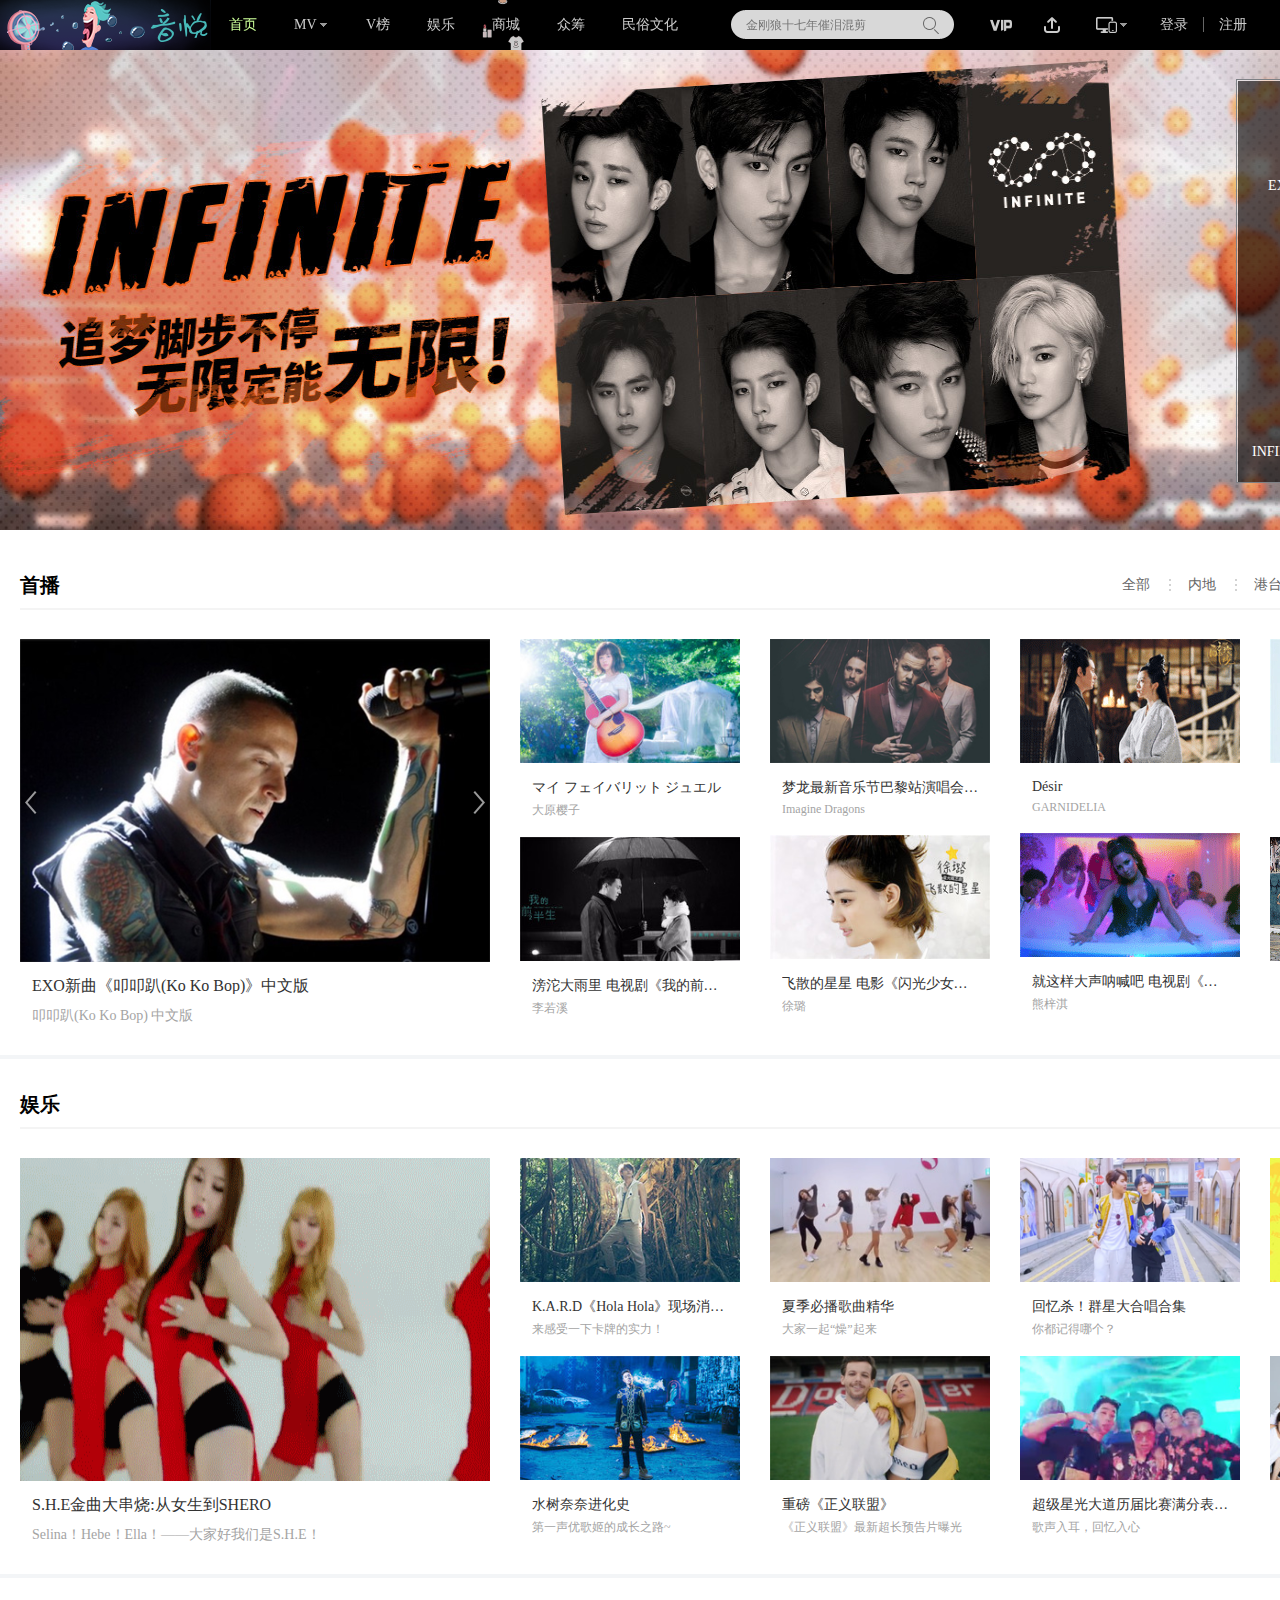
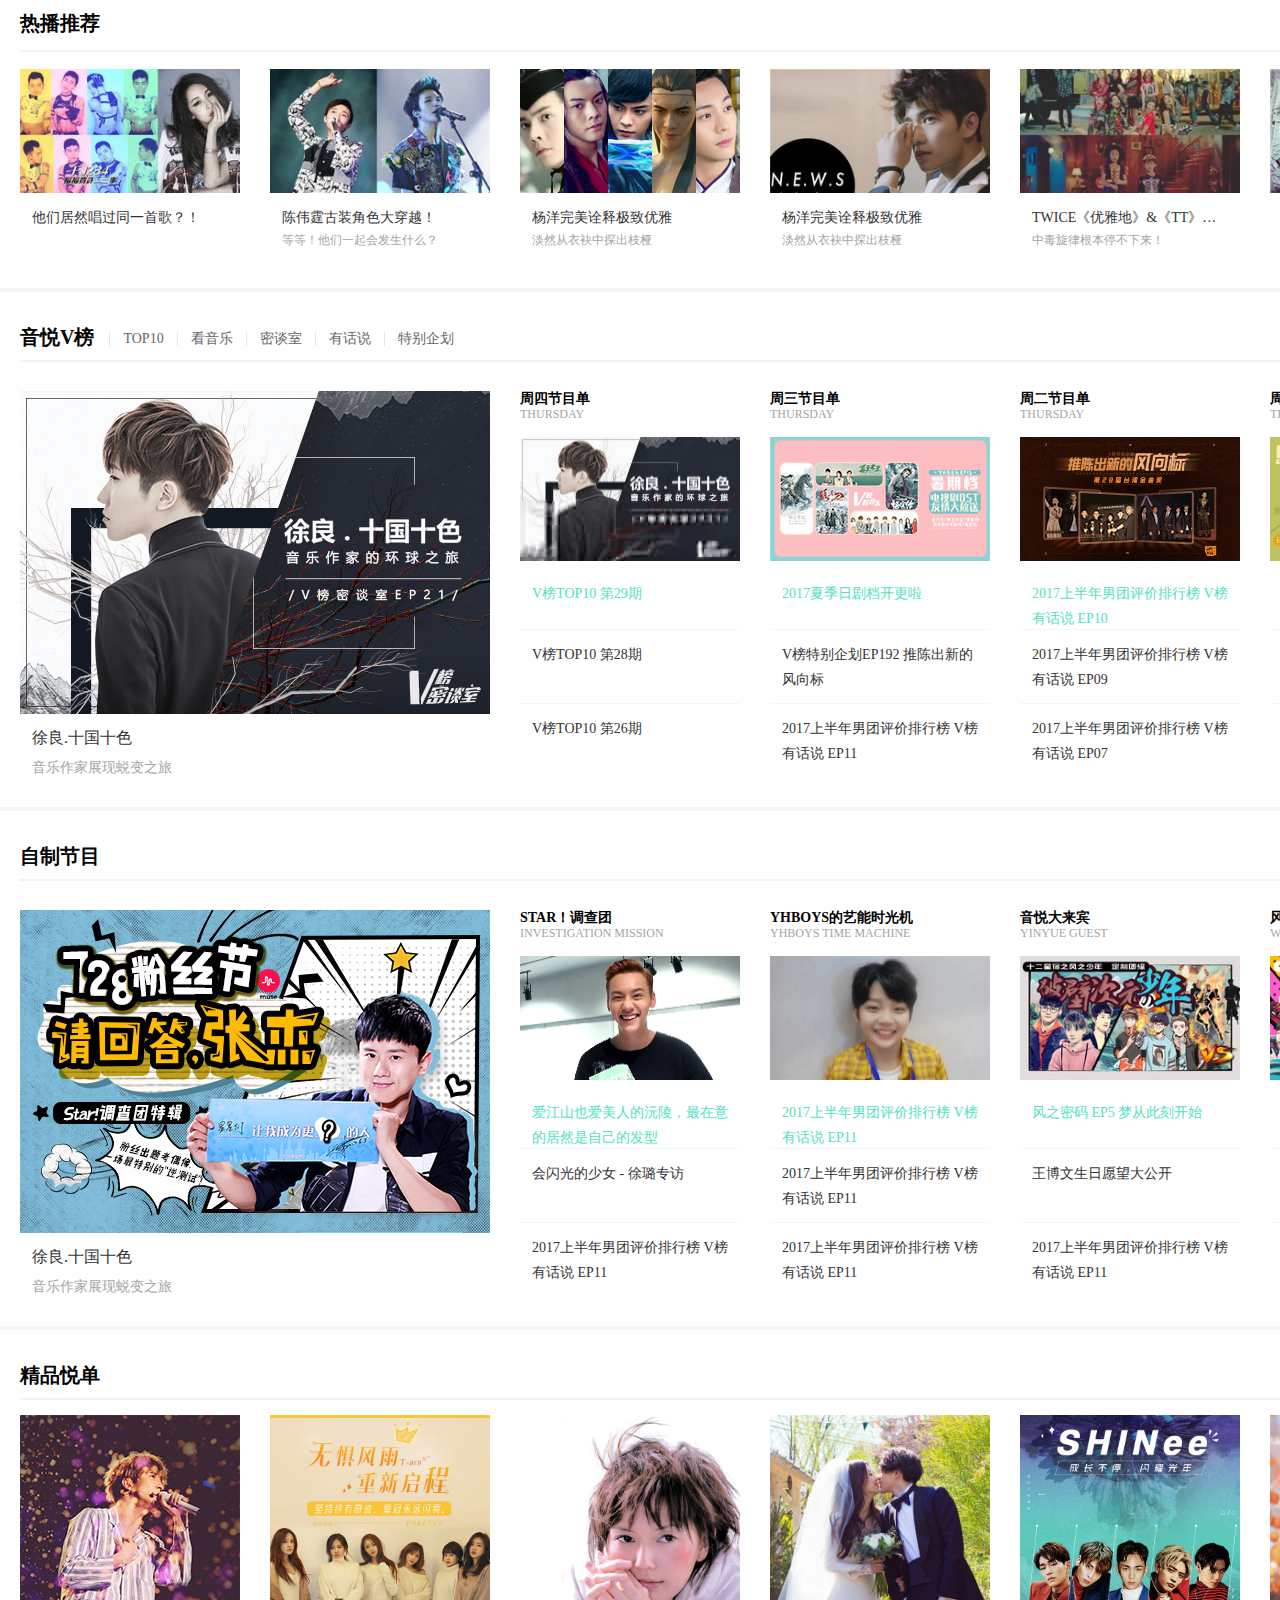
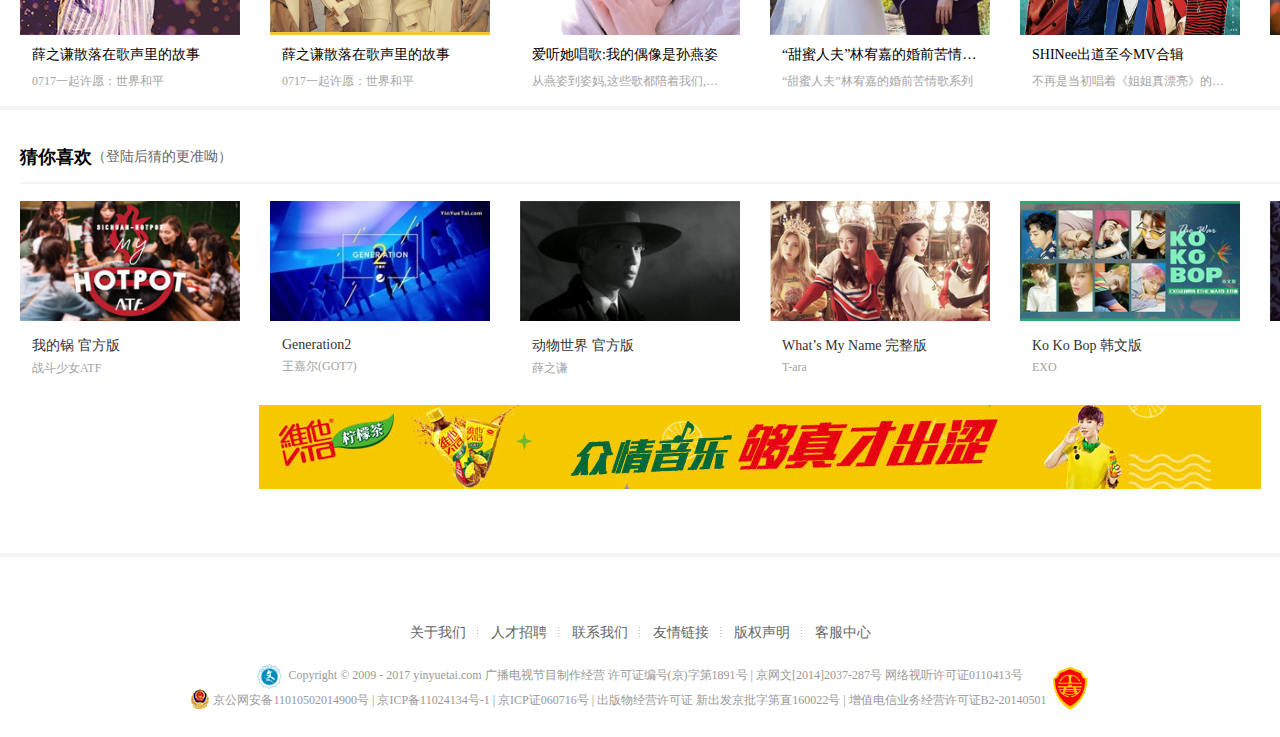
<file: index.html>
<!DOCTYPE html>
<html lang="en">
<head>
	<meta charset="UTF-8">
	<title>音悦台首页(彭倩)</title>
	<link rel="shortcut icon" href="images/favicon.ico" type="image/x-icon" />
	<link rel="stylesheet" type="text/css" href="css/reset.css">
	<link rel="stylesheet" href="css/top_nav.css">
	<link rel="stylesheet" type="text/css" href="css/main.css">
	<script src="js/jquery-1.7.2.js"></script>
	<script src="js/common.js"></script>
	<script src="js/main.js"></script>
</head>
<body>
<!-- 头部  -->
<div class="back_top"><a href="javascript:;"><img src="images/returntop.png" alt=""></a></div>
<nav class="top_main clearfix">
	<div class="top_left fl">
		<div class="logo fl">
			<a href="#"><h1>音悦Tai - 让娱乐更美好</h1></a>
		</div>
		<ul class="top_nav fl">
			<li class="fl"><a href="#">首页</a></li>
			<li class="mv_box fl">
				<a class="clearfix" href="html/mv.html"><span class="fl">MV</span><i class="fl"></i></a>
				<ul class="mv_list">
					<li><a href="#">韩流频道</a></li>
					<li><a href="#">华语频道</a></li>
					<li><a href="#">欧美频道</a></li>
					<li><a href="#">日语频道</a></li>
					<li><a href="#">粉丝聚焦</a></li>
				</ul>
			</li>
			<!----------------------------------------------------------------->
			<li class="fl"><a href="html/vchart.html">V榜</a></li>
			<li class="fl"><a href="html/news.html">娱乐</a></li>
			<li class="fl"><a href="html/shop.html">商城</a></li>
			<li class="fl"><a href="html/funding.html">众筹</a></li>
			<li class="fl"><a href="html/folkCulture.html">民俗文化</a></li>
			<!----------------------------------------------------------------->
		</ul>
	</div>
	<div class="top_right fr">
		<ul class="func clearfix">
			<li class="search_bar fl">
				<div></div>
				<div></div>
				<form action="http://so.yinyuetai.com">
					<div class="search_box"><input type="text" placeholder="金刚狼十七年催泪混剪"><i></i></div>
				</form>
				<div class="search_bar_down">
					<ul>
						<li><a href="#">夏日女团清凉回归</a> </li>
						<li><a href="#">exo歌曲demo大合集</a> </li>
						<li><a href="#">林肯公园主唱自杀身亡</a> </li>
						<li><a href="#">天了噜！薛之谦田馥甄</a> </li>
						<li><a href="#">暑期档电视剧OST友情大放送</a> </li>
						<li><a href="#">2017下半年要回归的KPOP团！</a> </li>
						<li><a href="#">楚乔宇文玥昨天接吻</a> </li>
						<li><a href="#">金泰妍最佳舞台演唱合集！超棒</a> </li>
						<li><a href="#">吴青峰未发表作品《只有可以》</a> </li>
						<li><a href="#">男生跳女版舞步究！？</a></li>
					</ul>
				</div>
			</li>
			<li class="top_vip fl"><a href="#"></a></li>
			<li class="top_up fl"><a href="#"></a></li>
			<li class="top_share fl">
				<a class="clearfix" href="#"><span class="fl"></span><i class="fl"></i></a>
				<ul class="share_list">
					<li><a href="#">移动客户端</a></li>
					<li><a href="#">PC客户端</a></li>
					<li><a href="#">Star明星直播</a></li>
				</ul>
			</li>
			<li class="login_bar fl">
				<a class="login" href="#">登录</a>
				<a class="reg" href="#">注册</a>
			</li>
		</ul>
	</div>
</nav>
	<!--header开始-->
	<header>
		<nav>
		</nav>
		<div class="banner">
			<ul>
				<li> <a href="#" class="banner-a"><img src="images/main/banner-1.jpg" alt="" class="banner-img"></a></li>
				<li class="banner-li-2"> <a href="#" class="banner-a"><img src="images/main/banner-2.jpg" alt="" class="banner-img"></a></li>
				<li class="banner-li-2"> <a href="#" class="banner-a"><img src="images/main/banner-3.jpg" alt="" class="banner-img"></a></li>
				<li class="banner-li-2"> <a href="#" class="banner-a"><img src="images/main/banner-4.jpg" alt="" class="banner-img"></a></li>
				<li class="banner-li-2"> <a href="#" class="banner-a"><img src="images/main/banner-5.jpg" alt="" class="banner-img"></a></li>
				<li class="banner-li-2"> <a href="#" class="banner-a"><img src="images/main/banner-6.jpg" alt="" class="banner-img"></a></li>
				<li class="banner-li-2"> <a href="#" class="banner-a"><img src="images/main/banner-7.jpg" alt="" class="banner-img"></a></li>
				<li class="banner-li-2"> <a href="#" class="banner-a"><img src="images/main/banner-8.jpg" alt="" class="banner-img"></a></li>
				<li class="banner-li-2"> <a href="#" class="banner-a"><img src="images/main/banner-9.jpg" alt="" class="banner-img"></a></li>
				<li class="banner-li-2"> <a href="#" class="banner-a"><img src="images/main/banner-10.jpg" alt="" class="banner-img"></a></li>
			</ul>
			<div class="banner-sidebar">
				<ul class="banner-ul">
					<li class="banner-li"><a href="#" class="banner-li-a">徐良.十国十色</a> </li>
					<li class="banner-li"><a href="#" class="banner-li-a">听，世界的末日有天使在唱歌</a> </li>
					<li class="banner-li"><a href="#" class="banner-li-a">EXO回归新曲Ko Ko Bop完整版MV</a> </li>
					<li class="banner-li"><a href="#" class="banner-li-a">728粉丝节特辑 - 请回答,张杰!</a> </li>
					<li class="banner-li"><a href="#" class="banner-li-a">暑期档电视剧OST友情大放送</a> </li>
					<li class="banner-li"><a href="#" class="banner-li-a">那些“剧”好听的歌~在此！</a> </li>
					<li class="banner-li"><a href="#" class="banner-li-a">TFBOYS三首新歌空降内地榜单</a> </li>
					<li class="banner-li"><a href="#" class="banner-li-a">粉丝节三大奖项公布！</a> </li>
					<li class="banner-li"><a href="#" class="banner-li-a">薛之谦今年的生日愿望是……？</a> </li>
					<li class="banner-li"><a href="#" class="banner-li-a">INFINITE 追梦脚步不停 无限定能无限</a> </li>
				</ul>
			</div>
		</div>
	</header>
	<!--header结束-->
	<!--内容区开始-->
	<div class="container">
		<!--首播开始-->
		<div class="content">
			<!--首播头部开始-->
			<div class="content-top clearfix">
				<h2 class="fl h2">首播</h2>
				<ul class="fr clearfix">
					<li class="fl content-top-li"><a href="#" class="content-top-a">全部</a> </li>
					<li class="fl content-top-li"><a href="#" class="content-top-a">内地</a> </li>
					<li class="fl content-top-li"><a href="#" class="content-top-a">港台</a> </li>
					<li class="fl content-top-li"><a href="#" class="content-top-a">欧美</a> </li>
					<li class="fl content-top-li"><a href="#" class="content-top-a">韩国</a> </li>
					<li class="fl content-top-li"><a href="#" class="content-top-a">日本</a> </li>
				</ul>
			</div>
			<div class="line"></div>
			<!--首播头部结束-->
			<!--首播内容区开始-->
			<div class="content-list">
				<ul class="list-ul clearfix">
					<li class="fl list-li list-li-1">
						<ul class="clearfix">
							<li class="fl">
								<a href="#" class="list-li-a">
									<img src="images/main/first-1.png" class="img-happy">
									<h3 class="list-li-h3">EXO新曲《叩叩趴(Ko Ko Bop)》中文版</h3>
									<p class="list-li-p">叩叩趴(Ko Ko Bop) 中文版</p>
								</a>
							</li>
							<li class="fl">
								<a href="#" class="list-li-a">
									<img src="images/main/first-1.png" class="img-happy">
									<h3 class="list-li-h3">EXO新曲《叩叩趴(Ko Ko Bop)》中文版</h3>
									<p class="list-li-p">叩叩趴(Ko Ko Bop) 中文版</p>
								</a>
							</li>
							<li class="fl">
								<a href="#" class="list-li-a">
									<img src="images/main/first-1.png" class="img-happy">
									<h3 class="list-li-h3">EXO新曲《叩叩趴(Ko Ko Bop)》中文版</h3>
									<p class="list-li-p">叩叩趴(Ko Ko Bop) 中文版</p>
								</a>
							</li>
							<li class="fl">
								<a href="#" class="list-li-a">
									<img src="images/main/first-1.png" class="img-happy">
									<h3 class="list-li-h3">EXO新曲《叩叩趴(Ko Ko Bop)》中文版</h3>
									<p class="list-li-p">叩叩趴(Ko Ko Bop) 中文版</p>
								</a>
							</li>
							<li class="fl">
								<a href="#" class="list-li-a">
									<img src="images/main/first-1.png" class="img-happy">
									<h3 class="list-li-h3">EXO新曲《叩叩趴(Ko Ko Bop)》中文版</h3>
									<p class="list-li-p">叩叩趴(Ko Ko Bop) 中文版</p>
								</a>
							</li>
							<li class="fl">
								<a href="#" class="list-li-a">
									<img src="images/main/first-1.png" class="img-happy">
									<h3 class="list-li-h3">EXO新曲《叩叩趴(Ko Ko Bop)》中文版</h3>
									<p class="list-li-p">叩叩趴(Ko Ko Bop) 中文版</p>
								</a>
							</li>
						</ul>
						
						<a href="javascript:;" class="list-a-hover hover-l"></a>
						<a href="javascript:;" class="list-a-hover hover-r"></a>
					</li>
					<li class="fl list-li">
						<a href="#" class="list-li-a">
							<img src="images/main/video-2.png">
							<h3 class="list-li-h3">マイ フェイバリット ジュエル</h3>
							<p class="list-li-p">大原樱子</p>
						</a>
						<a href="#" class="list-li-a">
							<img src="images/main/video-3.png">
							<h3 class="list-li-h3">滂沱大雨里 电视剧《我的前半生》片尾曲</h3>
							<p class="list-li-p">李若溪</p>
						</a>
					</li>
					<li class="fl list-li">
						<a href="#" class="list-li-a">
							<img src="images/main/video-4.png">
							<h3 class="list-li-h3">梦龙最新音乐节巴黎站演唱会全场首播!</h3>
							<p class="list-li-p">Imagine Dragons</p>
						</a>
						<a href="#" class="list-li-a">
							<img src="images/main/video-5.png">
							<h3 class="list-li-h3">飞散的星星 电影《闪光少女》OST</h3>
							<p class="list-li-p">徐璐</p>
						</a>
					</li>
					<li class="fl list-li">
						<a href="#" class="list-li-a">
							<img src="images/main/video-6.png">
							<h3 class="list-li-h3">Désir</h3>
							<p class="list-li-p">GARNIDELIA</p>
						</a>
						<a href="#" class="list-li-a">
							<img src="images/main/video-7.png">
							<h3 class="list-li-h3">就这样大声呐喊吧 电视剧《浪花一朵朵》片头曲</h3>
							<p class="list-li-p">熊梓淇</p>
						</a>
					</li>
					<li class="fl list-li">
						<a href="#" class="list-li-a">
							<img src="images/main/video-8.png">
							<h3 class="list-li-h3">花草间 官方版</h3>
							<p class="list-li-p">徐浩</p>
						</a>
						<a href="#" class="list-li-a">
							<img src="images/main/video-9.png">
							<h3 class="list-li-h3">POWER OF LOVE</h3>
							<p class="list-li-p">宫野真守</p>
						</a>
					</li>
				</ul>
				<!--隐藏列表-->
				<ul class="list-ul clearfix list-ul-none">
					<li class="fl list-li">
						<a href="#" class="list-li-a">
							<img src="images/main/video-2.png">
							<h3 class="list-li-h3">星期三或礼拜三</h3>
							<p class="list-li-p">魏如萱 & 马頔</p>
						</a>
						<a href="#" class="list-li-a">
							<img src="images/main/video-3.png">
							<h3 class="list-li-h3">POWER OF LOVE</h3>
							<p class="list-li-p">宫野真守</p>
						</a>
					</li>
					<li class="fl list-li">
						<a href="#" class="list-li-a">
							<img src="images/main/video-4.png">
							<h3 class="list-li-h3">星期三或礼拜三</h3>
							<p class="list-li-p">魏如萱 & 马頔</p>
						</a>
						<a href="#" class="list-li-a">
							<img src="images/main/video-5.png">
							<h3 class="list-li-h3">POWER OF LOVE</h3>
							<p class="list-li-p">宫野真守</p>
						</a>
					</li>
					<li class="fl list-li">
						<a href="#" class="list-li-a">
							<img src="images/main/video-6.png">
							<h3 class="list-li-h3">星期三或礼拜三</h3>
							<p class="list-li-p">魏如萱 & 马頔</p>
						</a>
						<a href="#" class="list-li-a">
							<img src="images/main/video-7.png">
							<h3 class="list-li-h3">POWER OF LOVE</h3>
							<p class="list-li-p">宫野真守</p>
						</a>
					</li>
					<li class="fl list-li">
						<a href="#" class="list-li-a">
							<img src="images/main/video-8.png">
							<h3 class="list-li-h3">星期三或礼拜三</h3>
							<p class="list-li-p">魏如萱 & 马頔</p>
						</a>
						<a href="#" class="list-li-a">
							<img src="images/main/video-9.png">
							<h3 class="list-li-h3">POWER OF LOVE</h3>
							<p class="list-li-p">宫野真守</p>
						</a>
					</li>
					<li class="fl list-li">
						<a href="#" class="list-li-a">
							<img src="images/main/video-8.png">
							<h3 class="list-li-h3">星期三或礼拜三</h3>
							<p class="list-li-p">魏如萱 & 马頔</p>
						</a>
						<a href="#" class="list-li-a">
							<img src="images/main/video-9.png">
							<h3 class="list-li-h3">POWER OF LOVE</h3>
							<p class="list-li-p">宫野真守</p>
						</a>
					</li>
					<li class="fl list-li">
						<a href="#" class="list-li-a">
							<img src="images/main/video-6.png">
							<h3 class="list-li-h3">星期三或礼拜三</h3>
							<p class="list-li-p">魏如萱 & 马頔</p>
						</a>
						<a href="#" class="list-li-a">
							<img src="images/main/video-7.png">
							<h3 class="list-li-h3">POWER OF LOVE</h3>
							<p class="list-li-p">宫野真守</p>
						</a>
					</li>
				</ul>
				<div class="arrow-pre-hover">
					<a href="javascript:;" class="turn-arrow arrow-pre"></a>
					<a href="javascript:;" class="turn-arrow arrow-next"></a>
				</div>
			</div>
			<!--首播内容区结束-->
		</div>
		<!--首播结束-->
		<!--娱乐开始-->
		<div class="content">
			<!--娱乐头部开始-->
			<div class="content-top clearfix">
				<h2 class="fl h2">娱乐</h2>
				<ul class="fr clearfix">
					<li class="fl content-top-li"><a href="#" class="content-top-a">全部</a> </li>
					<li class="fl content-top-li"><a href="#" class="content-top-a">现场</a> </li>
					<li class="fl content-top-li"><a href="#" class="content-top-a">影视</a> </li>
				</ul>
			</div>
			<div class="line"></div>
			<!--娱乐头部结束-->
			<!--娱乐内容区开始-->
			<div class="content-list">
				<ul class="list-ul clearfix">
					<li class="fl list-li list-li-1">
						<a href="#" class="list-li-a">
							<img src="images/main/happy-1.gif" class="img-happy">
							<h3 class="list-li-h3">S.H.E金曲大串烧:从女生到SHERO</h3>
							<p class="list-li-p">Selina！Hebe！Ella！——大家好我们是S.H.E！</p>
						</a>
					</li>
					<li class="fl list-li">
						<a href="#" class="list-li-a">
							<img src="images/main/video-2.jpg" class="main-img">
							<h3 class="list-li-h3">K.A.R.D《Hola Hola》现场消音版</h3>
							<p class="list-li-p">来感受一下卡牌的实力！</p>
						</a>
						<a href="#" class="list-li-a">
							<img src="images/main/video-3.jpg" class="main-img">
							<h3 class="list-li-h3">水树奈奈进化史</h3>
							<p class="list-li-p">第一声优歌姬的成长之路~</p>
						</a>
					</li>
					<li class="fl list-li">
						<a href="#" class="list-li-a">
							<img src="images/main/video-2-1.jpg" class="main-img">
							<h3 class="list-li-h3">夏季必播歌曲精华</h3>
							<p class="list-li-p">大家一起“燥”起来</p>
						</a>
						<a href="#" class="list-li-a">
							<img src="images/main/video-2-2.jpg" class="main-img">
							<h3 class="list-li-h3">重磅《正义联盟》</h3>
							<p class="list-li-p">《正义联盟》最新超长预告片曝光 </p>
						</a>
					</li>
					<li class="fl list-li">
						<a href="#" class="list-li-a">
							<img src="images/main/video-2-3.jpg" class="main-img">
							<h3 class="list-li-h3">回忆杀！群星大合唱合集</h3>
							<p class="list-li-p">你都记得哪个？</p>
						</a>
						<a href="#" class="list-li-a">
							<img src="images/main/video-2-4.jpg" class="main-img">
							<h3 class="list-li-h3">超级星光大道历届比赛满分表演全纪录</h3>
							<p class="list-li-p">歌声入耳，回忆入心</p>
						</a>
					</li>
					<li class="fl list-li">
						<a href="#" class="list-li-a">
							<img src="images/main/video-2-5.jpg" class="main-img">
							<h3 class="list-li-h3">混音大神又一力作,Wild Thoughts</h3>
							<p class="list-li-p">简直太强了，衔接的毫无违和感</p>
						</a>
						<a href="#" class="list-li-a">
							<img src="images/main/video-2-6.jpg" class="main-img">
							<h3 class="list-li-h3">天王也搞模仿超爆笑合集</h3>
							<p class="list-li-p">小猪阿信林俊杰都太逗了</p>
						</a>
					</li>
				</ul>
				<ul class="list-ul clearfix happy-ul-none">
					<li class="fl list-li">
						<a href="#" class="list-li-a">
							<img src="images/main/video-2-3.jpg" class="main-img">
							<h3 class="list-li-h3">星期三或礼拜三</h3>
							<p class="list-li-p">魏如萱 & 马頔</p>
						</a>
						<a href="#" class="list-li-a">
							<img src="images/main/video-2-4.jpg" class="main-img">
							<h3 class="list-li-h3">POWER OF LOVE</h3>
							<p class="list-li-p">宫野真守</p>
						</a>
					</li>
					<li class="fl list-li">
						<a href="#" class="list-li-a">
							<img src="images/main/video-2-5.jpg" class="main-img">
							<h3 class="list-li-h3">星期三或礼拜三</h3>
							<p class="list-li-p">魏如萱 & 马頔</p>
						</a>
						<a href="#" class="list-li-a">
							<img src="images/main/video-2-6.jpg" class="main-img">
							<h3 class="list-li-h3">POWER OF LOVE</h3>
							<p class="list-li-p">宫野真守</p>
						</a>
					</li>
					<li class="fl list-li">
						<a href="#" class="list-li-a">
							<img src="images/main/video-2.jpg" class="main-img">
							<h3 class="list-li-h3">星期三或礼拜三</h3>
							<p class="list-li-p">魏如萱 & 马頔</p>
						</a>
						<a href="#" class="list-li-a">
							<img src="images/main/video-3.jpg" class="main-img">
							<h3 class="list-li-h3">POWER OF LOVE</h3>
							<p class="list-li-p">宫野真守</p>
						</a>
					</li>
					<li class="fl list-li">
						<a href="#" class="list-li-a">
							<img src="images/main/video-2-1.jpg" class="main-img">
							<h3 class="list-li-h3">星期三或礼拜三</h3>
							<p class="list-li-p">魏如萱 & 马頔</p>
						</a>
						<a href="#" class="list-li-a">
							<img src="images/main/video-2-2.jpg" class="main-img">
							<h3 class="list-li-h3">POWER OF LOVE</h3>
							<p class="list-li-p">宫野真守</p>
						</a>
					</li>
					<li class="fl list-li">
						<a href="#" class="list-li-a">
							<img src="images/main/video-2-3.jpg" class="main-img">
							<h3 class="list-li-h3">星期三或礼拜三</h3>
							<p class="list-li-p">魏如萱 & 马頔</p>
						</a>
						<a href="#" class="list-li-a">
							<img src="images/main/video-2-4.jpg" class="main-img">
							<h3 class="list-li-h3">POWER OF LOVE</h3>
							<p class="list-li-p">宫野真守</p>
						</a>
					</li>
					<li class="fl list-li">
						<a href="#" class="list-li-a">
							<img src="images/main/video-2-5.jpg" class="main-img">
							<h3 class="list-li-h3">星期三或礼拜三</h3>
							<p class="list-li-p">魏如萱 & 马頔</p>
						</a>
						<a href="#" class="list-li-a">
							<img src="images/main/video-2-6.jpg" class="main-img">
							<h3 class="list-li-h3">POWER OF LOVE</h3>
							<p class="list-li-p">宫野真守</p>
						</a>
					</li>
				</ul>
				<div class="arrow-pre-hover">
					<a href="#" class="turn-arrow arrow-pre"></a>
					<a href="#" class="turn-arrow arrow-next"></a>
				</div>
				<!--<a href="#" class="turn-arrow arrow-pre"></a>-->
				<!--<a href="#" class="turn-arrow arrow-next"></a>-->
			</div>
			<!--娱乐内容区结束-->
		</div>
		<!--娱乐结束-->
		<!--热播推荐开始-->
		<div class="content">
			<!--热播推荐头部开始-->
			<div class="content-top clearfix">
				<h2 class="fl h2">热播推荐</h2>
				<!--<a href="#" class="fr hot-a">换一换</a>-->
				<a href="#" class="fr hot-a"><span class="hot-span"></span> 换一换</a>
			</div>
			<div class="line"></div>
			<!--热播推荐头部结束-->
			<!--热播推荐内容区开始-->
			<div class="hot-list">
				<ul class="clearfix hot-ul">
					<li class="fl hot-li">
						<a href="#"  class="list-li-a">
							<img src="images/main/hot-1.png" class="main-img">
							<h3 class="list-li-h3">他们居然唱过同一首歌？！</h3>

						</a>
					</li>
					<li class="fl hot-li">
						<a href="#"  class="list-li-a">
							<img src="images/main/hot-2.jpg" class="main-img">
							<h3 class="list-li-h3">陈伟霆古装角色大穿越！ </h3>
							<p class="list-li-p">等等！他们一起会发生什么？</p>
						</a>
					</li>
					<li class="fl hot-li">
						<a href="#"  class="list-li-a">
							<img src="images/main/hot-3.jpg" class="main-img">
							<h3 class="list-li-h3">杨洋完美诠释极致优雅</h3>
							<p class="list-li-p">淡然从衣袂中探出枝桠</p>
						</a>
					</li>
					<li class="fl hot-li">
						<a href="#"  class="list-li-a">
							<img src="images/main/hot-4.jpg" class="main-img">
							<h3 class="list-li-h3">杨洋完美诠释极致优雅</h3>
							<p class="list-li-p">淡然从衣袂中探出枝桠</p>
						</a>
					</li>
					<li class="fl hot-li">
						<a href="#"  class="list-li-a">
							<img src="images/main/hot-5.jpg" class="main-img">
							<h3 class="list-li-h3">TWICE《优雅地》&《TT》混音</h3>
							<p class="list-li-p">中毒旋律根本停不下来！</p>
						</a>
					</li>
					<li class="fl hot-li">
						<a href="#"  class="list-li-a">
							<img src="images/main/hot-6.jpg" class="main-img">
							<h3 class="list-li-h3">防弹少年团超强LIVE合集</h3>
							<p class="list-li-p">胖弹的每只都超好❤</p>
						</a>
					</li>
				</ul>
			</div>
			<!--热播推荐内容区结束-->
		</div>
		<!--热播推荐结束-->
		<!--音乐微榜开始-->
		<div class="content">
			<!--音乐微榜头部开始-->
			<div class="content-top clearfix">
				<h2 class="fl h2">音悦V榜</h2>
				<ul class="fl clearfix v-top-ul">
					<li class="fl v-top-li"><a href="#" class="v-top-a">TOP10</a> </li>
					<li class="fl v-top-li"><a href="#" class="v-top-a">看音乐</a> </li>
					<li class="fl v-top-li"><a href="#" class="v-top-a">密谈室</a> </li>
					<li class="fl v-top-li"><a href="#" class="v-top-a">有话说</a> </li>
					<li class="fl v-top-li"><a href="#" class="v-top-a">特别企划</a> </li>
				</ul>
			</div>
			<div class="line"></div>
			<!--音乐微榜头部结束-->
			<!--音乐微榜内容区开始-->
			<div class="content-list">
				<ul class="list-ul clearfix">
					<li class="fl list-li list-li-1">
						<a href="#" class="list-li-a">
							<img src="images/main/v-1.jpg">
							<h3 class="list-li-h3">徐良.十国十色</h3>
							<p class="list-li-p">音乐作家展现蜕变之旅</p>
						</a>
					</li>
					<li class="fl list-li">
						<div class="v-li-div1">
							<h3 class="v-h3">周四节目单</h3>
							<span class="v-span">THURSDAY</span>
						</div>
						<div class="v-li-div2 active v-li-div">
							<a href="#" class="v-li-a">
								<p class="v-li-a-p">V榜TOP10 第30期</p>
							</a>
							<a href="#" class="v-li-a-hover">
								<img src="images/main/v-1-1.png" class="main-img-2">
								<p class="v-li-a-p">V榜TOP10 第29期</p>
							</a>
						</div>
						<div class="v-li-div3 v-li-div">
							<a href="#" class="v-li-a">
								<p class="v-li-a-p">V榜TOP10 第28期</p>
							</a>
							<a href="#" class="v-li-a-hover">
								<img src="images/main/v-1-2.jpg" class="main-img-2">
								<p class="v-li-a-p">V榜TOP10 第27期</p>
							</a>
						</div>
						<div class="v-li-div4 v-li-div">
							<a href="#" class="v-li-a">
								<p class="v-li-a-p">V榜TOP10 第26期</p>
							</a>
							<a href="#" class="v-li-a-hover">
								<img src="images/main/v-1-3.jpg" class="main-img-2">
								<p class="v-li-a-p">2017上半年男团评价排行榜 V榜有话说 EP11</p>
							</a>
						</div>
					</li>
					<li class="fl list-li">
						<div class="v-li-div1">
							<h3 class="v-h3">周三节目单</h3>
							<span class="v-span">THURSDAY</span>
						</div>
						<div class="v-li-div2 active v-li-div">
							<a href="#" class="v-li-a">
								<p class="v-li-a-p">夏日女团清凉回归 V榜特别企划EP194</p>
							</a>
							<a href="#" class="v-li-a-hover">
								<img src="images/main/v-1-4.jpg" class="main-img-2">
								<p class="v-li-a-p">2017夏季日剧档开更啦</p>
							</a>
						</div>
						<div class="v-li-div3 v-li-div">
							<a href="#" class="v-li-a">
								<p class="v-li-a-p">V榜特别企划EP192 推陈出新的风向标</p>
							</a>
							<a href="#" class="v-li-a-hover">
								<img src="images/main/v-1-5.jpg" class="main-img-2">
								<p class="v-li-a-p">2017上半年男团评价排行榜 V榜有话说 EP11</p>
							</a>
						</div>
						<div class="v-li-div4 v-li-div">
							<a href="#" class="v-li-a">
								<p class="v-li-a-p">2017上半年男团评价排行榜 V榜有话说 EP11</p>
							</a>
							<a href="#" class="v-li-a-hover">
								<img src="images/main/v-1-5.jpg" class="main-img-2">
								<p class="v-li-a-p">2017上半年男团评价排行榜 V榜有话说 EP11</p>
							</a>
						</div>
					</li>
					<li class="fl list-li">
						<div class="v-li-div1">
							<h3 class="v-h3">周二节目单</h3>
							<span class="v-span">THURSDAY</span>
						</div>
						<div class="v-li-div2 active v-li-div">
							<a href="#" class="v-li-a">
								<p class="v-li-a-p">2017上半年男团评价排行榜 V榜有话说 EP11</p>
							</a>
							<a href="#" class="v-li-a-hover">
								<img src="images/main/v-1-6.jpg"  class="main-img-2">
								<p class="v-li-a-p">2017上半年男团评价排行榜 V榜有话说 EP10</p>
							</a>
						</div>
						<div class="v-li-div3 v-li-div">
							<a href="#" class="v-li-a">
								<p class="v-li-a-p">2017上半年男团评价排行榜 V榜有话说 EP09</p>
							</a>
							<a href="#" class="v-li-a-hover">
								<img src="images/main/v-1-7.jpg" class="main-img-2">
								<p class="v-li-a-p">2017上半年男团评价排行榜 V榜有话说 EP08</p>
							</a>
						</div>
						<div class="v-li-div4 v-li-div">
							<a href="#" class="v-li-a">
								<p class="v-li-a-p">2017上半年男团评价排行榜 V榜有话说 EP07</p>
							</a>
							<a href="#" class="v-li-a-hover">
								<img src="images/main/v-1-8.jpg" class="main-img-2">
								<p class="v-li-a-p">2017上半年男团评价排行榜 V榜有话说 EP06</p>
							</a>
						</div>
					</li>
					<li class="fl list-li">
						<div class="v-li-div1">
							<h3 class="v-h3">周一节目单</h3>
							<span class="v-span">THURSDAY</span>
						</div>
						<div class="v-li-div2 active v-li-div">
							<a href="#" class="v-li-a">
								<p class="v-li-a-p">徐良.十国十色 V榜密谈室EP21</p>
							</a>
							<a href="#" class="v-li-a-hover">
								<img src="images/main/v-1-9.jpg" class="main-img-2">
								<p class="v-li-a-p">V榜密谈室EP20 元气满满Miwa </p>
							</a>
						</div>
						<div class="v-li-div3 v-li-div">
							<a href="#" class="v-li-a">
								<p class="v-li-a-p">性感玫瑰DuaLipa V榜密谈室EP19</p>
							</a>
							<a href="#" class="v-li-a-hover">
								<img src="images/main/v-1-10.jpg" class="main-img-2">
								<p class="v-li-a-p">2017上半年男团评价排行榜 V榜有话说 EP11</p>
							</a>
						</div>
						<div class="v-li-div4 v-li-div">
							<a href="#" class="v-li-a">
								<p class="v-li-a-p">2017上半年男团评价排行榜 V榜有话说 EP11</p>
							</a>
							<a href="#" class="v-li-a-hover">
								<img src="images/main/v-1-11.jpg" class="main-img-2">
								<p class="v-li-a-p">2017上半年男团评价排行榜 V榜有话说 EP11</p>
							</a>
						</div>
					</li>
				</ul>
			</div>
			<!--音乐微榜内容区结束-->
		</div>
		<!--音乐微榜结束-->
		<!--自制节目开始-->
			<div class="content">
				<!--自制节目头部开始-->
				<div class="content-top clearfix">
					<h2 class="fl h2">自制节目</h2>
					<a href="#" class="fr hot-a">查看更多》</a>
				</div>
				<div class="line"></div>
				<!--自制节目部结束-->
				<!--自制节目内容区开始-->
				<div class="content-list">
					<ul class="list-ul clearfix">
						<li class="fl list-li list-li-1">
							<a href="#" class="list-li-a">
								<img src="images/main/program-1.jpg">
								<h3 class="list-li-h3">徐良.十国十色</h3>
								<p class="list-li-p">音乐作家展现蜕变之旅</p>
							</a>
						</li>
						<li class="fl list-li">
							<div class="v-li-div1">
								<h3 class="v-h3">STAR！调查团</h3>
								<span class="v-span">INVESTIGATION MISSION</span>
							</div>
							<div class="v-li-div2 active v-li-div">
								<a href="#" class="v-li-a">
									<p class="v-li-a-p">爱江山也爱美人的沅陵，最在意的居然是自己的发型</p>
								</a>
								<a href="#" class="v-li-a-hover">
									<img src="images/main/program-2-1.png" class="main-img-2">
									<p class="v-li-a-p">爱江山也爱美人的沅陵，最在意的居然是自己的发型</p>
								</a>
							</div>
							<div class="v-li-div3 v-li-div">
								<a href="#" class="v-li-a">
									<p class="v-li-a-p">会闪光的少女 - 徐璐专访</p>
								</a>
								<a href="#" class="v-li-a-hover">
									<img src="images/main/program-2-2.png" class="main-img-2">
									<p class="v-li-a-p">会闪光的少女 - 徐璐专访</p>
								</a>
							</div>
							<div class="v-li-div4 v-li-div">
								<a href="#" class="v-li-a">
									<p class="v-li-a-p">2017上半年男团评价排行榜 V榜有话说 EP11</p>
								</a>
								<a href="#" class="v-li-a-hover">
									<img src="images/main/v-1-1.png" class="main-img-2">
									<p class="v-li-a-p">2017上半年男团评价排行榜 V榜有话说 EP11</p>
								</a>
							</div>
						</li>
						<li class="fl list-li">
							<div class="v-li-div1">
								<h3 class="v-h3">YHBOYS的艺能时光机</h3>
								<span class="v-span">YHBOYS TIME MACHINE</span>
							</div>
							<div class="v-li-div2 active v-li-div">
								<a href="#" class="v-li-a">
									<p class="v-li-a-p">2017上半年男团评价排行榜 V榜有话说 EP11</p>
								</a>
								<a href="#" class="v-li-a-hover">
									<img src="images/main/program-2-2.png" class="main-img-2">
									<p class="v-li-a-p">2017上半年男团评价排行榜 V榜有话说 EP11</p>
								</a>
							</div>
							<div class="v-li-div3 v-li-div">
								<a href="#" class="v-li-a">
									<p class="v-li-a-p">2017上半年男团评价排行榜 V榜有话说 EP11</p>
								</a>
								<a href="#" class="v-li-a-hover">
									<img src="images/main/v-1-1.png" class="main-img-2">
									<p class="v-li-a-p">2017上半年男团评价排行榜 V榜有话说 EP11</p>
								</a>
							</div>
							<div class="v-li-div4 v-li-div">
								<a href="#" class="v-li-a">
									<p class="v-li-a-p">2017上半年男团评价排行榜 V榜有话说 EP11</p>
								</a>
								<a href="#" class="v-li-a-hover">
									<img src="images/main/v-1-1.png" class="main-img-2">
									<p class="v-li-a-p">2017上半年男团评价排行榜 V榜有话说 EP11</p>
								</a>
							</div>
						</li>
						<li class="fl list-li">
							<div class="v-li-div1">
								<h3 class="v-h3">音悦大来宾</h3>
								<span class="v-span">YINYUE GUEST</span>
							</div>
							<div class="v-li-div2 active v-li-div">
								<a href="#" class="v-li-a">
									<p class="v-li-a-p">风之密码 EP5 梦从此刻开始</p>
								</a>
								<a href="#" class="v-li-a-hover">
									<img src="images/main/program-3.jpg" class="main-img-2">
									<p class="v-li-a-p">风之密码 EP5 梦从此刻开始</p>
								</a>
							</div>
							<div class="v-li-div3 v-li-div">
								<a href="#" class="v-li-a">
									<p class="v-li-a-p">王博文生日愿望大公开</p>
								</a>
								<a href="#" class="v-li-a-hover">
									<img src="images/main/program-4.jpg" class="main-img-2">
									<p class="v-li-a-p">王博文生日愿望大公开</p>
								</a>
							</div>
							<div class="v-li-div4 v-li-div">
								<a href="#" class="v-li-a">
									<p class="v-li-a-p">2017上半年男团评价排行榜 V榜有话说 EP11</p>
								</a>
								<a href="#" class="v-li-a-hover">
									<img src="images/main/v-1-1.png" class="main-img-2">
									<p class="v-li-a-p">2017上半年男团评价排行榜 V榜有话说 EP11</p>
								</a>
							</div>
						</li>
						<li class="fl list-li">
							<div class="v-li-div1">
								<h3 class="v-h3">风之密码</h3>
								<span class="v-span">WIND CODE</span>
							</div>
							<div class="v-li-div2 active v-li-div">
								<a href="#" class="v-li-a">
									<p class="v-li-a-p">金钟炫被爆睡前萌料? NU'EST-M队内可爱大PK!</p>
								</a>
								<a href="#" class="v-li-a-hover">
									<img src="images/main/program-5.jpg" class="main-img-2">
									<p class="v-li-a-p">金钟炫被爆睡前萌料? NU'EST-M队内可爱大PK!</p>
								</a>
							</div>
							<div class="v-li-div3 v-li-div">
								<a href="#" class="v-li-a">
									<p class="v-li-a-p">2017上半年男团评价排行榜 V榜有话说 EP11</p>
								</a>
								<a href="#" class="v-li-a-hover">
									<img src="images/main/v-1-1.png" class="main-img-2">
									<p class="v-li-a-p">2017上半年男团评价排行榜 V榜有话说 EP11</p>
								</a>
							</div>
							<div class="v-li-div4 v-li-div">
								<a href="#" class="v-li-a">
									<p class="v-li-a-p">风之密码 EP5 梦从此刻开始</p>
								</a>
								<a href="#" class="v-li-a-hover">
									<img src="images/main/program-7.jpg" class="main-img-2">
									<p class="v-li-a-p">风之密码 EP5 梦从此刻开始</p>
								</a>
							</div>
						</li>
					</ul>
				</div>
				<!--自制节目内容区结束-->
			</div>
		<!--自制节目结束-->
		<!--精品悦单开始-->
			<div class="content">
				<!--精品悦单头部开始-->
				<div class="content-top clearfix">
					<h2 class="fl h2">精品悦单</h2>
					<a href="#" class="fr hot-a">查看更多》</a>
				</div>
				<div class="line"></div>
				<!--精品悦单头部结束-->
				<!--精品悦单内容区开始-->
				<div class="product-list">
					<ul class="clearfix product-ul">
						<li class="fl product-li">
							<a href="#" class="product-a">
								<img src="images/main/product-1.jpg" class="main-img-3">
								<h3 class="h3-p">薛之谦散落在歌声里的故事</h3>
								<p class="product-p">0717一起许愿：世界和平</p>
							</a>
							<a href="#" class="product-a-h clearfix">
								<div class="fl hover-img">
									<img src="images/main/product-2.jpg" class="main-img-4">
									<div class="product-bg"></div>
								</div>

								<div class="hover-box fl">
									<div class="box-top">
										<h4>薛之谦散落在歌声中的故事</h4>
										<span class="box-top-span">0717一起许愿:世界和平 <br> 爱我的人谢谢你</span>
									</div>
									<div class="box-bottom clearfix">
										<img src="images/main/product-3.jpg" class="box-img fl">
										<span class="box-top-span1 fl">给你举个栗子</span>
									</div>
									<span class="box-top-span top-span2">2.0万</span>
									<span class="box-top-span top-span2">收录MV：39首</span>
								</div>

							</a>
						</li>
						<li class="fl product-li">
							<a href="#" class="product-a">
								<img src="images/main/product-4-1.jpg" class="main-img-3">
								<h3 class="h3-p">薛之谦散落在歌声里的故事</h3>
								<p class="product-p">0717一起许愿：世界和平</p>
							</a>
							<a href="#" class="product-a-h clearfix">
								<div class="fl hover-img">
									<img src="images/main/product-4-1.jpg" class="main-img-4" >
									<div class="product-bg"></div>
								</div>

								<div class="hover-box fl">
									<div class="box-top">
										<h4>薛之谦散落在歌声中的故事</h4>
										<span class="box-top-span">0717一起许愿:世界和平 <br> 爱我的人谢谢你</span>
									</div>
									<div class="box-bottom clearfix">
										<img src="images/main/product-3.jpg" class="box-img fl">
										<span class="box-top-span1 fl">给你举个栗子</span>
									</div>
									<span class="box-top-span top-span2">2.0万</span>
									<span class="box-top-span top-span2">收录MV：39首</span>
								</div>
							</a>
						</li>
						<li class="fl product-li">
							<a href="#" class="product-a">
								<img src="images/main/product-4-2.jpg" class="main-img-3">
								<h3 class="h3-p">爱听她唱歌:我的偶像是孙燕姿</h3>
								<p class="product-p">从燕姿到姿妈,这些歌都陪着我们,一点一滴,当熟悉的旋律响起,有的不仅仅是大合唱,还会浮现最美的那些记忆!</p>
							</a>
							<a href="#" class="product-a-h clearfix">
								<div class="fl hover-img">
									<img src="images/main/product-4-2.jpg" class="main-img-4">
									<div class="product-bg"></div>
								</div>

								<div class="hover-box fl">
									<div class="box-top">
										<h4>爱听她唱歌:我的偶像是孙燕姿</h4>
										<span class="box-top-span">0717一起许愿:世界和平 <br> 爱我的人谢谢你</span>
									</div>
									<div class="box-bottom clearfix">
										<img src="images/main/product-3.jpg" class="box-img fl">
										<span class="box-top-span1 fl">给你举个栗子</span>
									</div>
									<span class="box-top-span top-span2">2.0万</span>
									<span class="box-top-span top-span2">收录MV：39首</span>
								</div>
							</a>
						</li>
						<li class="fl product-li">
							<a href="#" class="product-a">
								<img src="images/main/product-4-3.jpg" class="main-img-3">
								<h3 class="h3-p">“甜蜜人夫”林宥嘉的婚前苦情歌系列</h3>
								<p class="product-p">“甜蜜人夫”林宥嘉的婚前苦情歌系列</p>
							</a>
							<a href="#" class="product-a-h clearfix">
								<div class="fl hover-img">
									<img src="images/main/product-4-3.jpg" class="main-img-4">
									<div class="product-bg"></div>
								</div>

								<div class="hover-box fl">
									<div class="box-top">
										<h4>“甜蜜人夫”林宥嘉的婚前苦情歌系列</h4>
										<span class="box-top-span">0717一起许愿:世界和平 <br> 爱我的人谢谢你</span>
									</div>
									<div class="box-bottom clearfix">
										<img src="images/main/product-3.jpg" class="box-img fl">
										<span class="box-top-span1 fl">给你举个栗子</span>
									</div>
									<span class="box-top-span top-span2">2.0万</span>
									<span class="box-top-span top-span2">收录MV：39首</span>
								</div>
							</a>
						</li>
						<li class="fl product-li">
							<a href="#" class="product-a">
								<img src="images/main/product-4-4.jpg" class="main-img-3">
								<h3 class="h3-p">SHINee出道至今MV合辑</h3>
								<p class="product-p">不再是当初唱着《姐姐真漂亮》的五个青涩少年,如今他们已是站在世界舞台无比闪耀的SHINee。九年历练不忘初心,回顾闪闪出道以来的MV,期待他们带来更多精彩。</p>
							</a>
							<a href="#" class="product-a-h clearfix">
								<div class="fl hover-img">
									<img src="images/main/product-4-4.jpg" class="main-img-4">
									<div class="product-bg"></div>
								</div>

								<div class="hover-box fl">
									<div class="box-top">
										<h4>SHINee出道至今MV合辑</h4>
										<span class="box-top-span">0717一起许愿:世界和平 <br> 爱我的人谢谢你</span>
									</div>
									<div class="box-bottom clearfix">
										<img src="images/main/product-3.jpg" class="box-img fl">
										<span class="box-top-span1 fl">给你举个栗子</span>
									</div>
									<span class="box-top-span top-span2">2.0万</span>
									<span class="box-top-span top-span2">收录MV：39首</span>
								</div>
							</a>
						</li>
						<li class="fl product-li">
							<a href="#" class="product-a">
								<img src="images/main/product-4-5.jpg" class="main-img-3">
								<h3 class="h3-p">INFINITE出道七年MV合辑</h3>
								<p class="product-p">0717一起许愿：世界和平</p>
							</a>
							<a href="#" class="product-a-h clearfix">
								<div class="fl hover-img">
									<img src="images/main/product-4-5.jpg" class="main-img-4">
									<div class="product-bg"></div>
								</div>

								<div class="hover-box fl">
									<div class="box-top">
										<h4>INFINITE出道七年MV合辑</h4>
										<span class="box-top-span">0717一起许愿:世界和平 <br> 爱我的人谢谢你</span>
									</div>
									<div class="box-bottom clearfix">
										<img src="images/main/product-3.jpg" class="box-img fl">
										<span class="box-top-span1 fl">给你举个栗子</span>
									</div>
									<span class="box-top-span top-span2">2.0万</span>
									<span class="box-top-span top-span2">收录MV：39首</span>
								</div>
							</a>
						</li>
					</ul>
				</div>
				<!--精品悦单内容区结束-->
			</div>
		<!--精品悦单结束-->
		<!--猜你喜欢开始-->
			<div class="content">
				<!--猜你喜欢头部开始-->
				<div class="content-top clearfix">
					<h2 class="fl">猜你喜欢</h2>
					<span>（登陆后猜的更准呦）</span>
					<a href="#" class="fr hot-a"><span class="hot-span"></span> 换一换</a>
				</div>
				<div class="line"></div>
				<!--猜你喜欢头部结束-->
				<!--猜你喜欢内容区开始-->
				<div class="hot-list">
					<ul class="clearfix hot-ul">
						<li class="fl hot-li">
							<a href="#"  class="list-li-a">
								<img src="images/main/you-1.jpg" class="main-img-2">
								<h3 class="list-li-h3">我的锅 官方版</h3>
								<p class="list-li-p">战斗少女ATF</p>
							</a>
						</li>
						<li class="fl hot-li">
							<a href="#"  class="list-li-a">
								<img src="images/main/you-2.jpg" class="main-img-2">
								<h3 class="list-li-h3">Generation2</h3>
								<p class="list-li-p">王嘉尔(GOT7)</p>
							</a>
						</li>
						<li class="fl hot-li">
							<a href="#"  class="list-li-a">
								<img src="images/main/you-3.jpg" class="main-img-2">
								<h3 class="list-li-h3">动物世界 官方版</h3>
								<p class="list-li-p">薛之谦</p>
							</a>
						</li>
						<li class="fl hot-li">
							<a href="#"  class="list-li-a">
								<img src="images/main/you-4.jpg" class="main-img-2">
								<h3 class="list-li-h3">What’s My Name 完整版</h3>
								<p class="list-li-p">T-ara</p>
							</a>
						</li>
						<li class="fl hot-li">
							<a href="#"  class="list-li-a">
								<img src="images/main/you-5.jpg" class="main-img-2">
								<h3 class="list-li-h3">Ko Ko Bop 韩文版</h3>
								<p class="list-li-p">EXO</p>
							</a>
						</li>
						<li class="fl hot-li">
							<a href="#"  class="list-li-a">
								<img src="images/main/you-6.jpg" class="main-img-2">
								<h3 class="list-li-h3">触发(Set it off)  官方版</h3>
								<p class="list-li-p">鹿晗</p>
							</a>
						</li>
					</ul>
				</div>
				<!--猜你喜欢内容区结束-->
				<!--底部广告图片开始-->
				<div class="banner-2">
					<a href="#" class="banner-2-a"><img src="images/main/banner-bottom.jpg"> </a>
				</div>
				<!--底部广告图片结束-->
			</div>
		<!--猜你喜欢结束-->
	</div>
	<!--内容区结束-->
	<!--footer开始-->
	<footer>
	<ul class="clearfix ">
		<li class="fl"><a href="#"></a> </li>
	</ul>
	</footer>
	<!--footer结束-->
<!-- 底部  -->
<div class="footer_main">
	<p class="footer_links">
		<a href="html/article3.html">关于我们</a>
		<span></span>
		<a href="html/joinus.html">人才招聘</a>
		<span></span>
		<a href="html/article1.html">联系我们</a>
		<span></span>
		<a href="html/links.html">友情链接</a>
		<span></span>
		<a href="html/article4.html">版权声明</a>
		<span></span>
		<a href="html/service.html">客服中心</a>
	</p>
	<p class="footer_copy">
		<a href="#"><img src="images/culture.png" alt="" style="vertical-align: top;width:25px;height:25px;margin-right:3px;"></a>
		Copyright © 2009 - 2017 yinyuetai.com 广播电视节目制作经营 许可证编号(京)字第1891号 |
		<a href="#">京网文[2014]2037-287号</a>
		<a href="#">网络视听许可证0110413号</a>
		<br>
		<a href="#"><img src="images/ghs.png" alt="" style="vertical-align: top;"> 京公网安备11010502014900号 </a>
		| 京ICP备11024134号-1 | 京ICP证060716号 | 出版物经营许可证
		<a href="#">新出发京批字第直160022号</a>
		| 增值电信业务经营许可证B2-20140501
		<a href="#"><img src="images/biaoshi.gif" alt="" style="vertical-align: top; margin-top: -25px;"></a>

	</p>
</div>
</body>
</html>
</file>
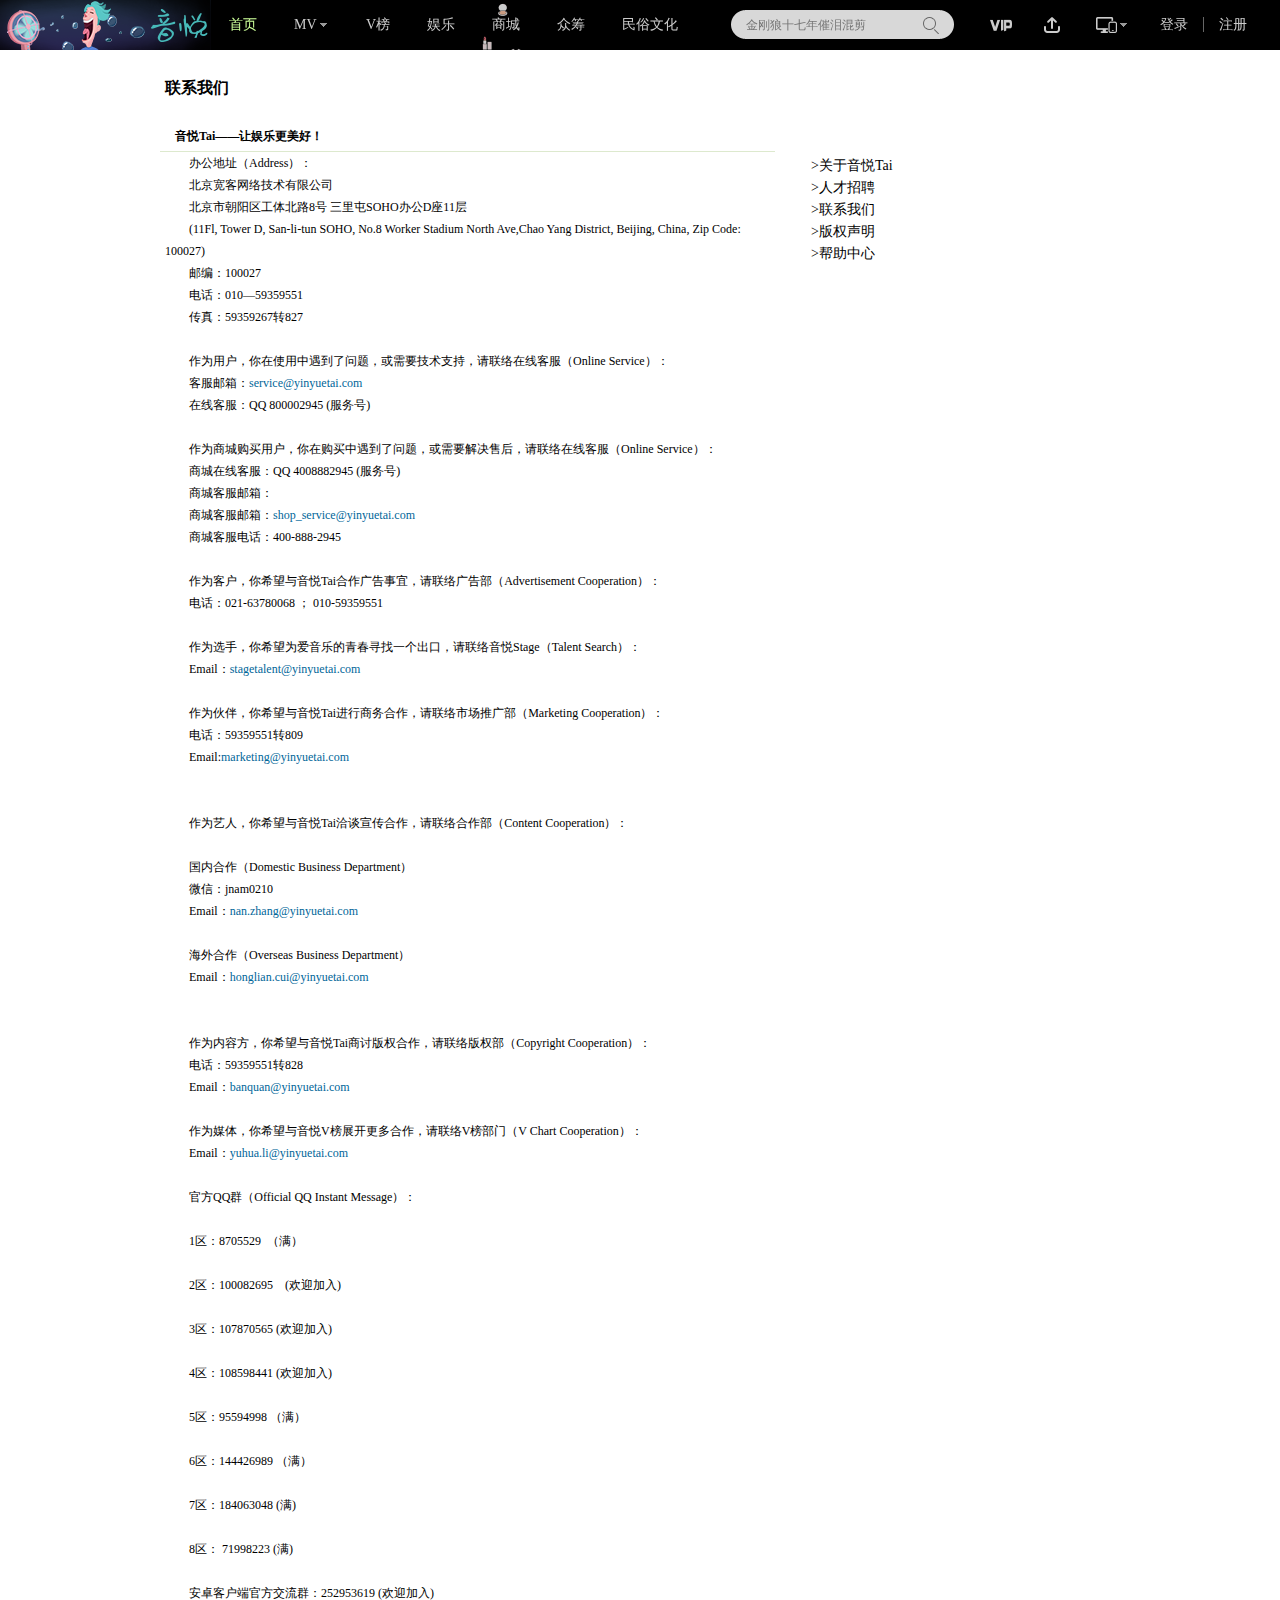
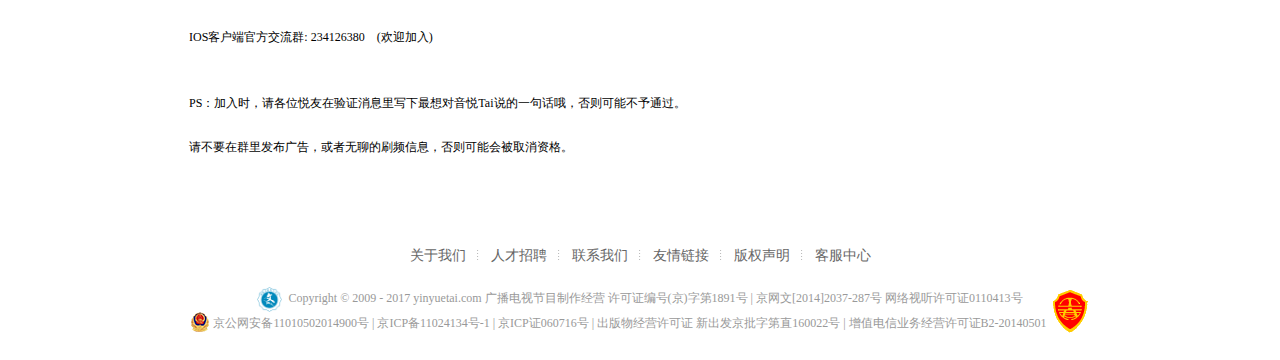
<file: html/article1.html>
<!DOCTYPE html>
<html>
<head lang="en">
    <meta charset="UTF-8">
    <title></title>
    <link rel="shortcut icon" href="../images/favicon.ico" type="image/x-icon" />
    <link rel="stylesheet" type="text/css" href="../css/reset.css">
    <link rel="stylesheet" href="../css/article1.css" type="text/css"/>
    <link rel="stylesheet" href="../css/top_nav.css">
    <script src="../js/jquery-1.7.2.js"></script>
    <script src="../js/common.js"></script>
<body>
<div class="nav-place"></div>
<!-- 头部  -->
<div class="back_top"><a href="javascript:;"><img src="../images/returntop.png" alt=""></a></div>
<nav class="top_main clearfix">
    <div class="top_left fl">
        <div class="logo fl">
            <a href="../index.html"><h1>音悦Tai - 让娱乐更美好</h1></a>
        </div>
        <ul class="top_nav fl">
            <li class="fl"><a href="../index.html">首页</a></li>
            <li class="mv_box fl">
                <a class="clearfix" href="mv.html"><span class="fl">MV</span><i class="fl"></i></a>
                <ul class="mv_list">
                    <li><a href="#">韩流频道</a></li>
                    <li><a href="#">华语频道</a></li>
                    <li><a href="#">欧美频道</a></li>
                    <li><a href="#">日语频道</a></li>
                    <li><a href="#">粉丝聚焦</a></li>
                </ul>
            </li>
            <!----------------------------------------------------------------->
            <li class="fl"><a href="vchart.html">V榜</a></li>
            <li class="fl"><a href="news.html">娱乐</a></li>
            <li class="fl"><a href="shop.html">商城</a></li>
            <li class="fl"><a href="funding.html">众筹</a></li>
            <li class="fl"><a href="folkCulture.html">民俗文化</a></li>
            <!----------------------------------------------------------------->
        </ul>
    </div>
    <div class="top_right fr">
        <ul class="func clearfix">
            <li class="search_bar fl">
                <div></div>
                <div></div>
                <form action="http://so.yinyuetai.com">
                    <div class="search_box"><input type="text" placeholder="金刚狼十七年催泪混剪"><i></i></div>
                </form>
                <div class="search_bar_down">
                    <ul>
                        <li><a href="#">夏日女团清凉回归</a> </li>
                        <li><a href="#">exo歌曲demo大合集</a> </li>
                        <li><a href="#">林肯公园主唱自杀身亡</a> </li>
                        <li><a href="#">天了噜！薛之谦田馥甄</a> </li>
                        <li><a href="#">暑期档电视剧OST友情大放送</a> </li>
                        <li><a href="#">2017下半年要回归的KPOP团！</a> </li>
                        <li><a href="#">楚乔宇文玥昨天接吻</a> </li>
                        <li><a href="#">金泰妍最佳舞台演唱合集！超棒</a> </li>
                        <li><a href="#">吴青峰未发表作品《只有可以》</a> </li>
                        <li><a href="#">男生跳女版舞步究！？</a></li>
                    </ul>
                </div>                
            </li>
            <li class="top_vip fl"><a href="#"></a></li>
            <li class="top_up fl"><a href="#"></a></li>
            <li class="top_share fl">
                <a class="clearfix" href="#"><span class="fl"></span><i class="fl"></i></a>
                <ul class="share_list">
                    <li><a href="#">移动客户端</a></li>
                    <li><a href="#">PC客户端</a></li>
                    <li><a href="#">Star明星直播</a></li>
                </ul>
            </li>
            <li class="login_bar fl">
                <a class="login" href="#">登录</a>
                <a class="reg" href="#">注册</a>
            </li>
        </ul>
    </div>
</nav>
<!--导航栏占据位置--->
<h1>联系我们</h1>
<h2>音悦Tai——让娱乐更美好！</h2>
<section class="content clearfix">
    <section class="content_left fl">
        <p>办公地址（Address）：</p>

        <p>北京宽客网络技术有限公司</p>

        <p>北京市朝阳区工体北路8号 三里屯SOHO办公D座11层</p>

        <p>(11Fl, Tower D, San-li-tun SOHO, No.8 Worker Stadium North Ave,Chao Yang District, Beijing, China, Zip Code:
            100027)</p>

        <p>&nbsp</p>

        <p>邮编：100027</p>

        <p>电话：010—59359551</p>

        <p>传真：59359267转827</p>

        <p>&nbsp</p>

        <p>作为用户，你在使用中遇到了问题，或需要技术支持，请联络在线客服（Online Service）： </p>

        <p>客服邮箱：<a href="#">service@yinyuetai.com</a></p>

        <p>在线客服：QQ 800002945 (服务号)</p>

        <p>&nbsp</p>

        <p>作为商城购买用户，你在购买中遇到了问题，或需要解决售后，请联络在线客服（Online Service）： </p>

        <p>商城在线客服：QQ 4008882945 (服务号)</p>

        <p>商城客服邮箱：</p>

        <p>商城客服邮箱：<a href="#">shop_service@yinyuetai.com</a></p>

        <p>商城客服电话：400-888-2945</p>

        <p>&nbsp</p>

        <p>作为客户，你希望与音悦Tai合作广告事宜，请联络广告部（Advertisement Cooperation）：</p>

        <p>电话：021-63780068 ； 010-59359551 </p>

        <p>&nbsp</p>

        <p>作为选手，你希望为爱音乐的青春寻找一个出口，请联络音悦Stage（Talent Search）：</p>

        <p>Email：<a href="#">stagetalent@yinyuetai.com</a></p>

        <p>&nbsp</p>

        <p>作为伙伴，你希望与音悦Tai进行商务合作，请联络市场推广部（Marketing Cooperation）：</p>

        <p>电话：59359551转809</p>

        <p>Email:<a href="#">marketing@yinyuetai.com</a></p>

        <p>&nbsp</p>

        <p>&nbsp</p>

        <p>作为艺人，你希望与音悦Tai洽谈宣传合作，请联络合作部（Content Cooperation）：</p>

        <p>&nbsp</p>

        <p>国内合作（Domestic Business Department）</p>

        <p>微信：jnam0210 </p>

        <p>Email：<a href="#">nan.zhang@yinyuetai.com</a></p>

        <p>&nbsp</p>

        <p>海外合作（Overseas Business Department） </p>

        <p>Email：<a href="#">honglian.cui@yinyuetai.com</a></p>

        <p>&nbsp</p>

        <p>&nbsp</p>

        <p>作为内容方，你希望与音悦Tai商讨版权合作，请联络版权部（Copyright Cooperation）：</p>

        <p>电话：59359551转828</p>

        <p>Email：<a href="#">banquan@yinyuetai.com</a></p>

        <p>&nbsp</p>

        <p>作为媒体，你希望与音悦V榜展开更多合作，请联络V榜部门（V Chart Cooperation）：</p>

        <p>Email：<a href="#">yuhua.li@yinyuetai.com</a></p>

        <p>&nbsp</p>

        <p>官方QQ群（Official QQ Instant Message）：</p>

        <p>&nbsp</p>

        <p>1区：8705529&nbsp&nbsp（满）</p>

        <p>&nbsp</p>

        <p>2区：100082695 &nbsp&nbsp (欢迎加入)</p>

        <p>&nbsp</p>

        <p>3区：107870565 (欢迎加入)</p>

        <p></p>

        <p>4区：108598441 (欢迎加入)</p>

        <p>&nbsp</p>

        <p>5区：95594998 （满）</p>

        <p>&nbsp</p>

        <p>6区：144426989 （满）</p>

        <p>&nbsp</p>

        <p>7区：184063048 (满)</p>

        <p>&nbsp</p>

        <p>8区： 71998223 (满)</p>

        <p>&nbsp</p>

        <p>安卓客户端官方交流群：252953619 (欢迎加入)</p>

        <p>&nbsp</p>

        <p>IOS客户端官方交流群: 234126380 &nbsp&nbsp (欢迎加入)</p>

        <p>&nbsp</p>

        <p>&nbsp</p>

        <p>PS：加入时，请各位悦友在验证消息里写下最想对音悦Tai说的一句话哦，否则可能不予通过。</p>

        <p>&nbsp</p>

        <p>请不要在群里发布广告，或者无聊的刷频信息，否则可能会被取消资格。</p>

        <p></p>


    </section>
    <section class="content_right fl">
        <ul>
            <li><a href="#">>关于音悦Tai</a></li>
            <li><a href="#">>人才招聘</a></li>
            <li><a href="#">>联系我们</a></li>
            <li><a href="#">>版权声明</a></li>
            <li><a href="#">>帮助中心</a></li>
        </ul>

    </section>
</section>
<!-- 底部  -->
<div class="footer_main">
    <p class="footer_links">
        <a href="article3.html">关于我们</a>
        <span></span>
        <a href="joinus.html">人才招聘</a>
        <span></span>
        <a href="article1.html">联系我们</a>
        <span></span>
        <a href="links.html">友情链接</a>
        <span></span>
        <a href="article4.html">版权声明</a>
        <span></span>
        <a href="service.html">客服中心</a>
    </p>
    <p class="footer_copy">
        <a href="#"><img src="../images/culture.png" alt="" style="vertical-align: top;width:25px;height:25px;margin-right:3px;"></a>
        Copyright © 2009 - 2017 yinyuetai.com 广播电视节目制作经营 许可证编号(京)字第1891号 |
        <a href="#">京网文[2014]2037-287号</a>
        <a href="#">网络视听许可证0110413号</a>
        <br>
        <a href="#"><img src="../images/ghs.png" alt="" style="vertical-align: top;"> 京公网安备11010502014900号 </a>
        | 京ICP备11024134号-1 | 京ICP证060716号 | 出版物经营许可证
        <a href="#">新出发京批字第直160022号</a>
        | 增值电信业务经营许可证B2-20140501
        <a href="#"><img src="../images/biaoshi.gif" alt="" style="vertical-align: top; margin-top: -25px;"></a>

    </p>
</div>
</body>
</html>
</file>
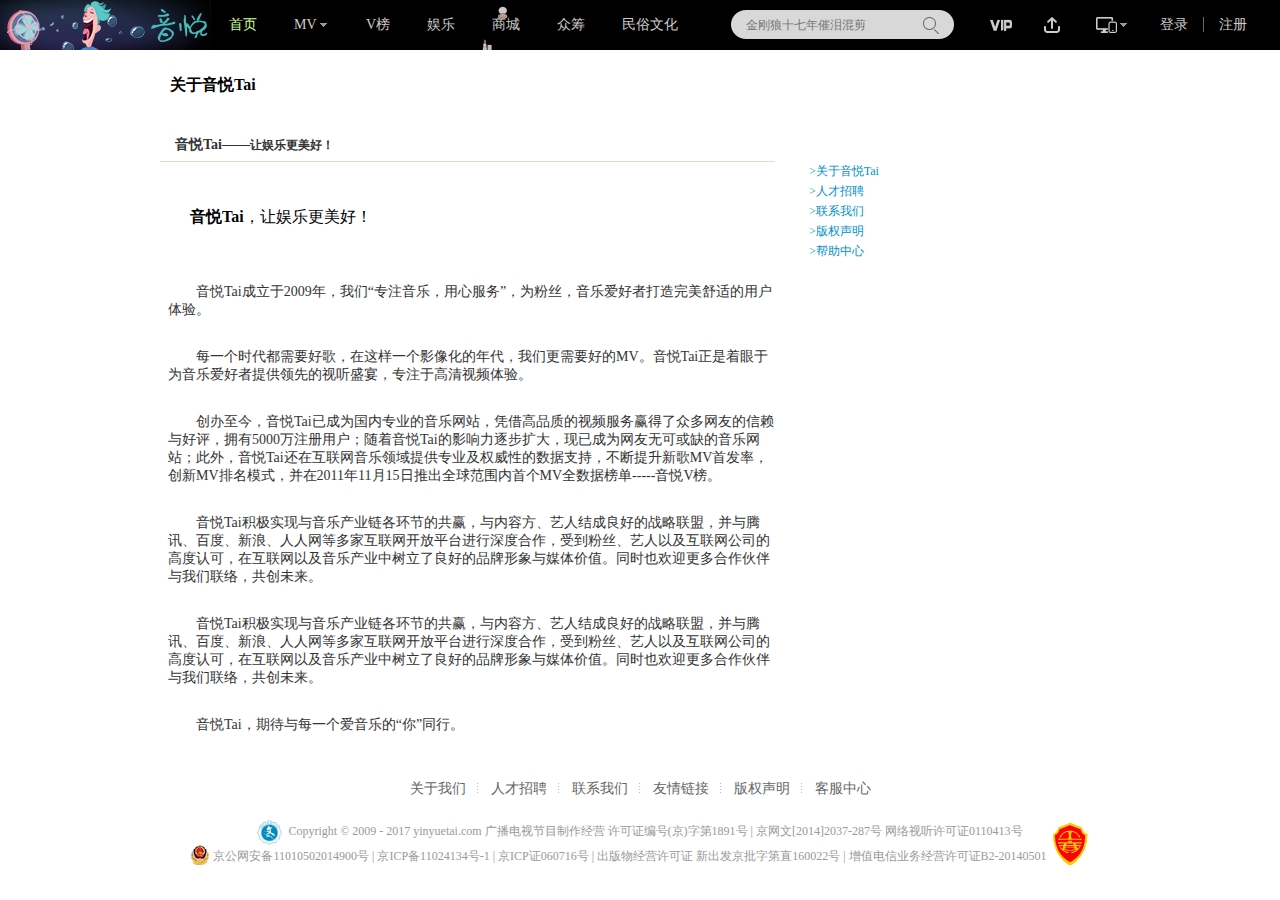
<file: html/article3.html>
<!DOCTYPE html>
<html lang="en">
<head>
    <meta charset="UTF-8">
    <title>音悦Tai-让娱乐更美好！</title>
    <link rel="shortcut icon" href="../images/favicon.ico" type="image/x-icon" />
    <link rel="stylesheet" type="text/css" href="../css/reset.css">
    <link rel="stylesheet" type="text/css" href="../css/top_nav.css">
    <link rel="stylesheet" type="text/css" href="../css/article3.css">
    <script src="../js/jquery-1.7.2.js"></script>
    <script src="../js/common.js"></script>
</head>
<body>
<!-- 头部  -->
<div class="back_top"><a href="javascript:;"><img src="../images/returntop.png" alt=""></a></div>
<nav class="top_main clearfix">
    <div class="top_left fl">
        <div class="logo fl">
            <a href="../index.html"><h1>音悦Tai - 让娱乐更美好</h1></a>
        </div>
        <ul class="top_nav fl">
            <li class=" fl"><a href="../index.html">首页</a></li>
            <li class="mv_box fl">
                <a class="clearfix" href="mv.html"><span class="fl">MV</span><i class="fl"></i></a>
                <ul class="mv_list">
                    <li><a href="#">韩流频道</a></li>
                    <li><a href="#">华语频道</a></li>
                    <li><a href="#">欧美频道</a></li>
                    <li><a href="#">日语频道</a></li>
                    <li><a href="#">粉丝聚焦</a></li>
                </ul>
            </li>
            <!----------------------------------------------------------------->
            <li class="fl"><a href="vchart.html">V榜</a></li>
            <li class="fl"><a href="news.html">娱乐</a></li>
            <li class="fl"><a href="shop.html">商城</a></li>
            <li class="fl"><a href="funding.html">众筹</a></li>
            <li class="fl"><a href="folkCulture.html">民俗文化</a></li>
            <!----------------------------------------------------------------->
        </ul>
    </div>
    <div class="top_right fr">
        <ul class="func clearfix">
            <li class="search_bar fl">
                <div></div>
                <div></div>
                <form action="http://so.yinyuetai.com">
                    <div class="search_box"><input type="text" placeholder="金刚狼十七年催泪混剪"><i></i></div>
                </form>
                <div class="search_bar_down">
                    <ul>
                        <li><a href="#">夏日女团清凉回归</a> </li>
                        <li><a href="#">exo歌曲demo大合集</a> </li>
                        <li><a href="#">林肯公园主唱自杀身亡</a> </li>
                        <li><a href="#">天了噜！薛之谦田馥甄</a> </li>
                        <li><a href="#">暑期档电视剧OST友情大放送</a> </li>
                        <li><a href="#">2017下半年要回归的KPOP团！</a> </li>
                        <li><a href="#">楚乔宇文玥昨天接吻</a> </li>
                        <li><a href="#">金泰妍最佳舞台演唱合集！超棒</a> </li>
                        <li><a href="#">吴青峰未发表作品《只有可以》</a> </li>
                        <li><a href="#">男生跳女版舞步究！？</a></li>
                    </ul>
                </div>
            </li>
            <li class="top_vip fl"><a href="#"></a></li>
            <li class="top_up fl"><a href="#"></a></li>
            <li class="top_share fl">
                <a class="clearfix" href="#"><span class="fl"></span><i class="fl"></i></a>
                <ul class="share_list">
                    <li><a href="#">移动客户端</a></li>
                    <li><a href="#">PC客户端</a></li>
                    <li><a href="#">Star明星直播</a></li>
                </ul>
            </li>
            <li class="login_bar fl">
                <a class="login" href="#">登录</a>
                <a class="reg" href="#">注册</a>
            </li>
        </ul>
    </div>
</nav>



    <header class="about-header"><!--关于音乐头部开始-->
        <h1>关于音悦Tai</h1>
    </header>
    <!--关于音乐头部结束-->

    <!--关于音乐主体开始-->
    <div class="about-main clearfix">
        <section class="about-main-left fl"><!--关于音乐主体左侧开始-->
                <h3><strong>音悦Tai——</strong>让娱乐更美好！</h3>
                <section class="article">
                    <span><strong>音悦Tai</strong>，让娱乐更美好！</span>
                    <p>音悦Tai成立于2009年，我们“专注音乐，用心服务”，为粉丝，音乐爱好者打造完美舒适的用户体验。</p>
                    <br/>
                    <p>每一个时代都需要好歌，在这样一个影像化的年代，我们更需要好的MV。音悦Tai正是着眼于为音乐爱好者提供领先的视听盛宴，专注于高清视频体验。</p>
                    <br/>
                    <p>创办至今，音悦Tai已成为国内专业的音乐网站，凭借高品质的视频服务赢得了众多网友的信赖与好评，拥有5000万注册用户；随着音悦Tai的影响力逐步扩大，现已成为网友无可或缺的音乐网站；此外，音悦Tai还在互联网音乐领域提供专业及权威性的数据支持，不断提升新歌MV首发率，创新MV排名模式，并在2011年11月15日推出全球范围内首个MV全数据榜单-----音悦V榜。</p>
                    <br/>
                    <p>音悦Tai积极实现与音乐产业链各环节的共赢，与内容方、艺人结成良好的战略联盟，并与腾讯、百度、新浪、人人网等多家互联网开放平台进行深度合作，受到粉丝、艺人以及互联网公司的高度认可，在互联网以及音乐产业中树立了良好的品牌形象与媒体价值。同时也欢迎更多合作伙伴与我们联络，共创未来。</p>
                    <br/>
                    <p>音悦Tai积极实现与音乐产业链各环节的共赢，与内容方、艺人结成良好的战略联盟，并与腾讯、百度、新浪、人人网等多家互联网开放平台进行深度合作，受到粉丝、艺人以及互联网公司的高度认可，在互联网以及音乐产业中树立了良好的品牌形象与媒体价值。同时也欢迎更多合作伙伴与我们联络，共创未来。</p>
                    <br/>
                    <p>音悦Tai，期待与每一个爱音乐的“你”同行。</p>
                </section>
        </section><!--关于音乐主体左侧结束-->
        <ul class="about-main-right fl"><!--关于音乐主体右侧开始-->
            <li><a href="#">>关于音悦Tai</a></li>
            <li><a href="#">>人才招聘</a></li>
            <li><a href="#">>联系我们</a></li>
            <li><a href="#">>版权声明</a></li>
            <li><a href="#">>帮助中心</a></li>
        </ul><!--关于音乐主体右侧结束-->
    </div>
    <!--关于音乐主体结束-->



<!-- 底部  -->
<div class="footer_main">
    <p class="footer_links">
        <a href="article3.html">关于我们</a>
        <span></span>
        <a href="joinus.html">人才招聘</a>
        <span></span>
        <a href="article1.html">联系我们</a>
        <span></span>
        <a href="links.html">友情链接</a>
        <span></span>
        <a href="article4.html">版权声明</a>
        <span></span>
        <a href="service.html">客服中心</a>
    </p>

    <p class="footer_copy">
        <a href="#"><img src="../images/culture.png" alt=""
                         style="vertical-align: top;width:25px;height:25px;margin-right:3px;"></a>
        Copyright © 2009 - 2017 yinyuetai.com 广播电视节目制作经营 许可证编号(京)字第1891号 |
        <a href="#">京网文[2014]2037-287号</a>
        <a href="#">网络视听许可证0110413号</a>
        <br>
        <a href="#"><img src="../images/ghs.png" alt="" style="vertical-align: top;"> 京公网安备11010502014900号 </a>
        | 京ICP备11024134号-1 | 京ICP证060716号 | 出版物经营许可证
        <a href="#">新出发京批字第直160022号</a>
        | 增值电信业务经营许可证B2-20140501
        <a href="#"><img src="../images/biaoshi.gif" alt="" style="vertical-align: top; margin-top: -25px;"></a>

    </p>
</div>





</body>
</html>
</file>
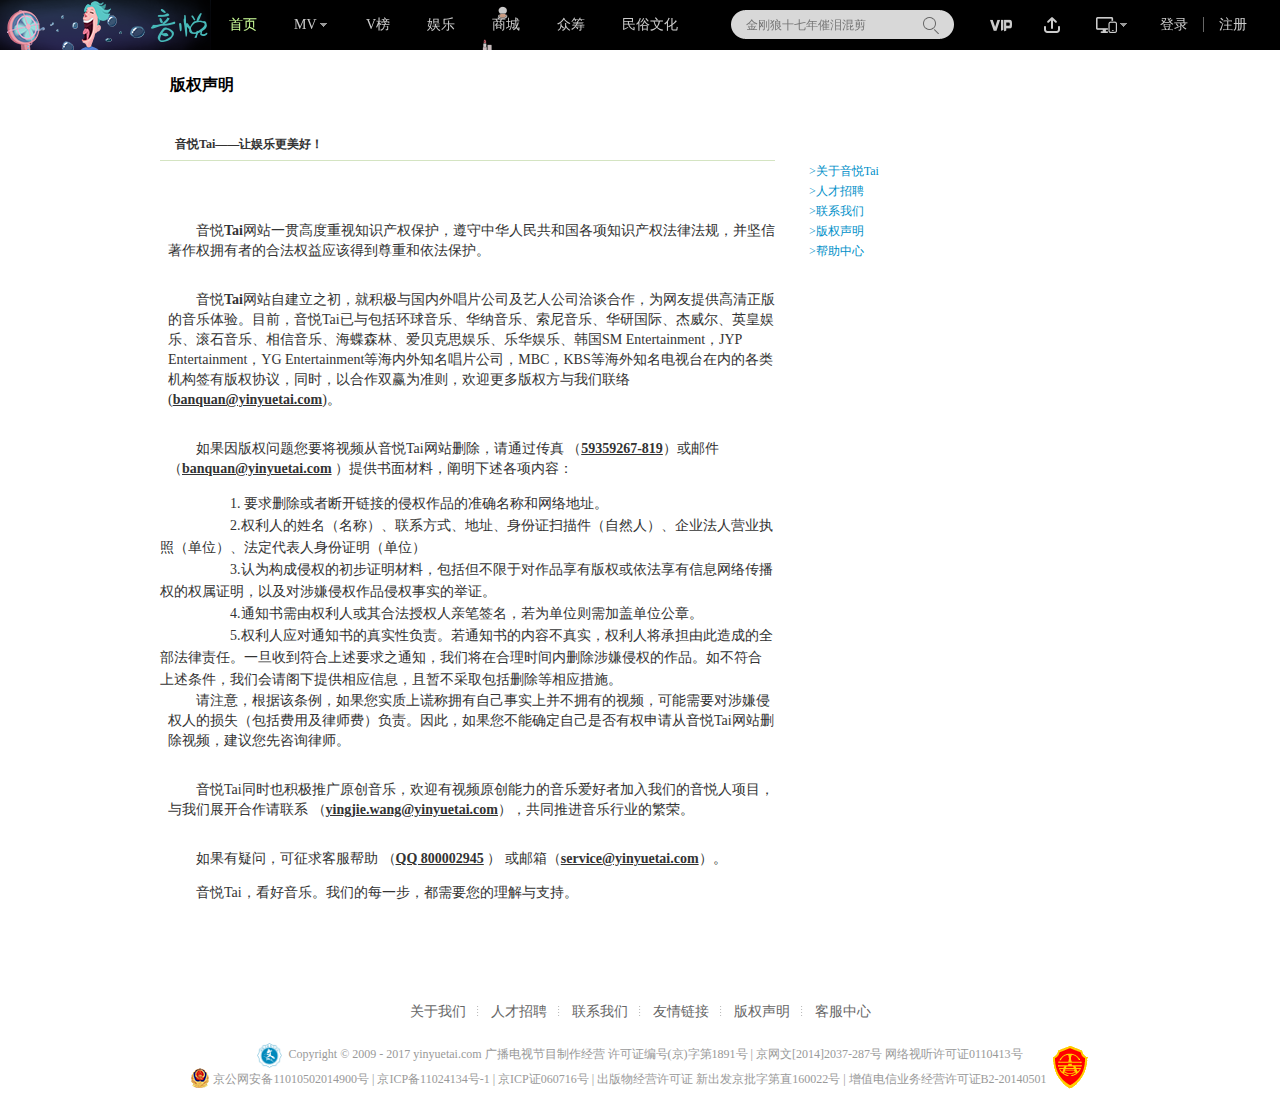
<file: html/article4.html>
<!DOCTYPE html>
<html lang="en">
<head>
    <meta charset="UTF-8">
    <title>音悦Tai—让娱乐更美好！(姜占达)</title>
    <link rel="shortcut icon" href="../images/favicon.ico" type="image/x-icon" />
    <link rel="stylesheet" type="text/css" href="../css/reset.css">
    <link rel="stylesheet" type="text/css" href="../css/top_nav.css">
    <link rel="stylesheet" type="text/css" href="../css/article4.css">
    <script src="../js/jquery-1.7.2.js"></script>
    <script src="../js/common.js"></script>
</head>
<body>
<div class="back_top"><a href="javascript:;"><img src="../images/returntop.png" alt=""></a></div>
<!-- 头部  -->
<nav class="top_main clearfix">
    <div class="top_left fl">
        <div class="logo fl">
            <a href="../index.html"><h1>音悦Tai - 让娱乐更美好</h1></a>
        </div>
        <ul class="top_nav fl">
            <li class=" fl"><a href="../index.html">首页</a></li>
            <li class="mv_box fl">
                <a class="clearfix" href="mv.html"><span class="fl">MV</span><i class="fl"></i></a>
                <ul class="mv_list">
                    <li><a href="#">韩流频道</a></li>
                    <li><a href="#">华语频道</a></li>
                    <li><a href="#">欧美频道</a></li>
                    <li><a href="#">日语频道</a></li>
                    <li><a href="#">粉丝聚焦</a></li>
                </ul>
            </li>
            <!----------------------------------------------------------------->
            <li class="fl"><a href="vchart.html">V榜</a></li>
            <li class="fl"><a href="news.html">娱乐</a></li>
            <li class="fl"><a href="shop.html">商城</a></li>
            <li class="fl"><a href="funding.html">众筹</a></li>
            <li class="fl"><a href="folkCulture.html">民俗文化</a></li>
            <!----------------------------------------------------------------->
        </ul>
    </div>
    <div class="top_right fr">
        <ul class="func clearfix">
            <li class="search_bar fl">
                <div></div>
                <div></div>
                <form action="http://so.yinyuetai.com">
                    <div class="search_box"><input type="text" placeholder="金刚狼十七年催泪混剪"><i></i></div>
                </form>
                <div class="search_bar_down">
                    <ul>
                        <li><a href="#">夏日女团清凉回归</a> </li>
                        <li><a href="#">exo歌曲demo大合集</a> </li>
                        <li><a href="#">林肯公园主唱自杀身亡</a> </li>
                        <li><a href="#">天了噜！薛之谦田馥甄</a> </li>
                        <li><a href="#">暑期档电视剧OST友情大放送</a> </li>
                        <li><a href="#">2017下半年要回归的KPOP团！</a> </li>
                        <li><a href="#">楚乔宇文玥昨天接吻</a> </li>
                        <li><a href="#">金泰妍最佳舞台演唱合集！超棒</a> </li>
                        <li><a href="#">吴青峰未发表作品《只有可以》</a> </li>
                        <li><a href="#">男生跳女版舞步究！？</a></li>
                    </ul>
                </div>
            </li>
            <li class="top_vip fl"><a href="#"></a></li>
            <li class="top_up fl"><a href="#"></a></li>
            <li class="top_share fl">
                <a class="clearfix" href="#"><span class="fl"></span><i class="fl"></i></a>
                <ul class="share_list">
                    <li><a href="#">移动客户端</a></li>
                    <li><a href="#">PC客户端</a></li>
                    <li><a href="#">Star明星直播</a></li>
                </ul>
            </li>
            <li class="login_bar fl">
                <a class="login" href="#">登录</a>
                <a class="reg" href="#">注册</a>
            </li>
        </ul>
    </div>
</nav>




<header class="about-header"><!--版权头部开始-->
    <h1>版权声明</h1>
</header>
<!--版权头部结束-->

<!--版权主体开始-->
<div class="about-main clearfix">
    <section class="about-main-left fl"><!--版权主体左侧开始-->
        <h3>音悦Tai——让娱乐更美好！</h3>
        <section class="article">
            <p>音悦<em>Tai</em>网站一贯高度重视知识产权保护，遵守中华人民共和国各项知识产权法律法规，并坚信著作权拥有者的合法权益应该得到尊重和依法保护。</p>
            <br/>
            <p>音悦<em>Tai</em>网站自建立之初，就积极与国内外唱片公司及艺人公司洽谈合作，为网友提供高清正版的音乐体验。目前，音悦Tai已与包括环球音乐、华纳音乐、索尼音乐、华研国际、杰威尔、英皇娱乐、滚石音乐、相信音乐、海蝶森林、爱贝克思娱乐、乐华娱乐、韩国SM Entertainment，JYP Entertainment，YG Entertainment等海内外知名唱片公司，MBC，KBS等海外知名电视台在内的各类机构签有版权协议，同时，以合作双赢为准则，欢迎更多版权方与我们联络
                (<strong>banquan@yinyuetai.com</strong>)。</p>
            <br/>
            <p>如果因版权问题您要将视频从音悦Tai网站删除，请通过传真
                （<strong>59359267-819</strong>）或邮件（<strong>banquan@yinyuetai.com</strong>
                ）提供书面材料，阐明下述各项内容：</p>
            <span>1. 要求删除或者断开链接的侵权作品的准确名称和网络地址。</span>
            <span>2.权利人的姓名（名称）、联系方式、地址、身份证扫描件（自然人）、企业法人营业执照（单位）、法定代表人身份证明（单位）</span>
            <span>3.认为构成侵权的初步证明材料，包括但不限于对作品享有版权或依法享有信息网络传播权的权属证明，以及对涉嫌侵权作品侵权事实的举证。</span>
            <span>4.通知书需由权利人或其合法授权人亲笔签名，若为单位则需加盖单位公章。</span>
            <span> 5.权利人应对通知书的真实性负责。若通知书的内容不真实，权利人将承担由此造成的全部法律责任。一旦收到符合上述要求之通知，我们将在合理时间内删除涉嫌侵权的作品。如不符合上述条件，我们会请阁下提供相应信息，且暂不采取包括删除等相应措施。</span>
            <p>请注意，根据该条例，如果您实质上谎称拥有自己事实上并不拥有的视频，可能需要对涉嫌侵权人的损失（包括费用及律师费）负责。因此，如果您不能确定自己是否有权申请从音悦Tai网站删除视频，建议您先咨询律师。</p>
            <br/>
            <p>音悦Tai同时也积极推广原创音乐，欢迎有视频原创能力的音乐爱好者加入我们的音悦人项目，与我们展开合作请联系
                （<strong>yingjie.wang@yinyuetai.com</strong>），共同推进音乐行业的繁荣。</p>
            <br/>
            <p>如果有疑问，可征求客服帮助
                （<strong>QQ 800002945</strong> ）
                或邮箱（<strong>service@yinyuetai.com</strong>）。</p>
            <p>音悦Tai，看好音乐。我们的每一步，都需要您的理解与支持。</p>
        </section>
    </section><!--版权主体左侧结束-->
    <ul class="about-main-right fl"><!--版权主体右侧开始-->
        <li><a href="#">>关于音悦Tai</a></li>
        <li><a href="#">>人才招聘</a></li>
        <li><a href="#">>联系我们</a></li>
        <li><a href="#">>版权声明</a></li>
        <li><a href="#">>帮助中心</a></li>
    </ul><!--版权主体右侧结束-->
</div>
<!--版权主体结束-->




<!-- 底部  -->
<div class="footer_main">
    <p class="footer_links">
        <a href="article3.html">关于我们</a>
        <span></span>
        <a href="joinus.html">人才招聘</a>
        <span></span>
        <a href="article1.html">联系我们</a>
        <span></span>
        <a href="links.html">友情链接</a>
        <span></span>
        <a href="article4.html">版权声明</a>
        <span></span>
        <a href="service.html">客服中心</a>
    </p>

    <p class="footer_copy">
        <a href="#"><img src="../images/culture.png" alt=""
                         style="vertical-align: top;width:25px;height:25px;margin-right:3px;"></a>
        Copyright © 2009 - 2017 yinyuetai.com 广播电视节目制作经营 许可证编号(京)字第1891号 |
        <a href="#">京网文[2014]2037-287号</a>
        <a href="#">网络视听许可证0110413号</a>
        <br>
        <a href="#"><img src="../images/ghs.png" alt="" style="vertical-align: top;"> 京公网安备11010502014900号 </a>
        | 京ICP备11024134号-1 | 京ICP证060716号 | 出版物经营许可证
        <a href="#">新出发京批字第直160022号</a>
        | 增值电信业务经营许可证B2-20140501
        <a href="#"><img src="../images/biaoshi.gif" alt="" style="vertical-align: top; margin-top: -25px;"></a>

    </p>
</div>





</body>
</html>
</file>
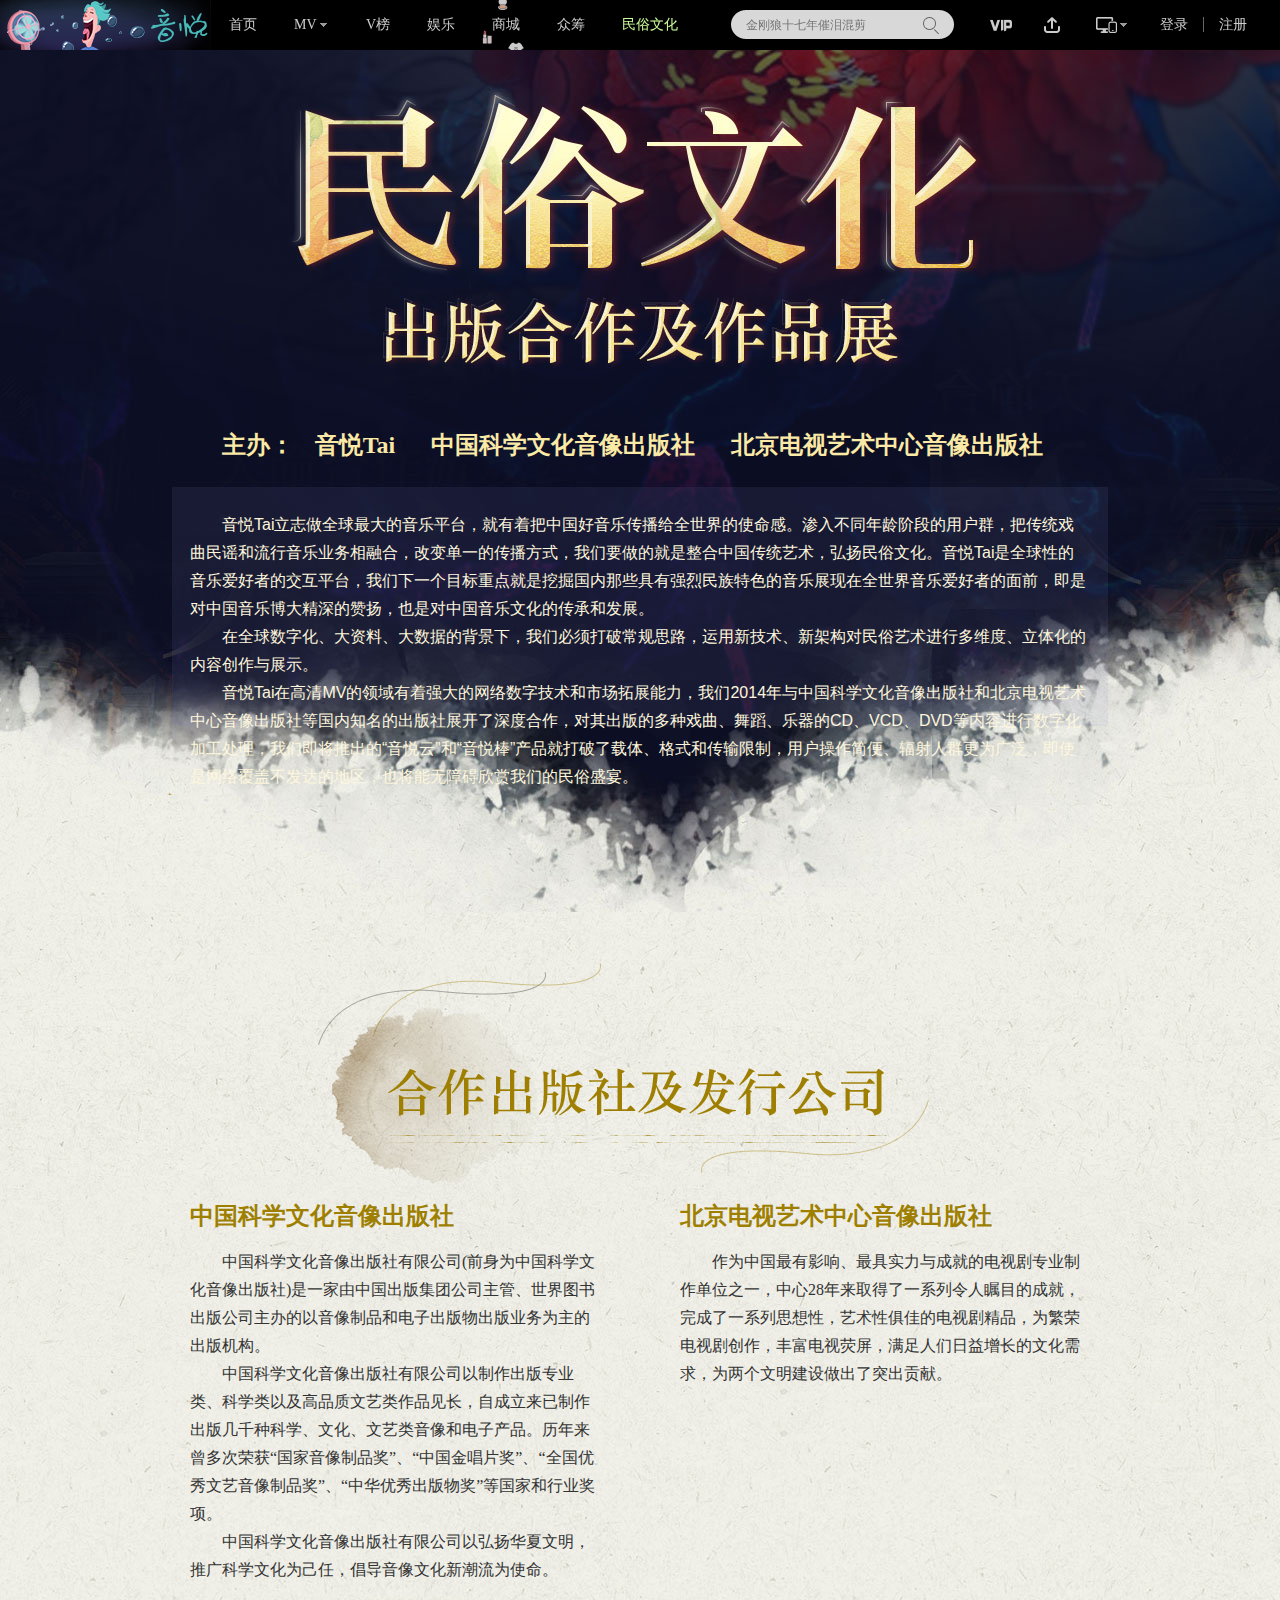
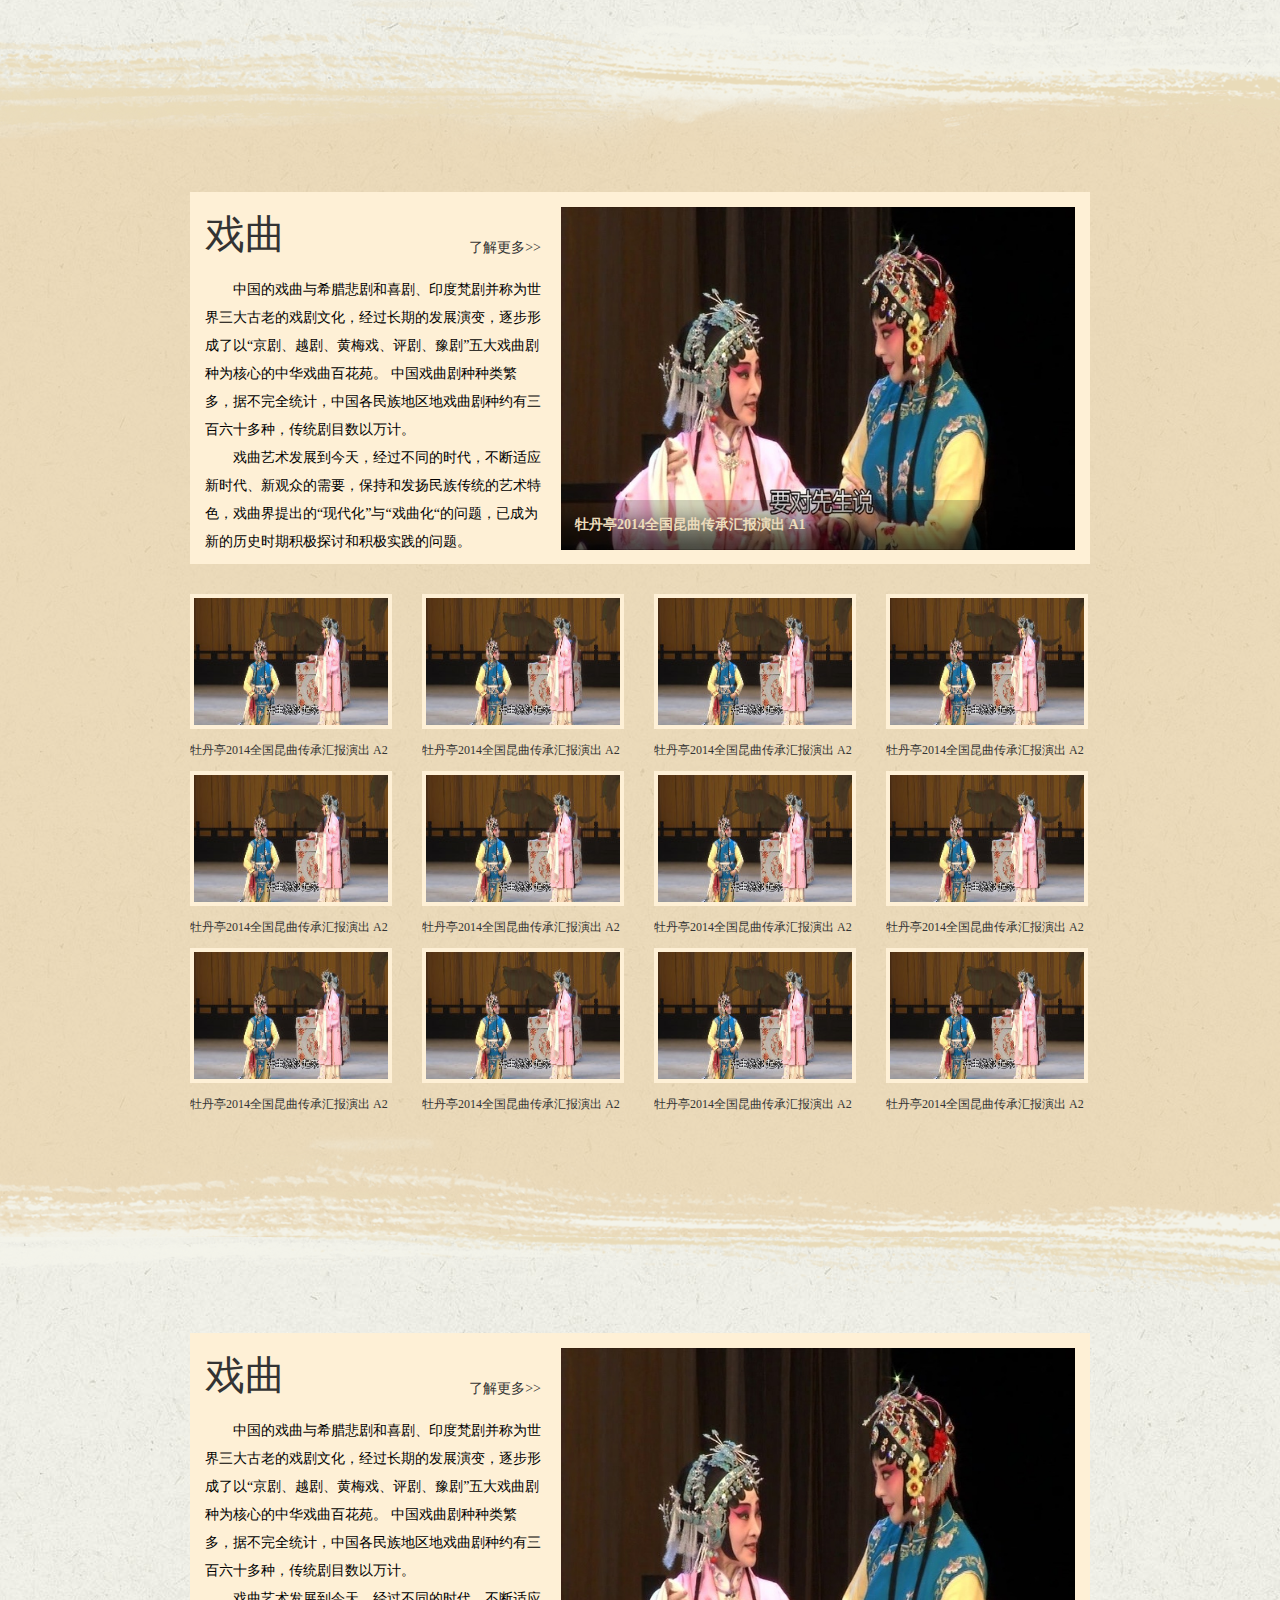
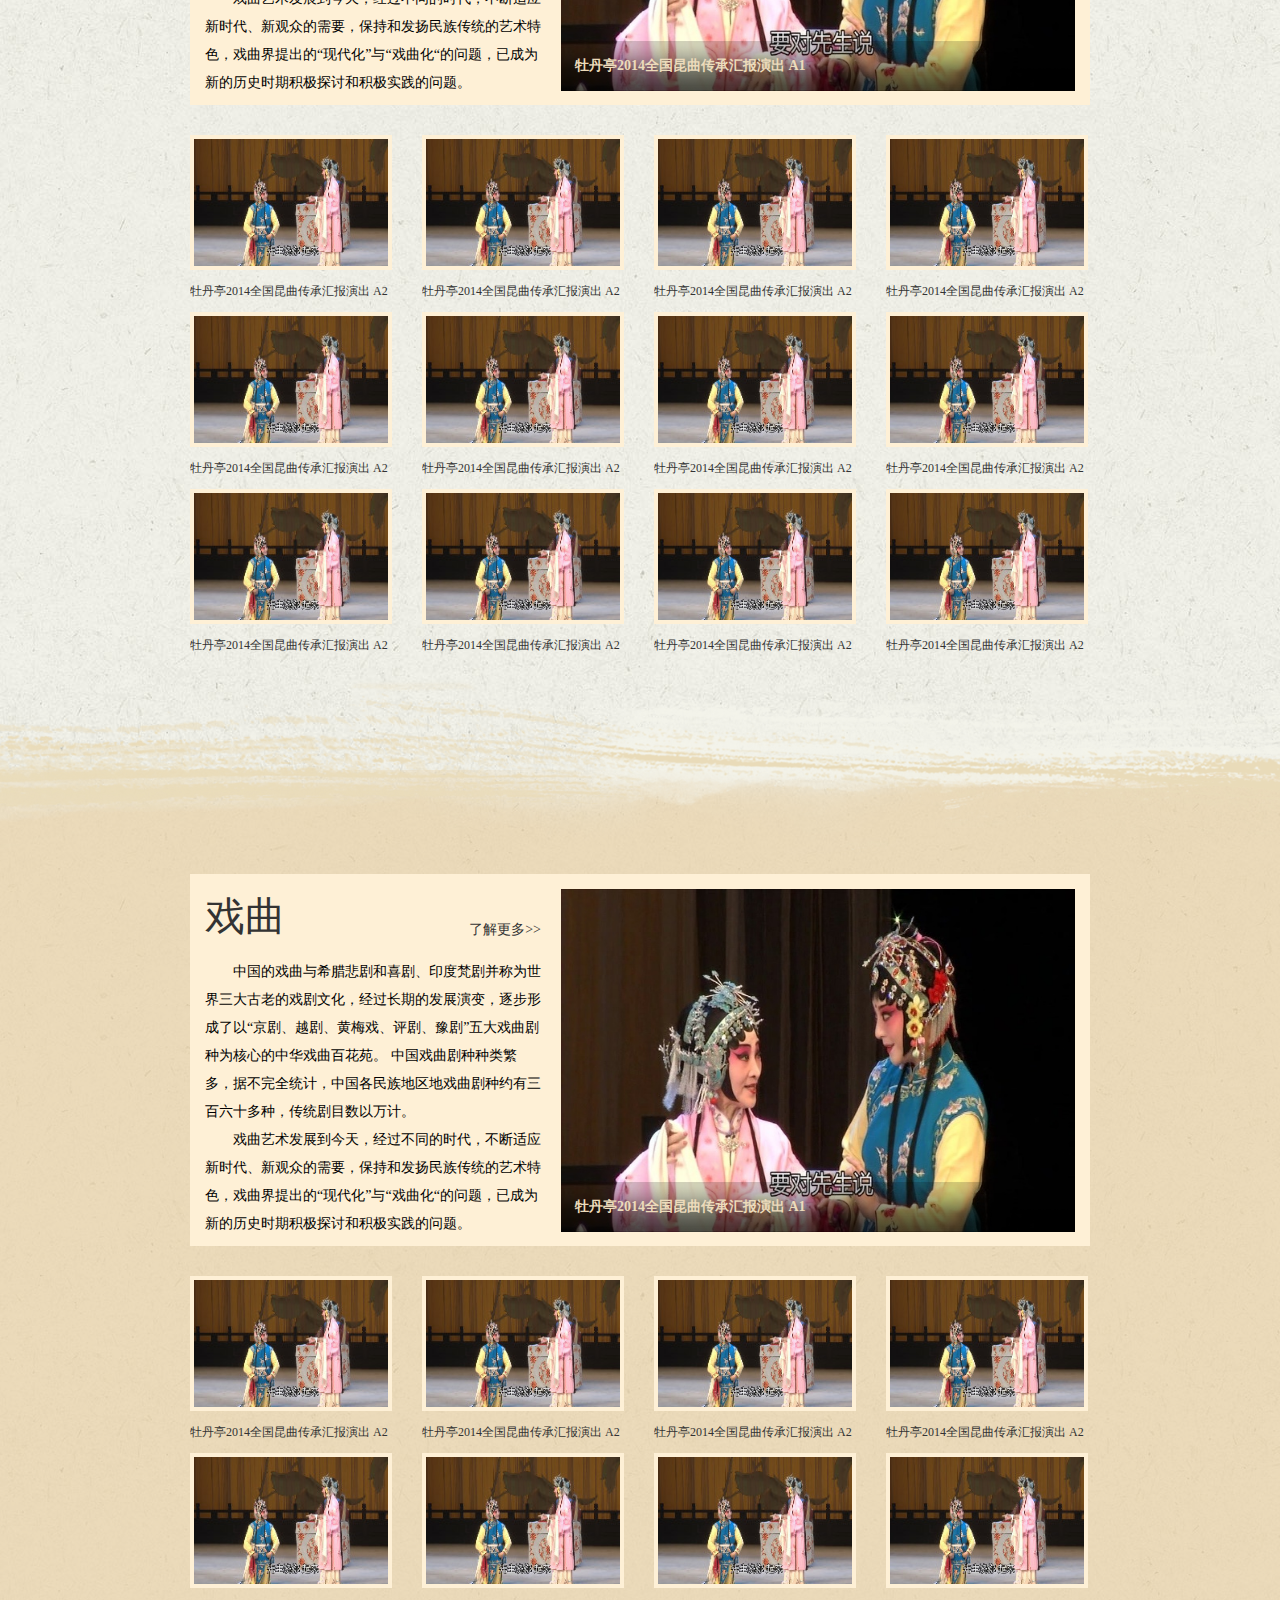
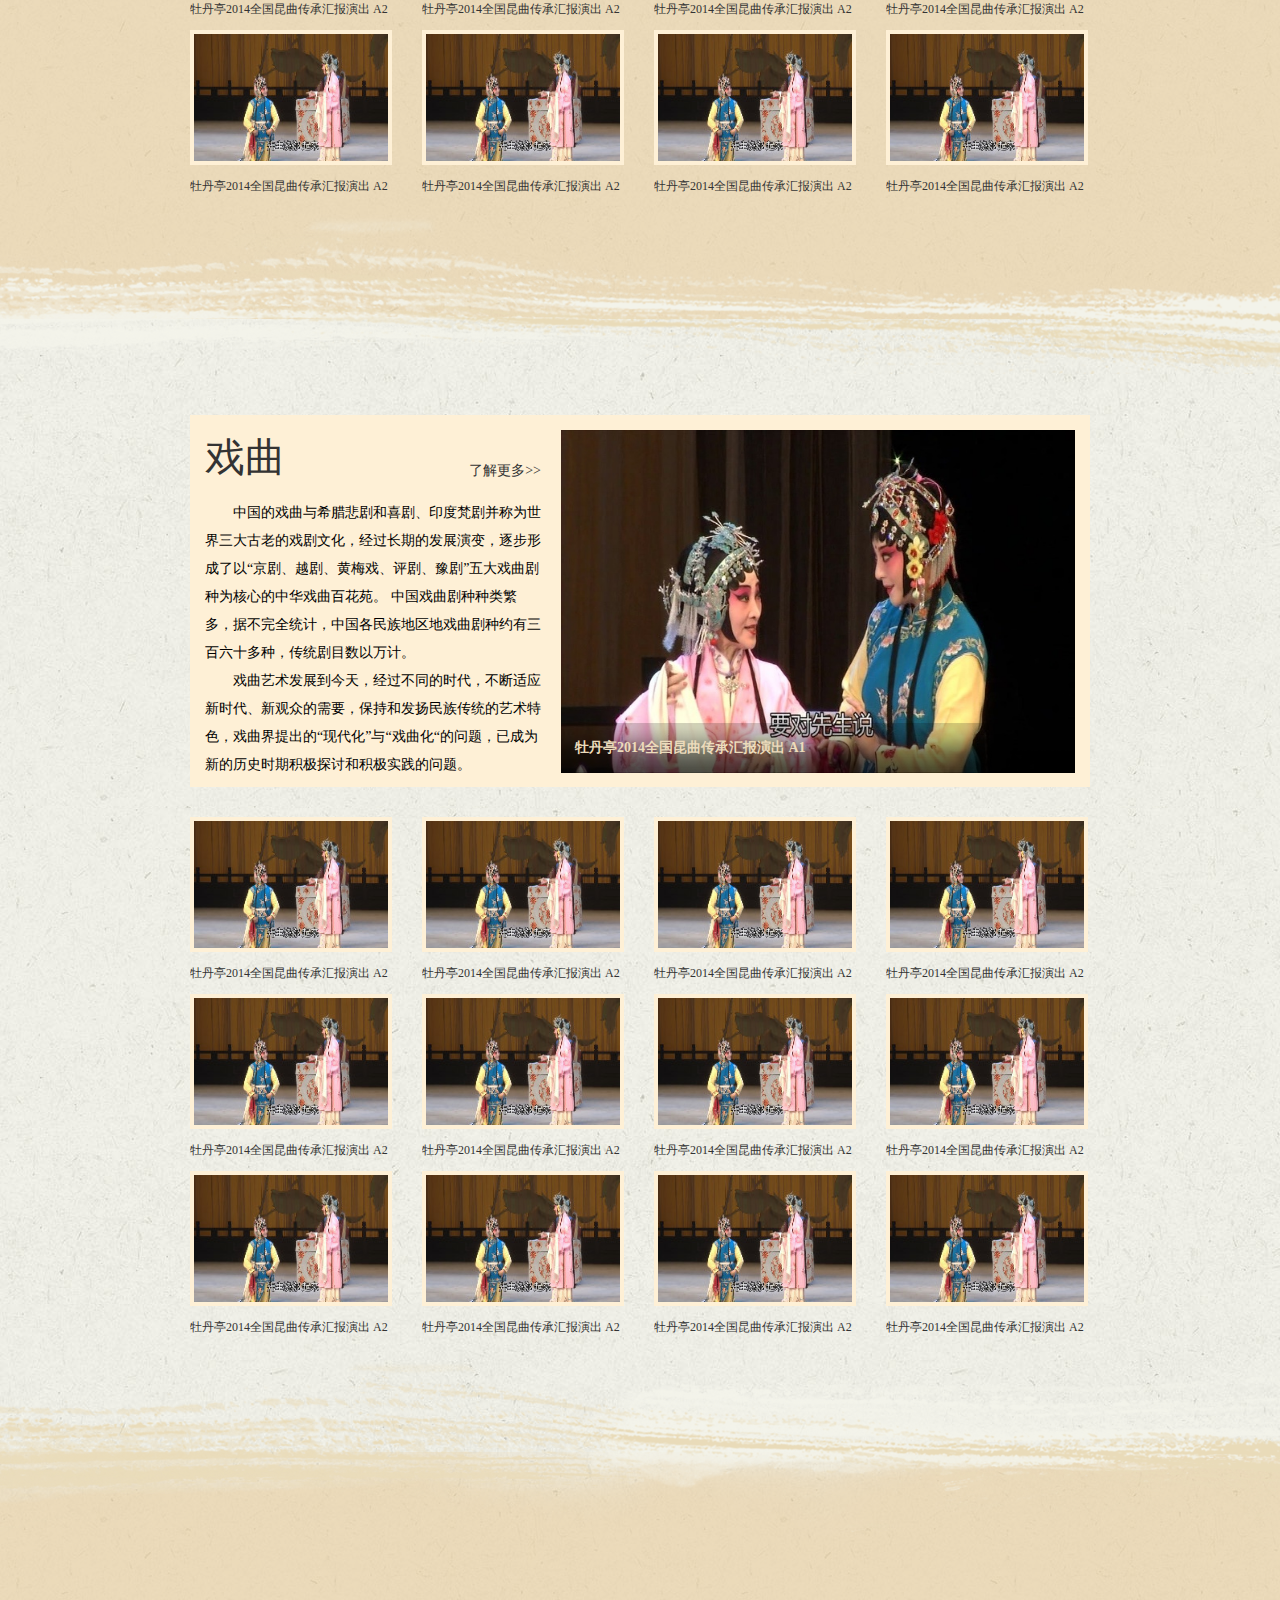
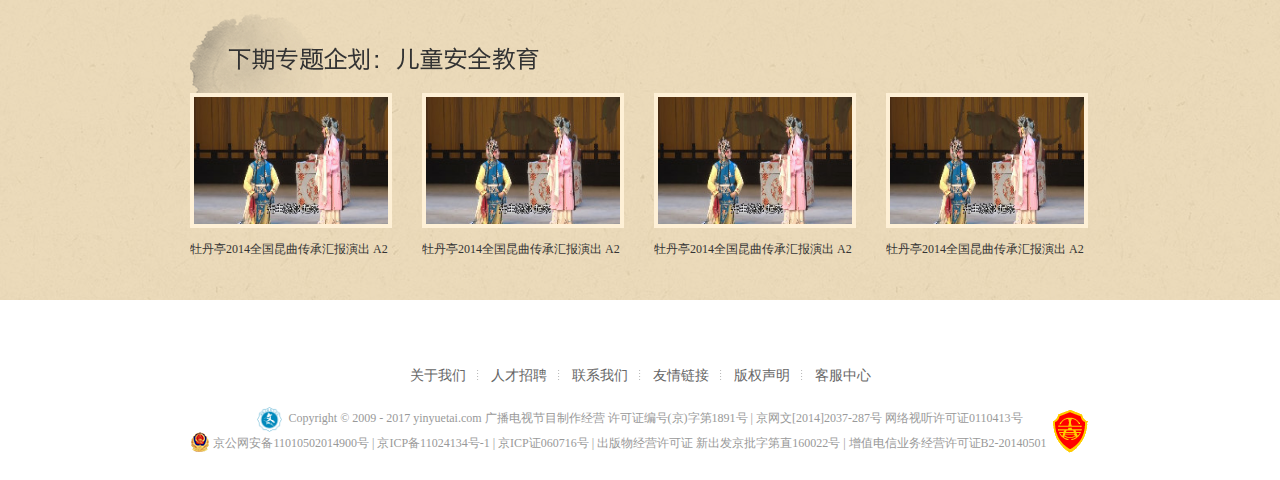
<file: html/folkCulture.html>
<!doctype html>
<html lang="en">
<head>
    <meta charset="UTF-8">
    <title>民俗文化</title>
    <link rel="shortcut icon" href="../images/favicon.ico" type="image/x-icon" />
    <link rel="stylesheet" type="text/css" href="../css/reset.css">
    <link rel="stylesheet" href="../css/top_nav.css">
    <link rel="stylesheet" href="../css/folkCulture.css">
    <script src="../js/jquery-1.7.2.js"></script>
    <script src="../js/common.js"></script>
    <script>
        $(function(){
            $('.v_box').mouseover(function (){
                $(this).find('.opa_bar').show();
            }).mouseout(function (){
                $(this).find('.opa_bar').hide();
            });
        });

    </script>
</head>
<body>
<div class="back_top"><a href="javascript:;"><img src="../images/returntop.png" alt=""></a></div>
<!-- 头部  -->
<nav class="top_main clearfix">
    <div class="top_left fl">
        <div class="logo fl">
            <a href="../index.html"><h1>音悦Tai - 让娱乐更美好</h1></a>
        </div>
        <ul class="top_nav fl">
            <li class=" fl"><a href="../index.html">首页</a></li>
            <li class="mv_box fl">
                <a class="clearfix" href="mv.html"><span class="fl">MV</span><i class="fl"></i></a>
                <ul class="mv_list">
                    <li><a href="#">韩流频道</a></li>
                    <li><a href="#">华语频道</a></li>
                    <li><a href="#">欧美频道</a></li>
                    <li><a href="#">日语频道</a></li>
                    <li><a href="#">粉丝聚焦</a></li>
                </ul>
            </li>
            <!----------------------------------------------------------------->
            <li class="fl"><a href="vchart.html">V榜</a></li>
            <li class="fl"><a href="news.html">娱乐</a></li>
            <li class="fl"><a href="shop.html">商城</a></li>
            <li class="fl"><a href="funding.html">众筹</a></li>
            <li class="fl"><a href="folkCulture.html">民俗文化</a></li>
            <!----------------------------------------------------------------->
        </ul>
    </div>
    <div class="top_right fr">
        <ul class="func clearfix">
            <li class="search_bar fl">
                <div></div>
                <div></div>
                <form action="http://so.yinyuetai.com">
                    <div class="search_box"><input type="text" placeholder="金刚狼十七年催泪混剪"><i></i></div>
                </form>
                <div class="search_bar_down">
                    <ul>
                        <li><a href="#">夏日女团清凉回归</a> </li>
                        <li><a href="#">exo歌曲demo大合集</a> </li>
                        <li><a href="#">林肯公园主唱自杀身亡</a> </li>
                        <li><a href="#">天了噜！薛之谦田馥甄</a> </li>
                        <li><a href="#">暑期档电视剧OST友情大放送</a> </li>
                        <li><a href="#">2017下半年要回归的KPOP团！</a> </li>
                        <li><a href="#">楚乔宇文玥昨天接吻</a> </li>
                        <li><a href="#">金泰妍最佳舞台演唱合集！超棒</a> </li>
                        <li><a href="#">吴青峰未发表作品《只有可以》</a> </li>
                        <li><a href="#">男生跳女版舞步究！？</a></li>
                    </ul>
                </div>
           </li>
            <li class="top_vip fl"><a href="#"></a></li>
            <li class="top_up fl"><a href="#"></a></li>
            <li class="top_share fl">
                <a class="clearfix" href="#"><span class="fl"></span><i class="fl"></i></a>
                <ul class="share_list">
                    <li><a href="#">移动客户端</a></li>
                    <li><a href="#">PC客户端</a></li>
                    <li><a href="#">Star明星直播</a></li>
                </ul>
            </li>
            <li class="login_bar fl">
                <a class="login" href="#">登录</a>
                <a class="reg" href="#">注册</a>
            </li>
        </ul>
    </div>
</nav>
<div class="main_bg">
    <section class="introduce1">
        <div class="warp">
            <h3>
                <b>主办：</b>
                <span>音悦Tai</span>
                <span>中国科学文化音像出版社</span>
                <span>北京电视艺术中心音像出版社</span>
            </h3>

            <p>
                音悦Tai立志做全球最大的音乐平台，就有着把中国好音乐传播给全世界的使命感。渗入不同年龄阶段的用户群，把传统戏曲民谣和流行音乐业务相融合，改变单一的传播方式，我们要做的就是整合中国传统艺术，弘扬民俗文化。音悦Tai是全球性的音乐爱好者的交互平台，我们下一个目标重点就是挖掘国内那些具有强烈民族特色的音乐展现在全世界音乐爱好者的面前，即是对中国音乐博大精深的赞扬，也是对中国音乐文化的传承和发展。</p>

            <p>在全球数字化、大资料、大数据的背景下，我们必须打破常规思路，运用新技术、新架构对民俗艺术进行多维度、立体化的内容创作与展示。</p>

            <p>
                音悦Tai在高清MV的领域有着强大的网络数字技术和市场拓展能力，我们2014年与中国科学文化音像出版社和北京电视艺术中心音像出版社等国内知名的出版社展开了深度合作，对其出版的多种戏曲、舞蹈、乐器的CD、VCD、DVD等内容进行数字化加工处理，我们即将推出的“音悦云”和“音悦棒”产品就打破了载体、格式和传输限制，用户操作简便、辐射人群更为广泛，即使是网络覆盖不发达的地区，也将能无障碍欣赏我们的民俗盛宴。</p>
        </div>
    </section>
    <section class="introduce2 warp clearfix">
        <div class="title_bg"></div>
        <div class="part1 fl">
            <h4>中国科学文化音像出版社</h4>

            <p>中国科学文化音像出版社有限公司(前身为中国科学文化音像出版社)是一家由中国出版集团公司主管、世界图书出版公司主办的以音像制品和电子出版物出版业务为主的出版机构。</p>

            <p>
                中国科学文化音像出版社有限公司以制作出版专业类、科学类以及高品质文艺类作品见长，自成立来已制作出版几千种科学、文化、文艺类音像和电子产品。历年来曾多次荣获“国家音像制品奖”、“中国金唱片奖”、“全国优秀文艺音像制品奖”、“中华优秀出版物奖”等国家和行业奖项。</p>

            <p>中国科学文化音像出版社有限公司以弘扬华夏文明，推广科学文化为己任，倡导音像文化新潮流为使命。</p>
        </div>
        <div class="part2 fr">
            <h4>北京电视艺术中心音像出版社</h4>

            <p>
                作为中国最有影响、最具实力与成就的电视剧专业制作单位之一，中心28年来取得了一系列令人瞩目的成就，完成了一系列思想性，艺术性俱佳的电视剧精品，为繁荣电视剧创作，丰富电视荧屏，满足人们日益增长的文化需求，为两个文明建设做出了突出贡献。</p>
        </div>
    </section>
    <section class="t_opera main_cont_box">
        <div class="top_bg"></div>
        <div class="m_cont">
            <div class="warp">
                <div class="cont_t clearfix">
                    <div class="t_l fl">
                        <h3 class="clearfix">
                            <span class="fl">戏曲</span>
                            <a class="fr" href="#">了解更多>></a>
                        </h3>

                        <p>中国的戏曲与希腊悲剧和喜剧、印度梵剧并称为世界三大古老的戏剧文化，经过长期的发展演变，逐步形成了以“京剧、越剧、黄梅戏、评剧、豫剧”五大戏曲剧种为核心的中华戏曲百花苑。
                            中国戏曲剧种种类繁多，据不完全统计，中国各民族地区地戏曲剧种约有三百六十多种，传统剧目数以万计。</p>

                        <p>
                            戏曲艺术发展到今天，经过不同的时代，不断适应新时代、新观众的需要，保持和发扬民族传统的艺术特色，戏曲界提出的“现代化”与“戏曲化“的问题，已成为新的历史时期积极探讨和积极实践的问题。</p>
                    </div>
                    <div class="t_r fr">
                        <div class="v_box">
                            <a href="#">
                                <img src="../images/folkCulture/v_0.jpg" alt="">

                                <div class="opa_bar">
                                    <i></i>
                                    <b></b>
                                </div>
                            </a>
                            <h5>牡丹亭2014全国昆曲传承汇报演出 A1</h5>
                        </div>
                    </div>
                </div>
                <div class="cont_b clearfix">
                    <ul class="cont_list clearfix">
                        <li class="fl">
                            <div class="v_box">
                                <a href="#">
                                    <img src="../images/folkCulture/v_1.jpg" alt="图挂了">
                                    <div class="opa_bar">
                                        <i></i>
                                        <b></b>
                                    </div>
                                </a>
                            </div>
                            <h5>牡丹亭2014全国昆曲传承汇报演出 A2</h5>
                        </li>
                        <li class="fl">
                            <div class="v_box">
                                <a href="#">
                                    <img src="../images/folkCulture/v_1.jpg" alt="图挂了">
                                    <div class="opa_bar">
                                        <i></i>
                                        <b></b>
                                    </div>
                                </a>
                            </div>
                            <h5>牡丹亭2014全国昆曲传承汇报演出 A2</h5>
                        </li>
                        <li class="fl">
                            <div class="v_box">
                                <a href="#">
                                    <img src="../images/folkCulture/v_1.jpg" alt="图挂了">

                                    <div class="opa_bar">
                                        <i></i>
                                        <b></b>
                                    </div>
                                </a>
                            </div>
                            <h5>牡丹亭2014全国昆曲传承汇报演出 A2</h5>
                        </li>
                        <li class="fl">
                            <div class="v_box">
                                <a href="#">
                                    <img src="../images/folkCulture/v_1.jpg" alt="图挂了">

                                    <div class="opa_bar">
                                        <i></i>
                                        <b></b>
                                    </div>
                                </a>
                            </div>
                            <h5>牡丹亭2014全国昆曲传承汇报演出 A2</h5>
                        </li>
                        <li class="fl">
                            <div class="v_box">
                                <a href="#">
                                    <img src="../images/folkCulture/v_1.jpg" alt="图挂了">

                                    <div class="opa_bar">
                                        <i></i>
                                        <b></b>
                                    </div>
                                </a>
                            </div>
                            <h5>牡丹亭2014全国昆曲传承汇报演出 A2</h5>
                        </li>
                        <li class="fl">
                            <div class="v_box">
                                <a href="#">
                                    <img src="../images/folkCulture/v_1.jpg" alt="图挂了">

                                    <div class="opa_bar">
                                        <i></i>
                                        <b></b>
                                    </div>
                                </a>
                            </div>
                            <h5>牡丹亭2014全国昆曲传承汇报演出 A2</h5>
                        </li>
                        <li class="fl">
                            <div class="v_box">
                                <a href="#">
                                    <img src="../images/folkCulture/v_1.jpg" alt="图挂了">

                                    <div class="opa_bar">
                                        <i></i>
                                        <b></b>
                                    </div>
                                </a>
                            </div>
                            <h5>牡丹亭2014全国昆曲传承汇报演出 A2</h5>
                        </li>
                        <li class="fl">
                            <div class="v_box">
                                <a href="#">
                                    <img src="../images/folkCulture/v_1.jpg" alt="图挂了">

                                    <div class="opa_bar">
                                        <i></i>
                                        <b></b>
                                    </div>
                                </a>
                            </div>
                            <h5>牡丹亭2014全国昆曲传承汇报演出 A2</h5>
                        </li>
                        <li class="fl">
                            <div class="v_box">
                                <a href="#">
                                    <img src="../images/folkCulture/v_1.jpg" alt="图挂了">

                                    <div class="opa_bar">
                                        <i></i>
                                        <b></b>
                                    </div>
                                </a>
                            </div>
                            <h5>牡丹亭2014全国昆曲传承汇报演出 A2</h5>
                        </li>
                        <li class="fl">
                            <div class="v_box">
                                <a href="#">
                                    <img src="../images/folkCulture/v_1.jpg" alt="图挂了">

                                    <div class="opa_bar">
                                        <i></i>
                                        <b></b>
                                    </div>
                                </a>
                            </div>
                            <h5>牡丹亭2014全国昆曲传承汇报演出 A2</h5>
                        </li>
                        <li class="fl">
                            <div class="v_box">
                                <a href="#">
                                    <img src="../images/folkCulture/v_1.jpg" alt="图挂了">

                                    <div class="opa_bar">
                                        <i></i>
                                        <b></b>
                                    </div>
                                </a>
                            </div>
                            <h5>牡丹亭2014全国昆曲传承汇报演出 A2</h5>
                        </li>
                        <li class="fl">
                            <div class="v_box">
                                <a href="#">
                                    <img src="../images/folkCulture/v_1.jpg" alt="图挂了">

                                    <div class="opa_bar">
                                        <i></i>
                                        <b></b>
                                    </div>
                                </a>
                            </div>
                            <h5>牡丹亭2014全国昆曲传承汇报演出 A2</h5>
                        </li>
                    </ul>
                </div>
            </div>
        </div>
        <div class="bot_bg"></div>
    </section>
    <section class="t_opera main_cont_box main_cont_box1">
        <div class="m_cont">
            <div class="warp">
                <div class="cont_t clearfix">
                    <div class="t_l fl">
                        <h3 class="clearfix">
                            <span class="fl">戏曲</span>
                            <a class="fr" href="#">了解更多>></a>
                        </h3>

                        <p>中国的戏曲与希腊悲剧和喜剧、印度梵剧并称为世界三大古老的戏剧文化，经过长期的发展演变，逐步形成了以“京剧、越剧、黄梅戏、评剧、豫剧”五大戏曲剧种为核心的中华戏曲百花苑。
                            中国戏曲剧种种类繁多，据不完全统计，中国各民族地区地戏曲剧种约有三百六十多种，传统剧目数以万计。</p>

                        <p>
                            戏曲艺术发展到今天，经过不同的时代，不断适应新时代、新观众的需要，保持和发扬民族传统的艺术特色，戏曲界提出的“现代化”与“戏曲化“的问题，已成为新的历史时期积极探讨和积极实践的问题。</p>
                    </div>
                    <div class="t_r fr">
                        <div class="v_box">
                            <a href="#">
                                <img src="../images/folkCulture/v_0.jpg" alt="">

                                <div class="opa_bar">
                                    <i></i>
                                    <b></b>
                                </div>
                            </a>
                            <h5>牡丹亭2014全国昆曲传承汇报演出 A1</h5>
                        </div>
                    </div>
                </div>
                <div class="cont_b clearfix">
                    <ul class="cont_list clearfix">
                        <li class="fl">
                            <div class="v_box">
                                <a href="#">
                                    <img src="../images/folkCulture/v_1.jpg" alt="图挂了">

                                    <div class="opa_bar">
                                        <i></i>
                                        <b></b>
                                    </div>
                                </a>
                            </div>
                            <h5>牡丹亭2014全国昆曲传承汇报演出 A2</h5>
                        </li>
                        <li class="fl">
                            <div class="v_box">
                                <a href="#">
                                    <img src="../images/folkCulture/v_1.jpg" alt="图挂了">

                                    <div class="opa_bar">
                                        <i></i>
                                        <b></b>
                                    </div>
                                </a>
                            </div>
                            <h5>牡丹亭2014全国昆曲传承汇报演出 A2</h5>
                        </li>
                        <li class="fl">
                            <div class="v_box">
                                <a href="#">
                                    <img src="../images/folkCulture/v_1.jpg" alt="图挂了">

                                    <div class="opa_bar">
                                        <i></i>
                                        <b></b>
                                    </div>
                                </a>
                            </div>
                            <h5>牡丹亭2014全国昆曲传承汇报演出 A2</h5>
                        </li>
                        <li class="fl">
                            <div class="v_box">
                                <a href="#">
                                    <img src="../images/folkCulture/v_1.jpg" alt="图挂了">

                                    <div class="opa_bar">
                                        <i></i>
                                        <b></b>
                                    </div>
                                </a>
                            </div>
                            <h5>牡丹亭2014全国昆曲传承汇报演出 A2</h5>
                        </li>
                        <li class="fl">
                            <div class="v_box">
                                <a href="#">
                                    <img src="../images/folkCulture/v_1.jpg" alt="图挂了">

                                    <div class="opa_bar">
                                        <i></i>
                                        <b></b>
                                    </div>
                                </a>
                            </div>
                            <h5>牡丹亭2014全国昆曲传承汇报演出 A2</h5>
                        </li>
                        <li class="fl">
                            <div class="v_box">
                                <a href="#">
                                    <img src="../images/folkCulture/v_1.jpg" alt="图挂了">

                                    <div class="opa_bar">
                                        <i></i>
                                        <b></b>
                                    </div>
                                </a>
                            </div>
                            <h5>牡丹亭2014全国昆曲传承汇报演出 A2</h5>
                        </li>
                        <li class="fl">
                            <div class="v_box">
                                <a href="#">
                                    <img src="../images/folkCulture/v_1.jpg" alt="图挂了">

                                    <div class="opa_bar">
                                        <i></i>
                                        <b></b>
                                    </div>
                                </a>
                            </div>
                            <h5>牡丹亭2014全国昆曲传承汇报演出 A2</h5>
                        </li>
                        <li class="fl">
                            <div class="v_box">
                                <a href="#">
                                    <img src="../images/folkCulture/v_1.jpg" alt="图挂了">

                                    <div class="opa_bar">
                                        <i></i>
                                        <b></b>
                                    </div>
                                </a>
                            </div>
                            <h5>牡丹亭2014全国昆曲传承汇报演出 A2</h5>
                        </li>
                        <li class="fl">
                            <div class="v_box">
                                <a href="#">
                                    <img src="../images/folkCulture/v_1.jpg" alt="图挂了">

                                    <div class="opa_bar">
                                        <i></i>
                                        <b></b>
                                    </div>
                                </a>
                            </div>
                            <h5>牡丹亭2014全国昆曲传承汇报演出 A2</h5>
                        </li>
                        <li class="fl">
                            <div class="v_box">
                                <a href="#">
                                    <img src="../images/folkCulture/v_1.jpg" alt="图挂了">

                                    <div class="opa_bar">
                                        <i></i>
                                        <b></b>
                                    </div>
                                </a>
                            </div>
                            <h5>牡丹亭2014全国昆曲传承汇报演出 A2</h5>
                        </li>
                        <li class="fl">
                            <div class="v_box">
                                <a href="#">
                                    <img src="../images/folkCulture/v_1.jpg" alt="图挂了">

                                    <div class="opa_bar">
                                        <i></i>
                                        <b></b>
                                    </div>
                                </a>
                            </div>
                            <h5>牡丹亭2014全国昆曲传承汇报演出 A2</h5>
                        </li>
                        <li class="fl">
                            <div class="v_box">
                                <a href="#">
                                    <img src="../images/folkCulture/v_1.jpg" alt="图挂了">

                                    <div class="opa_bar">
                                        <i></i>
                                        <b></b>
                                    </div>
                                </a>
                            </div>
                            <h5>牡丹亭2014全国昆曲传承汇报演出 A2</h5>
                        </li>
                    </ul>
                </div>
            </div>
        </div>
    </section>
    <section class="t_opera main_cont_box">
        <div class="top_bg"></div>
        <div class="m_cont">
            <div class="warp">
                <div class="cont_t clearfix">
                    <div class="t_l fl">
                        <h3 class="clearfix">
                            <span class="fl">戏曲</span>
                            <a class="fr" href="#">了解更多>></a>
                        </h3>

                        <p>中国的戏曲与希腊悲剧和喜剧、印度梵剧并称为世界三大古老的戏剧文化，经过长期的发展演变，逐步形成了以“京剧、越剧、黄梅戏、评剧、豫剧”五大戏曲剧种为核心的中华戏曲百花苑。
                            中国戏曲剧种种类繁多，据不完全统计，中国各民族地区地戏曲剧种约有三百六十多种，传统剧目数以万计。</p>

                        <p>
                            戏曲艺术发展到今天，经过不同的时代，不断适应新时代、新观众的需要，保持和发扬民族传统的艺术特色，戏曲界提出的“现代化”与“戏曲化“的问题，已成为新的历史时期积极探讨和积极实践的问题。</p>
                    </div>
                    <div class="t_r fr">
                        <div class="v_box">
                            <a href="#">
                                <img src="../images/folkCulture/v_0.jpg" alt="">

                                <div class="opa_bar">
                                    <i></i>
                                    <b></b>
                                </div>
                            </a>
                            <h5>牡丹亭2014全国昆曲传承汇报演出 A1</h5>
                        </div>
                    </div>
                </div>
                <div class="cont_b clearfix">
                    <ul class="cont_list clearfix">
                        <li class="fl">
                            <div class="v_box">
                                <a href="#">
                                    <img src="../images/folkCulture/v_1.jpg" alt="图挂了">

                                    <div class="opa_bar">
                                        <i></i>
                                        <b></b>
                                    </div>
                                </a>
                            </div>
                            <h5>牡丹亭2014全国昆曲传承汇报演出 A2</h5>
                        </li>
                        <li class="fl">
                            <div class="v_box">
                                <a href="#">
                                    <img src="../images/folkCulture/v_1.jpg" alt="图挂了">

                                    <div class="opa_bar">
                                        <i></i>
                                        <b></b>
                                    </div>
                                </a>
                            </div>
                            <h5>牡丹亭2014全国昆曲传承汇报演出 A2</h5>
                        </li>
                        <li class="fl">
                            <div class="v_box">
                                <a href="#">
                                    <img src="../images/folkCulture/v_1.jpg" alt="图挂了">

                                    <div class="opa_bar">
                                        <i></i>
                                        <b></b>
                                    </div>
                                </a>
                            </div>
                            <h5>牡丹亭2014全国昆曲传承汇报演出 A2</h5>
                        </li>
                        <li class="fl">
                            <div class="v_box">
                                <a href="#">
                                    <img src="../images/folkCulture/v_1.jpg" alt="图挂了">

                                    <div class="opa_bar">
                                        <i></i>
                                        <b></b>
                                    </div>
                                </a>
                            </div>
                            <h5>牡丹亭2014全国昆曲传承汇报演出 A2</h5>
                        </li>
                        <li class="fl">
                            <div class="v_box">
                                <a href="#">
                                    <img src="../images/folkCulture/v_1.jpg" alt="图挂了">

                                    <div class="opa_bar">
                                        <i></i>
                                        <b></b>
                                    </div>
                                </a>
                            </div>
                            <h5>牡丹亭2014全国昆曲传承汇报演出 A2</h5>
                        </li>
                        <li class="fl">
                            <div class="v_box">
                                <a href="#">
                                    <img src="../images/folkCulture/v_1.jpg" alt="图挂了">

                                    <div class="opa_bar">
                                        <i></i>
                                        <b></b>
                                    </div>
                                </a>
                            </div>
                            <h5>牡丹亭2014全国昆曲传承汇报演出 A2</h5>
                        </li>
                        <li class="fl">
                            <div class="v_box">
                                <a href="#">
                                    <img src="../images/folkCulture/v_1.jpg" alt="图挂了">

                                    <div class="opa_bar">
                                        <i></i>
                                        <b></b>
                                    </div>
                                </a>
                            </div>
                            <h5>牡丹亭2014全国昆曲传承汇报演出 A2</h5>
                        </li>
                        <li class="fl">
                            <div class="v_box">
                                <a href="#">
                                    <img src="../images/folkCulture/v_1.jpg" alt="图挂了">

                                    <div class="opa_bar">
                                        <i></i>
                                        <b></b>
                                    </div>
                                </a>
                            </div>
                            <h5>牡丹亭2014全国昆曲传承汇报演出 A2</h5>
                        </li>
                        <li class="fl">
                            <div class="v_box">
                                <a href="#">
                                    <img src="../images/folkCulture/v_1.jpg" alt="图挂了">

                                    <div class="opa_bar">
                                        <i></i>
                                        <b></b>
                                    </div>
                                </a>
                            </div>
                            <h5>牡丹亭2014全国昆曲传承汇报演出 A2</h5>
                        </li>
                        <li class="fl">
                            <div class="v_box">
                                <a href="#">
                                    <img src="../images/folkCulture/v_1.jpg" alt="图挂了">

                                    <div class="opa_bar">
                                        <i></i>
                                        <b></b>
                                    </div>
                                </a>
                            </div>
                            <h5>牡丹亭2014全国昆曲传承汇报演出 A2</h5>
                        </li>
                        <li class="fl">
                            <div class="v_box">
                                <a href="#">
                                    <img src="../images/folkCulture/v_1.jpg" alt="图挂了">

                                    <div class="opa_bar">
                                        <i></i>
                                        <b></b>
                                    </div>
                                </a>
                            </div>
                            <h5>牡丹亭2014全国昆曲传承汇报演出 A2</h5>
                        </li>
                        <li class="fl">
                            <div class="v_box">
                                <a href="#">
                                    <img src="../images/folkCulture/v_1.jpg" alt="图挂了">

                                    <div class="opa_bar">
                                        <i></i>
                                        <b></b>
                                    </div>
                                </a>
                            </div>
                            <h5>牡丹亭2014全国昆曲传承汇报演出 A2</h5>
                        </li>
                    </ul>
                </div>
            </div>
        </div>
        <div class="bot_bg"></div>
    </section>
    <section class="t_opera main_cont_box main_cont_box1">
        <div class="m_cont">
            <div class="warp">
                <div class="cont_t clearfix">
                    <div class="t_l fl">
                        <h3 class="clearfix">
                            <span class="fl">戏曲</span>
                            <a class="fr" href="#">了解更多>></a>
                        </h3>

                        <p>中国的戏曲与希腊悲剧和喜剧、印度梵剧并称为世界三大古老的戏剧文化，经过长期的发展演变，逐步形成了以“京剧、越剧、黄梅戏、评剧、豫剧”五大戏曲剧种为核心的中华戏曲百花苑。
                            中国戏曲剧种种类繁多，据不完全统计，中国各民族地区地戏曲剧种约有三百六十多种，传统剧目数以万计。</p>

                        <p>
                            戏曲艺术发展到今天，经过不同的时代，不断适应新时代、新观众的需要，保持和发扬民族传统的艺术特色，戏曲界提出的“现代化”与“戏曲化“的问题，已成为新的历史时期积极探讨和积极实践的问题。</p>
                    </div>
                    <div class="t_r fr">
                        <div class="v_box">
                            <a href="#">
                                <img src="../images/folkCulture/v_0.jpg" alt="">

                                <div class="opa_bar">
                                    <i></i>
                                    <b></b>
                                </div>
                            </a>
                            <h5>牡丹亭2014全国昆曲传承汇报演出 A1</h5>
                        </div>
                    </div>
                </div>
                <div class="cont_b clearfix">
                    <ul class="cont_list clearfix">
                        <li class="fl">
                            <div class="v_box">
                                <a href="#">
                                    <img src="../images/folkCulture/v_1.jpg" alt="图挂了">

                                    <div class="opa_bar">
                                        <i></i>
                                        <b></b>
                                    </div>
                                </a>
                            </div>
                            <h5>牡丹亭2014全国昆曲传承汇报演出 A2</h5>
                        </li>
                        <li class="fl">
                            <div class="v_box">
                                <a href="#">
                                    <img src="../images/folkCulture/v_1.jpg" alt="图挂了">

                                    <div class="opa_bar">
                                        <i></i>
                                        <b></b>
                                    </div>
                                </a>
                            </div>
                            <h5>牡丹亭2014全国昆曲传承汇报演出 A2</h5>
                        </li>
                        <li class="fl">
                            <div class="v_box">
                                <a href="#">
                                    <img src="../images/folkCulture/v_1.jpg" alt="图挂了">

                                    <div class="opa_bar">
                                        <i></i>
                                        <b></b>
                                    </div>
                                </a>
                            </div>
                            <h5>牡丹亭2014全国昆曲传承汇报演出 A2</h5>
                        </li>
                        <li class="fl">
                            <div class="v_box">
                                <a href="#">
                                    <img src="../images/folkCulture/v_1.jpg" alt="图挂了">

                                    <div class="opa_bar">
                                        <i></i>
                                        <b></b>
                                    </div>
                                </a>
                            </div>
                            <h5>牡丹亭2014全国昆曲传承汇报演出 A2</h5>
                        </li>
                        <li class="fl">
                            <div class="v_box">
                                <a href="#">
                                    <img src="../images/folkCulture/v_1.jpg" alt="图挂了">

                                    <div class="opa_bar">
                                        <i></i>
                                        <b></b>
                                    </div>
                                </a>
                            </div>
                            <h5>牡丹亭2014全国昆曲传承汇报演出 A2</h5>
                        </li>
                        <li class="fl">
                            <div class="v_box">
                                <a href="#">
                                    <img src="../images/folkCulture/v_1.jpg" alt="图挂了">

                                    <div class="opa_bar">
                                        <i></i>
                                        <b></b>
                                    </div>
                                </a>
                            </div>
                            <h5>牡丹亭2014全国昆曲传承汇报演出 A2</h5>
                        </li>
                        <li class="fl">
                            <div class="v_box">
                                <a href="#">
                                    <img src="../images/folkCulture/v_1.jpg" alt="图挂了">

                                    <div class="opa_bar">
                                        <i></i>
                                        <b></b>
                                    </div>
                                </a>
                            </div>
                            <h5>牡丹亭2014全国昆曲传承汇报演出 A2</h5>
                        </li>
                        <li class="fl">
                            <div class="v_box">
                                <a href="#">
                                    <img src="../images/folkCulture/v_1.jpg" alt="图挂了">

                                    <div class="opa_bar">
                                        <i></i>
                                        <b></b>
                                    </div>
                                </a>
                            </div>
                            <h5>牡丹亭2014全国昆曲传承汇报演出 A2</h5>
                        </li>
                        <li class="fl">
                            <div class="v_box">
                                <a href="#">
                                    <img src="../images/folkCulture/v_1.jpg" alt="图挂了">

                                    <div class="opa_bar">
                                        <i></i>
                                        <b></b>
                                    </div>
                                </a>
                            </div>
                            <h5>牡丹亭2014全国昆曲传承汇报演出 A2</h5>
                        </li>
                        <li class="fl">
                            <div class="v_box">
                                <a href="#">
                                    <img src="../images/folkCulture/v_1.jpg" alt="图挂了">

                                    <div class="opa_bar">
                                        <i></i>
                                        <b></b>
                                    </div>
                                </a>
                            </div>
                            <h5>牡丹亭2014全国昆曲传承汇报演出 A2</h5>
                        </li>
                        <li class="fl">
                            <div class="v_box">
                                <a href="#">
                                    <img src="../images/folkCulture/v_1.jpg" alt="图挂了">

                                    <div class="opa_bar">
                                        <i></i>
                                        <b></b>
                                    </div>
                                </a>
                            </div>
                            <h5>牡丹亭2014全国昆曲传承汇报演出 A2</h5>
                        </li>
                        <li class="fl">
                            <div class="v_box">
                                <a href="#">
                                    <img src="../images/folkCulture/v_1.jpg" alt="图挂了">

                                    <div class="opa_bar">
                                        <i></i>
                                        <b></b>
                                    </div>
                                </a>
                            </div>
                            <h5>牡丹亭2014全国昆曲传承汇报演出 A2</h5>
                        </li>
                    </ul>
                </div>
            </div>
        </div>
    </section>
    <section class="t_opera main_cont_box next_time">
        <div class="top_bg"></div>
        <div class="m_cont">
            <div class="warp">
                <div class="cont_t"></div>
                <div class="cont_b clearfix">
                    <ul class="cont_list clearfix">
                        <li class="fl">
                            <div class="v_box">
                                <a href="#">
                                    <img src="../images/folkCulture/v_1.jpg" alt="图挂了">

                                    <div class="opa_bar">
                                        <i></i>
                                        <b></b>
                                    </div>
                                </a>
                            </div>
                            <h5>牡丹亭2014全国昆曲传承汇报演出 A2</h5>
                        </li>
                        <li class="fl">
                            <div class="v_box">
                                <a href="#">
                                    <img src="../images/folkCulture/v_1.jpg" alt="图挂了">

                                    <div class="opa_bar">
                                        <i></i>
                                        <b></b>
                                    </div>
                                </a>
                            </div>
                            <h5>牡丹亭2014全国昆曲传承汇报演出 A2</h5>
                        </li>
                        <li class="fl">
                            <div class="v_box">
                                <a href="#">
                                    <img src="../images/folkCulture/v_1.jpg" alt="图挂了">

                                    <div class="opa_bar">
                                        <i></i>
                                        <b></b>
                                    </div>
                                </a>
                            </div>
                            <h5>牡丹亭2014全国昆曲传承汇报演出 A2</h5>
                        </li>
                        <li class="fl">
                            <div class="v_box">
                                <a href="#">
                                    <img src="../images/folkCulture/v_1.jpg" alt="图挂了">

                                    <div class="opa_bar">
                                        <i></i>
                                        <b></b>
                                    </div>
                                </a>
                            </div>
                            <h5>牡丹亭2014全国昆曲传承汇报演出 A2</h5>
                        </li>
                    </ul>
                </div>
            </div>
        </div>
    </section>
</div>
<!-- 底部  -->
<div class="footer_main">
    <p class="footer_links">
        <a href="article3.html">关于我们</a>
        <span></span>
        <a href="joinus.html">人才招聘</a>
        <span></span>
        <a href="article1.html">联系我们</a>
        <span></span>
        <a href="links.html">友情链接</a>
        <span></span>
        <a href="article4.html">版权声明</a>
        <span></span>
        <a href="service.html">客服中心</a>
    </p>

    <p class="footer_copy">
        <a href="#"><img src="../images/culture.png" alt=""
                         style="vertical-align: top;width:25px;height:25px;margin-right:3px;"></a>
        Copyright © 2009 - 2017 yinyuetai.com 广播电视节目制作经营 许可证编号(京)字第1891号 |
        <a href="#">京网文[2014]2037-287号</a>
        <a href="#">网络视听许可证0110413号</a>
        <br>
        <a href="#"><img src="../images/ghs.png" alt="" style="vertical-align: top;"> 京公网安备11010502014900号 </a>
        | 京ICP备11024134号-1 | 京ICP证060716号 | 出版物经营许可证
        <a href="#">新出发京批字第直160022号</a>
        | 增值电信业务经营许可证B2-20140501
        <a href="#"><img src="../images/biaoshi.gif" alt="" style="vertical-align: top; margin-top: -25px;"></a>

    </p>
</div>
</body>
</html>
</file>
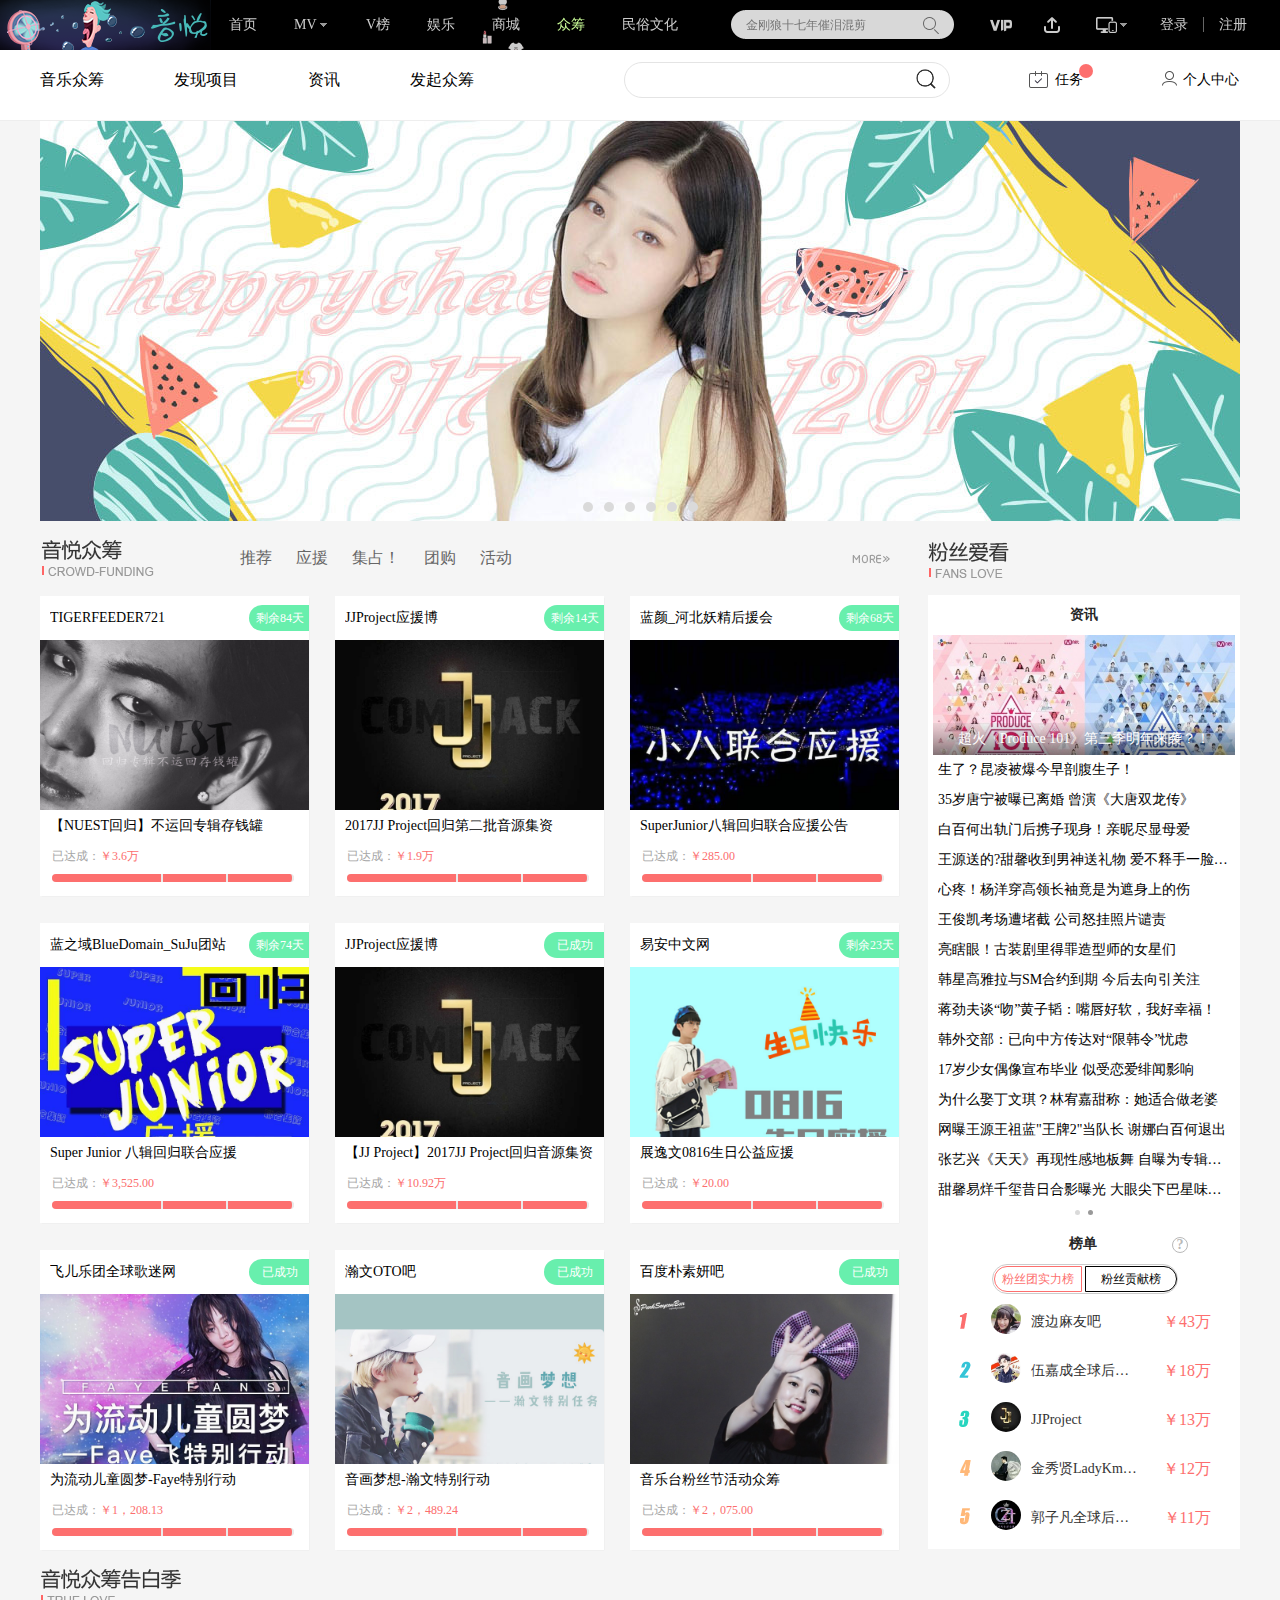
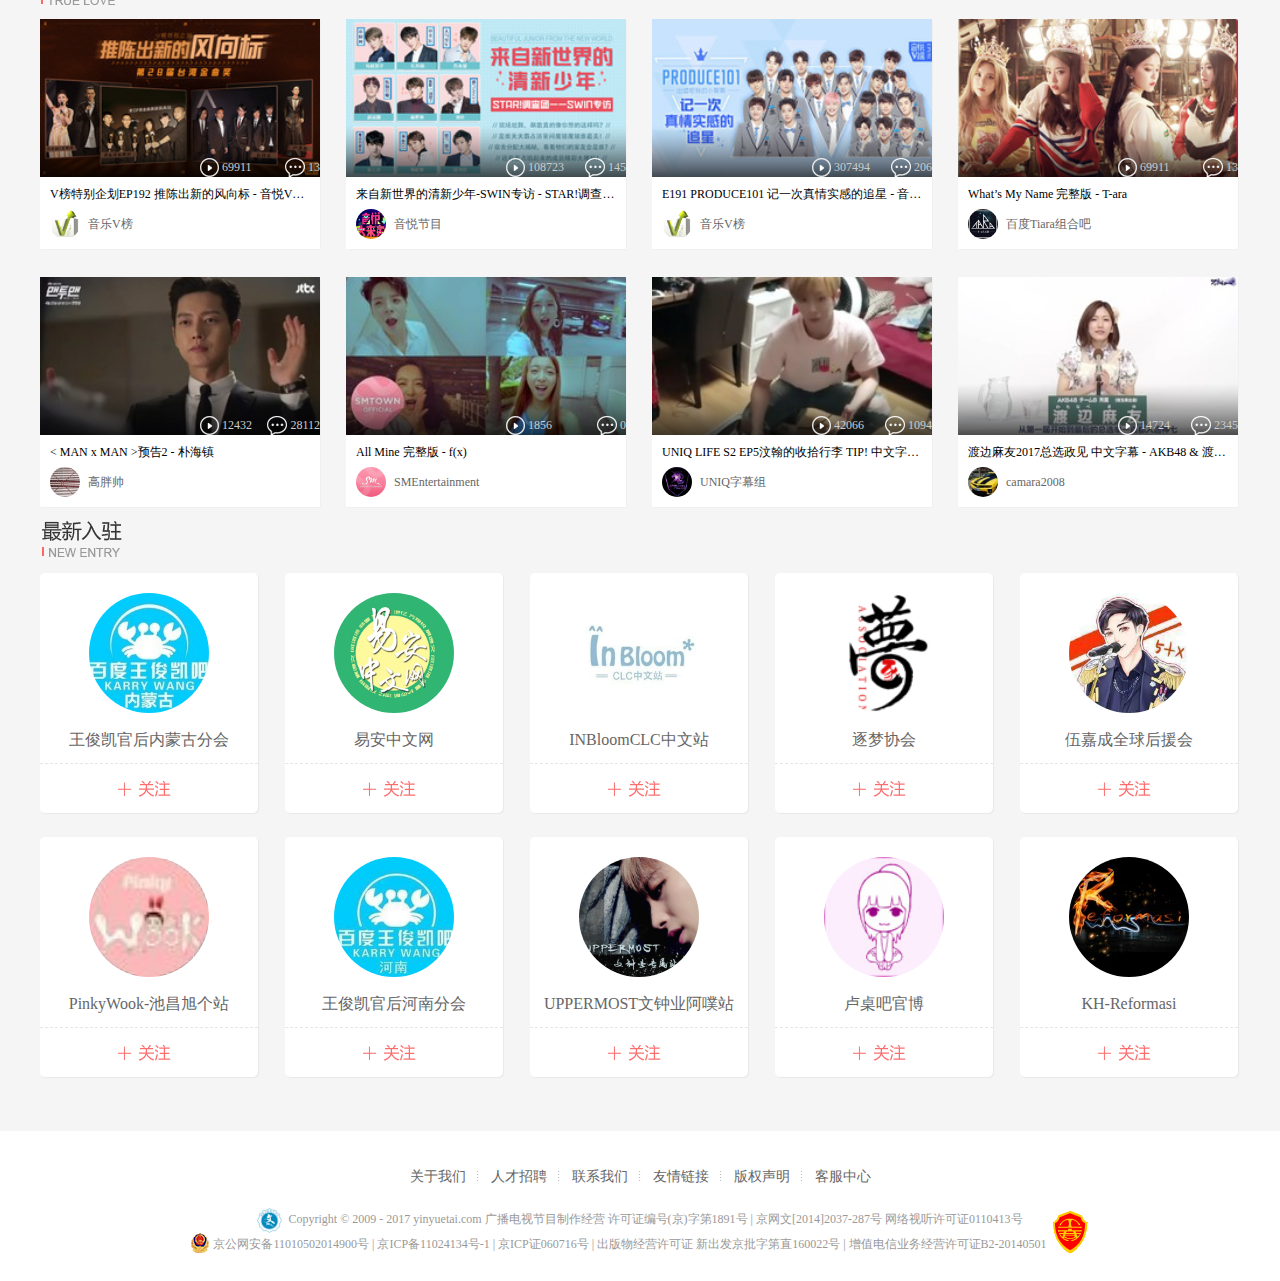
<file: html/funding.html>
<!DOCTYPE html>
<html lang="en">
<head>
    <meta charset="UTF-8">
    <title>音乐众筹（姜占达）</title>
    <link rel="shortcut icon" href="../images/favicon.ico" type="image/x-icon" />
    <link rel="stylesheet" type="text/css" href="../css/reset.css">
    <link rel="stylesheet" type="text/css" href="../css/top_nav.css">
    <link rel="stylesheet" type="text/css" href="../css/funding.css">
    <script src="../js/jquery-1.7.2.js"></script>
    <script src="../js/common.js"></script>
    <script>
        $(function(){

            (function(){
                var timer = null;
                function autoPlay(){

                    var i = 0;
                    clearInterval(timer);
                    timer = setInterval(function (){
                        
                        if ( i == 2 ) i = 0;
                        i++;
                        if ( i == 2 ) i = 0;
                        $('.funding-right-news .news-ball span').removeClass('active');
                        $('.funding-right-news .news-ball span').eq(i).addClass('active');
                        $(".funding-right-news .funding-right-news-ul").stop().animate({
                            'marginLeft': -i*312+'px'
                        },1000);

                    },2000);
                }

                autoPlay();

                $('.funding-right-news .news-ball span').click(function (){
                    clearInterval(timer);
                    $('.funding-right-news .news-ball span').removeClass('active');
                    $(this).addClass('active');
                    
                    $(".funding-right-news .funding-right-news-ul").stop().animate({
                            'marginLeft': -$(this).index()*312+'px'
                        },1000);
                });
                $('.funding-right-news .funding-right-news-ul').mouseout(function (){
                    autoPlay();
                });
            })(); 

            (function (){
                $('.funding-right-list h3 a').click(function (){
                    $('.funding-right-list h3 a').removeClass('active');
                    $(this).addClass('active');
                    
                    $(".funding-right-list .funding-right-list-ul").stop().animate({
                            'marginLeft': -$(this).index()*311+'px'
                    },1000);
                });
            })();
        });

    </script>
</head>
<body>
<div class="back_top"><a href="javascript:;"><img src="../images/returntop.png" alt=""></a></div>
<!-- 头部  -->
<nav class="top_main clearfix">
    <div class="top_left fl">
        <div class="logo fl">
            <a href="../index.html"><h1>音悦Tai - 让娱乐更美好</h1></a>
        </div>
        <ul class="top_nav fl">
            <li class=" fl"><a href="../index.html">首页</a></li>
            <li class="mv_box fl">
                <a class="clearfix" href="mv.html"><span class="fl">MV</span><i class="fl"></i></a>
                <ul class="mv_list">
                    <li><a href="#">韩流频道</a></li>
                    <li><a href="#">华语频道</a></li>
                    <li><a href="#">欧美频道</a></li>
                    <li><a href="#">日语频道</a></li>
                    <li><a href="#">粉丝聚焦</a></li>
                </ul>
            </li>
            <!----------------------------------------------------------------->
            <li class="fl"><a href="vchart.html">V榜</a></li>
            <li class="fl"><a href="news.html">娱乐</a></li>
            <li class="fl"><a href="shop.html">商城</a></li>
            <li class="fl"><a href="funding.html">众筹</a></li>
            <li class="fl"><a href="folkCulture.html">民俗文化</a></li>
            <!----------------------------------------------------------------->
        </ul>
    </div>
    <div class="top_right fr">
        <ul class="func clearfix">
            <li class="search_bar fl">
                <div></div>
                <div></div>
                <form action="http://so.yinyuetai.com">
                    <div class="search_box"><input type="text" placeholder="金刚狼十七年催泪混剪"><i></i></div>
                </form>
                <div class="search_bar_down">
                    <ul>
                        <li><a href="#">夏日女团清凉回归</a> </li>
                        <li><a href="#">exo歌曲demo大合集</a> </li>
                        <li><a href="#">林肯公园主唱自杀身亡</a> </li>
                        <li><a href="#">天了噜！薛之谦田馥甄</a> </li>
                        <li><a href="#">暑期档电视剧OST友情大放送</a> </li>
                        <li><a href="#">2017下半年要回归的KPOP团！</a> </li>
                        <li><a href="#">楚乔宇文玥昨天接吻</a> </li>
                        <li><a href="#">金泰妍最佳舞台演唱合集！超棒</a> </li>
                        <li><a href="#">吴青峰未发表作品《只有可以》</a> </li>
                        <li><a href="#">男生跳女版舞步究！？</a></li>
                    </ul>
                </div>
            </li>
            <li class="top_vip fl"><a href="#"></a></li>
            <li class="top_up fl"><a href="#"></a></li>
            <li class="top_share fl">
                <a class="clearfix" href="#"><span class="fl"></span><i class="fl"></i></a>
                <ul class="share_list">
                    <li><a href="#">移动客户端</a></li>
                    <li><a href="#">PC客户端</a></li>
                    <li><a href="#">Star明星直播</a></li>
                </ul>
            </li>
            <li class="login_bar fl">
                <a class="login" href="#">登录</a>
                <a class="reg" href="#">注册</a>
            </li>
        </ul>
    </div>
</nav>
<header id="crowd-header"><!--众筹头部开始 crowd funding header start-->
        <div class="crowd-header-width"><!--此项定宽开始 fixed width start-->
            <section class="crowd-header-left fl clearfix"><!--众筹头部左部开始crowd funding header left start-->
            <ul>
                <li class="fl"><a href="">音乐众筹</a></li>
                <li class="fl"><a href="">发现项目</a></li>
                <li class="fl"><a href="">资讯</a></li>
                <li class="fl"><a href="">发起众筹</a></li>
            </ul>
        </section>
            <!--众筹头部左部结束crowd funding header  left over-->

            <section class="crowd-header-seach fl"><!--众筹头部搜索框开始crowd funding header  seach start-->
                <section class="seach-border clearfix">
                    <label>
                        <input class="fl" type="text">
                    </label>
                    <a class="fl" href="#">
                        <img src="../images/zhongchou/seach.png" alt="">
                    </a>
                </section>
        </section>
            <!--众筹头部搜索框结束crowd funding header  seach over-->

            <ul class="crowd-header-right fr"><!--众筹头部右侧开始crowd funding header  right start-->
            <li class="fl">
                <i class="header-right-img1 fl"></i>
                <a class="fl" href="#">任务</a>
                <b></b>
            </li>
            <li class="fl">
                <i class="header-right-img2 fl"></i>
                <a class="fl" href="#">个人中心</a>
            </li>
        </ul>
            <!--众筹头部右侧结束crowd funding header  right over-->
        </div><!--此项定宽结束 fixed width over-->
    </header>
    <!--众筹主体头部结束crowd funding header over-->
    <div id="crowd-main"><!--众筹主体开始crowd funding main start-->
        <section class="crowd-main-top clearfix">
            <ul>
                <li class="fl">
                    <img src="../images/zhongchou/crowd-main-top.jpg" alt="">
                </li>
                <li class="fl">
                    <img src="../images/zhongchou/crowd-main-top.jpg" alt="">
                </li>
                <li class="fl">
                    <img src="../images/zhongchou/crowd-main-top.jpg" alt="">
                </li>
                <li class="fl">
                    <img src="../images/zhongchou/crowd-main-top.jpg" alt="">
                </li>
                <li class="fl">
                    <img src="../images/zhongchou/crowd-main-top.jpg" alt="">
                </li>
                <li class="fl">
                    <img src="../images/zhongchou/crowd-main-top.jpg" alt="">
                </li>
            </ul>
            <a class="crowd-main-top-left" href="#"></a>
            <a class="crowd-main-top-right" href="#"></a>
                
            <div class="ball">
                <span></span>
                <span></span>
                <span></span>
                <span></span>
                <span></span>
                <span></span>
            </div>
        </section>
        <section id="funding"><!--音乐众筹主体开始-->
            <section class="funding-left fl"><!--音乐众筹左侧开始-->
                <header class="">
                    <h3 class="fl"></h3>
                    <ul class="fl funding-left-nav">
                        <li class="fl"><a href="#">推荐</a></li>
                        <li class="fl"><a href="#">应援</a></li>
                        <li class="fl"><a href="#">集占！</a></li>
                        <li class="fl"><a href="#">团购</a></li>
                        <li class="fl"><a href="#">活动</a></li>
                    </ul>
                    <span class="fr"></span>
                </header>
                <ul class="funding-left-img clearfix">
                    <li class="fl">
                        <span class="fr funding-left-img-span"><i>剩余84天</i></span>
                        <h4 class="fl"><a href="#">TIGERFEEDER721</a></h4>
                        <a href="#"><img class="funding-left-img1" src="../images/zhongchou/funding-left-img1.jpg" alt=""></a>
                        <div class="list-title">
                            <a href="#">【NUEST回归】不运回专辑存钱罐</a>
                        </div>
                        <div class="funding-over">
                            <section>
                                <b>已达成：<i>￥3.6万</i></b>
                            </section>
                            <p class="funding-over-p">
                                <span class="fl"></span>
                                <span class="fl"></span>
                                <span class="fl"></span>
                            </p>
                        </div>
                    </li>
                    <li class="fl">
                        <span class="fr funding-left-img-span"><i>剩余14天</i></span>
                        <h4 class="fl"><a href="#">JJProject应援博</a></h4>
                        <a href="#"><img src="../images/zhongchou/funding-left-img2.jpg" alt=""></a>
                        <div class="list-title">
                            <a href="#">2017JJ Project回归第二批音源集资</a>
                        </div>
                        <div class="funding-over">
                            <section>
                                <b>已达成：<i>￥1.9万</i></b>
                            </section>
                            <p class="funding-over-p">
                                <span class="fl"></span>
                                <span class="fl"></span>
                                <span class="fl"></span>
                            </p>
                        </div>
                    </li>
                    <li class="fl funding-left-img-border">
                        <span class="fr funding-left-img-span"><i>剩余68天</i></span>
                        <h4 class="fl"><a href="#">蓝颜_河北妖精后援会</a></h4>
                        <a href="#"><img src="../images/zhongchou/funding-left-img3.jpg" alt=""></a>
                        <div class="list-title">
                            <a href="#">SuperJunior八辑回归联合应援公告</a>
                        </div>
                        <div class="funding-over">
                            <section>
                                <b>已达成：<i>￥285.00</i></b>
                            </section>
                            <p class="funding-over-p">
                                <span class="fl"></span>
                                <span class="fl"></span>
                                <span class="fl"></span>
                            </p>
                        </div>
                    </li>
                    <li class="fl">
                        <span class="fr funding-left-img-span"><i>剩余74天</i></span>
                        <h4 class="fl"><a href="#">蓝之域BlueDomain_SuJu团站</a></h4>
                        <a href="#"><img src="../images/zhongchou/funding-left-img4.jpg" alt=""></a>
                        <div class="list-title">
                            <a href="#">Super Junior 八辑回归联合应援</a>
                        </div>
                        <div class="funding-over">
                            <section>
                                <b>已达成：<i>￥3,525.00</i></b>
                            </section>
                            <p class="funding-over-p">
                                <span class="fl"></span>
                                <span class="fl"></span>
                                <span class="fl"></span>
                            </p>
                        </div>
                    </li>
                    <li class="fl">
                        <span class="fr funding-left-img-span"><i>已成功</i></span>
                        <h4 class="fl"><a href="#">JJProject应援博</a></h4>
                        <a href="#"><img src="../images/zhongchou/funding-left-img2.jpg" alt=""></a>
                        <div class="list-title">
                            <a href="#">【JJ Project】2017JJ Project回归音源集资</a>
                        </div>
                        <div class="funding-over">
                            <section>
                                <b>已达成：<i>￥10.92万</i></b>
                            </section>
                            <p class="funding-over-p">
                                <span class="fl"></span>
                                <span class="fl"></span>
                                <span class="fl"></span>
                            </p>
                        </div>
                    </li>
                    <li class="fl funding-left-img-border">
                        <span class="fr funding-left-img-span"><i>剩余23天</i></span>
                        <h4 class="fl"><a href="#">易安中文网</a></h4>
                        <a href="#"><img src="../images/zhongchou/funding-left-img5.jpg" alt=""></a>
                        <div class="list-title">
                            <a href="#">展逸文0816生日公益应援</a>
                        </div>
                        <div class="funding-over">
                            <section>
                                <b>已达成：<i>￥20.00</i></b>
                            </section>
                            <p class="funding-over-p">
                                <span class="fl"></span>
                                <span class="fl"></span>
                                <span class="fl"></span>
                            </p>
                        </div>
                    </li>
                    <li class="fl">
                        <span class="fr funding-left-img-span"><i>已成功</i></span>
                        <h4 class="fl"><a href="#">飞儿乐团全球歌迷网</a></h4>
                        <a href="#"><img src="../images/zhongchou/funding-left-img6.jpg" alt=""></a>
                        <div class="list-title">
                            <a href="#">为流动儿童圆梦-Faye特别行动</a>
                        </div>
                        <div class="funding-over">
                            <section>
                                <b>已达成：<i>￥1，208.13</i></b>
                            </section>
                            <p class="funding-over-p">
                                <span class="fl"></span>
                                <span class="fl"></span>
                                <span class="fl"></span>
                            </p>
                        </div>
                    </li>
                    <li class="fl">
                        <span class="fr funding-left-img-span"><i>已成功</i></span>
                        <h4 class="fl"><a href="#">瀚文OTO吧</a></h4>
                        <a href="#"><img src="../images/zhongchou/funding-left-img7.jpg" alt=""></a>
                        <div class="list-title">
                            <a href="#">音画梦想-瀚文特别行动</a>
                        </div>
                        <div class="funding-over">
                            <section>
                                <b>已达成：<i>￥2，489.24</i></b>
                            </section>
                            <p class="funding-over-p">
                                <span class="fl"></span>
                                <span class="fl"></span>
                                <span class="fl"></span>
                            </p>
                        </div>
                    </li>
                    <li class="fl funding-left-img-border">
                        <span class="fr funding-left-img-span"><i>已成功</i></span>
                        <h4 class="fl"><a href="#">百度朴素妍吧</a></h4>
                        <a href="#"><img src="../images/zhongchou/funding-left-img8.jpg" alt=""></a>
                        <div class="list-title">
                            <a href="#">音乐台粉丝节活动众筹</a>
                        </div>
                        <div class="funding-over">
                            <section>
                                <b>已达成：<i>￥2，075.00</i></b>
                            </section>
                            <p class="funding-over-p">
                                <span class="fl"></span>
                                <span class="fl"></span>
                                <span class="fl"></span>
                            </p>
                        </div>
                    </li>

                </ul>
            </section><!--音乐众筹左侧结束-->
            <section class="funding-right fr"><!--音乐众筹右侧开始-->
                <h3 class="funding-right-h3">
                    <a href="#"></a>
                </h3>
                <article class="funding-right-news"><!--音乐众筹右侧文章开始-->
                    <h4>资讯</h4>
                    <p>
                        <a href="#">
                            <span>超火《Produce 101》第三季明年来袭？！</span>
                            <img src="../images/zhongchou/funding-right-news.jpg" alt="">
                        </a>
                    </p>
                    <div class="funding-right-news-ul clearfix">
                        <ul class="fl">
                            <li class="fl">
                                <a href="#">生了？昆凌被爆今早剖腹生子！</a>
                            </li>
                            <li class="fl">
                                <a href="#">35岁唐宁被曝已离婚 曾演《大唐双龙传》</a>
                            </li>
                            <li class="fl">
                                <a href="#">白百何出轨门后携子现身！亲昵尽显母爱</a>
                            </li>
                            <li class="fl">
                                <a href="#">王源送的?甜馨收到男神送礼物 爱不释手一脸开心</a>
                            </li>
                            <li class="fl">
                                <a href="#">心疼！杨洋穿高领长袖竟是为遮身上的伤</a>
                            </li>
                            <li class="fl">
                                <a href="#">王俊凯考场遭堵截 公司怒挂照片谴责</a>
                            </li>
                            <li class="fl">
                                <a href="#">亮瞎眼！古装剧里得罪造型师的女星们</a>
                            </li>
                            <li class="fl">
                                <a href="#">韩星高雅拉与SM合约到期 今后去向引关注</a>
                            </li>
                            <li class="fl">
                                <a href="#">蒋劲夫谈“吻”黄子韬：嘴唇好软，我好幸福！</a>
                            </li>
                            <li class="fl">
                                <a href="#">韩外交部：已向中方传达对“限韩令”忧虑</a>
                            </li>
                            <li class="fl">
                                <a href="#">17岁少女偶像宣布毕业 似受恋爱绯闻影响</a>
                            </li>
                            <li class="fl">
                                <a href="#">为什么娶丁文琪？林宥嘉甜称：她适合做老婆</a>
                            </li>
                            <li class="fl">
                                <a href="#">网曝王源王祖蓝"王牌2"当队长 谢娜白百何退出</a>
                            </li>
                            <li class="fl">
                                <a href="#">张艺兴《天天》再现性感地板舞 自曝为专辑失眠</a>
                            </li>
                            <li class="fl">
                                <a href="#">甜馨易烊千玺昔日合影曝光 大眼尖下巴星味儿足</a>
                            </li>
                        </ul>
                        <ul class="fl">
                            <li class="fl">
                                <a href="#">生了？昆凌被爆今早剖腹生子！</a>
                            </li>
                            <li class="fl">
                                <a href="#">35岁唐宁被曝已离婚 曾演《大唐双龙传》</a>
                            </li>
                            <li class="fl">
                                <a href="#">白百何出轨门后携子现身！亲昵尽显母爱</a>
                            </li>
                            <li class="fl">
                                <a href="#">王源送的?甜馨收到男神送礼物 爱不释手一脸开心</a>
                            </li>
                            <li class="fl">
                                <a href="#">心疼！杨洋穿高领长袖竟是为遮身上的伤</a>
                            </li>
                            <li class="fl">
                                <a href="#">王俊凯考场遭堵截 公司怒挂照片谴责</a>
                            </li>
                            <li class="fl">
                                <a href="#">亮瞎眼！古装剧里得罪造型师的女星们</a>
                            </li>
                            <li class="fl">
                                <a href="#">韩星高雅拉与SM合约到期 今后去向引关注</a>
                            </li>
                            <li class="fl">
                                <a href="#">蒋劲夫谈“吻”黄子韬：嘴唇好软，我好幸福！</a>
                            </li>
                            <li class="fl">
                                <a href="#">韩外交部：已向中方传达对“限韩令”忧虑</a>
                            </li>
                            <li class="fl">
                                <a href="#">17岁少女偶像宣布毕业 似受恋爱绯闻影响</a>
                            </li>
                            <li class="fl">
                                <a href="#">为什么娶丁文琪？林宥嘉甜称：她适合做老婆</a>
                            </li>
                            <li class="fl">
                                <a href="#">网曝王源王祖蓝"王牌2"当队长 谢娜白百何退出</a>
                            </li>
                            <li class="fl">
                                <a href="#">张艺兴《天天》再现性感地板舞 自曝为专辑失眠</a>
                            </li>
                            <li class="fl">
                                <a href="#">甜馨易烊千玺昔日合影曝光 大眼尖下巴星味儿足</a>
                            </li>
                        </ul>
                    </div>

                    <div class="news-ball">
                        <span class="fl"></span>
                        <span class="fl active"></span>
                    </div>
                </article>
                <!--音乐众筹右侧文章结束-->


                <!--音乐众筹右侧榜单开始-->
                <section class="funding-right-list">
                    <header>
                        <h4 class="fl">榜单</h4>
                        <span class="fl"><a href="#">?</a></span>
                    </header>
                    <h3>
                        <p>
                        <a class="active" href="javascript:;">粉丝团实力榜</a>
                        <a href="javascript:;">粉丝贡献榜</a>
                        </p>
                    </h3>
                    <div class="funding-right-list-ul clearfix">
                        <ul class="fl">
                            <li>
                                <i class="fl"></i>
                                <a class="fl clearfix" href="#">
                                    <img class="fl" src="../images/zhongchou/funding-right-list1.jpeg" alt="">
                                    <p class="fl">渡边麻友吧</p>
                                    <em class="fr">￥43万</em>
                                </a>
                            </li>
                            <li>
                                <i class="fl"></i>
                                <a class="fl clearfix" href="#">
                                    <img class="fl" src="../images/zhongchou/funding-right-list2.jpg" alt="">
                                    <p class="fl">伍嘉成全球后援会</p>
                                    <em class="fr">￥18万</em>
                                </a>
                            </li>
                            <li>
                                <i class="fl"></i>
                                <a class="fl clearfix" href="#">
                                    <img class="fl" src="../images/zhongchou/funding-right-list3.jpg" alt="">
                                    <p class="fl">JJProject</p>
                                    <em class="fr">￥13万</em>
                                </a>
                            </li>
                            <li>
                                <i class="fl"></i>
                                <a class="fl clearfix" href="#">
                                    <img class="fl" src="../images/zhongchou/funding-right-list4.jpg" alt="">
                                    <p class="fl">金秀贤LadyKmoom后援会</p>
                                    <em class="fr">￥12万</em>
                                </a>
                            </li>
                            <li>
                                <i class="fl"></i>
                                <a class="fl clearfix" href="#">
                                    <img class="fl" src="../images/zhongchou/funding-right-list5.jpg" alt="">
                                    <p class="fl">郭子凡全球后援会</p>
                                    <em class="fr">￥11万</em>
                                </a>
                            </li>
                        </ul>
                        <ul class="fl">
                            <li>
                                <i class="fl"></i>
                                <a class="fl clearfix" href="#">
                                    <img class="fl" src="../images/zhongchou/funding-right-list1.jpeg" alt="">
                                    <p class="fl">渡边麻友吧</p>
                                    <em class="fr">￥43万</em>
                                </a>
                            </li>
                            <li>
                                <i class="fl"></i>
                                <a class="fl clearfix" href="#">
                                    <img class="fl" src="../images/zhongchou/funding-right-list2.jpg" alt="">
                                    <p class="fl">伍嘉成全球后援会</p>
                                    <em class="fr">￥18万</em>
                                </a>
                            </li>
                            <li>
                                <i class="fl"></i>
                                <a class="fl clearfix" href="#">
                                    <img class="fl" src="../images/zhongchou/funding-right-list3.jpg" alt="">
                                    <p class="fl">JJProject</p>
                                    <em class="fr">￥13万</em>
                                </a>
                            </li>
                            <li>
                                <i class="fl"></i>
                                <a class="fl clearfix" href="#">
                                    <img class="fl" src="../images/zhongchou/funding-right-list4.jpg" alt="">
                                    <p class="fl">金秀贤LadyKmoom后援会</p>
                                    <em class="fr">￥12万</em>
                                </a>
                            </li>
                            <li>
                                <i class="fl"></i>
                                <a class="fl clearfix" href="#">
                                    <img class="fl" src="../images/zhongchou/funding-right-list5.jpg" alt="">
                                    <p class="fl">郭子凡全球后援会</p>
                                    <em class="fr">￥11万</em>
                                </a>
                            </li>
                        </ul>
                    </div>

                </section>
                <!--音乐众筹右侧榜单结束-->
            </section>
            <!--音乐众筹右侧结束-->
        </section>
        <!--音乐众筹主体结束-->

        <section class="true-love"><!--音乐众筹告白结束-->
            <h3>
                <span></span>
            </h3>
            <ul>
                <li class="fl">
                    <section class="true-love-litop">
                        <a href="#">
                            <img src="../images/zhongchou/true-love-litop1.jpg" alt="">
                            <div class="true-love-litop-icon clearfix">
                                <i>69911</i>
                                <em class="fr">13</em>
                            </div>
                            <span></span>
                        </a>
                    </section>
                    <a class="true-love-li-a" href="#">V榜特别企划EP192 推陈出新的风向标 - 音悦V榜特别企划 & 方大同 & 五月天 & 草东没有派对</a>
                    <section class="true-love-libottom clearfix">
                        <img  class="fl" src="../images/zhongchou/true-love-libottom1.jpeg" alt="">
                        <span class="fl">音乐V榜</span>
                    </section>
                </li>
                <li class="fl">
                    <section class="true-love-litop">
                        <a href="#">
                            <img src="../images/zhongchou/true-love-litop2.jpg" alt="">
                            <div class="true-love-litop-icon clearfix">
                                <i>108723</i>
                                <em class="fr">145</em>
                            </div>
                            <span></span>
                        </a>
                    </section>
                    <a class="true-love-li-a" href="#">来自新世界的清新少年-SWIN专访 - STAR!调查团 & SWIN组合</a>
                    <section class="true-love-libottom clearfix">
                        <img  class="fl" src="../images/zhongchou/true-love-libottom2.jpg" alt="">
                        <span class="fl">音悦节目</span>
                    </section>
                </li>

                <li class="fl">
                    <section class="true-love-litop">
                        <a href="#">
                            <img src="../images/zhongchou/true-love-litop3.jpg" alt="">
                            <div class="true-love-litop-icon clearfix">
                                <i>307494</i>
                                <em class="fr">206</em>
                            </div>
                            <span></span>
                        </a>
                    </section>
                    <a class="true-love-li-a" href="#">E191 PRODUCE101 记一次真情实感的追星 - 音悦V榜特别企划 & 朴志训(WANNA ONE) & 赖冠霖(WANNA ONE) & 姜丹尼尔(WANNA ONE) & 李大辉(WANNA ONE) & WANNA·ONE</a>
                    <section class="true-love-libottom clearfix">
                        <img  class="fl" src="../images/zhongchou/true-love-libottom1.jpeg" alt="">
                        <span class="fl">音乐V榜</span>
                    </section>
                </li>
                <li class="fl true-love-li-border">
                    <section class="true-love-litop">
                        <a href="#">
                            <img src="../images/zhongchou/true-love-litop4.jpg" alt="">
                            <div class="true-love-litop-icon clearfix">
                                <i>69911</i>
                                <em class="fr">13</em>
                            </div>
                            <span></span>
                        </a>
                    </section>
                    <a class="true-love-li-a" href="#">What’s My Name 完整版 - T-ara</a>
                    <section class="true-love-libottom clearfix">
                        <img  class="fl" src="../images/zhongchou/true-love-libottom4.png" alt="">
                        <span class="fl">百度Tiara组合吧</span>
                    </section>
                </li>
                <li class="fl">
                    <section class="true-love-litop">
                        <a href="#">
                            <img src="../images/zhongchou/true-love-litop5.jpg" alt="">
                            <div class="true-love-litop-icon clearfix">
                                <i>12432</i>
                                <em class="fr">28112</em>
                            </div>
                            <span></span>
                        </a>
                    </section>
                    <a class="true-love-li-a" href="#">< MAN x MAN >预告2 - 朴海镇</a>
                    <section class="true-love-libottom clearfix">
                        <img  class="fl" src="../images/zhongchou/true-love-libottom5.jpg" alt="">
                        <span class="fl">高胖帅</span>
                    </section>
                </li>
                <li class="fl">
                    <section class="true-love-litop">
                        <a href="#">
                            <img src="../images/zhongchou/true-love-litop6.jpg" alt="">
                            <div class="true-love-litop-icon clearfix">
                                <i>1856</i>
                                <em class="fr">0</em>
                            </div>
                            <span></span>
                        </a>
                    </section>
                    <a class="true-love-li-a" href="#">All Mine 完整版 - f(x)</a>
                    <section class="true-love-libottom clearfix">
                        <img  class="fl" src="../images/zhongchou/true-love-libottom6.jpeg" alt="">
                        <span class="fl">SMEntertainment</span>
                    </section>
                </li>
                <li class="fl">
                    <section class="true-love-litop">
                        <a href="#">
                            <img src="../images/zhongchou/true-love-litop7.jpg" alt="">
                            <div class="true-love-litop-icon clearfix">
                                <i>42066</i>
                                <em class="fr">1094</em>
                            </div>
                            <span></span>
                        </a>
                    </section>
                    <a class="true-love-li-a" href="#">UNIQ LIFE S2 EP5汶翰的收拾行李 TIP! 中文字幕 16/12/02(UNIQ字幕组) - UNIQ & 李汶翰(UNIQ)</a>
                    <section class="true-love-libottom clearfix">
                        <img  class="fl" src="../images/zhongchou/true-love-libottom7.jpg" alt="">
                        <span class="fl">UNIQ字幕组</span>
                    </section>
                </li>
                <li class="fl true-love-li-border">
                    <section class="true-love-litop">
                        <a href="#">
                            <img src="../images/zhongchou/true-love-litop8.jpg" alt="">
                            <div class="true-love-litop-icon clearfix">
                                <i>14724</i>
                                <em class="fr">2345</em>
                            </div>
                            <span></span>
                        </a>
                    </section>
                    <a class="true-love-li-a" href="#">渡边麻友2017总选政见 中文字幕 - AKB48 & 渡边麻友</a>
                    <section class="true-love-libottom clearfix">
                        <img  class="fl" src="../images/zhongchou/true-love-libottom8.jpg" alt="">
                        <span class="fl">camara2008</span>
                    </section>
                </li>
            </ul>
        </section><!--音乐众筹告白结束-->
        
        <!--最新入驻开始-->
        <section class="new-entry">
            <h4>
                <span></span>
            </h4>
            <ul>
                <li class="fl">
                    <a href="#"><img src="../images/zhongchou/new-entry1.jpg" alt=""></a>
                    <a href="">王俊凯官后内蒙古分会</a>
                    <span><a href="#"></a></span>
                </li>
                <li class="fl">
                    <a href="#"><img src="../images/zhongchou/new-entry2.jpg" alt=""></a>
                    <a href="">易安中文网</a>
                    <span></span>
                </li>
                <li class="fl">
                    <a href="#"><img src="../images/zhongchou/new-entry3.jpg" alt=""></a>
                    <a href="">INBloomCLC中文站</a>
                    <span></span>
                </li>
                <li class="fl">
                    <a href="#"><img src="../images/zhongchou/new-entry4.png" alt=""></a>
                    <a href="">逐梦协会</a>
                    <span></span>
                </li>
                <li class="fl new-entry-ul-li-border">
                    <a href="#"><img src="../images/zhongchou/new-entry5.jpg" alt=""></a>
                    <a href="">伍嘉成全球后援会</a>
                    <span></span>
                </li>
                <li class="fl">
                    <a href="#"><img src="../images/zhongchou/new-entry6.jpg" alt=""></a>
                    <a href="">PinkyWook-池昌旭个站</a>
                    <span></span>
                </li>
                <li class="fl">
                    <a href="#"><img src="../images/zhongchou/new-entry7.jpg" alt=""></a>
                    <a href="">王俊凯官后河南分会</a>
                    <span></span>
                </li>
                <li class="fl">
                    <a href="#"><img src="../images/zhongchou/new-entry8.jpeg" alt=""></a>
                    <a href="">UPPERMOST文钟业阿噗站</a>
                    <span></span>
                </li>
                <li class="fl">
                    <a href="#"><img src="../images/zhongchou/new-entry9.gif" alt=""></a>
                    <a href="">卢桌吧官博</a>
                    <span></span>
                </li>
                <li class="fl new-entry-ul-li-border">
                    <a href="#"><img src="../images/zhongchou/new-entry10.jpg" alt=""></a>
                    <a href="">KH-Reformasi</a>
                    <span></span>
                </li>
            </ul>
        </section>
        <!--最新入驻结束-->

    </div><!--众筹主体结束crowd funding main over-->



<!-- 底部  -->
<div class="footer_main black_bg">
    <p class="footer_links">
        <a href="article3.html">关于我们</a>
        <span></span>
        <a href="joinus.html">人才招聘</a>
        <span></span>
        <a href="article1.html">联系我们</a>
        <span></span>
        <a href="links.html">友情链接</a>
        <span></span>
        <a href="article4.html">版权声明</a>
        <span></span>
        <a href="service.html">客服中心</a>
    </p>

    <p class="footer_copy">
        <a href="#"><img src="../images/culture.png" alt=""
                         style="vertical-align: top;width:25px;height:25px;margin-right:3px;"></a>
        Copyright © 2009 - 2017 yinyuetai.com 广播电视节目制作经营 许可证编号(京)字第1891号 |
        <a href="#">京网文[2014]2037-287号</a>
        <a href="#">网络视听许可证0110413号</a>
        <br>
        <a href="#"><img src="../images/ghs.png" alt="" style="vertical-align: top;"> 京公网安备11010502014900号 </a>
        | 京ICP备11024134号-1 | 京ICP证060716号 | 出版物经营许可证
        <a href="#">新出发京批字第直160022号</a>
        | 增值电信业务经营许可证B2-20140501
        <a href="#"><img src="../images/biaoshi.gif" alt="" style="vertical-align: top; margin-top: -25px;"></a>

    </p>
</div>


</body>
</html>
</file>
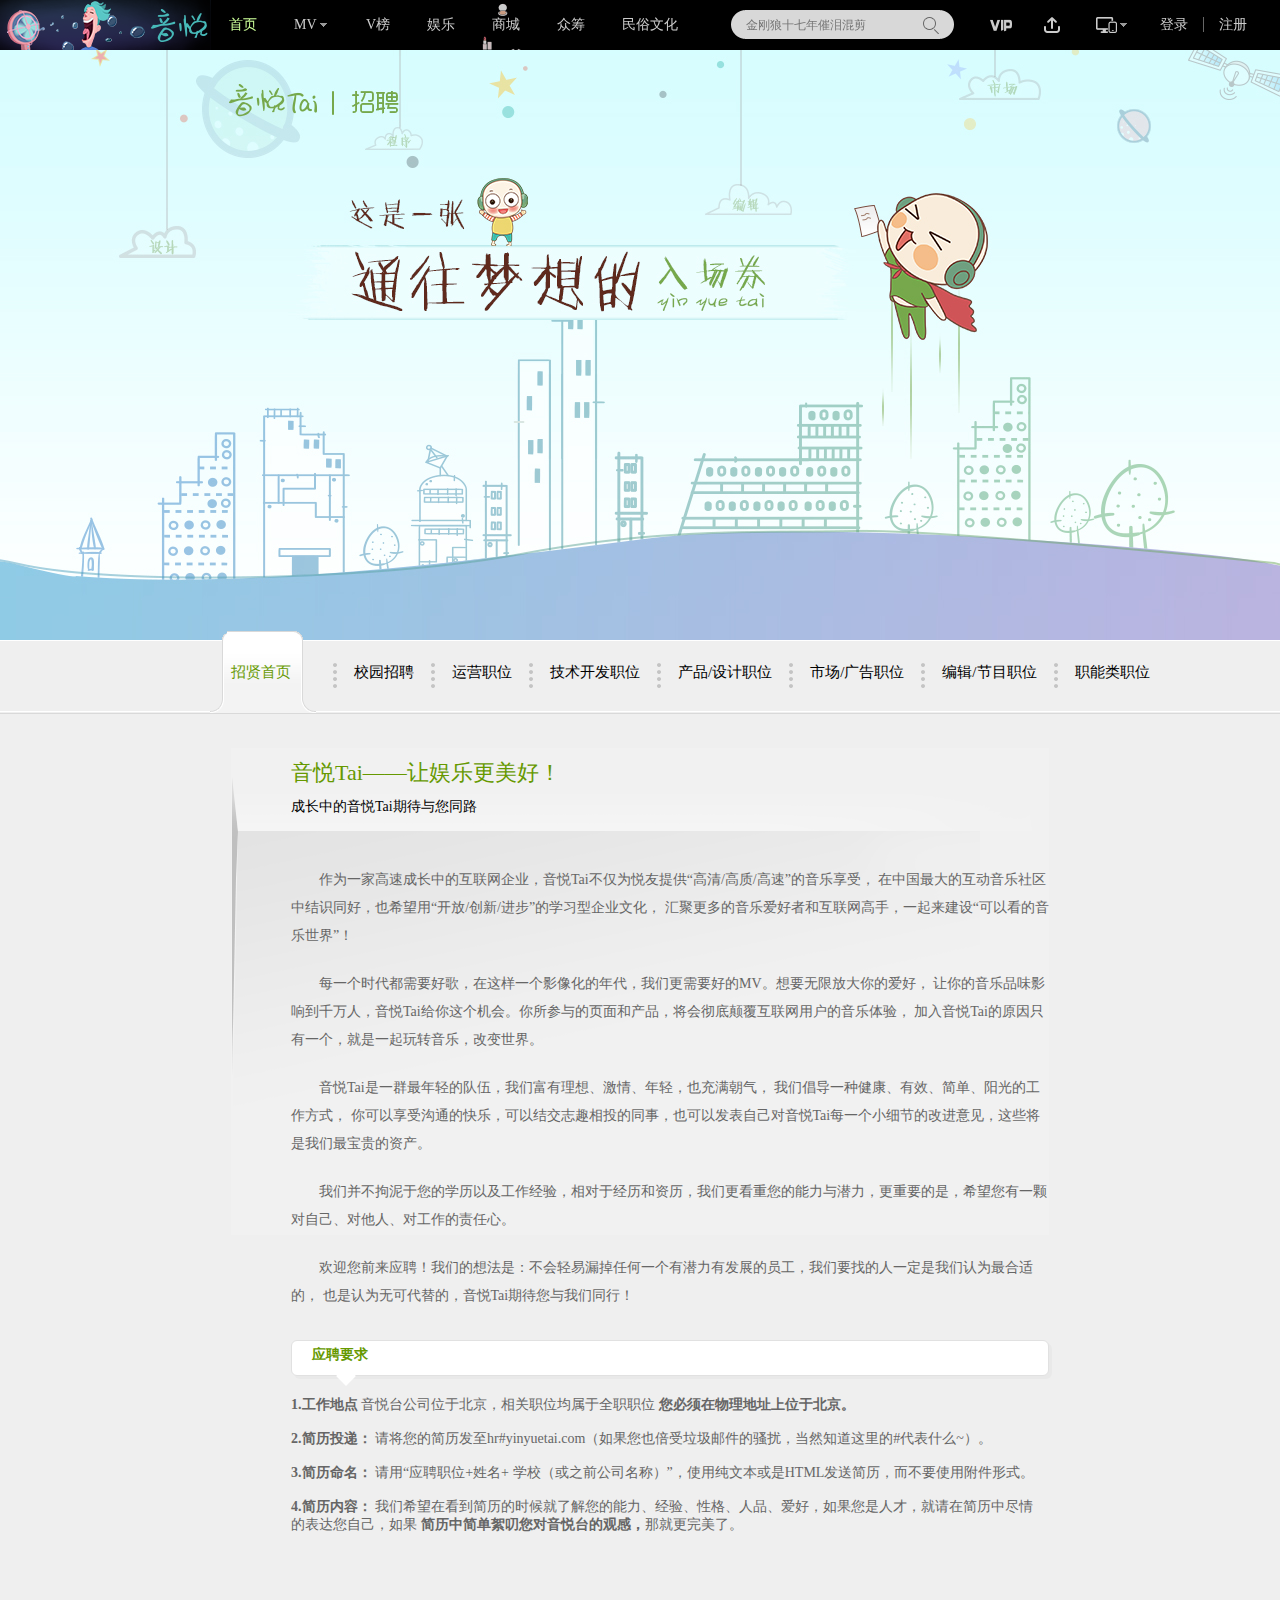
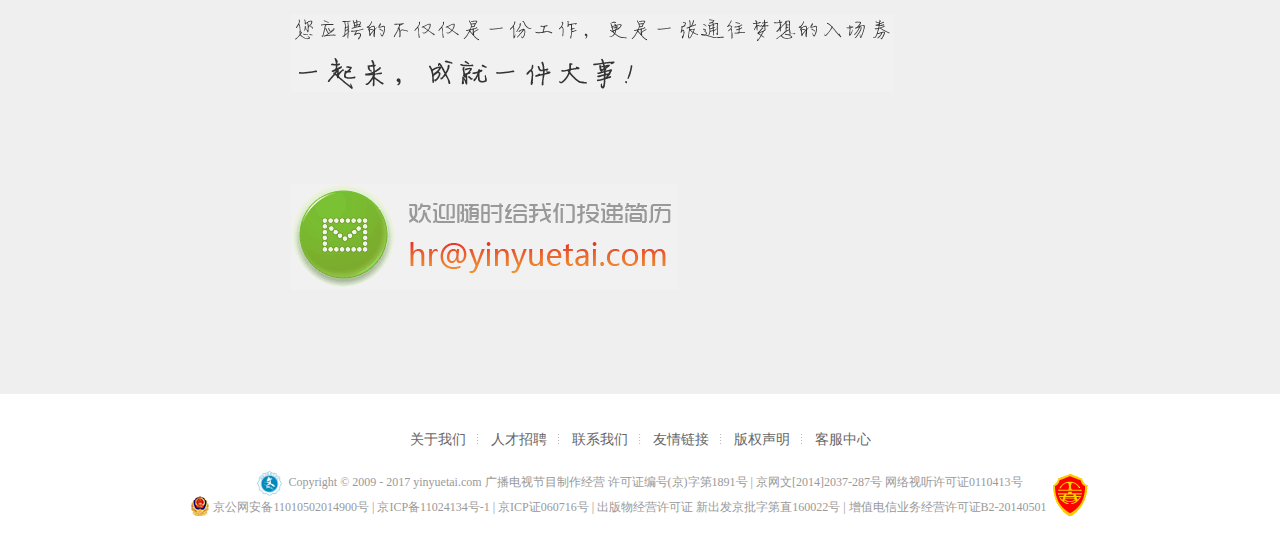
<file: html/joinus.html>
<!DOCTYPE html>
<html lang="en">
<head>
    <meta charset="UTF-8">
    <title>人才招聘（姜占达）</title>
    <link rel="shortcut icon" href="../images/favicon.ico" type="image/x-icon" />
    <link rel="stylesheet" type="text/css" href="../css/reset.css">
    <link rel="stylesheet" type="text/css" href="../css/top_nav.css">
    <link rel="stylesheet" type="text/css" href="../css/joinus.css">
    <script src="../js/jquery-1.7.2.js"></script>
    <script src="../js/common.js"></script>
</head>
<body>


<!-- 头部  -->
<div class="back_top"><a href="javascript:;"><img src="../images/returntop.png" alt=""></a></div>
<nav class="top_main clearfix">
    <div class="top_left fl">
        <div class="logo fl">
            <a href="../index.html"><h1>音悦Tai - 让娱乐更美好</h1></a>
        </div>
        <ul class="top_nav fl">
            <li class=" fl"><a href="../index.html">首页</a></li>
            <li class="mv_box fl">
                <a class="clearfix" href="mv.html"><span class="fl">MV</span><i class="fl"></i></a>
                <ul class="mv_list">
                    <li><a href="#">韩流频道</a></li>
                    <li><a href="#">华语频道</a></li>
                    <li><a href="#">欧美频道</a></li>
                    <li><a href="#">日语频道</a></li>
                    <li><a href="#">粉丝聚焦</a></li>
                </ul>
            </li>
            <!----------------------------------------------------------------->
            <li class="fl"><a href="vchart.html">V榜</a></li>
            <li class="fl"><a href="news.html">娱乐</a></li>
            <li class="fl"><a href="shop.html">商城</a></li>
            <li class="fl"><a href="funding.html">众筹</a></li>
            <li class="fl"><a href="folkCulture.html">民俗文化</a></li>
            <!----------------------------------------------------------------->
        </ul>
    </div>
    <div class="top_right fr">
        <ul class="func clearfix">
            <li class="search_bar fl">
                <div></div>
                <div></div>
                <form action="http://so.yinyuetai.com">
                    <div class="search_box"><input type="text" placeholder="金刚狼十七年催泪混剪"><i></i></div>
                </form>
                <div class="search_bar_down">
                    <ul>
                        <li><a href="#">夏日女团清凉回归</a> </li>
                        <li><a href="#">exo歌曲demo大合集</a> </li>
                        <li><a href="#">林肯公园主唱自杀身亡</a> </li>
                        <li><a href="#">天了噜！薛之谦田馥甄</a> </li>
                        <li><a href="#">暑期档电视剧OST友情大放送</a> </li>
                        <li><a href="#">2017下半年要回归的KPOP团！</a> </li>
                        <li><a href="#">楚乔宇文玥昨天接吻</a> </li>
                        <li><a href="#">金泰妍最佳舞台演唱合集！超棒</a> </li>
                        <li><a href="#">吴青峰未发表作品《只有可以》</a> </li>
                        <li><a href="#">男生跳女版舞步究！？</a></li>
                    </ul>
                </div>
            </li>
            <li class="top_vip fl"><a href="#"></a></li>
            <li class="top_up fl"><a href="#"></a></li>
            <li class="top_share fl">
                <a class="clearfix" href="#"><span class="fl"></span><i class="fl"></i></a>
                <ul class="share_list">
                    <li><a href="#">移动客户端</a></li>
                    <li><a href="#">PC客户端</a></li>
                    <li><a href="#">Star明星直播</a></li>
                </ul>
            </li>
            <li class="login_bar fl">
                <a class="login" href="#">登录</a>
                <a class="reg" href="#">注册</a>
            </li>
        </ul>
    </div>
</nav>


<section class="joinus-img"><!--加入我们大照片-->
</section>

<section class="joinus-nav clearfix"><!--加入我们2级标题开始-->
    <ul class="clearfix">
        <li class="fl joinus-nav-specialli">
            <a class="fl" href="#">
                <span>招贤首页</span>
            </a>
            <i class="fl"></i>
        </li>
        <li class="fl">
            <a class="fl" href="#">校园招聘</a>
            <i class="fl"></i>
        </li>
        <li class="fl">
            <a class="fl" href="#">运营职位</a>
            <i class="fl"></i>
        </li>
        <li class="fl">
            <a class="fl" href="#">技术开发职位</a>
            <i class="fl"></i>
        </li>
        <li class="fl">
            <a class="fl" href="#">产品/设计职位</a>
            <i class="fl"></i>
        </li>
        <li class="fl">
            <a class="fl" href="#">市场/广告职位</a>
            <i class="fl"></i>
        </li>
        <li class="fl">
            <a class="fl" href="#">编辑/节目职位</a>
            <i class="fl"></i>
        </li>
        <li class="fl">
            <a class="fl" href="#">职能类职位</a>
        </li>
    </ul>
</section>
<!--加入我们2级标题结束-->
<section class="joinus-main"><!--加入我们主体开始-->
    <h2>音悦Tai——让娱乐更美好！</h2>
    <span>成长中的音悦Tai期待与您同路</span>
    <section class="joinus-main-pblock"><!--加入我们主体段落开始-->
    <p>作为一家高速成长中的互联网企业，音悦Tai不仅为悦友提供“高清/高质/高速”的音乐享受， 在中国最大的互动音乐社区中结识同好，也希望用“开放/创新/进步”的学习型企业文化，
        汇聚更多的音乐爱好者和互联网高手，一起来建设“可以看的音乐世界”！</p>
    <p>每一个时代都需要好歌，在这样一个影像化的年代，我们更需要好的MV。想要无限放大你的爱好， 让你的音乐品味影响到千万人，音悦Tai给你这个机会。你所参与的页面和产品，将会彻底颠覆互联网用户的音乐体验，
        加入音悦Tai的原因只有一个，就是一起玩转音乐，改变世界。</p>
    <p>音悦Tai是一群最年轻的队伍，我们富有理想、激情、年轻，也充满朝气， 我们倡导一种健康、有效、简单、阳光的工作方式，
        你可以享受沟通的快乐，可以结交志趣相投的同事，也可以发表自己对音悦Tai每一个小细节的改进意见，这些将是我们最宝贵的资产。</p>
    <p>我们并不拘泥于您的学历以及工作经验，相对于经历和资历，我们更看重您的能力与潜力，更重要的是，希望您有一颗对自己、对他人、对工作的责任心。</p>
    <p>欢迎您前来应聘！我们的想法是：不会轻易漏掉任何一个有潜力有发展的员工，我们要找的人一定是我们认为最合适的， 也是认为无可代替的，音悦Tai期待您与我们同行！</p>
        <section class="joinus-request"><!--加入我们主体要求开始-->
            <span></span>
            <p>应聘要求</p>
        </section>
        <!--加入我们主体要求结束-->
    </section>
    <!--加入我们主体段落结束-->

    <section class="joinus-request-content"><!--加入我们主体要求内容开始-->
        <p>
            <strong>1.工作地点</strong>
            音悦台公司位于北京，相关职位均属于全职职位
            <strong>您必须在物理地址上位于北京。</strong>
        </p>
        <br/>
        <p>
            <strong>2.简历投递：</strong>
            请将您的简历发至hr#yinyuetai.com（如果您也倍受垃圾邮件的骚扰，当然知道这里的#代表什么~）。
        </p>
        <br/>
        <p>
            <strong>3.简历命名：</strong>
            请用“应聘职位+姓名+ 学校（或之前公司名称）”，使用纯文本或是HTML发送简历，而不要使用附件形式。
        </p>
        <br/>
        <p>
            <strong>4.简历内容：</strong>
            我们希望在看到简历的时候就了解您的能力、经验、性格、人品、爱好，如果您是人才，就请在简历中尽情 的表达您自己，如果
            <strong>简历中简单絮叨您对音悦台的观感，</strong>那就更完美了。
        </p>
    </section>
    <!--加入我们主体要求内容结束-->
    <section class="joinus-bottom-img"><!--加入我们底部照片开始-->
        <p></p>
        <p><a href="#"></a></p>
    </section>
    <!--加入我们底部照片结束-->
</section>
<!--加入我们主体结束-->




<!-- 底部  -->
<div class="footer_main">
    <p class="footer_links">
        <a href="article3.html">关于我们</a>
        <span></span>
        <a href="joinus.html">人才招聘</a>
        <span></span>
        <a href="article1.html">联系我们</a>
        <span></span>
        <a href="links.html">友情链接</a>
        <span></span>
        <a href="article4.html">版权声明</a>
        <span></span>
        <a href="service.html">客服中心</a>
    </p>

    <p class="footer_copy">
        <a href="#"><img src="../images/culture.png" alt=""
                         style="vertical-align: top;width:25px;height:25px;margin-right:3px;"></a>
        Copyright © 2009 - 2017 yinyuetai.com 广播电视节目制作经营 许可证编号(京)字第1891号 |
        <a href="#">京网文[2014]2037-287号</a>
        <a href="#">网络视听许可证0110413号</a>
        <br>
        <a href="#"><img src="../images/ghs.png" alt="" style="vertical-align: top;"> 京公网安备11010502014900号 </a>
        | 京ICP备11024134号-1 | 京ICP证060716号 | 出版物经营许可证
        <a href="#">新出发京批字第直160022号</a>
        | 增值电信业务经营许可证B2-20140501
        <a href="#"><img src="../images/biaoshi.gif" alt="" style="vertical-align: top; margin-top: -25px;"></a>

    </p>
</div>



</body>
</html>
</file>
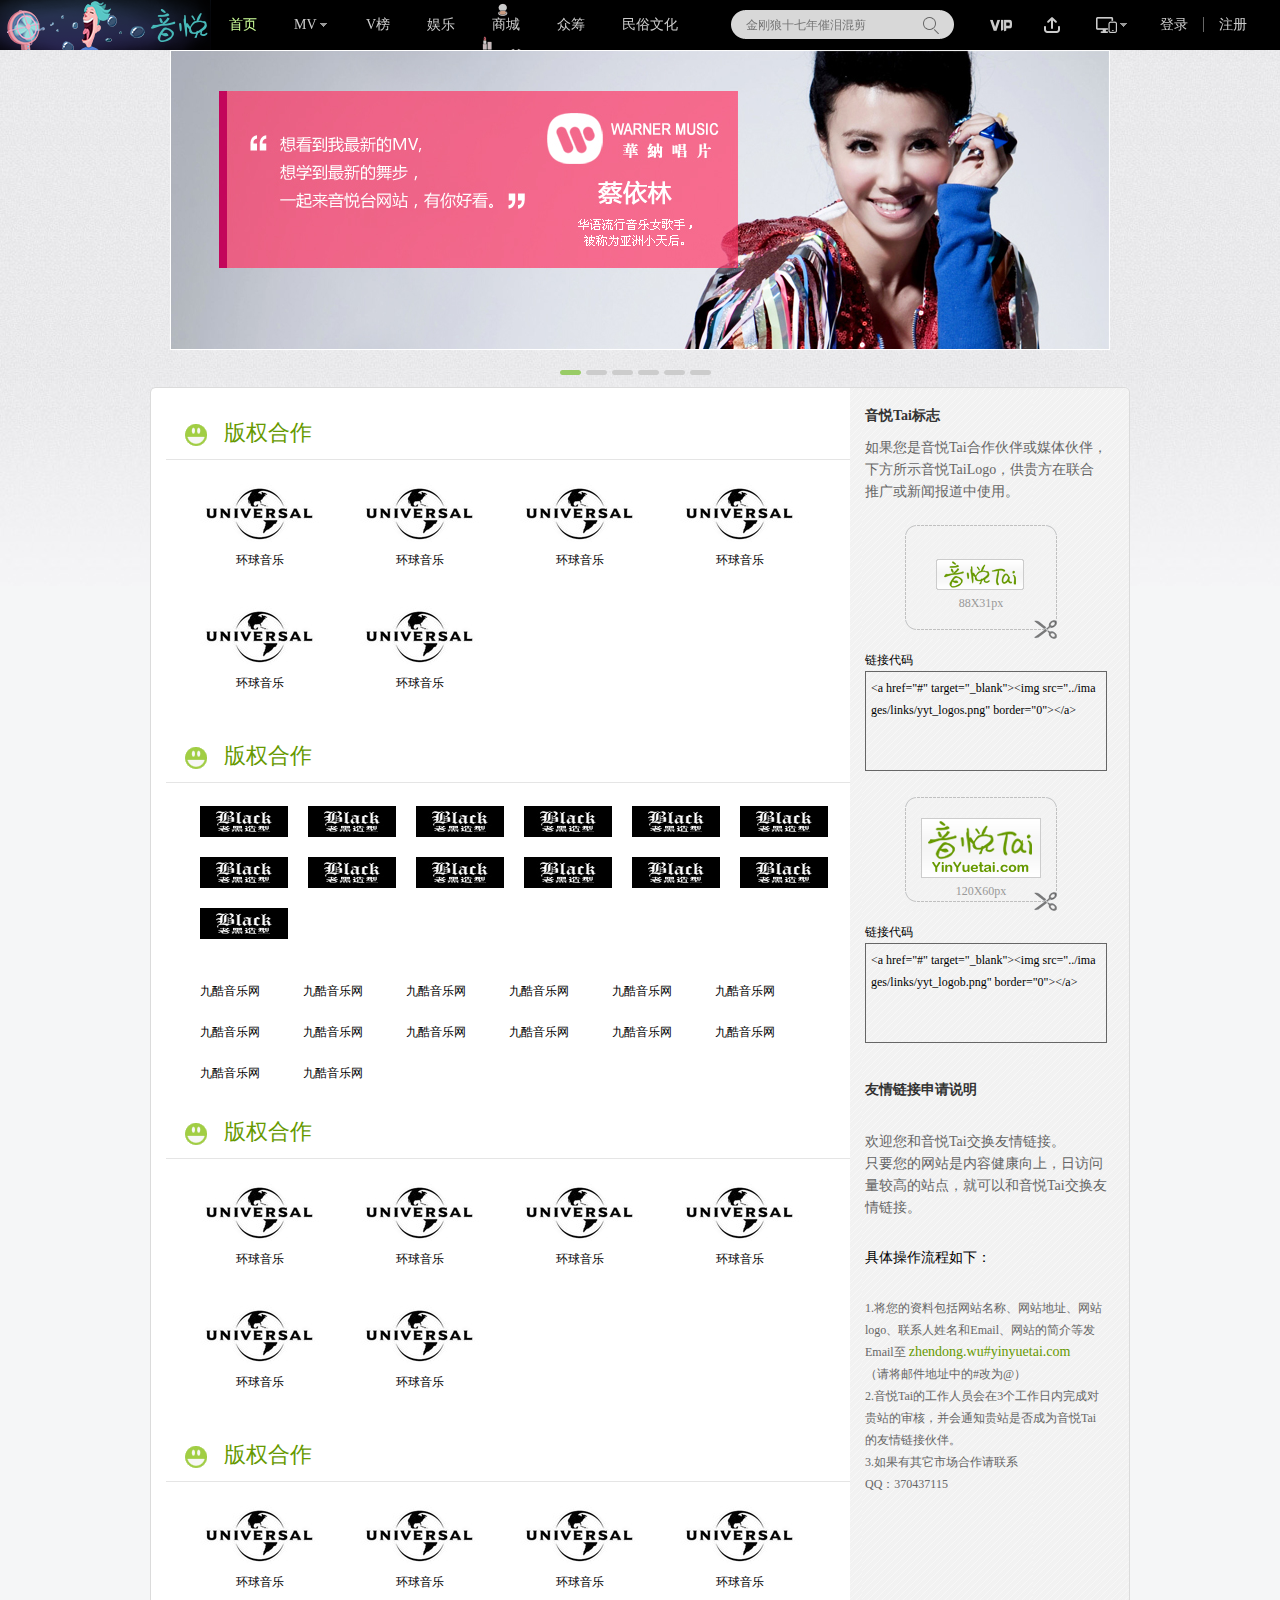
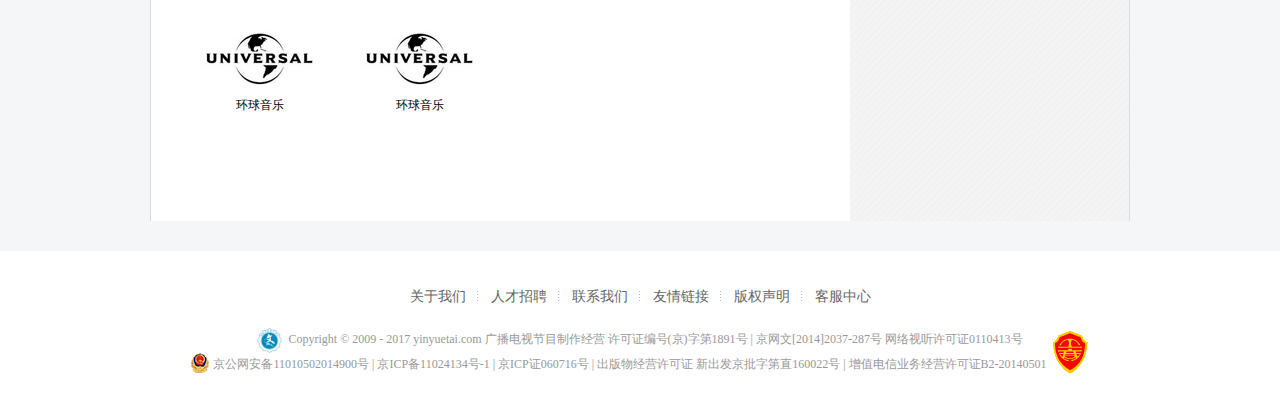
<file: html/links.html>
<!doctype html>
<html lang="en">
<head>
	<meta charset="UTF-8">
	<title>友情链接 -- 音悦Tai-让娱乐更美好</title>
    <link rel="shortcut icon" href="../images/favicon.ico" type="image/x-icon" />
	<link rel="stylesheet" href="../css/reset.css">
	<link rel="stylesheet" href="../css/top_nav.css">
	<link rel="stylesheet" href="../css/links.css">
    <script src="../js/jquery-1.7.2.js"></script>
    <script src="../js/common.js"></script>
    <script>
    	$(function (){
    		(function(){
				var timer = null;
				function autoPlay(){

					var i = 0;
					clearInterval(timer);
					timer = setInterval(function (){
						i++;
						if ( i == 6 ) i = 0;
						$('.cycle_image .btn li').removeClass('active');
						$('.cycle_image .silde img').addClass('hide').stop().animate({
							opacity: 0,
							zIndex:0
						},1000);

						$('.cycle_image .btn li').eq(i).addClass('active');
						$('.cycle_image .silde img').removeClass('hide').eq(i).stop().animate({
							opacity: 1,
							zIndex: 1
						},1000);

					},3000);
				}

				autoPlay();

				$('.cycle_image .btn li').click(function (){
					clearInterval(timer);
					$('.cycle_image .btn li').removeClass('active');
					$(this).addClass('active');
					$('.cycle_image .silde img').addClass('hide').stop().animate({
						opacity: 0,
						zIndex:0
					},1000);
					$(".cycle_image .silde img").removeClass('hide').eq($(this).index()).stop().animate({
						opacity: 1,
						zIndex: 1
					},1000);
				});
				$('.cycle_image .btn').mouseout(function (){
					autoPlay();
				});
			})(); 
    	});
    </script>
</head>
<body>
	<div class="back_top"><a href="javascript:;"><img src="../images/returntop.png" alt=""></a></div>
	<nav class="top_main clearfix">
        <div class="top_left fl">
            <div class="logo fl">
                <a href="../index.html"><h1>音悦Tai - 让娱乐更美好</h1></a>
            </div>
            <ul class="top_nav fl">
                <li class=" fl"><a href="../index.html">首页</a></li>
                <li class="mv_box fl">
                    <a class="clearfix" href="mv.html"><span class="fl">MV</span><i class="fl"></i></a>
                    <ul class="mv_list">
                        <li><a href="#">韩流频道</a></li>
                        <li><a href="#">华语频道</a></li>
                        <li><a href="#">欧美频道</a></li>
                        <li><a href="#">日语频道</a></li>
                        <li><a href="#">粉丝聚焦</a></li>
                    </ul>
                </li>
                <li class="fl"><a href="vchart.html">V榜</a></li>
                <li class="fl"><a href="news.html">娱乐</a></li>
                <li class="fl"><a href="shop.html">商城</a></li>
                <li class="fl"><a href="funding.html">众筹</a></li>
                <li class="fl"><a href="folkCulture.html">民俗文化</a></li>
            </ul>
        </div>
        <div class="top_right fr">
            <ul class="func clearfix">
                <li class="search_bar fl">
                    <div></div>
                    <div></div>
                    <form action="http://so.yinyuetai.com">
                        <div class="search_box"><input type="text" placeholder="金刚狼十七年催泪混剪"><i></i></div>
                    </form>
                    <div class="search_bar_down">
                        <ul>
                            <li><a href="#">夏日女团清凉回归</a> </li>
                            <li><a href="#">exo歌曲demo大合集</a> </li>
                            <li><a href="#">林肯公园主唱自杀身亡</a> </li>
                            <li><a href="#">天了噜！薛之谦田馥甄</a> </li>
                            <li><a href="#">暑期档电视剧OST友情大放送</a> </li>
                            <li><a href="#">2017下半年要回归的KPOP团！</a> </li>
                            <li><a href="#">楚乔宇文玥昨天接吻</a> </li>
                            <li><a href="#">金泰妍最佳舞台演唱合集！超棒</a> </li>
                            <li><a href="#">吴青峰未发表作品《只有可以》</a> </li>
                            <li><a href="#">男生跳女版舞步究！？</a></li>
                        </ul>
                    </div>
                </li>
                <li class="top_vip fl"><a href="#"></a></li>
                <li class="top_up fl"><a href="#"></a></li>
                <li class="top_share fl">
                    <a class="clearfix" href="#"><span class="fl"></span><i class="fl"></i></a>
                    <ul class="share_list">
                        <li><a href="#">移动客户端</a></li>
                        <li><a href="#">PC客户端</a></li>
                        <li><a href="#">Star明星直播</a></li>
                    </ul>
                </li>
                <li class="login_bar fl">
                    <a class="login" href="#">登录</a>
                    <a class="reg" href="#">注册</a>
                </li>
            </ul>
        </div>
    </nav>


	<div class="cycle_image">
		<div class="silde">
			<img src="../images/links/lb_cyl.jpg" alt="蔡依林">
			<img class="hide" src="../images/links/lb_cy.jpg" alt="蔡妍">
			<img class="hide" src="../images/links/lb_mww.jpg" alt="莫文蔚">
			<img class="hide" src="../images/links/lb_jyr.jpg" alt="江映蓉">
			<img class="hide" src="../images/links/lb_hj.jpg" alt="何洁">
			<img class="hide" src="../images/links/lb_tw.jpg" alt="Tamas Wells">
		</div>
		<ul class="btn clearfix">
			<li class="active fl"><a href="#"></a></li>
			<li class="fl"><a href="#"></a></li>
			<li class="fl"><a href="#"></a></li>
			<li class="fl"><a href="#"></a></li>
			<li class="fl"><a href="#"></a></li>
			<li class="fl"><a href="#"></a></li>
		</ul>
	</div>
	<div class="links_main">
		<div class="main_bg clearfix">
			<div class="main_bg_l fl">
				<section class="company">
					<h2>版权合作</h2>
					<ul class="clearfix">
						<li class="fl">
							<a class="com_pic" href="#" target="_blank" title="环球音乐"><img src="../images/links/company_1.jpg" alt="环球音乐"></a>
							<p class="com_name">
								<a href="#" target="_blank" title="环球音乐">环球音乐</a>
							</p>
						</li>
						<li class="fl">
							<a class="com_pic" href="#" target="_blank" title="环球音乐"><img src="../images/links/company_1.jpg" alt="环球音乐"></a>
							<p class="com_name">
								<a href="#" target="_blank" title="环球音乐">环球音乐</a>
							</p>
						</li>
						<li class="fl">
							<a class="com_pic" href="#" target="_blank" title="环球音乐"><img src="../images/links/company_1.jpg" alt="环球音乐"></a>
							<p class="com_name">
								<a href="#" target="_blank" title="环球音乐">环球音乐</a>
							</p>
						</li>
						<li class="fl">
							<a class="com_pic" href="#" target="_blank" title="环球音乐"><img src="../images/links/company_1.jpg" alt="环球音乐"></a>
							<p class="com_name">
								<a href="#" target="_blank" title="环球音乐">环球音乐</a>
							</p>
						</li>
						<li class="fl">
							<a class="com_pic" href="#" target="_blank" title="环球音乐"><img src="../images/links/company_1.jpg" alt="环球音乐"></a>
							<p class="com_name">
								<a href="#" target="_blank" title="环球音乐">环球音乐</a>
							</p>
						</li>
						<li class="fl">
							<a class="com_pic" href="#" target="_blank" title="环球音乐"><img src="../images/links/company_1.jpg" alt="环球音乐"></a>
							<p class="com_name">
								<a href="#" target="_blank" title="环球音乐">环球音乐</a>
							</p>
						</li>
					</ul>
				</section>
				<section class="company link">
					<h2>版权合作</h2>
					<ul class="clearfix">
						<li class="fl">
							<a class="com_pic" href="#" target="_blank" title="环球音乐"><img src="../images/links/link_1.jpg" alt="环球音乐"></a>
						</li>
						<li class="fl">
							<a class="com_pic" href="#" target="_blank" title="环球音乐"><img src="../images/links/link_1.jpg" alt="环球音乐"></a>
						</li>
						<li class="fl">
							<a class="com_pic" href="#" target="_blank" title="环球音乐"><img src="../images/links/link_1.jpg" alt="环球音乐"></a>
						</li>
						<li class="fl">
							<a class="com_pic" href="#" target="_blank" title="环球音乐"><img src="../images/links/link_1.jpg" alt="环球音乐"></a>
						</li>
						<li class="fl">
							<a class="com_pic" href="#" target="_blank" title="环球音乐"><img src="../images/links/link_1.jpg" alt="环球音乐"></a>
						</li>
						<li class="fl">
							<a class="com_pic" href="#" target="_blank" title="环球音乐"><img src="../images/links/link_1.jpg" alt="环球音乐"></a>
						</li>
						<li class="fl">
							<a class="com_pic" href="#" target="_blank" title="环球音乐"><img src="../images/links/link_1.jpg" alt="环球音乐"></a>
						</li>
						<li class="fl">
							<a class="com_pic" href="#" target="_blank" title="环球音乐"><img src="../images/links/link_1.jpg" alt="环球音乐"></a>
						</li>
						<li class="fl">
							<a class="com_pic" href="#" target="_blank" title="环球音乐"><img src="../images/links/link_1.jpg" alt="环球音乐"></a>
						</li>
						<li class="fl">
							<a class="com_pic" href="#" target="_blank" title="环球音乐"><img src="../images/links/link_1.jpg" alt="环球音乐"></a>
						</li>
						<li class="fl">
							<a class="com_pic" href="#" target="_blank" title="环球音乐"><img src="../images/links/link_1.jpg" alt="环球音乐"></a>
						</li>
						<li class="fl">
							<a class="com_pic" href="#" target="_blank" title="环球音乐"><img src="../images/links/link_1.jpg" alt="环球音乐"></a>
						</li>
						<li class="fl">
							<a class="com_pic" href="#" target="_blank" title="环球音乐"><img src="../images/links/link_1.jpg" alt="环球音乐"></a>
						</li>
					</ul>
					<ul class="clearfix link_words">
						<li class="fl">
							<a class="com_pic" href="#" target="_blank" title="九酷音乐网">九酷音乐网</a>
						</li>
						<li class="fl">
							<a class="com_pic" href="#" target="_blank" title="九酷音乐网">九酷音乐网</a>
						</li>
						<li class="fl">
							<a class="com_pic" href="#" target="_blank" title="九酷音乐网">九酷音乐网</a>
						</li>
						<li class="fl">
							<a class="com_pic" href="#" target="_blank" title="九酷音乐网">九酷音乐网</a>
						</li>
						<li class="fl">
							<a class="com_pic" href="#" target="_blank" title="九酷音乐网">九酷音乐网</a>
						</li>
						<li class="fl">
							<a class="com_pic" href="#" target="_blank" title="九酷音乐网">九酷音乐网</a>
						</li>
						<li class="fl">
							<a class="com_pic" href="#" target="_blank" title="九酷音乐网">九酷音乐网</a>
						</li>
						<li class="fl">
							<a class="com_pic" href="#" target="_blank" title="九酷音乐网">九酷音乐网</a>
						</li>
						<li class="fl">
							<a class="com_pic" href="#" target="_blank" title="九酷音乐网">九酷音乐网</a>
						</li>
						<li class="fl">
							<a class="com_pic" href="#" target="_blank" title="九酷音乐网">九酷音乐网</a>
						</li>
						<li class="fl">
							<a class="com_pic" href="#" target="_blank" title="九酷音乐网">九酷音乐网</a>
						</li>
						<li class="fl">
							<a class="com_pic" href="#" target="_blank" title="九酷音乐网">九酷音乐网</a>
						</li>
						<li class="fl">
							<a class="com_pic" href="#" target="_blank" title="九酷音乐网">九酷音乐网</a>
						</li>
						<li class="fl">
							<a class="com_pic" href="#" target="_blank" title="九酷音乐网">九酷音乐网</a>
						</li>
					</ul>
				</section>
				<section class="company">
					<h2>版权合作</h2>
					<ul class="clearfix">
						<li class="fl">
							<a class="com_pic" href="#" target="_blank" title="环球音乐"><img src="../images/links/company_1.jpg" alt="环球音乐"></a>
							<p class="com_name">
								<a href="#" target="_blank" title="环球音乐">环球音乐</a>
							</p>
						</li>
						<li class="fl">
							<a class="com_pic" href="#" target="_blank" title="环球音乐"><img src="../images/links/company_1.jpg" alt="环球音乐"></a>
							<p class="com_name">
								<a href="#" target="_blank" title="环球音乐">环球音乐</a>
							</p>
						</li>
						<li class="fl">
							<a class="com_pic" href="#" target="_blank" title="环球音乐"><img src="../images/links/company_1.jpg" alt="环球音乐"></a>
							<p class="com_name">
								<a href="#" target="_blank" title="环球音乐">环球音乐</a>
							</p>
						</li>
						<li class="fl">
							<a class="com_pic" href="#" target="_blank" title="环球音乐"><img src="../images/links/company_1.jpg" alt="环球音乐"></a>
							<p class="com_name">
								<a href="#" target="_blank" title="环球音乐">环球音乐</a>
							</p>
						</li>
						<li class="fl">
							<a class="com_pic" href="#" target="_blank" title="环球音乐"><img src="../images/links/company_1.jpg" alt="环球音乐"></a>
							<p class="com_name">
								<a href="#" target="_blank" title="环球音乐">环球音乐</a>
							</p>
						</li>
						<li class="fl">
							<a class="com_pic" href="#" target="_blank" title="环球音乐"><img src="../images/links/company_1.jpg" alt="环球音乐"></a>
							<p class="com_name">
								<a href="#" target="_blank" title="环球音乐">环球音乐</a>
							</p>
						</li>
					</ul>
				</section>
				<section class="company">
					<h2>版权合作</h2>
					<ul class="clearfix">
						<li class="fl">
							<a class="com_pic" href="#" target="_blank" title="环球音乐"><img src="../images/links/company_1.jpg" alt="环球音乐"></a>
							<p class="com_name">
								<a href="#" target="_blank" title="环球音乐">环球音乐</a>
							</p>
						</li>
						<li class="fl">
							<a class="com_pic" href="#" target="_blank" title="环球音乐"><img src="../images/links/company_1.jpg" alt="环球音乐"></a>
							<p class="com_name">
								<a href="#" target="_blank" title="环球音乐">环球音乐</a>
							</p>
						</li>
						<li class="fl">
							<a class="com_pic" href="#" target="_blank" title="环球音乐"><img src="../images/links/company_1.jpg" alt="环球音乐"></a>
							<p class="com_name">
								<a href="#" target="_blank" title="环球音乐">环球音乐</a>
							</p>
						</li>
						<li class="fl">
							<a class="com_pic" href="#" target="_blank" title="环球音乐"><img src="../images/links/company_1.jpg" alt="环球音乐"></a>
							<p class="com_name">
								<a href="#" target="_blank" title="环球音乐">环球音乐</a>
							</p>
						</li>
						<li class="fl">
							<a class="com_pic" href="#" target="_blank" title="环球音乐"><img src="../images/links/company_1.jpg" alt="环球音乐"></a>
							<p class="com_name">
								<a href="#" target="_blank" title="环球音乐">环球音乐</a>
							</p>
						</li>
						<li class="fl">
							<a class="com_pic" href="#" target="_blank" title="环球音乐"><img src="../images/links/company_1.jpg" alt="环球音乐"></a>
							<p class="com_name">
								<a href="#" target="_blank" title="环球音乐">环球音乐</a>
							</p>
						</li>
					</ul>
				</section>
			</div>
			<div class="main_bg_r fl">
				<div class="logo_des">
					<div class="logo_word">
						<strong>音悦Tai标志</strong>

						<p class="biaozhi">如果您是音悦Tai合作伙伴或媒体伙伴，下方所示音悦TaiLogo，供贵方在联合推广或新闻报道中使用。</p>
					</div>
					<div class="logo_pic">
						<div class="marks">
							<img src="../images/links/yyt_logos.png" alt="上音悦台 看好音乐" title="上音悦台 看好音乐">
							<span>88X31px</span>
						</div>
						<div class="left" style="width: 100%">链接代码</div>
						<div class="code" title="上音悦台 看好音乐">
							&lt;a href="#" target="_blank"&gt;&lt;img
							src="../images/links/yyt_logos.png" border="0"&gt;&lt;/a&gt;
						</div>
						<div class="marks markl">
							<img src="../images/links/yyt_logob.png" alt="上音悦台 看好音乐" title="上音悦台 看好音乐">
							<span>120X60px</span>
						</div>
						<div class="left" style="width: 100%">链接代码</div>
						<div class="code" title="上音悦台 看好音乐">
							&lt;a href="#" target="_blank"&gt;&lt;img
							src="../images/links/yyt_logob.png" border="0"&gt;&lt;/a&gt;
						</div>
					</div>
				</div>
				<div class="apply_des">
					<div class="logo_word l_word">
						<strong>友情链接申请说明</strong>
						<p>欢迎您和音悦Tai交换友情链接。<br>只要您的网站是内容健康向上，日访问量较高的站点，就可以和音悦Tai交换友情链接。</p>
						<dl>
							<dt>具体操作流程如下：</dt>
							<dd>
								<p>1.将您的资料包括网站名称、网站地址、网站logo、联系人姓名和Email、网站的简介等发Email至 <a class="mail" href="#">zhendong.wu#yinyuetai.com</a><br>（请将邮件地址中的#改为@）
								</p>
								<p>2.音悦Tai的工作人员会在3个工作日内完成对贵站的审核，并会通知贵站是否成为音悦Tai的友情链接伙伴。</p>
								<p>3.如果有其它市场合作请联系<br>QQ：370437115</p>
							</dd>
						</dl>
					</div>
				</div>
			</div>
		</div>
	</div>

	<div class="footer_main">
	    <p class="footer_links">
	        <a href="article3.html">关于我们</a>
	        <span></span>
	        <a href="joinus.html">人才招聘</a>
	        <span></span>
	        <a href="article1.html">联系我们</a>
	        <span></span>
	        <a href="links.html">友情链接</a>
	        <span></span>
	        <a href="article4.html">版权声明</a>
	        <span></span>
	        <a href="service.html">客服中心</a>
	    </p>

	    <p class="footer_copy">
	        <a href="#"><img src="../images/culture.png" alt=""
	                         style="vertical-align: top;width:25px;height:25px;margin-right:3px;"></a>
	        Copyright © 2009 - 2017 yinyuetai.com 广播电视节目制作经营 许可证编号(京)字第1891号 |
	        <a href="#">京网文[2014]2037-287号</a>
	        <a href="#">网络视听许可证0110413号</a>
	        <br>
	        <a href="#"><img src="../images/ghs.png" alt="" style="vertical-align: top;"> 京公网安备11010502014900号 </a>
	        | 京ICP备11024134号-1 | 京ICP证060716号 | 出版物经营许可证
	        <a href="#">新出发京批字第直160022号</a>
	        | 增值电信业务经营许可证B2-20140501
	        <a href="#"><img src="../images/biaoshi.gif" alt="" style="vertical-align: top; margin-top: -25px;"></a>

	    </p>
	</div>	
	
</body>
</html>
</file>
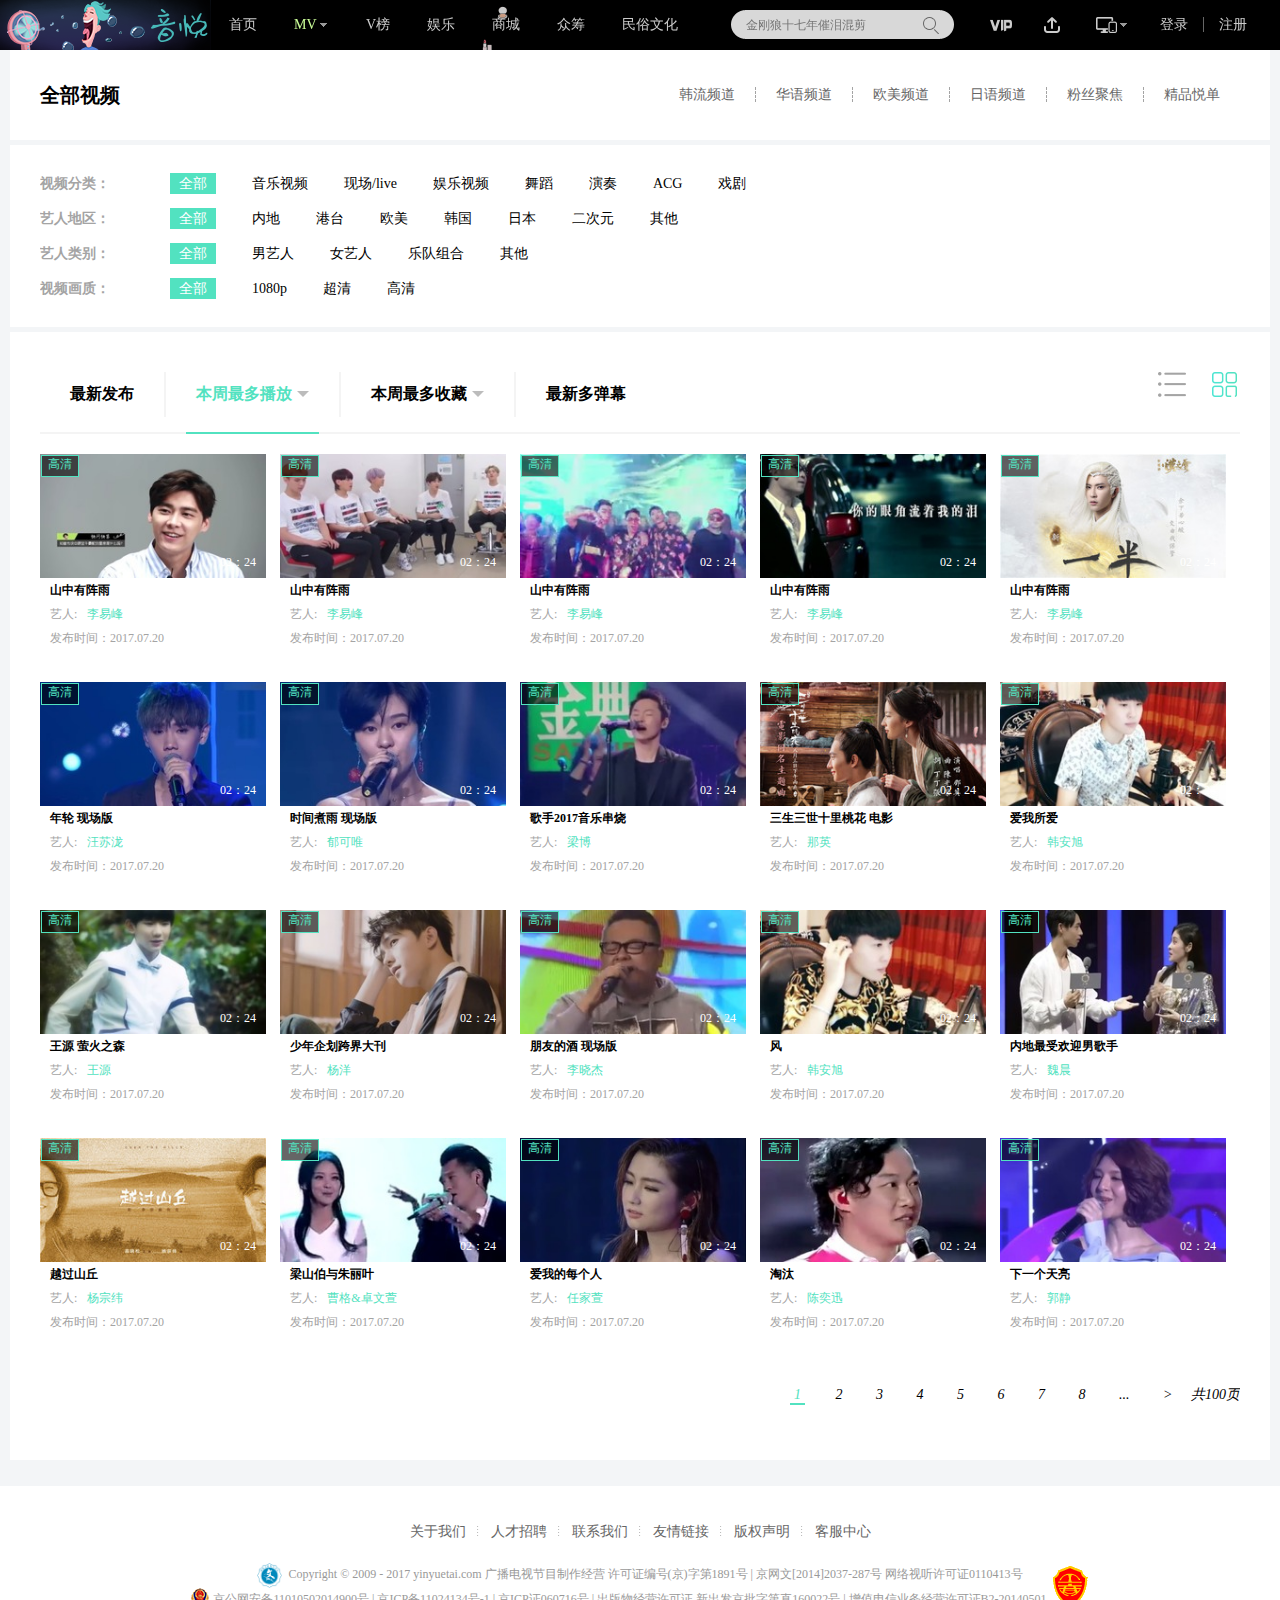
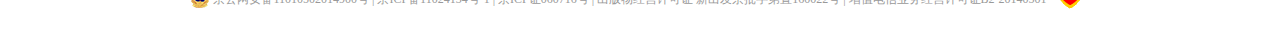
<file: html/mv.html>
<!DOCTYPE html>
<html>
<head lang="en">
    <meta charset="UTF-8">
    <title>MV(王爱敏)</title>
    <link rel="shortcut icon" href="../images/favicon.ico" type="image/x-icon" />
    <link rel="stylesheet" type="text/css" href="../css/reset.css"/>
    <link rel="stylesheet" href="../css/top_nav.css">
    <link rel="stylesheet" type="text/css" href="../css/mv.css"/>
    <script src="../js/jquery-1.7.2.js"></script>
    <script src="../js/common.js"></script>
</head>
<body>
<div class="back_top"><a href="javascript:;"><img src="../images/returntop.png" alt=""></a></div>
<header class="header"></header>
<nav class="top_main clearfix">
    <div class="top_left fl">
        <div class="logo fl">
            <a href="../index.html"><h1>音悦Tai - 让娱乐更美好</h1></a>
        </div>
        <ul class="top_nav fl">
            <li class=" fl"><a href="../index.html">首页</a></li>
            <li class="mv_box fl">
                <a class="clearfix" href="mv.html"><span class="fl">MV</span><i class="fl"></i></a>
                <ul class="mv_list">
                    <li><a href="#">韩流频道</a></li>
                    <li><a href="#">华语频道</a></li>
                    <li><a href="#">欧美频道</a></li>
                    <li><a href="#">日语频道</a></li>
                    <li><a href="#">粉丝聚焦</a></li>
                </ul>
            </li>
            <!----------------------------------------------------------------->
            <li class="fl"><a href="vchart.html">V榜</a></li>
            <li class="fl"><a href="news.html">娱乐</a></li>
            <li class="fl"><a href="shop.html">商城</a></li>
            <li class="fl"><a href="funding.html">众筹</a></li>
            <li class="fl"><a href="folkCulture.html">民俗文化</a></li>
            <!----------------------------------------------------------------->
        </ul>
    </div>
    <div class="top_right fr">
        <ul class="func clearfix">
            <li class="search_bar fl">
                <div></div>
                <div></div>
                <form action="http://so.yinyuetai.com">
                    <div class="search_box"><input type="text" placeholder="金刚狼十七年催泪混剪"><i></i></div>
                </form>
                <div class="search_bar_down">
                    <ul>
                        <li><a href="#">夏日女团清凉回归</a> </li>
                        <li><a href="#">exo歌曲demo大合集</a> </li>
                        <li><a href="#">林肯公园主唱自杀身亡</a> </li>
                        <li><a href="#">天了噜！薛之谦田馥甄</a> </li>
                        <li><a href="#">暑期档电视剧OST友情大放送</a> </li>
                        <li><a href="#">2017下半年要回归的KPOP团！</a> </li>
                        <li><a href="#">楚乔宇文玥昨天接吻</a> </li>
                        <li><a href="#">金泰妍最佳舞台演唱合集！超棒</a> </li>
                        <li><a href="#">吴青峰未发表作品《只有可以》</a> </li>
                        <li><a href="#">男生跳女版舞步究！？</a></li>
                    </ul>
                </div>
            </li>
            <li class="top_vip fl"><a href="#"></a></li>
            <li class="top_up fl"><a href="#"></a></li>
            <li class="top_share fl">
                <a class="clearfix" href="#"><span class="fl"></span><i class="fl"></i></a>
                <ul class="share_list">
                    <li><a href="#">移动客户端</a></li>
                    <li><a href="#">PC客户端</a></li>
                    <li><a href="#">Star明星直播</a></li>
                </ul>
            </li>
            <li class="login_bar fl">
                <a class="login" href="#">登录</a>
                <a class="reg" href="#">注册</a>
            </li>
        </ul>
    </div>
</nav>
<section class="content">
    <!--全部视频+导航条-->
    <section class="nav">
        <h3>全部视频</h3>
        <ul class="nav-list">
            <li><a href="#">韩流频道</a></li>
            <li><a href="#">华语频道</a></li>
            <li><a href="#">欧美频道</a></li>
            <li><a href="#">日语频道</a></li>
            <li><a href="#">粉丝聚焦 </a></li>
            <li><a href="#" class="none">精品悦单</a></li>
        </ul>
    </section>
    <!--子导航-->
    <section class="subnav">
        <div class="subnav-box">
            <div class="subnav-1">
                <h4>视频分类：</h4>
                <ul>
                    <li><a href="#" class="subnav-a">全部</a></li>
                    <li><a href="#">音乐视频</a></li>
                    <li><a href="#">现场/live</a></li>
                    <li><a href="#">娱乐视频</a></li>
                    <li><a href="#">舞蹈</a></li>
                    <li><a href="#">演奏</a></li>
                    <li><a href="#">ACG</a></li>
                    <li><a href="#">戏剧</a></li>
                </ul>
            </div>
            <div class="subnav-1">
                <h4>艺人地区：</h4>
                <ul>
                    <li><a href="#" class="subnav-a">全部</a></li>
                    <li><a href="#">内地</a></li>
                    <li><a href="#">港台</a></li>
                    <li><a href="#">欧美</a></li>
                    <li><a href="#">韩国</a></li>
                    <li><a href="#">日本</a></li>
                    <li><a href="#">二次元</a></li>
                    <li><a href="#">其他</a></li>
                </ul>
            </div>
            <div class="subnav-1">
                <h4>艺人类别：</h4>
                <ul>
                    <li><a href="#" class="subnav-a">全部</a></li>
                    <li><a href="#">男艺人</a></li>
                    <li><a href="#">女艺人</a></li>
                    <li><a href="#">乐队组合</a></li>
                    <li><a href="#">其他</a></li>
                </ul>
            </div>
            <div class="subnav-1">
                <h4>视频画质：</h4>
                <ul>
                    <li><a href="#" class="subnav-a">全部</a></li>
                    <li><a href="#">1080p</a></li>
                    <li><a href="#">超清</a></li>
                    <li><a href="#">高清</a></li>
                </ul>
            </div>
        </div>
    </section>
    <!--视频内容-->
    <section class="container-box">
        <div class="container">
            <!--最新发布-->
            <div class="menu">
                <div class="menu-left clearfix">
                    <div class="menu-left-1 fl"><a href="#"><span>最新发布</span></a></div>
                    <div class="menu-left-1 fl"><a href="#" class="border"><span>本周最多播放</span><i></i></a>
                        <ul>
                            <li><a href="#">今日</a></li>
                            <li><a href="#">本周</a></li>
                            <li><a href="#">本月</a></li>
                            <li><a href="#">全部</a></li>
                    </ul>
                    </div>
                    <div class="menu-left-1 fl"><a href="#" class="tubiao"><span>本周最多收藏</span><i></i></a>
                        <ul>
                            <li><a href="#">今日</a></li>
                            <li><a href="#">本周</a></li>
                            <li><a href="#">本月</a></li>
                            <li><a href="#">全部</a></li>
                        </ul>
                    </div>
                    <div class="menu-left-1 fl"><a href="#"><span>最新多弹幕</span></a></div>
                </div>
                <div class="menu-right clearfix">
                    <a href="#" class="menu-right-a fl"></a>
                    <a href="#" class="menu-right-b fl" ></a>
                </div>
            </div>
            <!--视频列表-->
            <div class="mv">
                <ul class="mv-list">
                    <li><a href="#"><img src="../images/mv/mv-1.jpg"/>
                        <span class="text">高清</span>
                        <span class="time">02：24</span>
                        <span class="hover-bg"></span></a>
                        <a href="#" class="tags">
                            <h4>山中有阵雨</h4>
                            <p>艺人:<span>李易峰</span></p>
                            <p>发布时间：2017.07.20</p>
                        </a>
                    </li>
                    <li><a href="#"><img src="../images/mv/mv-2.jpg"/>
                        <span class="text">高清</span>
                        <span class="time">02：24</span>
                        <span class="hover-bg"></span></a>
                        <a href="#" class="tags">
                            <h4>山中有阵雨</h4>
                            <p>艺人:<span>李易峰</span></p>
                            <p>发布时间：2017.07.20</p>
                        </a>
                    </li>
                    <li><a href="#"><img src="../images/mv/mv-3.jpg"/>
                        <span class="text">高清</span>
                        <span class="time">02：24</span>
                        <span class="hover-bg"></span></a>
                        <a href="#" class="tags">
                            <h4>山中有阵雨</h4>
                            <p>艺人:<span>李易峰</span></p>
                            <p>发布时间：2017.07.20</p>
                        </a>
                    </li>
                    <li><a href="#"><img src="../images/mv/mv-4.jpg"/>
                        <span class="text">高清</span>
                        <span class="time">02：24</span>
                        <span class="hover-bg"></span></a>
                        <a href="#" class="tags">
                            <h4>山中有阵雨</h4>
                            <p>艺人:<span>李易峰</span></p>
                            <p>发布时间：2017.07.20</p>
                        </a>
                    </li>
                    <li><a href="#"><img src="../images/mv/mv-5.jpg"/>
                        <span class="text">高清</span>
                        <span class="time">02：24</span>
                        <span class="hover-bg"></span></a>
                        <a href="#" class="tags">
                            <h4>山中有阵雨</h4>
                            <p>艺人:<span>李易峰</span></p>
                            <p>发布时间：2017.07.20</p>
                        </a>
                    </li>
                    <li><a href="#"><img src="../images/mv/mv-6.jpg"/>
                        <span class="text">高清</span>
                        <span class="time">02：24</span>
                        <span class="hover-bg"></span></a>
                        <a href="#" class="tags">
                            <h4>年轮  现场版</h4>
                            <p>艺人:<span>汪苏泷</span></p>
                            <p>发布时间：2017.07.20</p>
                        </a>
                    </li>
                    <li><a href="#"><img src="../images/mv/mv-7.jpg"/>
                        <span class="text">高清</span>
                        <span class="time">02：24</span>
                        <span class="hover-bg"></span></a>
                        <a href="#" class="tags">
                            <h4>时间煮雨 现场版</h4>
                            <p>艺人:<span>郁可唯</span></p>
                            <p>发布时间：2017.07.20</p>
                        </a>
                    </li>
                    <li><a href="#"><img src="../images/mv/mv-8.jpg"/>
                        <span class="text">高清</span>
                        <span class="time">02：24</span>
                        <span class="hover-bg"></span></a>
                        <a href="#" class="tags">
                            <h4>歌手2017音乐串烧</h4>
                            <p>艺人:<span>梁博</span></p>
                            <p>发布时间：2017.07.20</p>
                        </a>
                    </li>
                    <li><a href="#"><img src="../images/mv/mv-9.jpg"/>
                        <span class="text">高清</span>
                        <span class="time">02：24</span>
                        <span class="hover-bg"></span></a>
                        <a href="#" class="tags">
                            <h4>三生三世十里桃花  电影</h4>
                            <p>艺人:<span>那英</span></p>
                            <p>发布时间：2017.07.20</p>
                        </a>
                    </li>
                    <li><a href="#"><img src="../images/mv/mv-10.jpg"/>
                        <span class="text">高清</span>
                        <span class="time">02：24</span>
                        <span class="hover-bg"></span></a>
                        <a href="#" class="tags">
                            <h4>爱我所爱</h4>
                            <p>艺人:<span>韩安旭</span></p>
                            <p>发布时间：2017.07.20</p>
                        </a>
                    </li>
                    <li><a href="#"><img src="../images/mv/mv-11.jpg"/>
                        <span class="text">高清</span>
                        <span class="time">02：24</span>
                        <span class="hover-bg"></span></a>
                        <a href="#" class="tags">
                            <h4>王源 萤火之森</h4>
                            <p>艺人:<span>王源</span></p>
                            <p>发布时间：2017.07.20</p>
                        </a>
                    </li>
                    <li><a href="#"><img src="../images/mv/mv-12.jpg"/>
                        <span class="text">高清</span>
                        <span class="time">02：24</span>
                        <span class="hover-bg"></span></a>
                        <a href="#" class="tags">
                            <h4>少年企划跨界大刊</h4>
                            <p>艺人:<span>杨洋</span></p>
                            <p>发布时间：2017.07.20</p>
                        </a>
                    </li>
                    <li><a href="#"><img src="../images/mv/mv-13.jpg"/>
                        <span class="text">高清</span>
                        <span class="time">02：24</span>
                        <span class="hover-bg"></span></a>
                        <a href="#" class="tags">
                            <h4>朋友的酒 现场版</h4>
                            <p>艺人:<span>李晓杰</span></p>
                            <p>发布时间：2017.07.20</p>
                        </a>
                    </li>
                    <li><a href="#"><img src="../images/mv/mv-14.jpg"/>
                        <span class="text">高清</span>
                        <span class="time">02：24</span>
                        <span class="hover-bg"></span></a>
                        <a href="#" class="tags">
                            <h4>风</h4>
                            <p>艺人:<span>韩安旭</span></p>
                            <p>发布时间：2017.07.20</p>
                        </a>
                    </li>
                    <li><a href="#"><img src="../images/mv/mv-15.jpg"/>
                        <span class="text">高清</span>
                        <span class="time">02：24</span>
                        <span class="hover-bg"></span></a>
                        <a href="#" class="tags">
                            <h4>内地最受欢迎男歌手</h4>
                            <p>艺人:<span>魏晨</span></p>
                            <p>发布时间：2017.07.20</p>
                        </a>
                    </li>
                    <li><a href="#"><img src="../images/mv/mv-16.jpg"/>
                        <span class="text">高清</span>
                        <span class="time">02：24</span>
                        <span class="hover-bg"></span></a>
                        <a href="#" class="tags">
                            <h4>越过山丘</h4>
                            <p>艺人:<span>杨宗纬</span></p>
                            <p>发布时间：2017.07.20</p>
                        </a>
                    </li>
                    <li><a href="#"><img src="../images/mv/mv-17.jpg"/>
                        <span class="text">高清</span>
                        <span class="time">02：24</span>
                        <span class="hover-bg"></span></a>
                        <a href="#" class="tags">
                            <h4>梁山伯与朱丽叶</h4>
                            <p>艺人:<span>曹格&卓文萱</span></p>
                            <p>发布时间：2017.07.20</p>
                        </a>
                    </li>
                    <li><a href="#"><img src="../images/mv/mv-18.jpg"/>
                        <span class="text">高清</span>
                        <span class="time">02：24</span>
                        <span class="hover-bg"></span></a>
                        <a href="#" class="tags">
                            <h4>爱我的每个人</h4>
                            <p>艺人:<span>任家萱</span></p>
                            <p>发布时间：2017.07.20</p>
                        </a>
                    </li>
                    <li><a href="#"><img src="../images/mv/mv-19.jpg"/>
                        <span class="text">高清</span>
                        <span class="time">02：24</span>
                        <span class="hover-bg"></span></a>
                        <a href="#" class="tags">
                            <h4>淘汰</h4>
                            <p>艺人:<span>陈奕迅</span></p>
                            <p>发布时间：2017.07.20</p>
                        </a>
                    </li>
                    <li><a href="#"><img src="../images/mv/mv-20.jpg"/>
                        <span class="text">高清</span>
                        <span class="time">02：24</span>
                        <span class="hover-bg"></span></a>
                        <a href="#" class="tags">
                            <h4>下一个天亮</h4>
                            <p>艺人:<span>郭静</span></p>
                            <p>发布时间：2017.07.20</p>
                        </a>
                    </li>
                </ul>
                <!--视频下侧的页码-->
                <div class="number-box">
                    <div class="number">
                        <span class="page-1">1</span>
                        <a href="#">2</a>
                        <a href="#">3</a>
                        <a href="#">4</a>
                        <a href="#">5</a>
                        <a href="#">6</a>
                        <a href="#">7</a>
                        <a href="#">8</a>
                        <a href="#">...</a>
                        <a href="#">></a>
                        <span class="page-2">共100页</span>
                    </div>
                </div>
            </div>
        </div>
    </section>
</section>
<!--底部-->
<div class="footer_main">
    <p class="footer_links">
        <a href="article3.html">关于我们</a>
        <span></span>
        <a href="joinus.html">人才招聘</a>
        <span></span>
        <a href="article1.html">联系我们</a>
        <span></span>
        <a href="links.html">友情链接</a>
        <span></span>
        <a href="article4.html">版权声明</a>
        <span></span>
        <a href="service.html">客服中心</a>
    </p>

    <p class="footer_copy">
        <a href="#"><img src="../images/culture.png" alt=""
                         style="vertical-align: top;width:25px;height:25px;margin-right:3px;"></a>
        Copyright © 2009 - 2017 yinyuetai.com 广播电视节目制作经营 许可证编号(京)字第1891号 |
        <a href="#">京网文[2014]2037-287号</a>
        <a href="#">网络视听许可证0110413号</a>
        <br>
        <a href="#"><img src="../images/ghs.png" alt="" style="vertical-align: top;"> 京公网安备11010502014900号 </a>
        | 京ICP备11024134号-1 | 京ICP证060716号 | 出版物经营许可证
        <a href="#">新出发京批字第直160022号</a>
        | 增值电信业务经营许可证B2-20140501
        <a href="#"><img src="../images/biaoshi.gif" alt="" style="vertical-align: top; margin-top: -25px;"></a>

    </p>
</div>
</body>
</html>
</file>
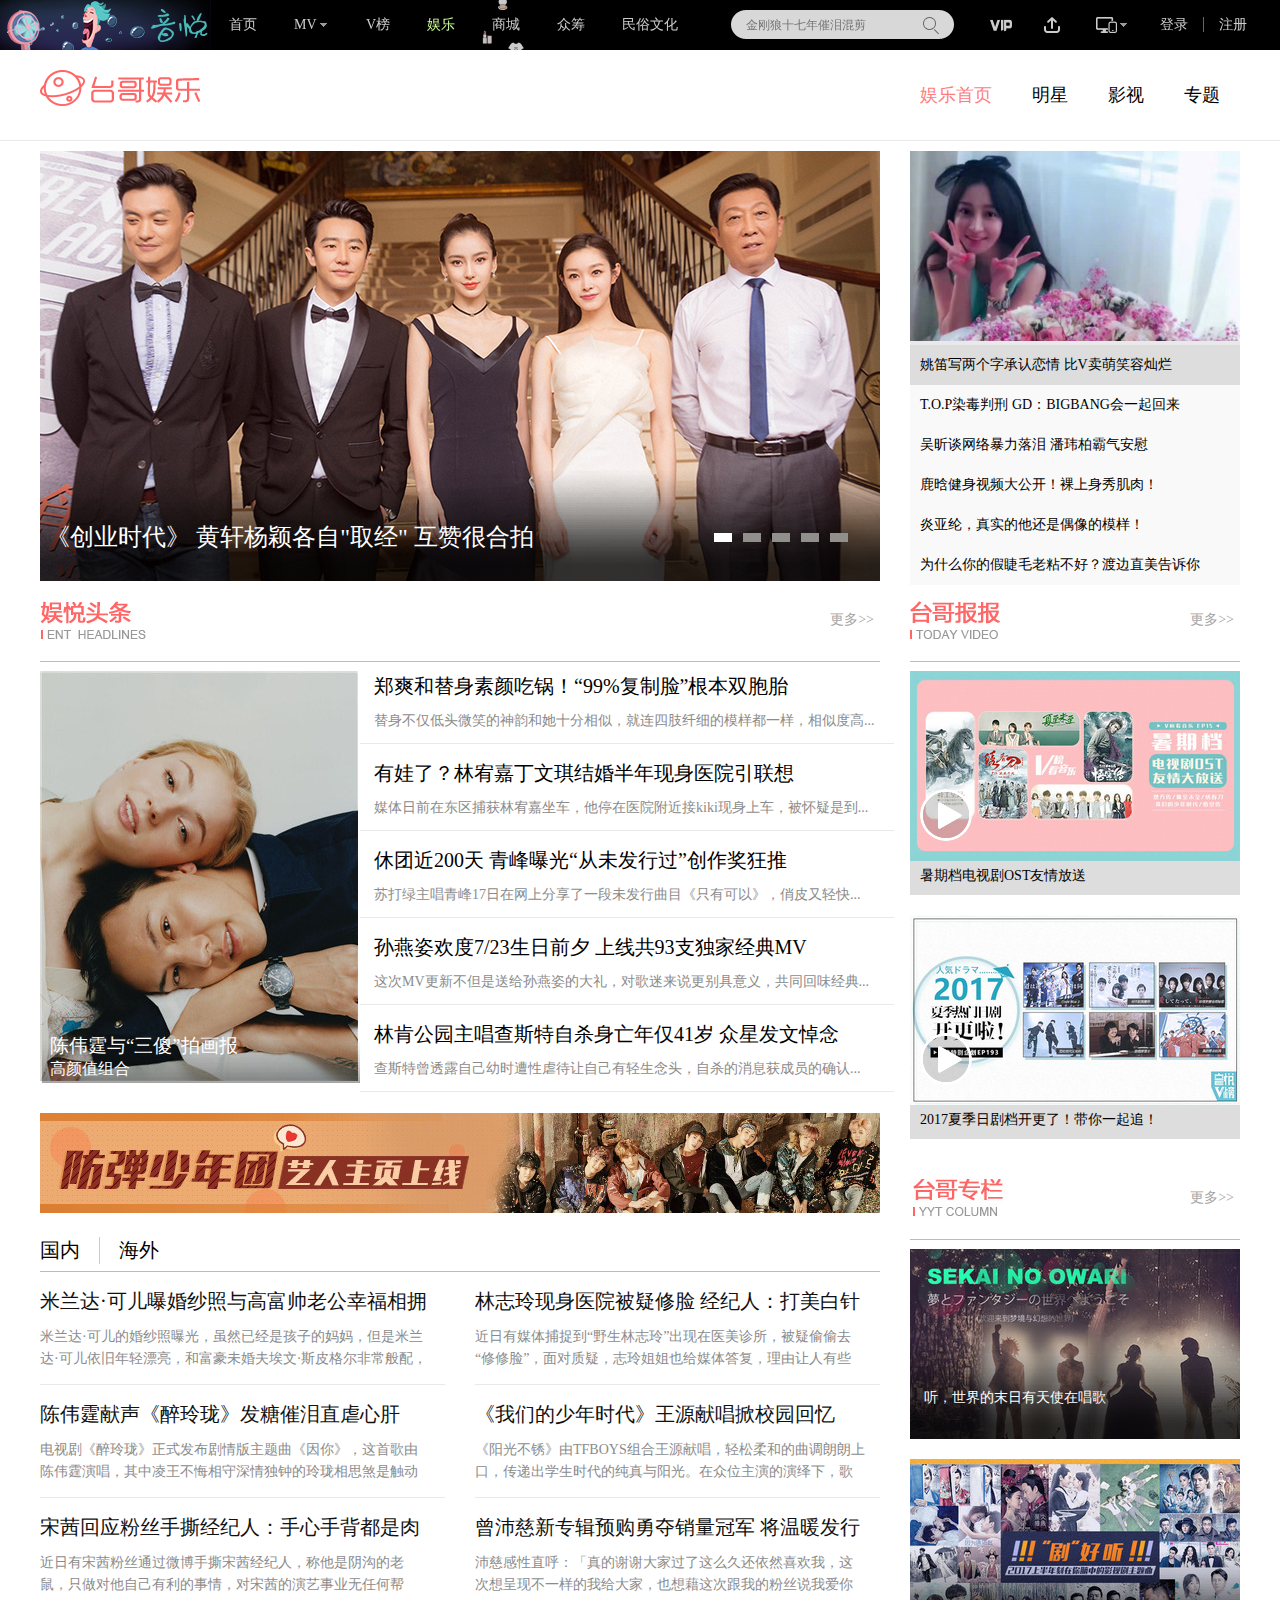
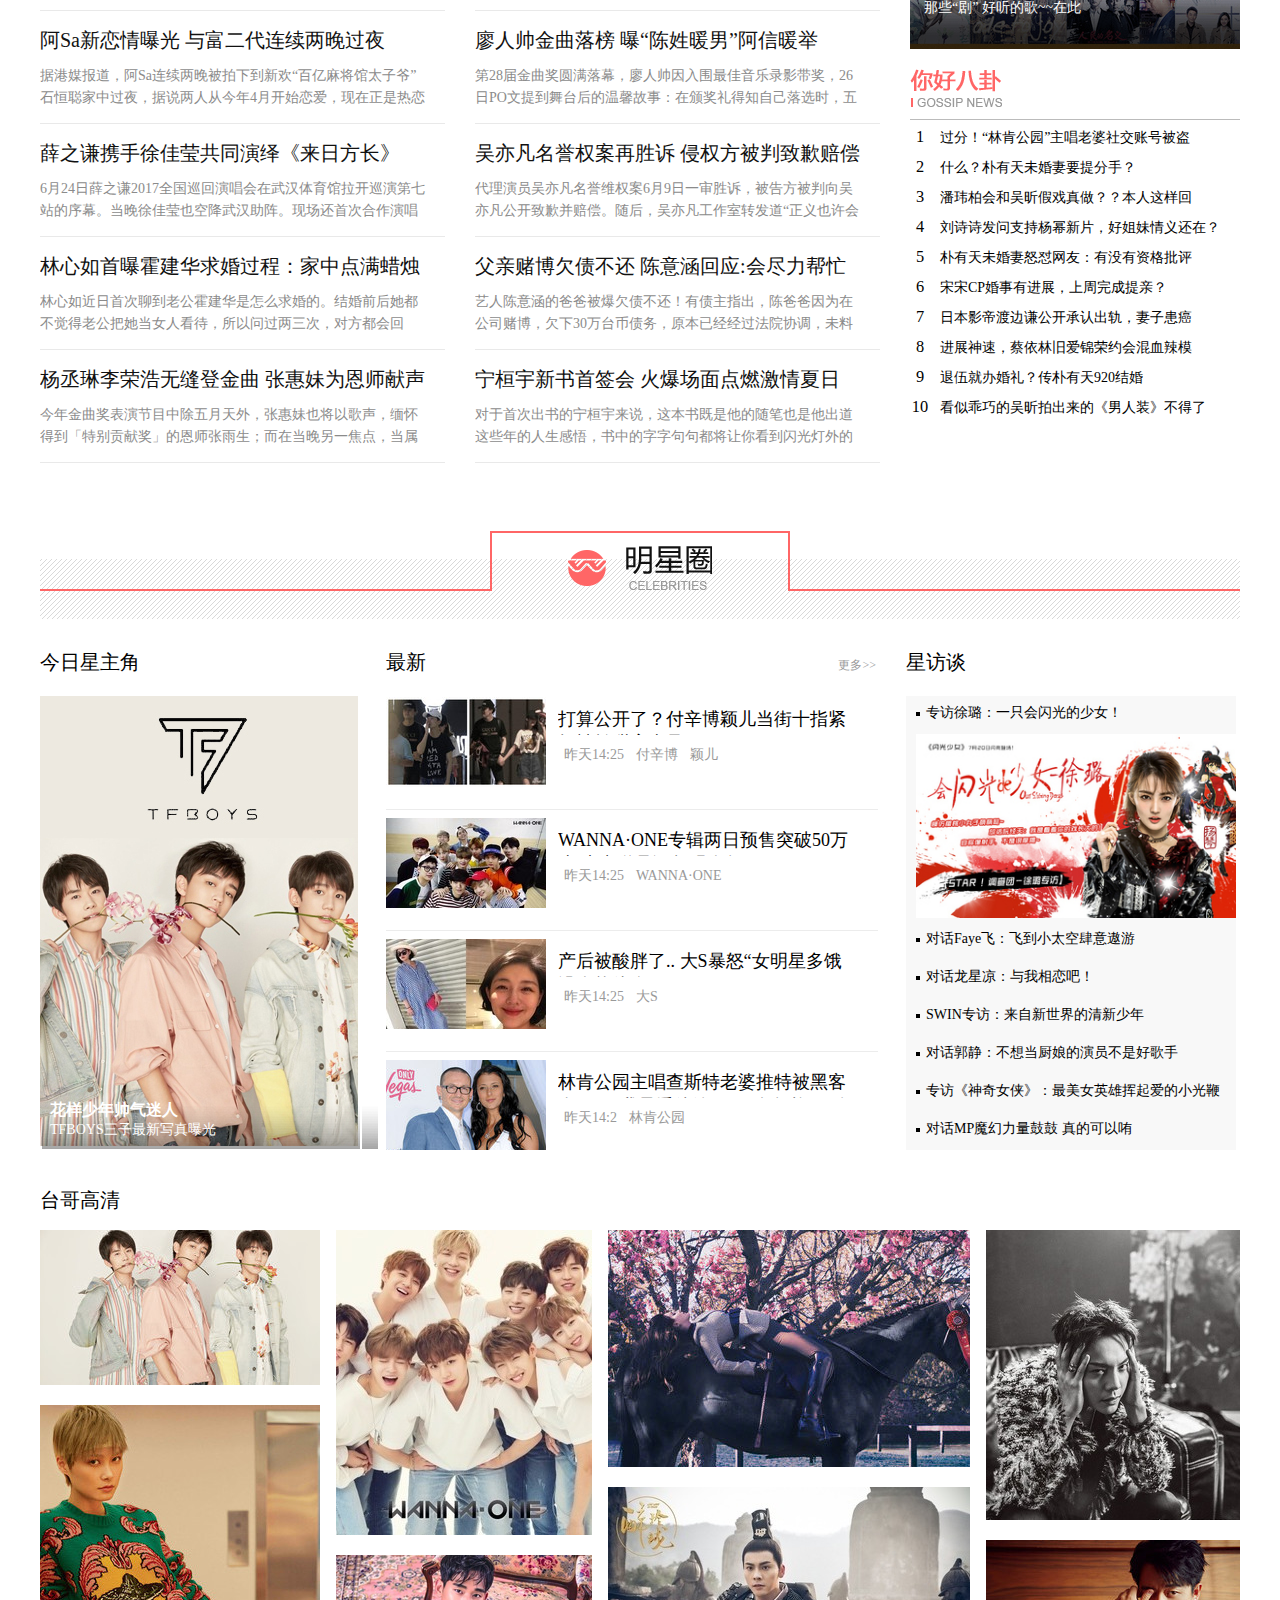
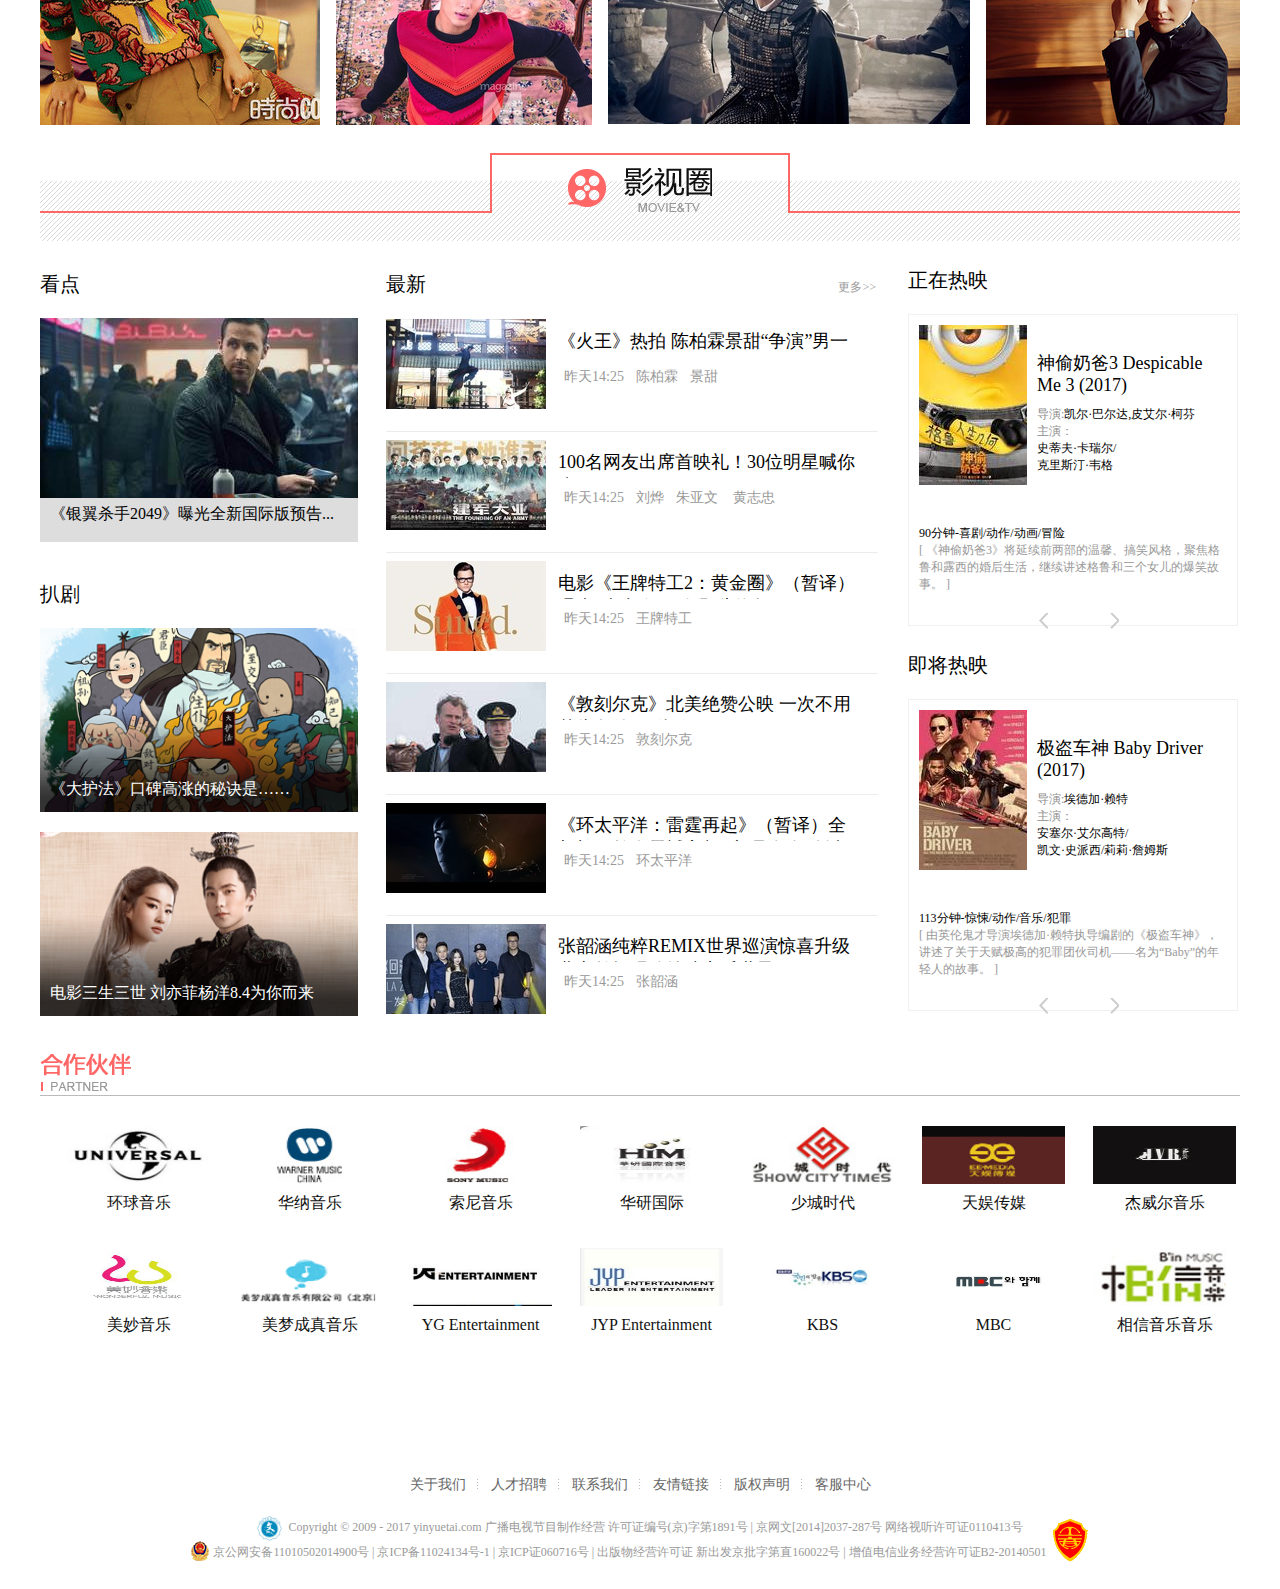
<file: html/news.html>
<!DOCTYPE html>
<html>
<head lang="en">
    <meta charset="UTF-8">
    <title>新闻（王爱敏）</title>
    <link rel="shortcut icon" href="../images/favicon.ico" type="image/x-icon" />
    <link rel="stylesheet" type="text/css" href="../css/reset.css"/>
    <link rel="stylesheet" href="../css/top_nav.css">
    <link rel="stylesheet" type="text/css" href="../css/news.css"/>
    <script src="../js/jquery-1.7.2.js"></script>
    <script src="../js/common.js"></script>
    <script>
        $(function (){
            (function(){
                var timer = null;
                function autoPlay(){

                    var i = 0;
                    clearInterval(timer);
                    timer = setInterval(function (){
                        
                        if ( i == 5 ) i = 0;
                        i++;
                        if ( i == 5 ) i = 0;
                        $('.banner .square a').removeClass('active');
                        $('.banner .square a').eq(i).addClass('active');
                        $(".banner>ul").stop().animate({
                            'marginLeft': -i*840+'px'
                        },1000);

                    },3000);
                }
                autoPlay();

                $('.banner .square a').mouseover(function (){
                    clearInterval(timer);
                    $('.banner .square a').removeClass('active');
                    $(this).addClass('active');
                    
                    $(".banner>ul").stop().animate({
                            'marginLeft': -$(this).index()*840+'px'
                        },1000);
                });
                $('.banner .square a').mouseout(function (){
                    autoPlay();
                });


                $('.banner-span1').click(function (){
                    clearInterval(timer);

                    var marginLeft = parseInt($(".banner>ul").css('marginLeft'));
                    if (marginLeft>0) { marginLeft = -3360;}
                    marginLeft+=840
                    if (marginLeft>0) { marginLeft = -3360;}

                    $('.banner .square a').removeClass('active');
                    $('.banner .square a').eq(-marginLeft/840).addClass('active');
                    
                    $(".banner>ul").stop().animate({
                            'marginLeft': marginLeft+'px'
                        },1000);
                });
                $('.banner-span1').mouseout(function (){
                    autoPlay();
                });
                $('.banner-span2').click(function (){
                    clearInterval(timer);

                    var marginLeft = parseInt($(".banner>ul").css('marginLeft'));
                    if (marginLeft<-3360) { marginLeft = 0;}
                    marginLeft-=840
                    if (marginLeft<-3360) { marginLeft = 0;}

                    $('.banner .square a').removeClass('active');
                    $('.banner .square a').eq(-marginLeft/840).addClass('active');
                    
                    $(".banner>ul").stop().animate({
                            'marginLeft': marginLeft+'px'
                        },1000);
                });
                $('.banner-span2').mouseout(function (){
                    autoPlay();
                });

            })(); 
        });
    </script>
</head>
<body>
<div class="back_top"><a href="javascript:;"><img src="../images/returntop.png" alt=""></a></div>
<!--顶部-->
<header class="header"></header>
<nav class="top_main clearfix">
    <div class="top_left fl">
        <div class="logo fl">
            <a href="../index.html"><h1>音悦Tai - 让娱乐更美好</h1></a>
        </div>
        <ul class="top_nav fl">
            <li class=" fl"><a href="../index.html">首页</a></li>
            <li class="mv_box fl">
                <a class="clearfix" href="mv.html"><span class="fl">MV</span><i class="fl"></i></a>
                <ul class="mv_list">
                    <li><a href="#">韩流频道</a></li>
                    <li><a href="#">华语频道</a></li>
                    <li><a href="#">欧美频道</a></li>
                    <li><a href="#">日语频道</a></li>
                    <li><a href="#">粉丝聚焦</a></li>
                </ul>
            </li>
            <!----------------------------------------------------------------->
            <li class="fl"><a href="vchart.html">V榜</a></li>
            <li class="fl"><a href="news.html">娱乐</a></li>
            <li class="fl"><a href="shop.html">商城</a></li>
            <li class="fl"><a href="funding.html">众筹</a></li>
            <li class="fl"><a href="folkCulture.html">民俗文化</a></li>
            <!----------------------------------------------------------------->
        </ul>
    </div>
    <div class="top_right fr">
        <ul class="func clearfix">
            <li class="search_bar fl">
                <div></div>
                <div></div>
                <form action="http://so.yinyuetai.com">
                    <div class="search_box"><input type="text" placeholder="金刚狼十七年催泪混剪"><i></i></div>
                </form>
                <div class="search_bar_down">
                    <ul>
                        <li><a href="#">夏日女团清凉回归</a> </li>
                        <li><a href="#">exo歌曲demo大合集</a> </li>
                        <li><a href="#">林肯公园主唱自杀身亡</a> </li>
                        <li><a href="#">天了噜！薛之谦田馥甄</a> </li>
                        <li><a href="#">暑期档电视剧OST友情大放送</a> </li>
                        <li><a href="#">2017下半年要回归的KPOP团！</a> </li>
                        <li><a href="#">楚乔宇文玥昨天接吻</a> </li>
                        <li><a href="#">金泰妍最佳舞台演唱合集！超棒</a> </li>
                        <li><a href="#">吴青峰未发表作品《只有可以》</a> </li>
                        <li><a href="#">男生跳女版舞步究！？</a></li>
                    </ul>
                </div>
            </li>
            <li class="top_vip fl"><a href="#"></a></li>
            <li class="top_up fl"><a href="#"></a></li>
            <li class="top_share fl">
                <a class="clearfix" href="#"><span class="fl"></span><i class="fl"></i></a>
                <ul class="share_list">
                    <li><a href="#">移动客户端</a></li>
                    <li><a href="#">PC客户端</a></li>
                    <li><a href="#">Star明星直播</a></li>
                </ul>
            </li>
            <li class="login_bar fl">
                <a class="login" href="#">登录</a>
                <a class="reg" href="#">注册</a>
            </li>
        </ul>
    </div>
</nav>
<!--logo+导航条-->
<section class="head">
    <div class="head-center clearfix">
        <div class="center-left"><img src="../images/news/news-1.png"/></div>
        <div class="center-right">
            <ul>
                <li><a href="#" class="right-a">娱乐首页</a></li>
                <li><a href="#">明星</a></li>
                <li><a href="#">影视</a></li>
                <li><a href="#">专题</a></li>
            </ul>
        </div>
    </div>
</section>
<!--主体内容-->
<section class="container clearfix">
    <!--banner图+右侧列表-->
    <div class="content-1 clearfix">
        <div class="banner fl">
            <ul>
                     <!--图片-->
                <li><img src="../images/news/news-2.jpg"/>
                    <!--banner图中的文字-->
                    <p><a href="#">《创业时代》 黄轩杨颖各自"取经" 互赞很合拍</a></p>
                </li>
                    <!--图片-->
                <li><img src="../images/news/news-67.jpg"/>
                    <!--banner图中的文字-->
                    <p><a href="#">前所未见超级大片 《战狼2》依旧热血燃爆！</a></p>
                </li>
                <li><img src="../images/news/news-68.jpg"/>
                    <!--banner图中的文字-->
                    <p><a href="#">《我是马布里》巅峰对决 马布里"大战"老男孩队</a></p>
                </li>
                <li><img src="../images/news/news-69.jpg"/>
                    <!--banner图中的文字-->
                    <p><a href="#">刺客先生北京演唱会 古风盛宴震撼一夏</a></p>
                </li>
                <li><img src="../images/news/news-70.jpg"/>
                    <!--banner图中的文字-->
                    <p><a href="#">《建军大业》提前开战 主创齐聚：被角色感动</a></p>
                </li>
            </ul>
            <!--右下角的五个小方块-->
            <div class="square">
                <a class="active" href="javascript:;"></a>
                <a href="javascript:;"></a>
                <a href="javascript:;"></a>
                <a href="javascript:;"></a>
                <a href="javascript:;"></a>
            </div>
            <!--banner图中的左右箭头-->
            <span class="banner-span1"></span>
            <span class="banner-span2"></span>
        </div>
        <!--右侧列表-->
        <div class="banner-list fl">
            <img src="../images/news/news-3.jpg"/>
            <ul>
                <li><a href="#">姚笛写两个字承认恋情 比V卖萌笑容灿烂</a></li>
                <li><a href="#">T.O.P染毒判刑 GD：BIGBANG会一起回来</a></li>
                <li><a href="#">吴昕谈网络暴力落泪 潘玮柏霸气安慰</a></li>
                <li><a href="#">鹿晗健身视频大公开！裸上身秀肌肉！</a></li>
                <li><a href="#">炎亚纶，真实的他还是偶像的模样！</a></li>
                <li><a href="#">为什么你的假睫毛老粘不好？渡边直美告诉你</a></li>
            </ul>
        </div>
    </div>
    <!--娱悦头条+台哥报报---------------------------------------------------------------------------------->
    <section class="recreation">
        <!--娱悦头条-->
        <div class="recreation-left fl">
            <div class="hot clearfix">
                <p class="fl"><img src="../images/news/news-4.jpg"/></p>
                <a href="#" class="more fr">更多>></a>
            </div>
            <!--娱悦头条内容-->
            <div class="toutiao-news clearfix fl">
                <!--头条图-->
                <div class="toutiao-news-left fl">
                    <img src="../images/news/news-5.jpg"/>
                    <div class="bg">
                        <h3>陈伟霆与“三傻”拍画报</h3>
                        <p>高颜值组合</p>
                    </div>
                </div>
                <!--头条列表-->
                <div class="toutiao-news-right fl">
                    <ul>
                        <li><a href="#">郑爽和替身素颜吃锅！“99%复制脸”根本双胞胎</a>
                            <p>替身不仅低头微笑的神韵和她十分相似，就连四肢纤细的模样都一样，相似度高...</p>
                        </li>
                        <li><a href="#">有娃了？林宥嘉丁文琪结婚半年现身医院引联想</a>
                            <p>媒体日前在东区捕获林宥嘉坐车，他停在医院附近接kiki现身上车，被怀疑是到...</p>
                        </li>
                        <li><a href="#">休团近200天  青峰曝光“从未发行过”创作奖狂推</a>
                            <p>苏打绿主唱青峰17日在网上分享了一段未发行曲目《只有可以》，俏皮又轻快...</p>
                        </li>
                        <li><a href="#">孙燕姿欢度7/23生日前夕 上线共93支独家经典MV</a>
                            <p>这次MV更新不但是送给孙燕姿的大礼，对歌迷来说更别具意义，共同回味经典...</p>
                        </li>
                        <li><a href="#">林肯公园主唱查斯特自杀身亡年仅41岁 众星发文悼念</a>
                            <p>查斯特曾透露自己幼时遭性虐待让自己有轻生念头，自杀的消息获成员的确认...</p>
                        </li>
                    </ul>
                </div>
                <!--防弹少年团图-->
                <div class="cadet"><a href="#">
                    <img src="../images/news/news-7.jpg"/></a>
                </div>
                <!--新闻标题-->
                <ul class="news-topic clearfix">
                    <li class="fl"><a href="#">国内</a></li>
                    <li class="fl"><a href="#">海外</a></li>
                </ul>
                <!--新闻内容-->
                <ul class="news-content clearfix">
                    <li class="fl">
                        <a href="#">米兰达·可儿曝婚纱照与高富帅老公幸福相拥</a>
                        <p>米兰达·可儿的婚纱照曝光，虽然已经是孩子的妈妈，但是米兰达·可儿依旧年轻漂亮，和富豪未婚夫埃文·斯皮格尔非常般配，两人看起来非常的幸福。</p>
                    </li>
                    <li class="fl">
                        <a href="#">林志玲现身医院被疑修脸 经纪人：打美白针</a>
                        <p>近日有媒体捕捉到“野生林志玲”出现在医美诊所，被疑偷偷去“修修脸”，面对质疑，志玲姐姐也给媒体答复，理由让人有些心疼。</p>
                    </li>
                    <li class="fl">
                        <a href="#">陈伟霆献声《醉玲珑》发糖催泪直虐心肝</a>
                        <p>电视剧《醉玲珑》正式发布剧情版主题曲《因你》，这首歌由陈伟霆演唱，其中凌王不悔相守深情独钟的玲珑相思煞是触动柔肠，陈伟霆一边发糖一边催泪直虐观众心肝。</p>
                    </li>
                    <li class="fl">
                        <a href="#">《我们的少年时代》王源献唱掀校园回忆</a>
                        <p>《阳光不锈》由TFBOYS组合王源献唱，轻松柔和的曲调朗朗上口，传递出学生时代的纯真与阳光。在众位主演的演绎下，歌声与画面都洋溢出属于青春的活力与能量。</p>
                    </li>
                    <li class="fl">
                        <a href="#">宋茜回应粉丝手撕经纪人：手心手背都是肉</a>
                        <p>近日有宋茜粉丝通过微博手撕宋茜经纪人，称他是阴沟的老鼠，只做对他自己有利的事情，对宋茜的演艺事业无任何帮助，毫无职业操守等等数宗“罪状”。</p>
                    </li>
                    <li class="fl">
                        <a href="#">曾沛慈新专辑预购勇夺销量冠军 将温暖发行</a>
                        <p>沛慈感性直呼：「真的谢谢大家过了这么久还依然喜欢我，这次想呈现不一样的我给大家，也想藉这次跟我的粉丝说我爱你们，希望你们也一直爱我！」</p>
                    </li>
                    <li class="fl">
                        <a href="#">阿Sa新恋情曝光 与富二代连续两晚过夜</a>
                        <p>据港媒报道，阿Sa连续两晚被拍下到新欢“百亿麻将馆太子爷”石恒聪家中过夜，据说两人从今年4月开始恋爱，现在正是热恋期，一刻都不能分开。</p>
                    </li>
                    <li class="fl">
                        <a href="#">廖人帅金曲落榜 曝“陈姓暖男”阿信暖举</a>
                        <p>第28届金曲奖圆满落幕，廖人帅因入围最佳音乐录影带奖，26日PO文提到舞台后的温馨故事：在颁奖礼得知自己落选时，五月天的阿信竟从遥远的位置走到身边加油打气。</p>
                    </li>
                    <li class="fl">
                        <a href="#">薛之谦携手徐佳莹共同演绎《来日方长》</a>
                        <p>6月24日薛之谦2017全国巡回演唱会在武汉体育馆拉开巡演第七站的序幕。当晚徐佳莹也空降武汉助阵。现场还首次合作演唱《来日方长》，深情演绎更是引人动容。</p>
                    </li>
                    <li class="fl">
                        <a href="#">吴亦凡名誉权案再胜诉 侵权方被判致歉赔偿</a>
                        <p>代理演员吴亦凡名誉维权案6月9日一审胜诉，被告方被判向吴亦凡公开致歉并赔偿。随后，吴亦凡工作室转发道“正义也许会迟到，但一定不会缺席！”</p>
                    </li>
                    <li class="fl">
                        <a href="#">林心如首曝霍建华求婚过程：家中点满蜡烛</a>
                        <p>林心如近日首次聊到老公霍建华是怎么求婚的。结婚前后她都不觉得老公把她当女人看待，所以问过两三次，对方都会回“有…吧”</p>
                    </li>
                    <li class="fl">
                        <a href="#">父亲赌博欠债不还 陈意涵回应:会尽力帮忙</a>
                        <p>艺人陈意涵的爸爸被爆欠债不还！有债主指出，陈爸爸因为在公司赌博，欠下30万台币债务，原本已经经过法院协调，未料只还了第1次就没再付钱。</p>
                    </li>
                    <li class="fl">
                        <a href="#">杨丞琳李荣浩无缝登金曲 张惠妹为恩师献声</a>
                        <p>今年金曲奖表演节目中除五月天外，张惠妹也将以歌声，缅怀得到「特别贡献奖」的恩师张雨生；而在当晚另一焦点，当属李荣浩与杨丞琳情侣档在典礼上的互动。</p>
                    </li>
                    <li class="fl">
                        <a href="#">宁桓宇新书首签会 火爆场面点燃激情夏日</a>
                        <p>对于首次出书的宁桓宇来说，这本书既是他的随笔也是他出道这些年的人生感悟，书中的字字句句都将让你看到闪光灯外的不为人知的宁桓宇。</p>
                    </li>
                </ul>
            </div>
        </div>
        <!--台哥报报-->
        <div class="recreation-right fl">
            <div class="taige clearfix">
                <p class="fl"><img src="../images/news/news-9.png"/></p>
                <a href="#" class="more fr">更多>></a>
            </div>
            <!--台哥报报下的小视频-->
            <ul class="taige-list">
                <li><a href="#">
                    <div class="taige-list-imgbox"><img src="../images/news/news-10.jpg"/><em></em></div>
                    <p>暑期档电视剧OST友情放送</p></a>
                </li>
                <li><a href="#">
                    <div class="taige-list-imgbox"><img src="../images/news/news-11.jpg"/><em></em></div>
                    <p>2017夏季日剧档开更了！带你一起追！</p></a>
                </li>
            </ul>
            <!--台哥专栏-->
            <div class="column">
                <p class="fl"><img src="../images/news/news-12.jpg"/></p>
                <a href="#" class="more fr">更多>></a>
            </div>
            <!--台哥专栏下的小视频-->
            <ul class="column-list">
                <li><a href="#">
                    <div class="taige-list-imgbox"><img src="../images/news/news-13.jpg"/></div>
                    <div class="taige-list-span"><span>听，世界的末日有天使在唱歌</span></div></a>
                </li>
                <li><a href="#">
                    <div class="taige-list-imgbox"><img src="../images/news/news-14.jpg"/></div>
                    <div class="taige-list-span"><span>那些“剧”  好听的歌~~在此</span></div></a>
                </li>
            </ul>
            <!--你好八卦-->
            <div class="gossip">
                <p class="fl"><img src="../images/news/news-15.png"/></p>
            </div>
            <!--八卦内容-->
            <ul class="gossip-list">
                <li><a href="#"><h3>1</h3>过分！“林肯公园”主唱老婆社交账号被盗</a></li>
                <li><a href="#"><h3>2</h3>什么？朴有天未婚妻要提分手？</a></li>
                <li><a href="#"><h3>3</h3>潘玮柏会和吴昕假戏真做？？本人这样回</a></li>
                <li><a href="#"><h3>4</h3>刘诗诗发问支持杨幂新片，好姐妹情义还在？</a></li>
                <li><a href="#"><h3>5</h3>朴有天未婚妻怒怼网友：有没有资格批评</a></li>
                <li><a href="#"><h3>6</h3>宋宋CP婚事有进展，上周完成提亲？</a></li>
                <li><a href="#"><h3>7</h3>日本影帝渡边谦公开承认出轨，妻子患癌</a></li>
                <li><a href="#"><h3>8</h3>进展神速，蔡依林旧爱锦荣约会混血辣模</a></li>
                <li><a href="#"><h3>9</h3>退伍就办婚礼？传朴有天920结婚</a></li>
                <li><a href="#"><h3>10</h3>看似乖巧的吴昕拍出来的《男人装》不得了</a></li>
            </ul>
        </div>
    </section>
    <!--明星圈------------------------------------------------------------------------------------------------>
    <section class="star-titlebox">
        <div class="star-title">
            <p>明星圈</p>
        </div>
        <!--今日星主角+最新+星访谈-->
        <div class="star-content clearfix">
            <!--今日星主角-------------------------------->
            <div class="todaystar fl">
                <h3 class="today-title">今日星主角</h3>
                <div class="today-box">
                    <a href="#">
                        <img src="../images/news/news-18.jpg" class="today-img"/>
                        <div class="today-bg">
                            <h3>花样少年帅气迷人</h3>
                            <p>TFBOYS三子最新写真曝光</p>
                        </div>
                    </a>
                </div>
            </div>
            <!--最新-------------------------------------->
            <div class="newstar fl">
                <div class="newstar-title">
                    <h3>最新</h3>
                    <a href="#">更多>></a>
                </div>
                <!--最新中的内容-->
                <ul class="newstar-content">
                    <!--第一条内容-->
                    <li class="newstar-content-1 clearfix">
                        <a href="#" class="fl"><img src="../images/news/news-20.jpg"/></a>
                        <div class="newstar-content-A fl">
                            <a href="#">打算公开了？付辛博颖儿当街十指紧扣被拍甜蜜十足</a>
                            <p>
                                <span>昨天14:25</span><span class="click">付辛博</span><span class="click">颖儿</span>
                            </p>
                        </div>

                    </li>
                    <li class="newstar-content-1 clearfix">
                        <a href="#" class="fl"><img src="../images/news/news-21.jpg"/></a>
                        <div class="newstar-content-A fl">
                            <a href="#">WANNA·ONE专辑两日预售突破50万张 未出道见证超强人气</a>
                            <p>
                                <span>昨天14:25</span><span class="click">WANNA·ONE</span>
                            </p>
                        </div>

                    </li>
                    <li class="newstar-content-1 clearfix">
                        <a href="#" class="fl"><img src="../images/news/news-22.jpg"/></a>
                        <div class="newstar-content-A fl">
                            <a href="#">产后被酸胖了.. 大S暴怒“女明星多饿没人能体会！”</a>
                            <p>
                                <span>昨天14:25</span><span class="click">大S</span>
                            </p>
                        </div>

                    </li>
                    <li class="newstar-content-1 clearfix">
                        <a href="#" class="fl"><img src="../images/news/news-23.jpg"/></a>
                        <div class="newstar-content-A fl">
                            <a href="#">林肯公园主唱查斯特老婆推特被黑客盗号：“我只爱他钱”　网友气炸：别再伤害！</a>
                            <p>
                                <span>昨天14:2</span><span class="click">林肯公园</span>
                            </p>
                        </div>

                    </li>
                </ul>
            </div>
            <!--星访谈------------------------------------>
            <div class="interview fl">
                <!--星访谈三个字-->
                <h3>星访谈</h3>
                <ul class="interview-content">
                    <li><i class="squre"></i><a href="#">专访徐璐：一只会闪光的少女！</a></li>
                    <img src="../images/news/news-24.jpg"/>
                    <li><i class="squre"></i><a href="#">对话Faye飞：飞到小太空肆意遨游</a></li>
                    <li><i class="squre"></i><a href="#">对话龙星凉：与我相恋吧！</a></li>
                    <li><i class="squre"></i><a href="#">SWIN专访：来自新世界的清新少年</a></li>
                    <li><i class="squre"></i><a href="#">对话郭静：不想当厨娘的演员不是好歌手</a></li>
                    <li><i class="squre"></i><a href="#">专访《神奇女侠》：最美女英雄挥起爱的小光鞭</a></li>
                    <li><i class="squre"></i><a href="#">对话MP魔幻力量鼓鼓 真的可以哊</a></li>
                </ul>
            </div>
        </div>
    </section>
    <!--台哥高清------------------------------------>
    <section class="high-definition clearfix">
        <h3>台哥高清</h3>
        <!--第一块-->
        <div class="high-definition-1 fl">
            <a href="#"  ><img src="../images/news/news-25.jpg"/>
                <p class="high-definition-1-top">TFBOYS新写真花样少年帅气迷人</p>
            </a>
            <a href="#"><img src="../images/news/news-26.jpg"/>
                <p class="high-definition-1-top">李宇春登杂志双封面：一百种热爱</p>
            </a>
        </div>
        <!--第二块-->
        <div class="high-definition-2 fl">
            <a href="#"><img src="../images/news/news-27.jpg"/>
                <p class="high-definition-1-top">WANNA·ONE 白衣少年超有活力</p>
            </a>
            <a href="#"><img src="../images/news/news-28.jpg"/>
                <p class="high-definition-1-top">金秀贤最新画报 复古西装男性魅力</p>
            </a>
        </div>
        <!--第三块-->
        <div class="high-definition-3 fl">
            <a href="#"><img src="../images/news/news-29.jpg"/>
                <p class="high-definition-1-top">复古风潮 打雷Lana Del Rey最新写真"</p>
            </a>
            <a href="#"><img src="../images/news/news-30.jpg"/>
                <p class="high-definition-1-top">陈伟霆披坚执锐王者气概</p>
            </a>
        </div>
        <!--第四块-->
        <div class="high-definition-4 fl">
            <a href="#"><img src="../images/news/news-31.jpg"/>
                <p class="high-definition-1-top">气场全开！陈伟霆光影幻动极具魅力</p>
            </a>
            <a href="#"><img src="../images/news/news-32.jpg"/>
                <p class="high-definition-1-top">黄轩绅士优雅演绎“光影忆芳华”</p>
            </a>
        </div>
    </section>
    <!--影视圈------------------------------------------------------------------------------------------------------>
    <section class="movie">
        <div class="movie-title">
            <p>影视圈</p>
        </div>
        <!--影视圈  内容-->
        <div class="movie-content clearfix">
            <!--第一块  看点----------------->
            <div class="film fl">
                <div class="watching">
                    <h3>看点</h3>
                    <div class="watching-imgbox"><img src="../images/news/news-36.jpg"/></div>
                    <p>《银翼杀手2049》曝光全新国际版预告...</p>
                </div>
                <!--扒剧-->
                <div class="drama">
                    <h3>扒剧</h3>
                    <div class="drama-imgbox"><img src="../images/news/news-37.jpg"/>
                        <div class="drama-bg"><span>《大护法》口碑高涨的秘诀是……</span></div>
                    </div>
                    <div class="drama-imgbox"><img src="../images/news/news-38.jpg"/>
                        <div class="drama-bg"><span>电影三生三世 刘亦菲杨洋8.4为你而来</span></div>
                    </div>

                </div>
            </div>
            <!--第二块  最新----------------->
            <div class="newlist fl">

                <div class="newlist-title">
                    <h3>最新</h3>
                    <a href="#">更多>></a>
                </div>
                <ul class="newlist-content">
                    <!--第一条内容-->
                    <li class="newlist-content-1 clearfix">
                        <a href="#" class="fl"><img src="../images/news/news-39.jpg"/></a>
                        <div class="newlist-content-A fl">
                            <a href="#">《火王》热拍 陈柏霖景甜“争演”男一号</a>
                            <p>
                                <span>昨天14:25</span><span class="click">陈柏霖</span><span class="click">景甜</span>
                            </p>
                        </div>
                    </li>
                    <li class="newlist-content-1 clearfix">
                        <a href="#" class="fl"><img src="../images/news/news-40.jpg"/></a>
                        <div class="newlist-content-A fl">
                            <a href="#">100名网友出席首映礼！30位明星喊你来买票!</a>
                            <p>
                                <span>昨天14:25</span><span class="click">刘烨</span><span class="click">朱亚文</span>
                                <span class="click">黄志忠</span>
                            </p>
                        </div>
                    </li>
                    <li class="newlist-content-1 clearfix">
                        <a href="#" class="fl"><img src="../images/news/news-41.jpg"/></a>
                        <div class="newlist-content-A fl">
                            <a href="#">电影《王牌特工2：黄金圈》（暂译）曝光“火力全开”版预告海报</a>
                            <p>
                                <span>昨天14:25</span><span class="click">王牌特工</span>
                            </p>
                        </div>
                    </li>
                    <li class="newlist-content-1 clearfix">
                        <a href="#" class="fl"><img src="../images/news/news-42.jpg"/></a>
                        <div class="newlist-content-A fl">
                            <a href="#">《敦刻尔克》北美绝赞公映  一次不用戴头盔的VR体验</a>
                            <p>
                                <span>昨天14:25</span><span class="click">敦刻尔克</span>

                            </p>
                        </div>
                    </li>
                    <li class="newlist-content-1 clearfix">
                        <a href="#" class="fl"><img src="../images/news/news-43.jpg"/></a>
                        <div class="newlist-content-A fl">
                            <a href="#">《环太平洋：雷霆再起》（暂译）全新机甲首次震撼亮相  “新品发布”创意十足 </a>
                            <p>
                                <span>昨天14:25</span><span class="click">环太平洋</span>

                            </p>
                        </div>
                    </li>
                    <li class="newlist-content-1 clearfix">
                        <a href="#" class="fl"><img src="../images/news/news-44.jpg"/></a>
                        <div class="newlist-content-A fl">
                            <a href="#">张韶涵纯粹REMIX世界巡演惊喜升级  北京首场唱响纯粹音乐世界</a>
                            <p>
                                <span>昨天14:25</span><span class="click">张韶涵</span>
                            </p>
                        </div>
                    </li>
                </ul>
            </div>
            <!--第三块  正在热映------------->
            <div class="showing fl">
                <h3>正在热映</h3>
                <div class="now-box">
                    <div class="now-content-top clearfix">
                        <img src="../images/news/news-45.jpg" class="fl"/>
                        <!--神偷奶爸3-->
                        <div class="now-content-top-1 fl">
                            <h3>神偷奶爸3 Despicable Me 3 (2017)</h3>
                            <p><span>导演:</span>凯尔·巴尔达,皮艾尔·柯芬 </p>
                            <p><span>主演：</span></p>
                            <ul>
                                <li>史蒂夫·卡瑞尔/</li>
                                <li>克里斯汀·韦格</li>
                            </ul>
                        </div>
                    </div>
                    <p>90分钟-喜剧/动作/动画/冒险</p>
                    <p>[ 《神偷奶爸3》将延续前两部的温馨、搞笑风格，聚焦格鲁和露西的婚后生活，继续讲述格鲁和三个女儿的爆笑故事。 ]</p>
                    <a href="#" class="arrows-1"></a>
                    <a href="#" class="arrows-2"></a>

                </div>
                <!--即将热映--------------------------->
                <h3>即将热映</h3>
                <div class="now-box">
                    <div class="now-content-top clearfix">
                        <img src="../images/news/news-46.jpg" class="fl"/>
                        <!--神偷奶爸3-->
                        <div class="now-content-top-1 fl">
                            <h3>极盗车神 Baby Driver (2017)</h3>
                            <p><span>导演:</span>埃德加·赖特 </p>
                            <p><span>主演：</span></p>
                            <ul>
                                <li>安塞尔·艾尔高特/</li>
                                <li>凯文·史派西/莉莉·詹姆斯</li>
                            </ul>
                        </div>
                    </div>
                    <p>113分钟-惊悚/动作/音乐/犯罪</p>
                    <p>[ 由英伦鬼才导演埃德加·赖特执导编剧的《极盗车神》，讲述了关于天赋极高的犯罪团伙司机——名为“Baby”的年轻人的故事。 ]</p>
                    <!--文字下的 小箭头-->
                    <a href="#" class="arrows-1"></a>
                    <a href="#" class="arrows-2"></a>
                </div>
            </div>
        </div>
    </section>
    <!--合作伙伴---------------------------------------------------------------------------------------------------->
    <section class="join">
        <div class="partner"><img src="../images/news/news-47.png"/></div>
        <div class="linkbox">
            <ul>
                <li><a href="#"><img src="../images/news/news-48.jpg"/></a><span>环球音乐</span></li>
                <li><a href="#"><img src="../images/news/news-49.jpg"/></a><span>华纳音乐</span></li>
                <li><a href="#"><img src="../images/news/news-50.jpg"/></a><span>索尼音乐</span></li>
                <li><a href="#"><img src="../images/news/news-51.jpg"/></a><span>华研国际</span></li>
                <li><a href="#"><img src="../images/news/news-52.jpg"/></a><span>少城时代</span></li>
                <li><a href="#"><img src="../images/news/news-53.gif"/></a><span>天娱传媒</span></li>
                <li><a href="#"><img src="../images/news/news-54.jpg"/></a><span>杰威尔音乐</span></li>
            </ul>
            <ul>
                <li><a href="#"><img src="../images/news/news-55.jpg"/></a><span>美妙音乐</span></li>
                <li><a href="#"><img src="../images/news/news-56.gif"/></a><span>美梦成真音乐</span></li>
                <li><a href="#"><img src="../images/news/news-57.jpg"/></a><span>YG Entertainment</span></li>
                <li><a href="#"><img src="../images/news/news-58.jpg"/></a><span>JYP Entertainment</span></li>
                <li><a href="#"><img src="../images/news/news-59.jpg"/></a><span>KBS</span></li>
                <li><a href="#"><img src="../images/news/news-60.jpg"/></a><span>MBC</span></li>
                <li><a href="#"><img src="../images/news/news-61.jpg"/></a><span>相信音乐音乐</span></li>
            </ul>
        </div>
    </section>
</section>
<!--底部-->
<!-- 底部  -->
<div class="footer_main black_bg">
    <p class="footer_links">
        <a href="article3.html">关于我们</a>
        <span></span>
        <a href="joinus.html">人才招聘</a>
        <span></span>
        <a href="article1.html">联系我们</a>
        <span></span>
        <a href="links.html">友情链接</a>
        <span></span>
        <a href="article4.html">版权声明</a>
        <span></span>
        <a href="service.html">客服中心</a>
    </p>

    <p class="footer_copy">
        <a href="#"><img src="../images/culture.png" alt=""
                         style="vertical-align: top;width:25px;height:25px;margin-right:3px;"></a>
        Copyright © 2009 - 2017 yinyuetai.com 广播电视节目制作经营 许可证编号(京)字第1891号 |
        <a href="#">京网文[2014]2037-287号</a>
        <a href="#">网络视听许可证0110413号</a>
        <br>
        <a href="#"><img src="../images/ghs.png" alt="" style="vertical-align: top;"> 京公网安备11010502014900号 </a>
        | 京ICP备11024134号-1 | 京ICP证060716号 | 出版物经营许可证
        <a href="#">新出发京批字第直160022号</a>
        | 增值电信业务经营许可证B2-20140501
        <a href="#"><img src="../images/biaoshi.gif" alt="" style="vertical-align: top; margin-top: -25px;"></a>

    </p>
</div>
</body>
</html>
</file>
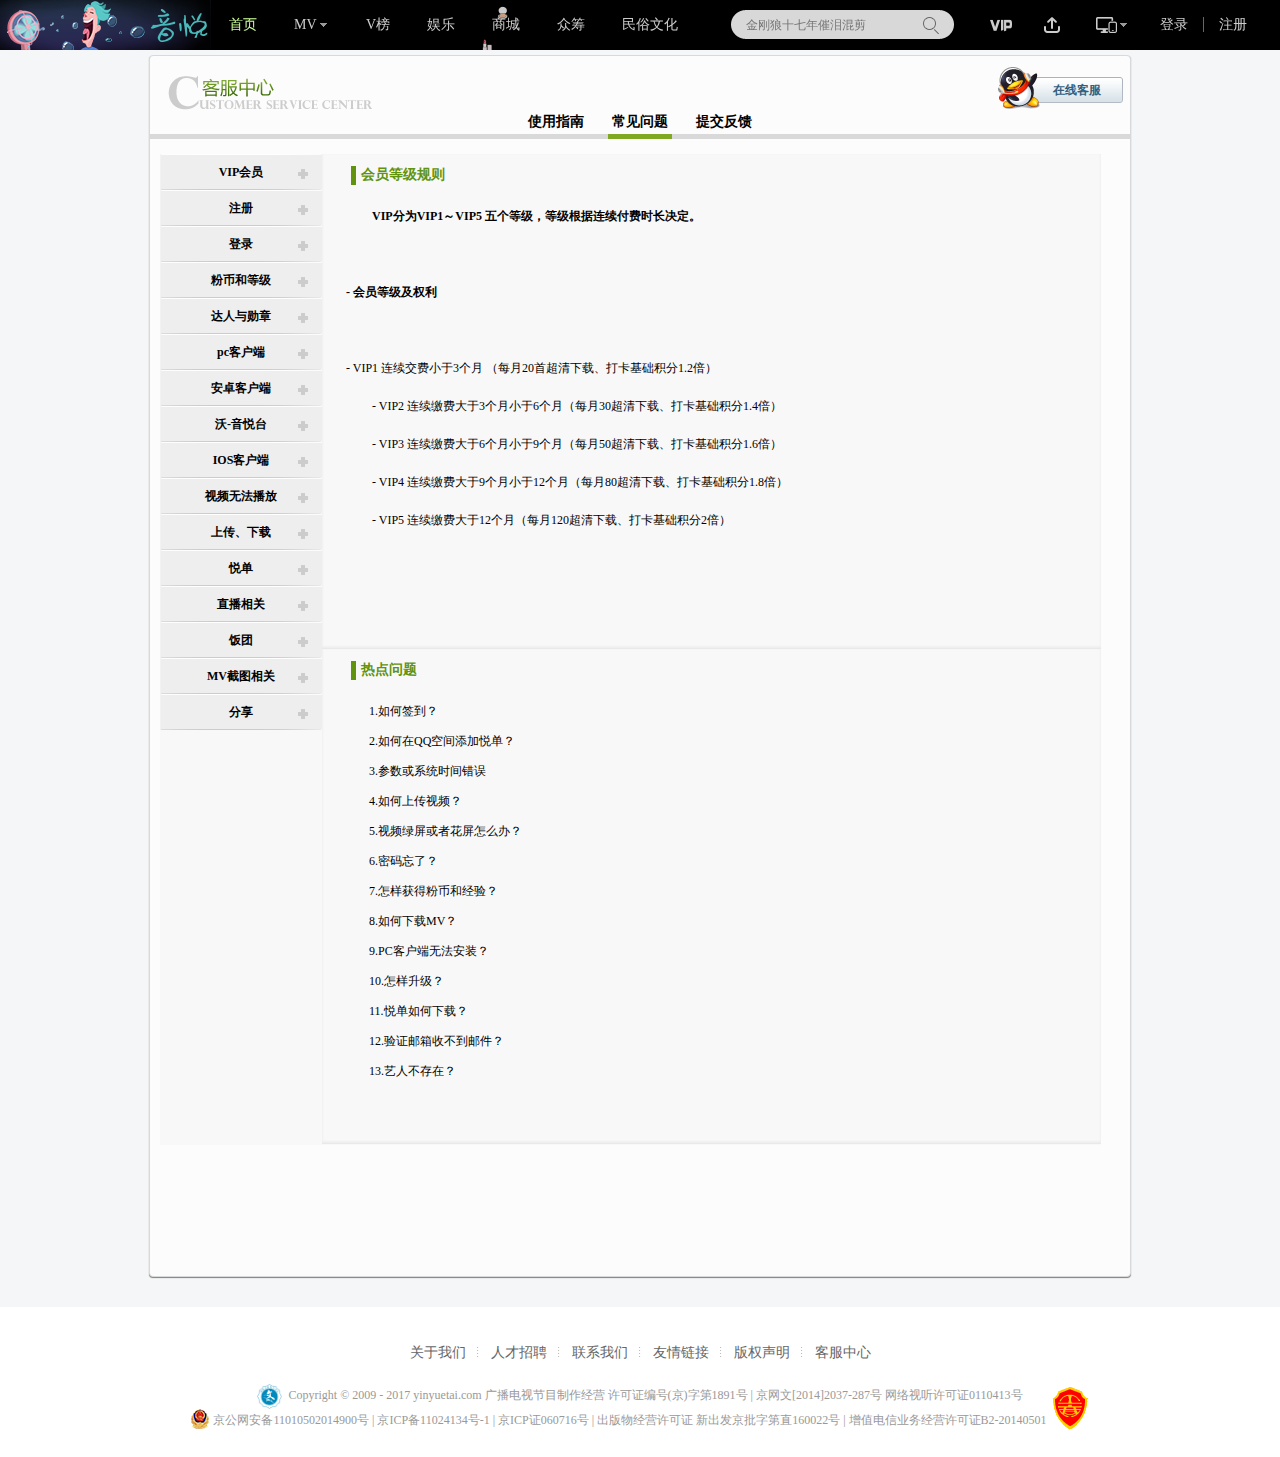
<file: html/service.html>
<!DOCTYPE html>
<html>
<head lang="en">
    <meta charset="UTF-8">
    <title></title>
    <link rel="shortcut icon" href="../images/favicon.ico" type="image/x-icon" />
    <link rel="stylesheet" type="text/css" href="../css/reset.css">
    <link rel="stylesheet" href="../css/service.css" type="text/css"/>
    <link rel="stylesheet" href="../css/top_nav.css">
    <script src="../js/jquery-1.7.2.js"></script>
    <script src="../js/common.js"></script>
</head>
<body>
<!-- 头部  -->
<div class="back_top"><a href="javascript:;"><img src="../images/returntop.png" alt=""></a></div>
<nav class="top_main clearfix">
    <div class="top_left fl">
        <div class="logo fl">
            <a href="../index.html"><h1>音悦Tai - 让娱乐更美好</h1></a>
        </div>
        <ul class="top_nav fl">
            <li class=" fl"><a href="../index.html">首页</a></li>
            <li class="mv_box fl">
                <a class="clearfix" href="mv.html"><span class="fl">MV</span><i class="fl"></i></a>
                <ul class="mv_list">
                    <li><a href="#">韩流频道</a></li>
                    <li><a href="#">华语频道</a></li>
                    <li><a href="#">欧美频道</a></li>
                    <li><a href="#">日语频道</a></li>
                    <li><a href="#">粉丝聚焦</a></li>
                </ul>
            </li>
            <!----------------------------------------------------------------->
            <li class="fl"><a href="vchart.html">V榜</a></li>
            <li class="fl"><a href="news.html">娱乐</a></li>
            <li class="fl"><a href="shop.html">商城</a></li>
            <li class="fl"><a href="funding.html">众筹</a></li>
            <li class="fl"><a href="folkCulture.html">民俗文化</a></li>
            <!----------------------------------------------------------------->
        </ul>
    </div>
    <div class="top_right fr">
        <ul class="func clearfix">
            <li class="search_bar fl">
                <div></div>
                <div></div>
                <form action="http://so.yinyuetai.com">
                    <div class="search_box"><input type="text" placeholder="金刚狼十七年催泪混剪"><i></i></div>
                </form>
                <div class="search_bar_down">
                    <ul>
                        <li><a href="#">夏日女团清凉回归</a> </li>
                        <li><a href="#">exo歌曲demo大合集</a> </li>
                        <li><a href="#">林肯公园主唱自杀身亡</a> </li>
                        <li><a href="#">天了噜！薛之谦田馥甄</a> </li>
                        <li><a href="#">暑期档电视剧OST友情大放送</a> </li>
                        <li><a href="#">2017下半年要回归的KPOP团！</a> </li>
                        <li><a href="#">楚乔宇文玥昨天接吻</a> </li>
                        <li><a href="#">金泰妍最佳舞台演唱合集！超棒</a> </li>
                        <li><a href="#">吴青峰未发表作品《只有可以》</a> </li>
                        <li><a href="#">男生跳女版舞步究！？</a></li>
                    </ul>
                </div>
            </li>
            <li class="top_vip fl"><a href="#"></a></li>
            <li class="top_up fl"><a href="#"></a></li>
            <li class="top_share fl">
                <a class="clearfix" href="#"><span class="fl"></span><i class="fl"></i></a>
                <ul class="share_list">
                    <li><a href="#">移动客户端</a></li>
                    <li><a href="#">PC客户端</a></li>
                    <li><a href="#">Star明星直播</a></li>
                </ul>
            </li>
            <li class="login_bar fl">
                <a class="login" href="#">登录</a>
                <a class="reg" href="#">注册</a>
            </li>
        </ul>
    </div>
</nav>
<div class="nav-place"></div><!--导航栏占据位置--->
<!--主体-------------------------------------------------->
<section class="container">
    <!--标题-------------->
    <div class="container_tittle">
        <div class="container_tittle_logo"></div>
        <a class="container_tittle_qq-service" href="#"></a>
        <p>在线客服</p>
    </div>
    <!--菜单-------------->
    <div class="container_menu">
        <ul class="clearfix">
            <li class=""><a href="#">使用指南</a></li>
            <li class="container_menu_active"><a href="#">常见问题</a></li>
            <li class=""><a href="#">提交反馈</a></li>
        </ul>
    </div>
    <!--内容-------------->
    <div class="contain clearfix">
        <div class="contain_list fl">
            <ul>
                <li>
                    <p>VIP会员</p>
                    <ul class="contain_list_hidden">
                        <li><a href="#">会员等级规则</a></li>
                    </ul>
                </li>
                <li>
                    <p>注册</p>
                    <ul class="contain_list_hidden">
                        <li><a href="#">邮箱格式不正确？</a></li>
                        <li><a href="#">昵称异常？</a></li>
                        <li><a href="#">您的状态丢失或路径有误？</a></li>
                        <li><a href="#">点击下一步没反应？</a></li>
                        <li><a href="#">验证码错误？</a></li>
                    </ul>
                </li>
                <li>
                    <p>登录</p>
                    <ul class="contain_list_hidden">
                        <li><a href="#">参数或系统时间错误</a></li>
                        <li><a href="#">第三方账号登陆</a></li>
                        <li><a href="#">如何签到？</a></li>
                        <li><a href="#">密码忘了？</a></li>
                        <li><a href="#">邮箱或密码错误？</a></li>
                        <li><a href="#">找不到用户？</a></li>
                        <li><a href="#">验证邮箱收不到邮件？</a></li>
                    </ul>
                </li>
                <li>
                    <p>粉币和等级</p>
                    <ul class="contain_list_hidden">
                        <li><a href="#">怎样获得粉币和经验？</a></li>
                        <li><a href="#">怎样升级？</a></li>
                        <li><a href="#">评论不得粉币和经验？</a></li>
                    </ul>
                </li>
                <li>
                    <p>达人与勋章</p>
                    <ul class="contain_list_hidden">
                        <li><a href="#">签到达人</a></li>
                        <li><a href="#">悦单达人</a></li>
                        <li><a href="#">上传达人</a></li>
                        <li><a href="#">沃达人</a></li>
                        <li><a href="#">翻译达人</a></li>
                    </ul>
                </li>
                <li>
                    <p>pc客户端</p>
                    <ul class="contain_list_hidden">
                        <li><a href="#">登录与注册</a></li>
                        <li><a href="#">PC客户端哪里下载？</a></li>
                        <li><a href="#">PC客户端无法观看视频？</a></li>
                        <li><a href="#">PC客户端无法安装？</a></li>
                        <li><a href="#">PC客户端打不开？</a></li>
                    </ul>
                </li>
                <li>
                    <p>安卓客户端</p>
                    <ul class="contain_list_hidden">
                    <li><a href="#">手机客户端如何登录站内账号</a></li>
                    <li><a href="#">怎么安装音悦台安卓应用</a></li>
                    <li><a href="#">安装成功，无法运行？</a></li>
                    <li><a href="#">手机不能播放视频？</a></li>
                    <li><a href="#">手机不能下载视频？</a></li>
                    <li><a href="#">手机播放视频很卡？</a></li>
                    <li><a href="#">断网后，可否继续下载？</a></li>
                    <li><a href="#">如何看订阅艺人最新ＭＶ？</a></li>
                </ul>
                </li>
                <li>
                    <p>沃-音悦台</p>
                    <ul class="contain_list_hidden">
                        <li><a href="#">沃·音悦台收费吗？</a></li>
                        <li><a href="#">享受哪些服务？</a></li>
                        <li><a href="#">国外能使用吗？</a></li>
                        <li><a href="#">可以免费体验吗？</a></li>
                        <li><a href="#">资费是多少？</a></li>
                        <li><a href="#">哪些省份开通了？</a></li>
                        <li><a href="#">注册需要满足哪些条件？</a></li>
                        <li><a href="#">如何退订服务？</a></li>
                        <li><a href="#">能导入原有账号数据吗？</a></li>
                        <li><a href="#">本月退订还能使用么？</a></li>
                    </ul>
                </li>
                <li>
                    <p>IOS客户端</p>
                    <ul class="contain_list_hidden">
                        <li><a href="#">如何使用AirPlay功能？</a></li>
                        <li><a href="#">如何搜索视频？</a></li>
                        <li><a href="#">如何查看我缓存的MV？</a></li>
                        <li><a href="#">如何把MV加入悦单</a></li>
                        <li><a href="#">如何安装？</a></li>
                        <li><a href="#">如何登陆账号？</a></li>
                        <li><a href="#">如何下载MV？</a></li>
                        <li><a href="#">如何收藏MV？</a></li>
                    </ul>
                </li>
                <li>
                    <p>视频无法播放</p>
                    <ul class="contain_list_hidden">
                        <li><a href="#">播放界面显示黑屏</a></li>
                        <li><a href="#">如何清理浏览器缓存？</a></li>
                        <li><a href="#">播放MV不显示播放器</a></li>
                        <li><a href="#">视频绿屏或者花屏怎么办？</a></li>
                        <li><a href="#">播放器显示异常</a></li>
                    </ul>
                </li>
                <li>
                    <p>上传、下载</p>
                    <ul class="contain_list_hidden">
                        <li><a href="#">如何上传视频？</a></li>
                        <li><a href="#">如何下载MV？</a></li>
                        <li><a href="#">悦单如何下载？</a></li>
                        <li><a href="#">悦单中的MV如何下载高清版？</a></li>
                        <li><a href="#">艺人不存在？</a></li>
                        <li><a href="#">视频无法重新下载？</a></li>
                        <li><a href="#">上传没速度？</a></li>
                    </ul>
                </li>
                <li>
                    <p>悦单</p>
                    <ul class="contain_list_hidden">
                        <li><a href="#">如何创建悦单？</a></li>
                        <li><a href="#">悦单可添加多少歌曲？</a></li>
                        <li><a href="#">如何在QQ空间添加悦单？</a></li>
                    </ul>
                </li>
                <li>
                    <p>直播相关</p>
                    <ul class="contain_list_hidden">
                        <li><a href="#">如何关闭弹幕？</a></li>
                        <li><a href="#">直播出现加载项问题</a></li>
                    </ul>
                </li>
                <li>
                    <p>饭团</p>
                    <ul class="contain_list_hidden">
                        <li><a href="#">如何退出饭团？</a></li>
                        <li><a href="#">申请团长</a></li>
                        <li><a href="#">团长相关</a></li>
                        <li><a href="#">新建艺人饭团</a></li>
                    </ul>
                </li>
                <li>
                    <p>MV截图相关</p>
                    <ul class="contain_list_hidden">
                        <li><a href="#">IE内核浏览器</a></li>
                        <li><a href="#">非IE内核浏览器</a></li>
                        <li><a href="#">Chrome内核浏览器</a></li>
                    </ul>
                </li>
                <li>
                    <p>分享</p>
                    <ul class="contain_list_hidden">
                        <li><a href="#">链接地址无法识别？</a></li>
                    </ul>
                </li>
            </ul>
        </div>
        <div class="contain_right fl">
            <div class="contain_right_1">
                <h2>会员等级规则</h2>
                <p>VIP分为VIP1～VIP5 五个等级，等级根据连续付费时长决定。</p>
                <p>&nbsp;</p>
                <p>- 会员等级及权利</p>
                <p>&nbsp;</p>
                <p>- VIP1 连续交费小于3个月 （每月20首超清下载、打卡基础积分1.2倍）</p>
                <p>- VIP2 连续缴费大于3个月小于6个月（每月30超清下载、打卡基础积分1.4倍）</p>
                <p>- VIP3 连续缴费大于6个月小于9个月（每月50超清下载、打卡基础积分1.6倍）</p>
                <p>- VIP4 连续缴费大于9个月小于12个月（每月80超清下载、打卡基础积分1.8倍）</p>
                <p>- VIP5 连续缴费大于12个月（每月120超清下载、打卡基础积分2倍）</p>
            </div>
            <div class="contain_right_2">
                <h2>热点问题</h2>
                <ol>
                    <li><a href="#">1.如何签到？</a></li>
                    <li><a href="#">2.如何在QQ空间添加悦单？</a></li>
                    <li><a href="#">3.参数或系统时间错误</a></li>
                    <li><a href="#">4.如何上传视频？</a></li>
                    <li><a href="#">5.视频绿屏或者花屏怎么办？</a></li>
                    <li><a href="#">6.密码忘了？</a></li>
                    <li><a href="#">7.怎样获得粉币和经验？</a></li>
                    <li><a href="#">8.如何下载MV？</a></li>
                    <li><a href="#">9.PC客户端无法安装？</a></li>
                    <li><a href="#">10.怎样升级？</a></li>
                    <li><a href="#">11.悦单如何下载？</a></li>
                    <li><a href="#">12.验证邮箱收不到邮件？</a></li>
                    <li><a href="#">13.艺人不存在？</a></li>
                </ol>
            </div>
        </div>
    </div>
</section>
<!-- 底部  -->
<div class="footer_main">
    <p class="footer_links">
        <a href="article3.html">关于我们</a>
        <span></span>
        <a href="joinus.html">人才招聘</a>
        <span></span>
        <a href="article1.html">联系我们</a>
        <span></span>
        <a href="links.html">友情链接</a>
        <span></span>
        <a href="article4.html">版权声明</a>
        <span></span>
        <a href="service.html">客服中心</a>
    </p>

    <p class="footer_copy">
        <a href="#"><img src="../images/culture.png" alt=""
                         style="vertical-align: top;width:25px;height:25px;margin-right:3px;"></a>
        Copyright © 2009 - 2017 yinyuetai.com 广播电视节目制作经营 许可证编号(京)字第1891号 |
        <a href="#">京网文[2014]2037-287号</a>
        <a href="#">网络视听许可证0110413号</a>
        <br>
        <a href="#"><img src="../images/ghs.png" alt="" style="vertical-align: top;"> 京公网安备11010502014900号 </a>
        | 京ICP备11024134号-1 | 京ICP证060716号 | 出版物经营许可证
        <a href="#">新出发京批字第直160022号</a>
        | 增值电信业务经营许可证B2-20140501
        <a href="#"><img src="../images/biaoshi.gif" alt="" style="vertical-align: top; margin-top: -25px;"></a>

    </p>
</div>
</body>
</html>
</file>
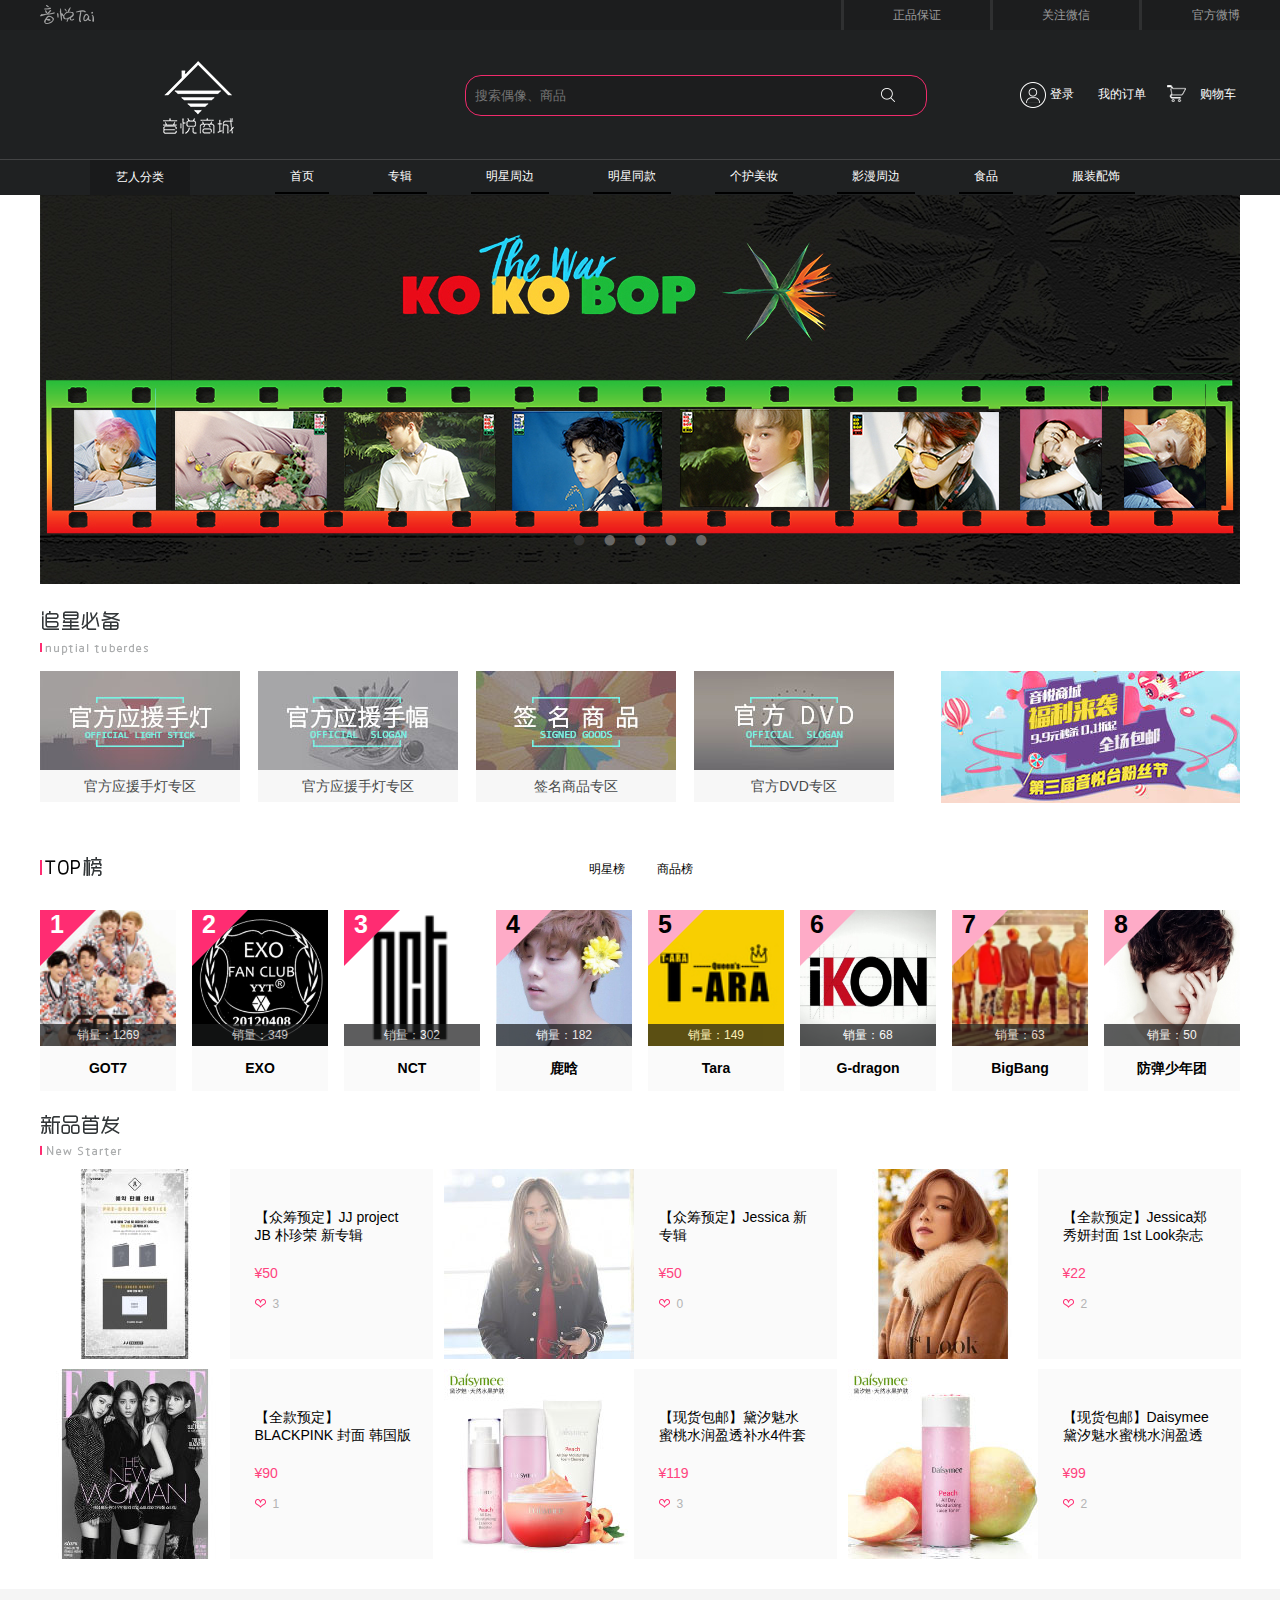
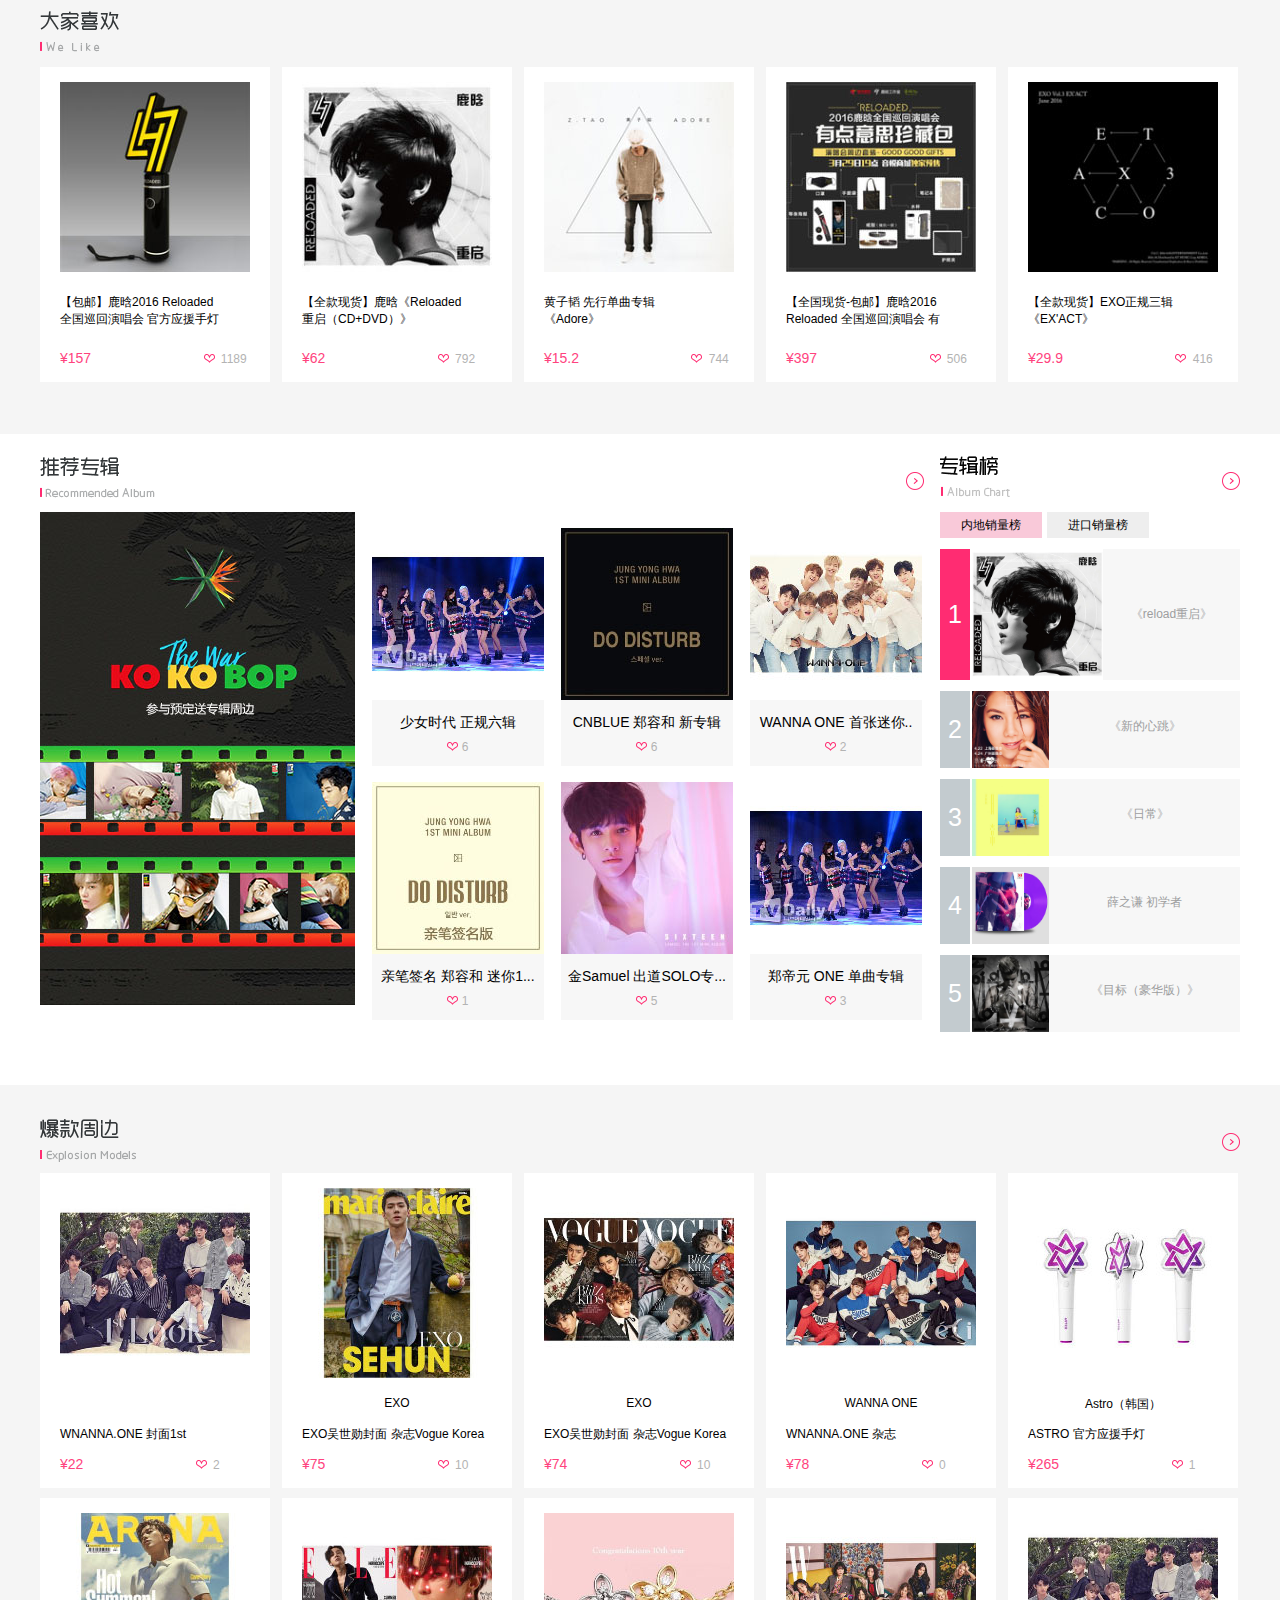
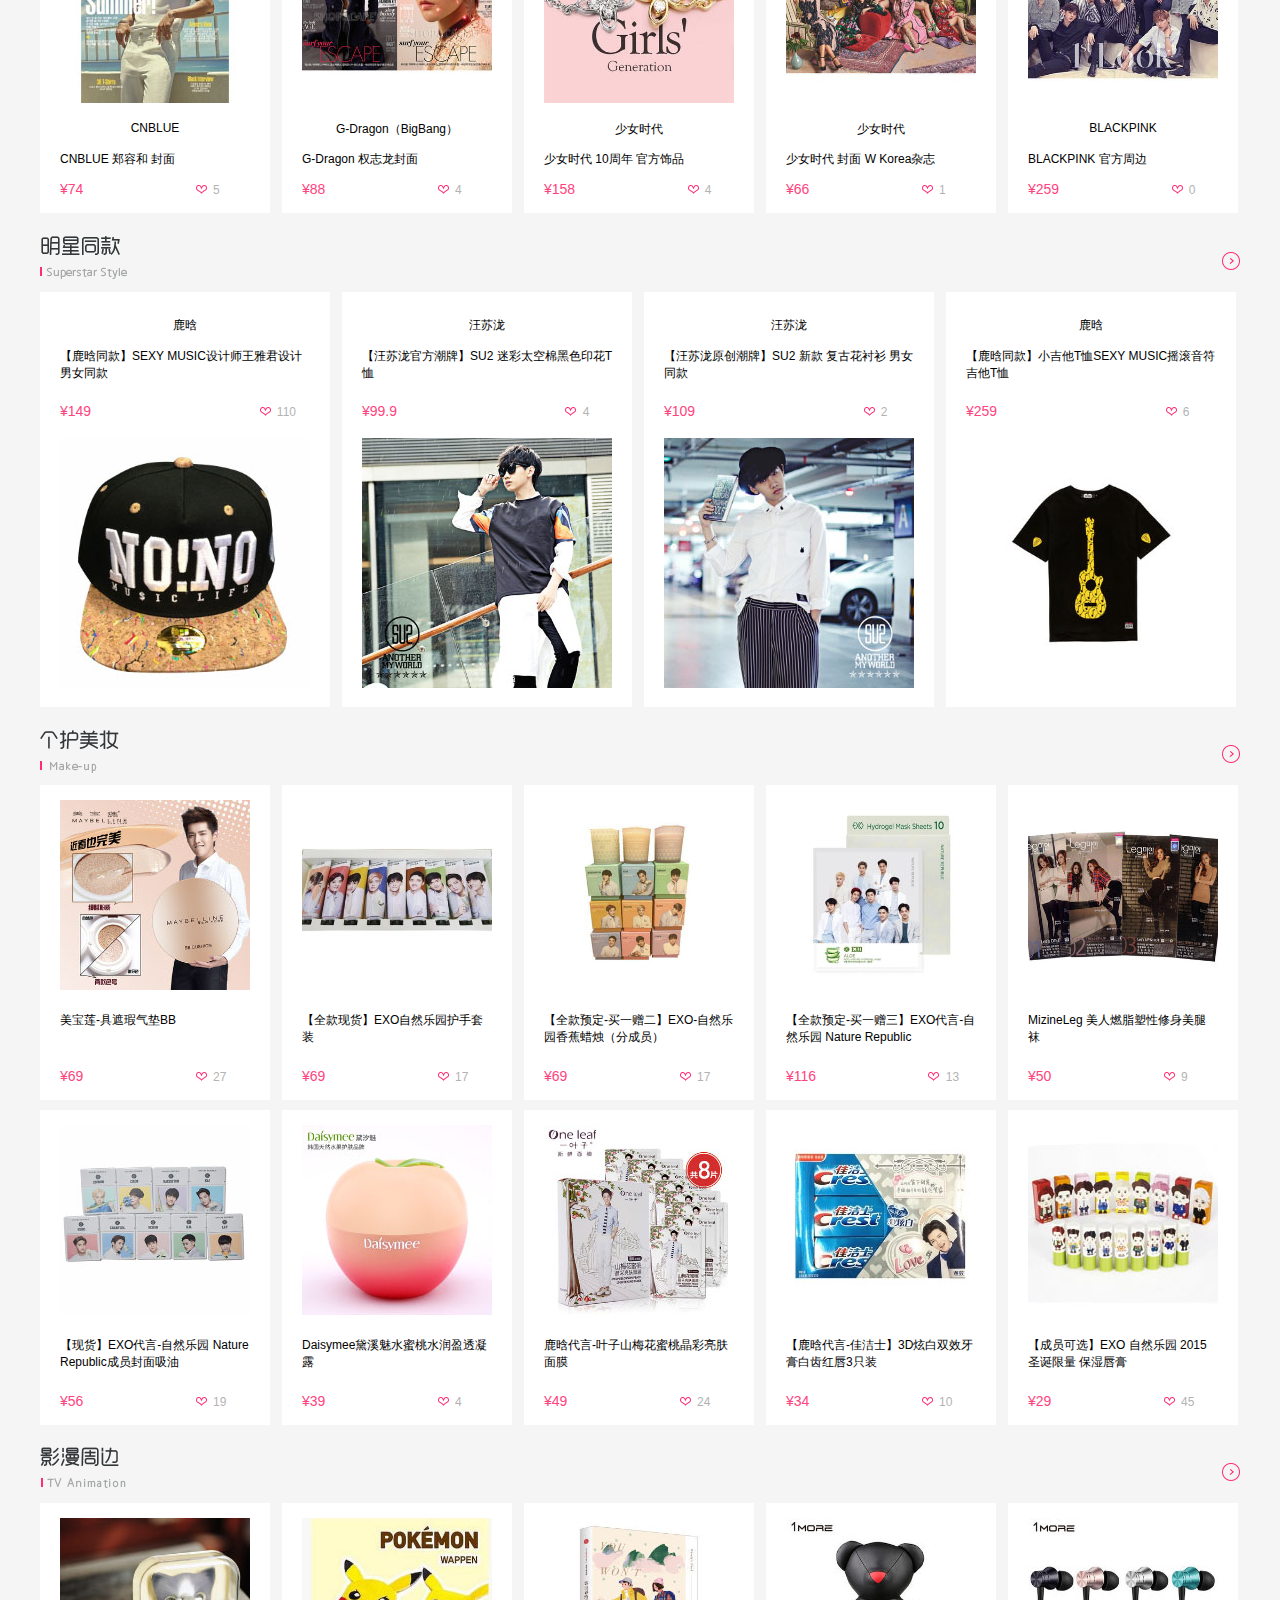
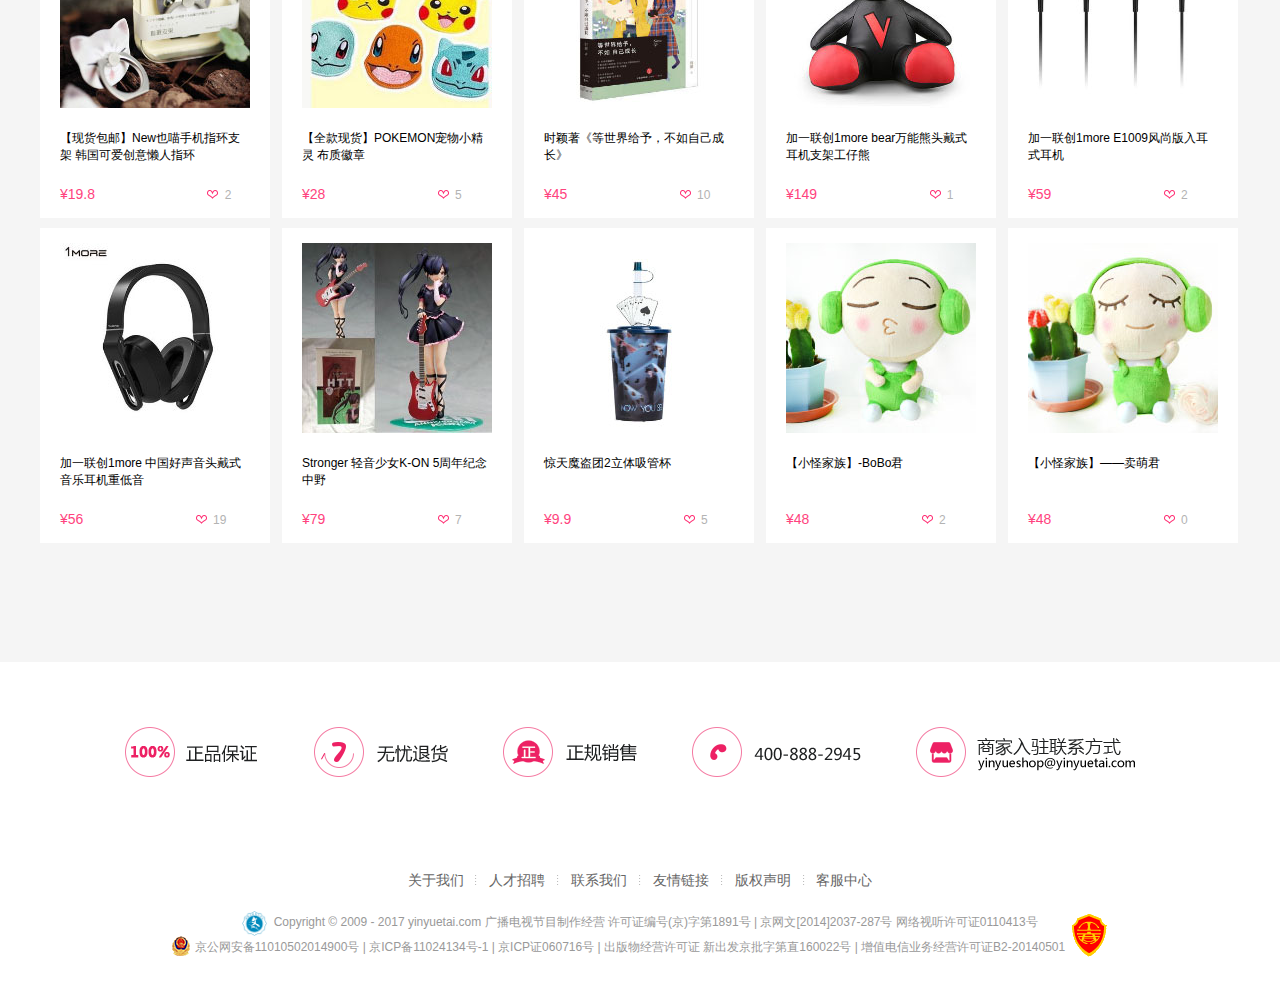
<file: html/shop.html>
<!DOCTYPE html>
<html>
<head lang="en">
    <meta charset="UTF-8">
    <title>shop</title>
    <link rel="shortcut icon" href="../images/favicon.ico" type="image/x-icon" />
    <link rel="stylesheet" type="text/css" href="../css/reset.css">
    <link rel="stylesheet" type="text/css" href="../css/reset.css">
    <link rel="stylesheet" href="../css/shop_style.css" type="text/css"/>
    <link rel="stylesheet" href="../css/shop_effect.css" type="text/css"/>
    <link rel="stylesheet" href="../css/top_nav.css">
    <script src="../js/jquery-1.7.2.js"></script>
    <script>
        $(function (){


            (function(){
                var timer = null;
                function autoPlay(){

                    var i = 0;
                    clearInterval(timer);
                    timer = setInterval(function (){
                        
                        if ( i == 5 ) i = 0;
                        i++;
                        if ( i == 5 ) i = 0;
                        $('.banner_point ul li').removeClass('active');
                        $('.banner_point ul li').eq(i).addClass('active');
                        $('.banner_img ul').stop().animate({
                            'marginLeft': -i*1200+'px'
                        },1000);

                    },3000);
                }
                autoPlay();

                $('.banner_point ul li').click(function (){
                    clearInterval(timer);
                    $('.banner_point ul li').removeClass('active');
                    $(this).addClass('active');
                    
                    $('.banner_img ul').stop().animate({
                            'marginLeft': -$(this).index()*1200+'px'
                    },1000);
                });
                $('.banner_point ul li').mouseout(function (){
                    autoPlay();
                });


                $('.banner_arrow-left').click(function (){
                    clearInterval(timer);

                    var marginLeft = parseInt($(".banner_img ul").css('marginLeft'));
                    if (marginLeft>0) { marginLeft = -6000;}
                    marginLeft+=1200
                    if (marginLeft>0) { marginLeft = -6000;}

                    $('.banner_point ul li').removeClass('active');
                    $('.banner_point ul li').eq(-marginLeft/1200).addClass('active');
                    
                    $(".banner_img ul").stop().animate({
                            'marginLeft': marginLeft+'px'
                        },1000);
                });
                $('.banner_arrow-left').mouseout(function (){
                    autoPlay();
                });
                $('.banner_arrow-right').click(function (){
                    clearInterval(timer);

                    var marginLeft = parseInt($(".banner_img ul").css('marginLeft'));
                    if (marginLeft<=-6000) { marginLeft = 0;}
                    marginLeft-=1200;
                    if (marginLeft<=-6000) { marginLeft = 0;}

                    $('.banner_point ul li').removeClass('active');
                    $('.banner_point ul li').eq(-marginLeft/1200).addClass('active');
                    
                    $(".banner_img ul").stop().animate({
                            'marginLeft': marginLeft+'px'
                        },1000);
                });
                $('.banner_arrow-right').mouseout(function (){
                    autoPlay();
                });
            })(); 

            (function (){
                $('.content5_right_choose a').mouseover(function (){
                    $('.content5_right_choose a').removeClass('active');
                    $(this).addClass('active');
                    $('.content5_right_b_box>ul').addClass('active2');
                    $('.content5_right_b_box>ul').eq($(this).index()).removeClass('active2');
                });
            })();

        });
    </script>
</head>
<body>
<div class="back_top"><a href="javascript:;"><img src="../images/returntop.png" alt=""></a></div>

<!--侧面固定客服部分------------------------------>
<ul class="service">
    <li><a href="#"></a></li>
    <li><a href="#"></a></li>
    <li><a href="#"></a></li>
</ul>
<!--顶部导航栏------------------------------>
<header class="header_bg"><!--黑色背景部分--->
    <section class="header_content clearfix"><!--顶部导航栏内容部分--->
        <div class="fl">
            <a href="../index.html"><img src="../images/shop/headLogo.png"></a>
        </div>
        <div class="header_content_button fr">
            <ul class="clearfix">
                <li><a href="#">官方微博</a></li>
                <li>
                    <a href="#">关注微信</a>
                    <div class="header_content_button_scan"><!--二维码-->
                        <img src="../images/shop/scan2.png">
                        <p>扫一扫</p>
                        <p>了解最新商品信息</p>
                    </div>
                </li>
                <li>
                    <a href="#">正品保证</a>
                    <div class="header_content_button_scan"><!--二维码-->
                        <img src="../images/shop/scan1.png">
                        <p>扫一扫</p>
                        <p>了解最新商品信息</p>
                    </div>
                </li>
            </ul>
        </div>
    </section>
</header>
<!--顶部搜索栏------------------------------>
<section class="search_bg"><!--黑色背景部分--->
    <section class="search_content clearfix"><!--搜索栏主体--->
        <div class="search_logo fl">
            <a href="#"><img src="../images/shop/search_logo.png"> </a>
        </div>
        <form class="fl"><!--搜索栏输入框--->
            <label><input type="text" class="search_input" placeholder="搜索偶像、商品"></label>
        </form>
        <a class="search_button" href="#"></a><!--放大镜--->
        <div class="search_register fr">
            <ul>
                <li><a href="#">登录</a></li>
                <li><a href="#">我的订单</a></li>
                <li><a href="#">购物车</a></li>
            </ul>
        </div>
    </section>
</section>
<!--菜单栏------------------------------>
<section class="menu_bg"><!--黑色背景部分--->
    <section class="menu_content clearfix"><!--菜单栏主体--->
        <div class="menu_button1 fl"><!--艺人分类按钮--->
            <a href="#">艺人分类</a>
            <div class="menu_button1_hidden clearfix"><!--艺人分类弹出部分--->
                <ul class="fl">
                    <li><a href="#">韩国></a></li>
                    <li><a href="#">内地></a></li>
                    <li><a href="#">港台></a></li>
                    <li><a href="#">日本></a></li>
                    <li><a href="#">欧美></a></li>
                    <li><a href="#">其他></a></li>
                </ul>
                <ul class="fl">
                    <li><a href="#">&nbsp;</a></li>
                    <li><a href="#">&nbsp;</a></li>
                    <li><a href="#">&nbsp;</a></li>
                    <li><a href="#">赤西仁</a></li>
                    <li><a href="#">&nbsp;</a></li>
                    <li><a href="#">&nbsp;</a></li>
                </ul>
                <ul class="fl">
                    <li><a href="#"></a></li>
                    <li><a href="#"></a></li>
                    <li><a href="#"></a></li>
                    <li><a href="#"></a></li>
                    <li><a href="#"></a></li>
                    <li><a href="#"></a></li>
                </ul>
            </div>
        </div>
        <div class="menu_button fl">
            <ul class="clearfix">
                <li><a href="../index.html">首页</a></li>
                <li><a href="#">专辑</a></li>
                <li><a href="#">明星周边</a></li>
                <li><a href="#">明星同款</a></li>
                <li><a href="#">个护美妆</a></li>
                <li><a href="#">影漫周边</a></li>
                <li><a href="#">食品</a></li>
                <li><a href="#">服装配饰</a></li>
            </ul>
        </div>
    </section>
</section>
<!--广告图------------------------------>
<div  class="banner">
    <div class="banner_arrow-left"></div>
    <div class="banner_arrow-right"></div>
    <div class="banner_img">
        <ul class="clearfix">
            <li><a href="#"><img src="../images/shop/AD.jpg"> </a></li>
            <li><a href="#"><img src="../images/shop/AD1.jpg"> </a></li>
            <li><a href="#"><img src="../images/shop/AD2.jpg"> </a></li>
            <li><a href="#"><img src="../images/shop/AD3.jpg"> </a></li>
            <li><a href="#"><img src="../images/shop/AD4.jpg"> </a></li>
            <li><a href="#"><img src="../images/shop/AD.jpg"> </a></li>
        </ul>
    </div>
    <div class="banner_point clearfix">
        <ul>
            <li class="active">●</li>
            <li>●</li>
            <li>●</li>
            <li>●</li>
            <li>●</li>
        </ul>
    </div>
</div>
<!--主题内容------------------------------->
<!--追星必备------------------------------>
<div class="tittle1"><!--标题--></div>
<section class="content1 clearfix">
    <ul class="clearfix fl">
        <li>
            <a href="#">
                <img src="../images/shop/content1_1.jpg">
                <p>官方应援手灯专区</p>
            </a>
        </li>
        <li>
            <a href="#">
                <img src="../images/shop/content1_2.jpg">
                <p>官方应援手灯专区</p>
            </a>
        </li>
        <li>
            <a href="#">
                <img src="../images/shop/content1_3.jpg">
                <p>签名商品专区</p>
            </a>
        </li>
        <li>
            <a href="#">
                <img src="../images/shop/content1_4.jpg">
                <p>官方DVD专区</p>
            </a>
        </li>
    </ul>
    <div class="fr">
        <img src="../images/shop/content1_5.jpg">
    </div>
</section>
<!--top榜------------------------------>
<div class="tittle2"><!--标题-->
    <a href="#" class="content2_tittle_button1">明星榜</a>
    <a href="#" class="content2_tittle_button2">商品榜</a>
</div>
<section class="content2">
    <ul class="clearfix">
        <li>
            <a href="#">
                <img src="../images/shop/content2_1.jpg">
                <p>GOT7</p>
                <p>销量：1269</p>
                <div class="content2_number1"><!--左上角序号-->
                    <span>1</span>
                </div>
            </a>
        </li>
        <li>
            <a href="#">
                <img src="../images/shop/content2_2.jpg">
                <p>EXO</p>
                <p>销量：349</p>
                <div class="content2_number1"><!--左上角序号-->
                    <span>2</span>
                </div>
            </a>
        </li>
        <li>
            <a href="#">
                <img src="../images/shop/content2_3.jpg">
                <p>NCT</p>
                <p>销量：302</p>
                <div class="content2_number1"><!--左上角序号-->
                    <span>3</span>
                </div>
            </a>
        </li>
        <li>
            <a href="#">
                <img src="../images/shop/content2_4.jpg">
                <p>鹿晗</p>
                <p>销量：182</p>
                <div class="content2_number2"><!--左上角序号-->
                    <span>4</span>
                </div>
            </a>
        </li>
        <li>
            <a href="#">
                <img src="../images/shop/content2_5.jpg">
                <p>Tara</p>
                <p>销量：149</p>
                <div class="content2_number2"><!--左上角序号-->
                    <span>5</span>
                </div>
            </a>
        </li>
        <li>
            <a href="#">
                <img src="../images/shop/content2_6.jpg">
                <p>G-dragon</p>
                <p>销量：68</p>
                <div class="content2_number2"><!--左上角序号-->
                    <span>6</span>
                </div>
            </a>
        </li>
        <li>
            <a href="#">
                <img src="../images/shop/content2_7.jpg">
                <p>BigBang</p>
                <p>销量：63</p>
                <div class="content2_number2"><!--左上角序号-->
                    <span>7</span>
                </div>
            </a>
        </li>
        <li>
            <a href="#">
                <img src="../images/shop/content2_8.jpg">
                <p>防弹少年团</p>
                <p>销量：50</p>
                <div class="content2_number2"><!--左上角序号-->
                    <span>8</span>
                </div>
            </a>
        </li>
    </ul>
</section>
<!--新品首发------------------------------>
<div class="tittle tittle3"></div>
<section class="content3 clearfix">
    <ul>
        <!------>
        <li>
            <a href="#" class="clearfix">
                <div class="content3_box_left fl">
                    <img src="../images/shop/content3_1.jpg">
                </div>
                <div class="content3_box_right fl">
                    <p>【众筹预定】JJ project<br/>JB 朴珍荣 新专辑</p>
                    <p>¥50</p>
                    <span></span><i>3</i>
                </div>
            </a>
        </li>
        <!------>
        <li>
            <a href="#" class="clearfix">
                <div class="content3_box_left fl">
                    <img src="../images/shop/content3_2.jpg">
                </div>
                <div class="content3_box_right fl">
                    <p>【众筹预定】Jessica 新<br/>专辑</p>
                    <p>¥50</p>
                    <span></span><i>0</i>
                </div>
            </a>
        </li>
        <!------>
        <li>
            <a href="#" class="clearfix">
                <div class="content3_box_left fl">
                    <img src="../images/shop/content3_3.jpg">
                </div>
                <div class="content3_box_right fl">
                    <p>【全款预定】Jessica郑<br/>秀妍封面 1st Look杂志</p>
                    <p>¥22</p>
                    <span></span><i>2</i>
                </div>
            </a>
        </li>
        <!------>
        <li>
            <a href="#" class="clearfix">
                <div class="content3_box_left fl">
                    <img src="../images/shop/content3_4.jpg">
                </div>
                <div class="content3_box_right fl">
                    <p>【全款预定】<br/>BLACKPINK 封面 韩国版</p>
                    <p>¥90</p>
                    <span></span><i>1</i>
                </div>
            </a>
        </li>
        <!------>
        <li>
            <a href="#" class="clearfix">
                <div class="content3_box_left fl">
                    <img src="../images/shop/content3_5.jpg">
                </div>
                <div class="content3_box_right fl">
                    <p>【现货包邮】黛汐魅水<br/>蜜桃水润盈透补水4件套</p>
                    <p>¥119</p>
                    <span></span><i>3</i>
                </div>
            </a>
        </li>
        <!------>
        <li>
            <a href="#" class="clearfix">
                <div class="content3_box_left fl">
                    <img src="../images/shop/content3_6.jpg">
                </div>
                <div class="content3_box_right fl">
                    <p>【现货包邮】Daisymee<br/>黛汐魅水蜜桃水润盈透</p>
                    <p>¥99</p>
                    <span></span><i>2</i>
                </div>
            </a>
        </li>
    </ul>
</section>
<!--大家喜欢------------------------------>
<div class="we-like_bg"><!--大家喜欢背景色-->
    <div class="tittle tittle4"></div>
    <section class="content4">
        <ul>
            <!------->
            <li>
                <a href="#">
                    <img src="../images/shop/content4_1.jpg"/>
                    <p>【包邮】鹿晗2016 Reloaded<br/>全国巡回演唱会 官方应援手灯</p>
                    <div class="content4_bottom">
                        <i>¥157</i>
                        <span></span>
                        <i>1189</i>
                    </div>
                </a>
            </li>
            <!------->
            <li>
                <a href="#">
                    <img src="../images/shop/content4_2.jpg"/>

                    <p>【全款现货】鹿晗《Reloaded<br/>重启（CD+DVD）》</p>

                    <div class="content4_bottom">
                        <i>¥62</i>
                        <span></span>
                        <i>792</i>
                    </div>
                </a>
            </li>
            <!------->
            <li>
                <a href="#">
                    <img src="../images/shop/content4_3.jpg"/>

                    <p>黄子韬 先行单曲专辑<br/>《Adore》</p>

                    <div class="content4_bottom">
                        <i>¥15.2</i>
                        <span></span>
                        <i>744</i>
                    </div>
                </a>
            </li>
            <!------->
            <li>
                <a href="#">
                    <img src="../images/shop/content4_4.jpg"/>

                    <p>【全国现货-包邮】鹿晗2016<br/> Reloaded 全国巡回演唱会 有</p>

                    <div class="content4_bottom">
                        <i>¥397</i>
                        <span></span>
                        <i>506</i>
                    </div>
                </a>
            </li>
            <!------->
            <li>
                <a href="#">
                    <img src="../images/shop/content4_5.jpg"/>
                    <p>【全款现货】EXO正规三辑<br/>《EX'ACT》</p>
                    <div class="content4_bottom">
                        <i>¥29.9</i>
                        <span></span>
                        <i>416</i>
                    </div>
                </a>
            </li>
        </ul>
    </section>
</div>
<!--推荐专辑------------------------------>
<div class="tittle tittle5">
    <a href="#" class="tittle5_button1"></a>
    <div class="tittle5_B"></div>
    <!--专辑榜-->
    <a href="#" class="tittle5_button2"></a>
</div>
<section class="content5 clearfix">
    <div class="content5_left fl">
        <a href="#">
            <img src="../images/shop/content5_1.jpg">
        </a>
    </div>
    <div class="content5_middle fl">
        <ul>
            <!---->
            <li>
                <a href="#">
                    <img src="../images/shop/content5_M1.jpg">

                    <div class="content5_middle_bottom">
                        <p>少女时代 正规六辑</p>
                        <span></span>
                        <i>6</i>
                    </div>
                </a>
            </li>
            <!---->
            <li>
                <a href="#">
                    <img src="../images/shop/content5_M2.jpg">

                    <div class="content5_middle_bottom">
                        <p>CNBLUE 郑容和 新专辑</p>
                        <span></span>
                        <i>6</i>
                    </div>
                </a>
            </li>
            <!---->
            <li>
                <a href="#">
                    <img src="../images/shop/content5_M3.jpg">
                    <div class="content5_middle_bottom">
                        <p>WANNA ONE 首张迷你..</p>
                        <span></span>
                        <i>2</i>
                    </div>
                </a>
            </li>
            <!---->
            <li>
                <a href="#">
                    <img src="../images/shop/content5_M4.jpg">
                    <div class="content5_middle_bottom">
                        <p>亲笔签名 郑容和 迷你1...</p>
                        <span></span>
                        <i>1</i>
                    </div>
                </a>
            </li>
            <!---->
            <li>
                <a href="#">
                    <img src="../images/shop/content5_M5.jpg">
                    <div class="content5_middle_bottom">
                        <p>金Samuel 出道SOLO专...</p>
                        <span></span>
                        <i>5</i>
                    </div>
                </a>
            </li>
            <!---->
            <li>
                <a href="#">
                    <img src="../images/shop/content5_M1.jpg">
                    <div class="content5_middle_bottom">
                        <p>郑帝元 ONE 单曲专辑</p>
                        <span></span>
                        <i>3</i>
                    </div>
                </a>
            </li>
        </ul>
    </div>
    <div class="content5_right fl">
        <div class="content5_right_choose clearfix">
            <a class="active" href="#">内地销量榜</a>
            <a href="#">进口销量榜</a>
        </div>
        <div class="content5_right_b_box">
            <ul class="content5_right_album1 active1">
                <!--1-->
                <li>
                    <a href="#">
                        <div class="content5_right_active active1 clearfix">
                            <p class="content5_right_active-number fl">1</p>
                            <img class="content5_right_active-img" src="../images/shop/content5_R1active.jpg"/>
                            <p class="content5_right_active-word fl">《reload重启》</p>
                        </div>
                        <div class="content5_right_no-active active2 clearfix">
                            <p class="content5_right_number fl">1</p>
                            <img class="content5_right_img" src="../images/shop/content5_R1active.jpg"/>
                            <p class="content5_right_word fl">《reload重启》</p>
                        </div>
                    </a>
                </li>
                <!--2-->
                <li>
                    <a href="#">
                        <div class="content5_right_active active2 clearfix">
                            <p class="content5_right_active-number fl">2</p>
                            <img class="content5_right_active-img" src="../images/shop/content5_R2active.jpg"/>
                            <p class="content5_right_active-word fl">《新的心跳》</p>
                        </div>
                        <div class="content5_right_no-active active1 clearfix">
                            <p class="content5_right_number fl">2</p>
                            <img class="content5_right_img" src="../images/shop/content5_R2active.jpg"/>
                            <p class="content5_right_word fl">《新的心跳》</p>
                        </div>
                    </a>
                </li>
                <!--3-->
                <li>
                    <a href="#">
                        <div class="content5_right_active active2 clearfix">
                            <p class="content5_right_active-number fl">3</p>
                            <img class="content5_right_active-img" src="../images/shop/content5_R3active.jpg"/>
                            <p class="content5_right_active-word fl">《日常》</p>
                        </div>
                        <div class="content5_right_no-active active1 clearfix">
                            <p class="content5_right_number fl">3</p>
                            <img class="content5_right_img" src="../images/shop/content5_R3active.jpg"/>
                            <p class="content5_right_word fl">《日常》</p>
                        </div>
                    </a>
                </li>
                <!--4-->
                <li>
                    <a href="#">
                        <div class="content5_right_active active2 clearfix">
                            <p class="content5_right_active-number fl">4</p>
                            <img class="content5_right_active-img" src="../images/shop/content5_R4active.jpg"/>
                            <p class="content5_right_active-word fl">薛之谦 初学者</p>
                        </div>
                        <div class="content5_right_no-active active1 clearfix">
                            <p class="content5_right_number fl">4</p>
                            <img class="content5_right_img" src="../images/shop/content5_R4active.jpg"/>
                            <p class="content5_right_word fl">薛之谦 初学者</p>
                        </div>
                    </a>
                </li>
                <!--5-->
                <li>
                    <a href="#">
                        <div class="content5_right_active active2 clearfix">
                            <p class="content5_right_active-number fl">5</p>
                            <img class="content5_right_active-img" src="../images/shop/content5_R5active.jpg"/>
                            <p class="content5_right_active-word fl">《目标（豪华版）》</p>
                        </div>
                        <div class="content5_right_no-active active1 clearfix">
                            <p class="content5_right_number fl">5</p>
                            <img class="content5_right_img" src="../images/shop/content5_R5active.jpg"/>
                            <p class="content5_right_word fl">《目标（豪华版）》</p>
                        </div>
                    </a>
                </li>
            </ul>
            <ul class="content5_right_album2 active2">
                <!--1-->
                <li>
                    <a href="#">
                        <div class="content5_right_active active1 clearfix">
                            <p class="content5_right_active-number fl">1</p>
                            <img class="content5_right_active-img" src="../images/shop/content5_R1.jpg"/>
                            <p class="content5_right_active-word fl">《THE WAR》</p>
                        </div>
                        <div class="content5_right_no-active active2 clearfix">
                            <p class="content5_right_number fl">1</p>
                            <img class="content5_right_img" src="../images/shop/content5_R1.jpg"/>
                            <p class="content5_right_word fl">《THE WAR》</p>
                        </div>
                    </a>
                </li>
                <!--2-->
                <li>
                    <a href="#">
                        <div class="content5_right_active active2 clearfix">
                            <p class="content5_right_active-number fl">2</p>
                            <img class="content5_right_active-img" src="../images/shop/content5_R2.jpg"/>
                            <p class="content5_right_active-word fl">《THE WAR》</p>
                        </div>
                        <div class="content5_right_no-active active1 clearfix">
                            <p class="content5_right_number fl">2</p>
                            <img class="content5_right_img" src="../images/shop/content5_R2.jpg"/>
                            <p class="content5_right_word fl">《THE WAR》</p>
                        </div>
                    </a>
                </li>
                <!--3-->
                <li>
                    <a href="#">
                        <div class="content5_right_active active2 clearfix">
                            <p class="content5_right_active-number fl">3</p>
                            <img class="content5_right_active-img" src="../images/shop/content5_R3.jpg"/>
                            <p class="content5_right_active-word fl">《ONE DAY》</p>
                        </div>
                        <div class="content5_right_no-active active1 clearfix">
                            <p class="content5_right_number fl">3</p>
                            <img class="content5_right_img" src="../images/shop/content5_R3.jpg"/>
                            <p class="content5_right_word fl">《ONE DAY》</p>
                        </div>
                    </a>
                </li>
                <!--4-->
                <li>
                    <a href="#">
                        <div class="content5_right_active active2 clearfix">
                            <p class="content5_right_active-number fl">4</p>
                            <img class="content5_right_active-img" src="../images/shop/content5_R4.jpg"/>
                            <p class="content5_right_active-word fl">《DO DISTURB》</p>
                        </div>
                        <div class="content5_right_no-active active1 clearfix">
                            <p class="content5_right_number fl">4</p>
                            <img class="content5_right_img" src="../images/shop/content5_R4.jpg"/>
                            <p class="content5_right_word fl">《DO DISTURB》</p>
                        </div>
                    </a>
                </li>
                <!--5-->
                <li>
                    <a href="#">
                        <div class="content5_right_active active2 clearfix">
                            <p class="content5_right_active-number fl">5</p>
                            <img class="content5_right_active-img" src="../images/shop/content5_R5.jpg"/>
                            <p class="content5_right_active-word fl">《DO DISTURB》</p>
                        </div>
                        <div class="content5_right_no-active active1 clearfix">
                            <p class="content5_right_number fl">5</p>
                            <img class="content5_right_img" src="../images/shop/content5_R5.jpg"/>
                            <p class="content5_right_word fl">《DO DISTURB》</p>
                        </div>
                    </a>
                </li>
            </ul>
        </div>
    </div>
</section>
<!--背景色-->
<div class="content6789_bg">
    <!--爆款周边------------------------------>
    <div class="tittle tittle6">
        <a href="#" class="tittle5_button2"></a>
    </div>
    <section class="content6">
        <ul class="clearfix">
            <!--1--->
            <li>
                <a href="#">
                    <img src="../images/shop/content6_1.jpg">
                    <p></p>
                    <p>WNANNA.ONE 封面1st</p>
                    <div class="content4_bottom"><!--引用“大家喜欢”里的价格和点赞处样式-->
                        <i>¥22</i>
                        <span></span>
                        <i>2</i>
                    </div>
                </a>
            </li>
            <!--2--->
            <li>
                <a href="#">
                    <img src="../images/shop/content6_2.jpg">
                    <p>EXO</p>
                    <p>EXO吴世勋封面 杂志Vogue Korea</p>
                    <div class="content4_bottom"><!--引用“大家喜欢”里的价格和点赞处样式-->
                        <i>¥75</i>
                        <span></span>
                        <i>10</i>
                    </div>
                </a>
            </li>
            <!--3--->
            <li>
                <a href="#">
                    <img src="../images/shop/content6_3.jpg">
                    <p>EXO</p>
                    <p>EXO吴世勋封面 杂志Vogue Korea</p>
                    <div class="content4_bottom"><!--引用“大家喜欢”里的价格和点赞处样式-->
                        <i>¥74</i>
                        <span></span>
                        <i>10</i>
                    </div>
                </a>
            </li>
            <!--4--->
            <li>
                <a href="#">
                    <img src="../images/shop/content6_4.jpg">
                    <p>WANNA ONE</p>
                    <p>WNANNA.ONE 杂志</p>
                    <div class="content4_bottom"><!--引用“大家喜欢”里的价格和点赞处样式-->
                        <i>¥78</i>
                        <span></span>
                        <i>0</i>
                    </div>
                </a>
            </li>
            <!--5--->
            <li>
                <a href="#">
                    <img src="../images/shop/content6_5.jpg">
                    <p>Astro（韩国）</p>
                    <p>ASTRO 官方应援手灯</p>
                    <div class="content4_bottom"><!--引用“大家喜欢”里的价格和点赞处样式-->
                        <i>¥265</i>
                        <span></span>
                        <i>1</i>
                    </div>
                </a>
            </li>
            <!--6--->
            <li>
                <a href="#">
                    <img src="../images/shop/content6_6.jpg">
                    <p>CNBLUE</p>
                    <p>CNBLUE 郑容和 封面</p>
                    <div class="content4_bottom"><!--引用“大家喜欢”里的价格和点赞处样式-->
                        <i>¥74</i>
                        <span></span>
                        <i>5</i>
                    </div>
                </a>
            </li>
            <!--7--->
            <li>
                <a href="#">
                    <img src="../images/shop/content6_7.jpg">
                    <p>G-Dragon（BigBang）</p>
                    <p>G-Dragon 权志龙封面</p>
                    <div class="content4_bottom"><!--引用“大家喜欢”里的价格和点赞处样式-->
                        <i>¥88</i>
                        <span></span>
                        <i>4</i>
                    </div>
                </a>
            </li>
            <!--8--->
            <li>
                <a href="#">
                    <img src="../images/shop/content6_8.jpg">
                    <p>少女时代</p>
                    <p>少女时代 10周年 官方饰品</p>
                    <div class="content4_bottom"><!--引用“大家喜欢”里的价格和点赞处样式-->
                        <i>¥158</i>
                        <span></span>
                        <i>4</i>
                    </div>
                </a>
            </li>
            <!--9--->
            <li>
                <a href="#">
                    <img src="../images/shop/content6_9.jpg">
                    <p>少女时代</p>
                    <p>少女时代 封面 W Korea杂志</p>
                    <div class="content4_bottom"><!--引用“大家喜欢”里的价格和点赞处样式-->
                        <i>¥66</i>
                        <span></span>
                        <i>1</i>
                    </div>
                </a>
            </li>
            <!--10--->
            <li>
                <a href="#">
                    <img src="../images/shop/content6_1.jpg">
                    <p>BLACKPINK</p>
                    <p>BLACKPINK 官方周边</p>
                    <div class="content4_bottom"><!--引用“大家喜欢”里的价格和点赞处样式-->
                        <i>¥259</i>
                        <span></span>
                        <i>0</i>
                    </div>
                </a>
            </li>
        </ul>
    </section>
    <!--明星同款------------------------------>
    <div class="tittle tittle7">
        <a href="#" class="tittle5_button2"></a>
    </div>
    <section class="content7">
        <ul class="clearfix">
            <li>
                <a href="#">
                    <p>鹿晗</p>
                    <p>【鹿晗同款】SEXY MUSIC设计师王雅君设计 男女同款</p>
                    <div class="content4_bottom"><!--引用“大家喜欢”里的价格和点赞处样式-->
                        <i>¥149</i>
                        <span></span>
                        <i>110</i>
                    </div>
                    <img src="../images/shop/content7_1.jpg">
                </a>
            </li>
            <li>
            <a href="#">
                <p>汪苏泷</p>
                <p>【汪苏泷官方潮牌】SU2 迷彩太空棉黑色印花T恤</p>
                <div class="content4_bottom"><!--引用“大家喜欢”里的价格和点赞处样式-->
                    <i>¥99.9</i>
                    <span></span>
                    <i>4</i>
                </div>
                <img src="../images/shop/content7_2.jpg">
            </a>
        </li>
            <li>
                <a href="#">
                    <p>汪苏泷</p>
                    <p>【汪苏泷原创潮牌】SU2 新款 复古花衬衫 男女同款</p>
                    <div class="content4_bottom"><!--引用“大家喜欢”里的价格和点赞处样式-->
                        <i>¥109</i>
                        <span></span>
                        <i>2</i>
                    </div>
                    <img src="../images/shop/content7_3.jpg">
                </a>
            </li>
            <li>
                <a href="#">
                    <p>鹿晗</p>
                    <p>【鹿晗同款】小吉他T恤SEXY MUSIC摇滚音符吉他T恤</p>
                    <div class="content4_bottom"><!--引用“大家喜欢”里的价格和点赞处样式-->
                        <i>¥259</i>
                        <span></span>
                        <i>6</i>
                    </div>
                    <img src="../images/shop/content7_4.jpg">
                </a>
            </li>
        </ul>
    </section>
    <!--个护美妆------------------------------>
    <div class="tittle tittle8">
        <a href="#" class="tittle5_button2"></a>
    </div>
    <section class="content4 content8">
        <ul>
            <!--1----->
            <li>
                <a href="#">
                    <img src="../images/shop/content8_1.jpg"/>
                    <p>美宝莲-具遮瑕气垫BB</p>
                    <div class="content4_bottom">
                        <i>¥69</i>
                        <span></span>
                        <i>27</i>
                    </div>
                </a>
            </li>
            <!--2----->
            <li>
                <a href="#">
                    <img src="../images/shop/content8_2.jpg"/>
                    <p>【全款现货】EXO自然乐园护手套装</p>
                    <div class="content4_bottom">
                        <i>¥69</i>
                        <span></span>
                        <i>17</i>
                    </div>
                </a>
            </li>
            <!--3----->
            <li>
                <a href="#">
                    <img src="../images/shop/content8_3.jpg"/>
                    <p>【全款预定-买一赠二】EXO-自然乐园香蕉蜡烛（分成员）</p>
                    <div class="content4_bottom">
                        <i>¥69</i>
                        <span></span>
                        <i>17</i>
                    </div>
                </a>
            </li>
            <!--4----->
            <li>
                <a href="#">
                    <img src="../images/shop/content8_4.jpg"/>
                    <p>【全款预定-买一赠三】EXO代言-自然乐园 Nature Republic</p>
                    <div class="content4_bottom">
                        <i>¥116</i>
                        <span></span>
                        <i>13</i>
                    </div>
                </a>
            </li>
            <!--5----->
            <li>
                <a href="#">
                    <img src="../images/shop/content8_5.jpg"/>
                    <p>MizineLeg 美人燃脂塑性修身美腿袜</p>
                    <div class="content4_bottom">
                        <i>¥50</i>
                        <span></span>
                        <i>9</i>
                    </div>
                </a>
            </li>
            <!--6----->
            <li>
                <a href="#">
                    <img src="../images/shop/content8_6.jpg"/>
                    <p>【现货】EXO代言-自然乐园 Nature Republic成员封面吸油</p>
                    <div class="content4_bottom">
                        <i>¥56</i>
                        <span></span>
                        <i>19</i>
                    </div>
                </a>
            </li>
            <!--7----->
            <li>
                <a href="#">
                    <img src="../images/shop/content8_7.jpg"/>
                    <p>Daisymee黛溪魅水蜜桃水润盈透凝露</p>
                    <div class="content4_bottom">
                        <i>¥39</i>
                        <span></span>
                        <i>4</i>
                    </div>
                </a>
            </li>
            <!--8----->
            <li>
                <a href="#">
                    <img src="../images/shop/content8_8.jpg"/>
                    <p>鹿晗代言-叶子山梅花蜜桃晶彩亮肤面膜</p>
                    <div class="content4_bottom">
                        <i>¥49</i>
                        <span></span>
                        <i>24</i>
                    </div>
                </a>
            </li>
            <!--9----->
            <li>
                <a href="#">
                    <img src="../images/shop/content8_9.jpg"/>
                    <p>【鹿晗代言-佳洁士】3D炫白双效牙膏白齿红唇3只装</p>
                    <div class="content4_bottom">
                        <i>¥34</i>
                        <span></span>
                        <i>10</i>
                    </div>
                </a>
            </li>
            <!--10----->
            <li>
                <a href="#">
                    <img src="../images/shop/content8_10.jpg"/>
                    <p>【成员可选】EXO 自然乐园 2015圣诞限量 保湿唇膏</p>
                    <div class="content4_bottom">
                        <i>¥29</i>
                        <span></span>
                        <i>45</i>
                    </div>
                </a>
            </li>
        </ul>
    </section>
    <!--影漫周边------------------------------>
    <div class="tittle tittle9">
        <a href="#" class="tittle5_button2"></a>
    </div>
    <section class="content4 content8">
        <ul>
            <!--1----->
            <li>
                <a href="#">
                    <img src="../images/shop/content9_1.jpg"/>
                    <p>【现货包邮】New也喵手机指环支架 韩国可爱创意懒人指环</p>
                    <div class="content4_bottom">
                        <i>¥19.8</i>
                        <span></span>
                        <i>2</i>
                    </div>
                </a>
            </li>
            <!--2----->
            <li>
                <a href="#">
                    <img src="../images/shop/content9_2.jpg"/>
                    <p>【全款现货】POKEMON宠物小精灵 布质徽章</p>
                    <div class="content4_bottom">
                        <i>¥28</i>
                        <span></span>
                        <i>5</i>
                    </div>
                </a>
            </li>
            <!--3----->
            <li>
                <a href="#">
                    <img src="../images/shop/content9_3.jpg"/>
                    <p>时颖著《等世界给予，不如自己成长》</p>
                    <div class="content4_bottom">
                        <i>¥45</i>
                        <span></span>
                        <i>10</i>
                    </div>
                </a>
            </li>
            <!--4----->
            <li>
                <a href="#">
                    <img src="../images/shop/content9_4.jpg"/>
                    <p>加一联创1more bear万能熊头戴式耳机支架工仔熊</p>
                    <div class="content4_bottom">
                        <i>¥149</i>
                        <span></span>
                        <i>1</i>
                    </div>
                </a>
            </li>
            <!--5----->
            <li>
                <a href="#">
                    <img src="../images/shop/content9_5.jpg"/>
                    <p>加一联创1more E1009风尚版入耳式耳机</p>
                    <div class="content4_bottom">
                        <i>¥59</i>
                        <span></span>
                        <i>2</i>
                    </div>
                </a>
            </li>
            <!--6----->
            <li>
                <a href="#">
                    <img src="../images/shop/content9_6.jpg"/>
                    <p>加一联创1more 中国好声音头戴式音乐耳机重低音</p>
                    <div class="content4_bottom">
                        <i>¥56</i>
                        <span></span>
                        <i>19</i>
                    </div>
                </a>
            </li>
            <!--7----->
            <li>
                <a href="#">
                    <img src="../images/shop/content9_7.jpg"/>
                    <p>Stronger 轻音少女K-ON 5周年纪念中野</p>
                    <div class="content4_bottom">
                        <i>¥79</i>
                        <span></span>
                        <i>7</i>
                    </div>
                </a>
            </li>
            <!--8----->
            <li>
                <a href="#">
                    <img src="../images/shop/content9_8.jpg"/>
                    <p>惊天魔盗团2立体吸管杯</p>
                    <div class="content4_bottom">
                        <i>¥9.9</i>
                        <span></span>
                        <i>5</i>
                    </div>
                </a>
            </li>
            <!--9----->
            <li>
                <a href="#">
                    <img src="../images/shop/content9_9.jpg"/>
                    <p>【小怪家族】-BoBo君</p>
                    <div class="content4_bottom">
                        <i>¥48</i>
                        <span></span>
                        <i>2</i>
                    </div>
                </a>
            </li>
            <!--10----->
            <li>
                <a href="#">
                    <img src="../images/shop/content9_10.jpg"/>
                    <p>【小怪家族】——卖萌君</p>
                    <div class="content4_bottom">
                        <i>¥48</i>
                        <span></span>
                        <i>0</i>
                    </div>
                </a>
            </li>
        </ul>
    </section>
</div>
<footer>
    <img src="../images/shop/footer.png">
</footer>
<!-- 底部  -->
<div class="footer_main black_bg">
    <p class="footer_links">
        <a href="article3.html">关于我们</a>
        <span></span>
        <a href="joinus.html">人才招聘</a>
        <span></span>
        <a href="article1.html">联系我们</a>
        <span></span>
        <a href="links.html">友情链接</a>
        <span></span>
        <a href="article4.html">版权声明</a>
        <span></span>
        <a href="service.html">客服中心</a>
    </p>

    <p class="footer_copy">
        <a href="#"><img src="../images/culture.png" alt=""
                         style="vertical-align: top;width:25px;height:25px;margin-right:3px;"></a>
        Copyright © 2009 - 2017 yinyuetai.com 广播电视节目制作经营 许可证编号(京)字第1891号 |
        <a href="#">京网文[2014]2037-287号</a>
        <a href="#">网络视听许可证0110413号</a>
        <br>
        <a href="#"><img src="../images/ghs.png" alt="" style="vertical-align: top;"> 京公网安备11010502014900号 </a>
        | 京ICP备11024134号-1 | 京ICP证060716号 | 出版物经营许可证
        <a href="#">新出发京批字第直160022号</a>
        | 增值电信业务经营许可证B2-20140501
        <a href="#"><img src="../images/biaoshi.gif" alt="" style="vertical-align: top; margin-top: -25px;"></a>

    </p>
</div>
</body>
</html>
</file>
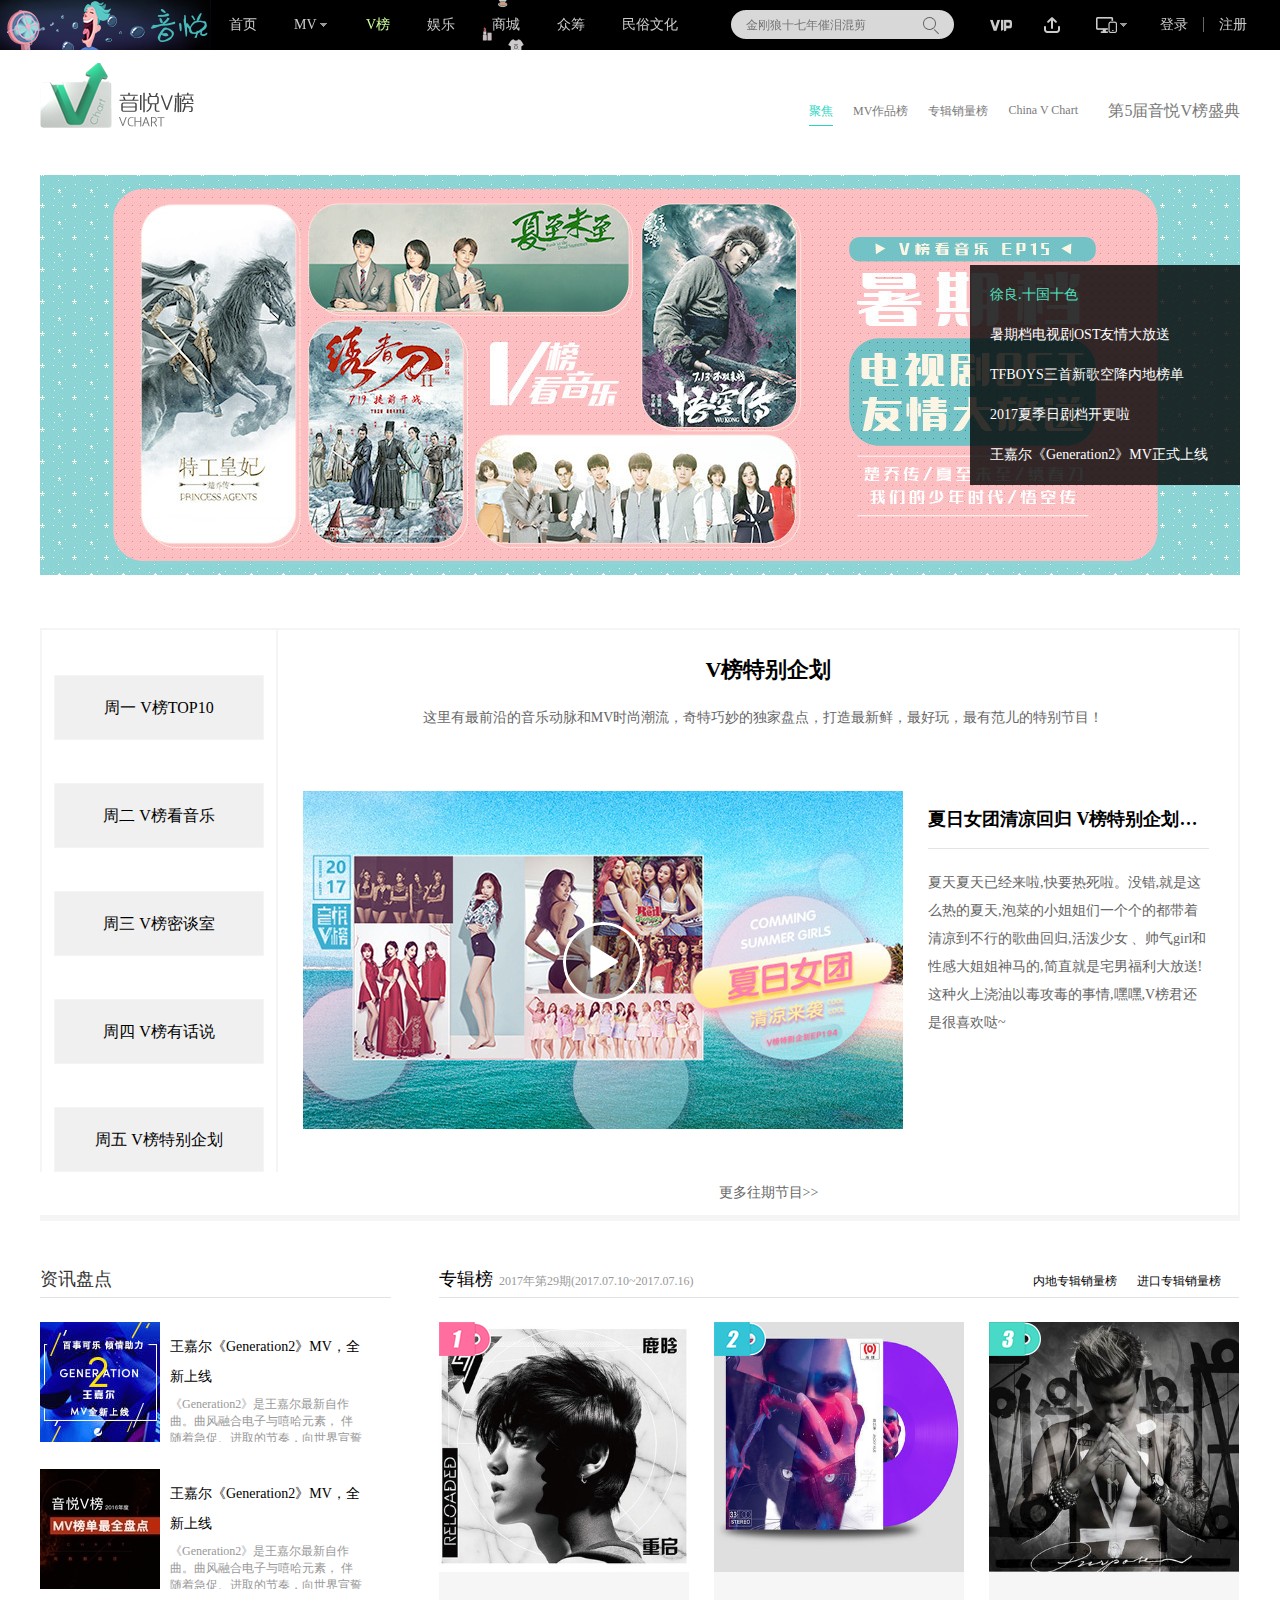
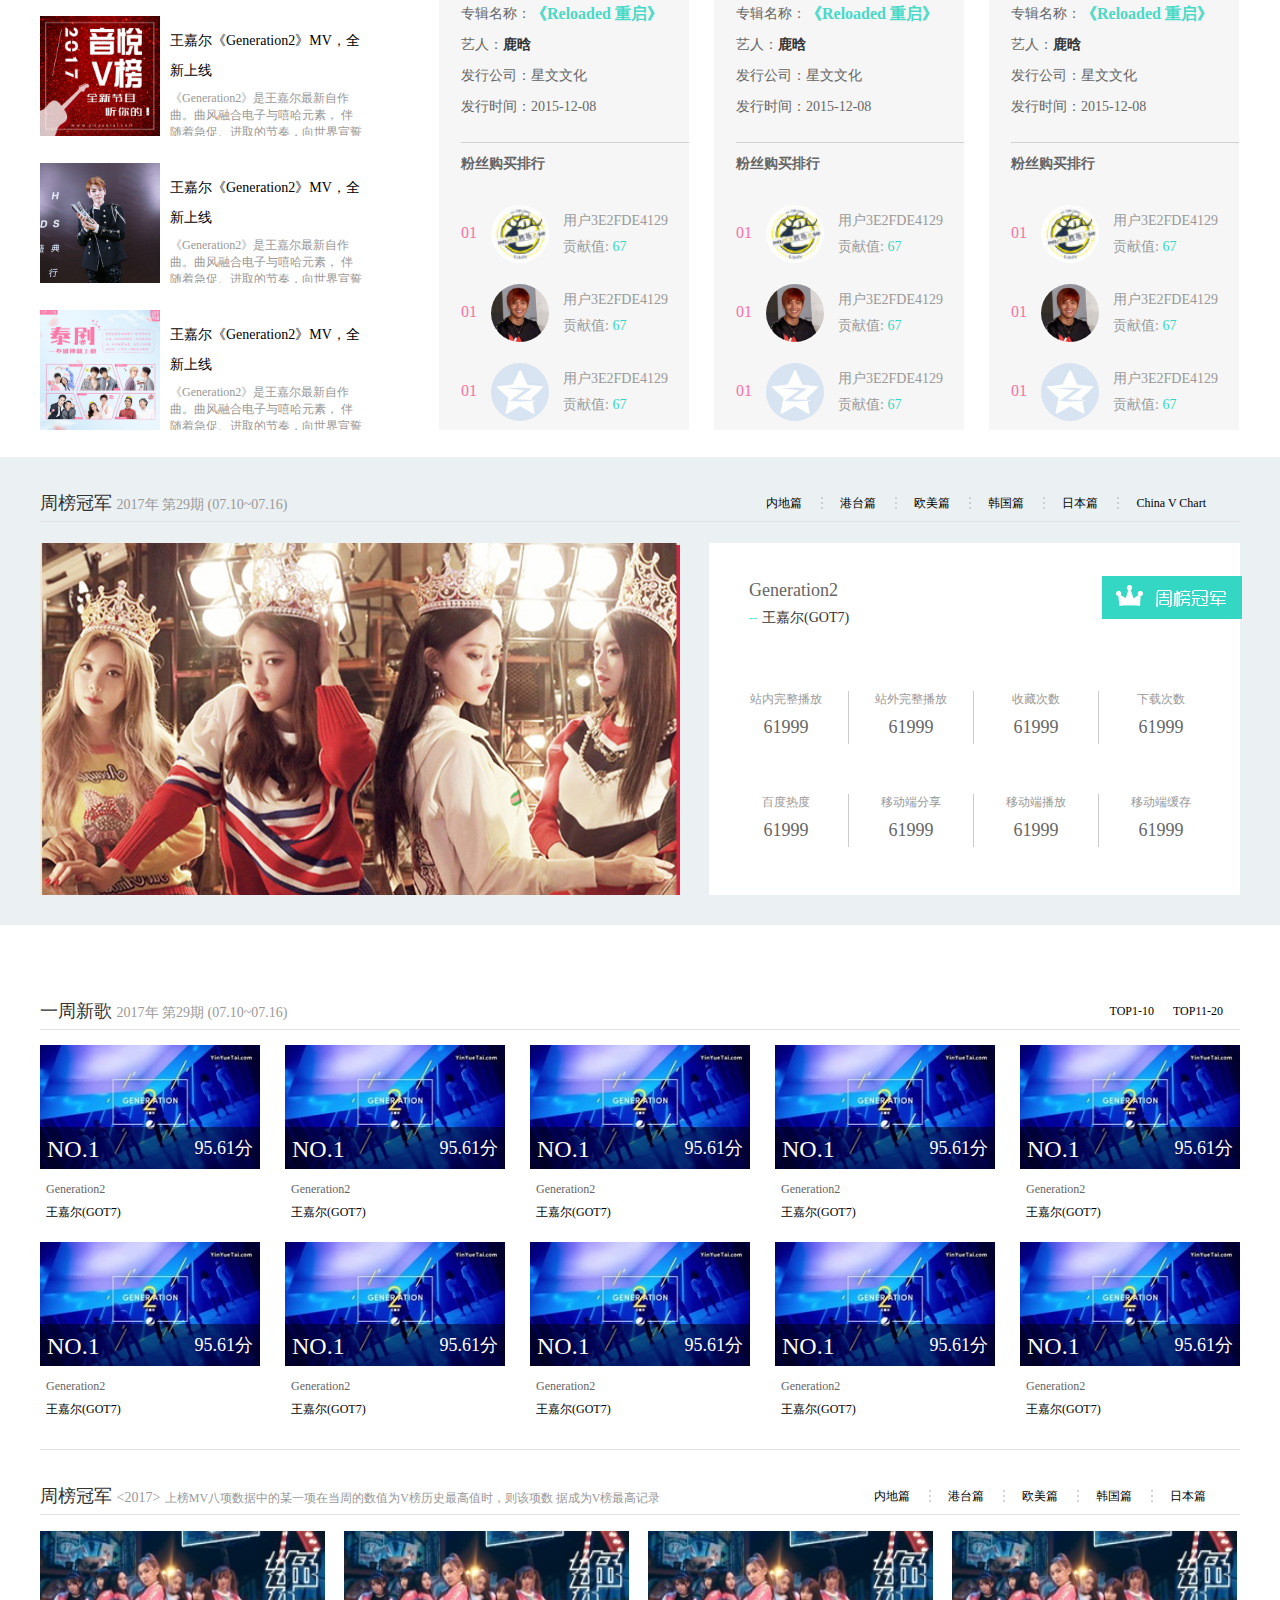
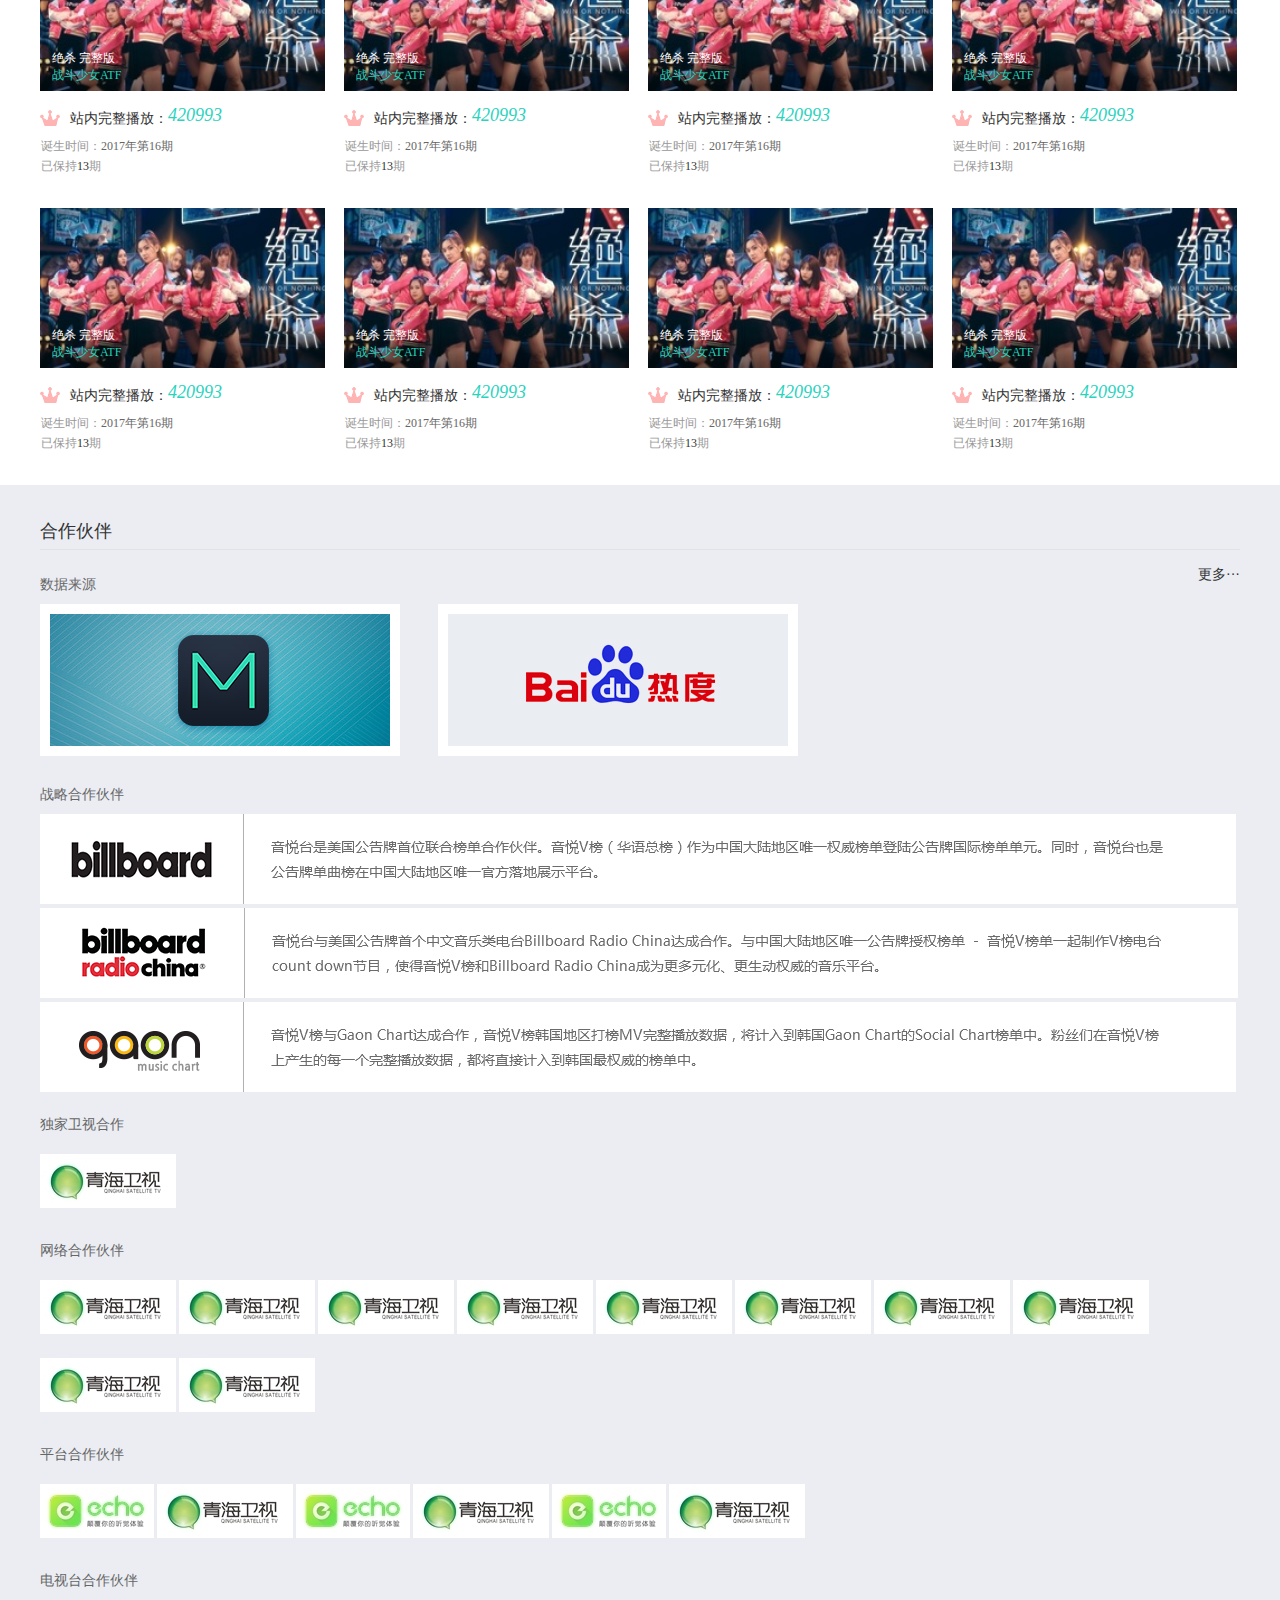
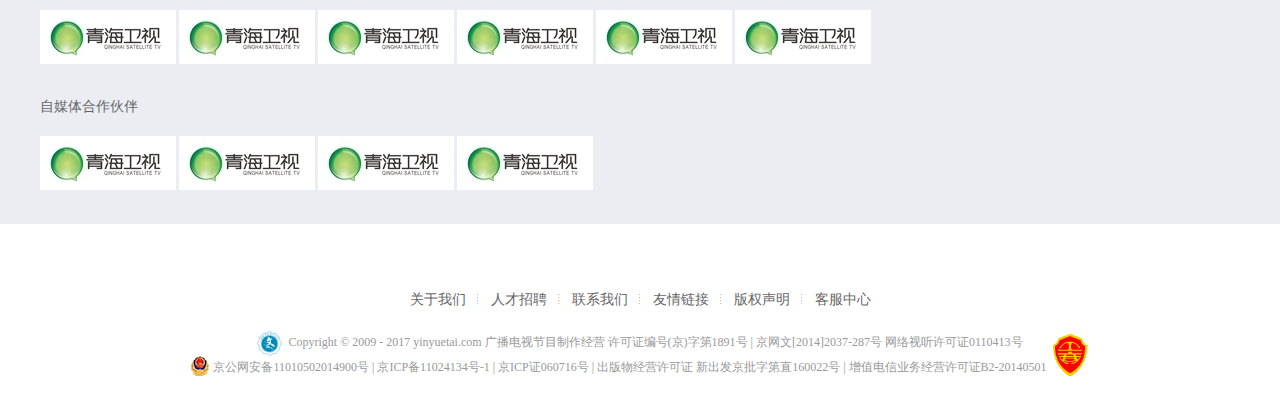
<file: html/vchart.html>
<!DOCTYPE html>
<html lang="en">
<head>
    <meta charset="UTF-8">
    <title>音悦台第3页</title>
    <link rel="shortcut icon" href="../images/favicon.ico" type="image/x-icon" />
    <link rel="stylesheet" type="text/css" href="../css/reset.css">
    <link rel="stylesheet" href="../css/top_nav.css">
    <link rel="stylesheet" type="text/css" href="../css/vchart.css">
    <script src="../js/jquery-1.7.2.js"></script>
    <script src="../js/common.js"></script>
    <script>
        (function(){
            var timer = null;
            function autoPlay(){

                var i = 0;
                clearInterval(timer);
                timer = setInterval(function (){
                    i++;
                    if ( i == 5 ) i = 0;
                    $('.sidebar-ul li a').removeClass('active');
                    $('.sidebar-ul li a').eq(i).addClass('active');
                    $('.banner-ul').stop().animate({
                        'marginTop':-i*403+'px'
                    },1000,function (){
                        console.log(2)
                    });
                },2000);
            }

            autoPlay();

            $('.sidebar-ul li').mouseover(function (){
                console.log(3);
                clearInterval(timer);

                $('.sidebar-ul li a').removeClass('active');
                $(this).find('a').addClass('active');
                $('.banner-ul').stop().animate({
                    'marginTop':-$(this).index()*403+'px'
                },1000);
            });
            $('.sidebar-ul li').mouseout(function (){
                autoPlay();
            });
        })(); 
    </script>
<body>
    <div class="back_top"><a href="javascript:;"><img src="../images/returntop.png" alt=""></a></div>
    <!--nav开始-->
    <nav></nav>
    <nav class="top_main clearfix">
        <div class="top_left fl">
            <div class="logo fl">
                <a href="../index.html"><h1>音悦Tai - 让娱乐更美好</h1></a>
            </div>
            <ul class="top_nav fl">
                <li class=" fl"><a href="../index.html">首页</a></li>
                <li class="mv_box fl">
                    <a class="clearfix" href="mv.html"><span class="fl">MV</span><i class="fl"></i></a>
                    <ul class="mv_list">
                        <li><a href="#">韩流频道</a></li>
                        <li><a href="#">华语频道</a></li>
                        <li><a href="#">欧美频道</a></li>
                        <li><a href="#">日语频道</a></li>
                        <li><a href="#">粉丝聚焦</a></li>
                    </ul>
                </li>
                <!----------------------------------------------------------------->
                <li class="fl"><a href="vchart.html">V榜</a></li>
                <li class="fl"><a href="news.html">娱乐</a></li>
                <li class="fl"><a href="shop.html">商城</a></li>
                <li class="fl"><a href="funding.html">众筹</a></li>
                <li class="fl"><a href="folkCulture.html">民俗文化</a></li>
                <!----------------------------------------------------------------->
            </ul>
        </div>
        <div class="top_right fr">
            <ul class="func clearfix">
                <li class="search_bar fl">
                    <div></div>
                    <div></div>
                    <form action="http://so.yinyuetai.com">
                        <div class="search_box"><input type="text" placeholder="金刚狼十七年催泪混剪"><i></i></div>
                    </form>
                    <div class="search_bar_down">
                        <ul>
                            <li><a href="#">夏日女团清凉回归</a> </li>
                            <li><a href="#">exo歌曲demo大合集</a> </li>
                            <li><a href="#">林肯公园主唱自杀身亡</a> </li>
                            <li><a href="#">天了噜！薛之谦田馥甄</a> </li>
                            <li><a href="#">暑期档电视剧OST友情大放送</a> </li>
                            <li><a href="#">2017下半年要回归的KPOP团！</a> </li>
                            <li><a href="#">楚乔宇文玥昨天接吻</a> </li>
                            <li><a href="#">金泰妍最佳舞台演唱合集！超棒</a> </li>
                            <li><a href="#">吴青峰未发表作品《只有可以》</a> </li>
                            <li><a href="#">男生跳女版舞步究！？</a></li>
                        </ul>
                    </div>
                </li>
                <li class="top_vip fl"><a href="#"></a></li>
                <li class="top_up fl"><a href="#"></a></li>
                <li class="top_share fl">
                    <a class="clearfix" href="#"><span class="fl"></span><i class="fl"></i></a>
                    <ul class="share_list">
                        <li><a href="#">移动客户端</a></li>
                        <li><a href="#">PC客户端</a></li>
                        <li><a href="#">Star明星直播</a></li>
                    </ul>
                </li>
                <li class="login_bar fl">
                    <a class="login" href="#">登录</a>
                    <a class="reg" href="#">注册</a>
                </li>
            </ul>
        </div>
    </nav>
    <!--nav结束-->
    <!--内容区开始-->
    <div class="container">
        <!--二级导航开始-->
        <nav class="sub-nav clearfix">
            <span class="vlogo fl"></span>
            <ul class="clearfix fr sub-nav-ul">
                <li class="fl sub-nav-li"><a href="#" class="sub-nav-a">聚焦</a> </li>
                <li class="fl sub-nav-li"><a href="#" class="sub-nav-a">MV作品榜</a> </li>
                <li class="fl sub-nav-li"><a href="#" class="sub-nav-a">专辑销量榜</a> </li>
                <li class="fl sub-nav-li"><a href="#" class="sub-nav-a">China V Chart</a> </li>
                <li class="fl sub-nav-li"><a href="#" class="sub-nav-a">第5届音悦V榜盛典</a> </li>
            </ul>
        </nav>
        <!--二级导航结束-->
        <!--banner开始-->
        <div class="banner">
            <ul class="banner-ul">
                <li>
                <a class="banner-a"><img src="../images/vchart/banner.jpg"> </a>
                </li>
                <li class="banner-li-1">
                    <a class="banner-a"><img src="../images/vchart/banner-2.jpg"> </a>
                </li>
                <li>
                <a class="banner-a"><img src="../images/vchart/banner.jpg"> </a>
                </li>
                <li class="banner-li-1">
                    <a class="banner-a"><img src="../images/vchart/banner-2.jpg"> </a>
                </li>
                <li>
                <a class="banner-a"><img src="../images/vchart/banner.jpg"> </a>
                </li>
            </ul>
            <div class="sidebar">
                <ul class="sidebar-ul">
                    <li class="sidebar-li"><a href="#" class="active sidebar-a">徐良.十国十色 </a> </li>
                    <li class="sidebar-li"><a href="#" class="sidebar-a">暑期档电视剧OST友情大放送</a> </li>
                    <li class="sidebar-li"><a href="#" class="sidebar-a">TFBOYS三首新歌空降内地榜单</a> </li>
                    <li class="sidebar-li"><a href="#" class="sidebar-a">2017夏季日剧档开更啦</a> </li>
                    <li class="sidebar-li"><a href="#" class="sidebar-a">王嘉尔《Generation2》MV正式上线</a> </li>
                </ul>
            </div>
        </div>
        <!--banner结束-->
        <!--V榜版块开始-->
        <div class="v-list clearfix">
            <div class="v-left fl">
                <ul class="v-left-ul">
                    <li class="v-left-li"><a href="#" class="v-left-a">周一 V榜TOP10</a> </li>
                    <li class="v-left-li"><a href="#" class="v-left-a">周二 V榜看音乐</a> </li>
                    <li class="v-left-li"><a href="#" class="v-left-a">周三 V榜密谈室</a> </li>
                    <li class="v-left-li"><a href="#" class="v-left-a">周四 V榜有话说</a> </li>
                    <li class="v-left-li"><a href="#" class="v-left-a">周五 V榜特别企划 </a> </li>
                </ul>
            </div>
            <div class="v-right fl">
                <div class="v-right-top">
                    <h3 class="v-right-h3">V榜特别企划</h3>
                    <p class="v-right-p">这里有最前沿的音乐动脉和MV时尚潮流，奇特巧妙的独家盘点，打造最新鲜，最好玩，最有范儿的特别节目！</p>
                </div>
                <div class="v-right-video clearfix">
                    <div class="v-right-l fl">
                        <a href="#" class="v-right-l-a"><img src="../images/vchart/v-right-1.jpg"></a>
                        <div class="v-right-bg"></div>
                    </div>
                    <div class="v-right-r fl">
                        <h3 class="v-right-h3-2"><a href="#" class="v-right-a-2" >夏日女团清凉回归 V榜特别企划EP194</a></h3>
                        <p class="right-r-p">夏天夏天已经来啦,快要热死啦。没错,就是这么热的夏天,泡菜的小姐姐们一个个的都带着清凉到不行的歌曲回归,活泼少女
                            、帅气girl和性感大姐姐神马的,简直就是宅男福利大放送!这种火上浇油以毒攻毒的事情,嘿嘿,V榜君还是很喜欢哒~</p>
                    </div>
                </div>
                <a href="#" class="v-right-more">更多往期节目>></a>
            </div>
        </div>
        <!--隐藏1开始-->
        <div class="v-list-2 clearfix">
            <div class="v-right fl">
                <div class="v-right-top">
                    <h3 class="v-right-h3">V榜特别企划</h3>
                    <p class="v-right-p">这里有最前沿的音乐动脉和MV时尚潮流，奇特巧妙的独家盘点，打造最新鲜，最好玩，最有范儿的特别节目！</p>
                </div>
                <div class="v-right-video clearfix">
                    <div class="v-right-l fl">
                        <a href="#" class="v-right-l-a"><img src="../images/vchart/v-right-1.jpg"></a>
                        <div class="v-right-bg"></div>
                    </div>
                    <div class="v-right-r fl">
                        <h3 class="v-right-h3-2"><a href="#" class="v-right-a-2" >夏日女团清凉回归 V榜特别企划EP194</a></h3>
                        <p class="right-r-p">夏天夏天已经来啦,快要热死啦。没错,就是这么热的夏天,泡菜的小姐姐们一个个的都带着清凉到不行的歌曲回归,活泼少女
                            、帅气girl和性感大姐姐神马的,简直就是宅男福利大放送!这种火上浇油以毒攻毒的事情,嘿嘿,V榜君还是很喜欢哒~</p>
                    </div>
                </div>
                <a href="#" class="v-right-more">更多往期节目>></a>
            </div>
        </div>
        <!--隐藏1结束-->
        <!--隐藏2开始-->
        <div class="v-list-3 clearfix">
            <div class="v-right fl">
                <div class="v-right-top">
                    <h3 class="v-right-h3">V榜特别企划</h3>
                    <p class="v-right-p">这里有最前沿的音乐动脉和MV时尚潮流，奇特巧妙的独家盘点，打造最新鲜，最好玩，最有范儿的特别节目！</p>
                </div>
                <div class="v-right-video clearfix">
                    <div class="v-right-l fl">
                        <a href="#" class="v-right-l-a"><img src="../images/vchart/v-right-1.jpg"></a>
                        <div class="v-right-bg"></div>
                    </div>
                    <div class="v-right-r fl">
                        <h3 class="v-right-h3-2"><a href="#" class="v-right-a-2" >夏日女团清凉回归 V榜特别企划EP194</a></h3>
                        <p class="right-r-p">夏天夏天已经来啦,快要热死啦。没错,就是这么热的夏天,泡菜的小姐姐们一个个的都带着清凉到不行的歌曲回归,活泼少女
                            、帅气girl和性感大姐姐神马的,简直就是宅男福利大放送!这种火上浇油以毒攻毒的事情,嘿嘿,V榜君还是很喜欢哒~</p>
                    </div>
                </div>
                <a href="#" class="v-right-more">更多往期节目>></a>
            </div>
        </div>
        <!--隐藏2结束-->
        <!--隐藏3开始-->
        <div class="v-list-4 clearfix">
            <div class="v-right fl">
                <div class="v-right-top">
                    <h3 class="v-right-h3">V榜特别企划</h3>
                    <p class="v-right-p">这里有最前沿的音乐动脉和MV时尚潮流，奇特巧妙的独家盘点，打造最新鲜，最好玩，最有范儿的特别节目！</p>
                </div>
                <div class="v-right-video clearfix">
                    <div class="v-right-l fl">
                        <a href="#" class="v-right-l-a"><img src="../images/vchart/v-right-1.jpg"></a>
                        <div class="v-right-bg"></div>
                    </div>
                    <div class="v-right-r fl">
                        <h3 class="v-right-h3-2"><a href="#" class="v-right-a-2" >夏日女团清凉回归 V榜特别企划EP194</a></h3>
                        <p class="right-r-p">夏天夏天已经来啦,快要热死啦。没错,就是这么热的夏天,泡菜的小姐姐们一个个的都带着清凉到不行的歌曲回归,活泼少女
                            、帅气girl和性感大姐姐神马的,简直就是宅男福利大放送!这种火上浇油以毒攻毒的事情,嘿嘿,V榜君还是很喜欢哒~</p>
                    </div>
                </div>
                <a href="#" class="v-right-more">更多往期节目>></a>
            </div>
        </div>
        <!--隐藏3结束-->
        <!--隐藏4开始-->
        <div class="v-list-5 clearfix">
            <div class="v-right fl">
                <div class="v-right-top">
                    <h3 class="v-right-h3">V榜特别企划</h3>
                    <p class="v-right-p">这里有最前沿的音乐动脉和MV时尚潮流，奇特巧妙的独家盘点，打造最新鲜，最好玩，最有范儿的特别节目！</p>
                </div>
                <div class="v-right-video clearfix">
                    <div class="v-right-l fl">
                        <a href="#" class="v-right-l-a"><img src="../images/vchart/v-right-1.jpg"></a>
                        <div class="v-right-bg"></div>
                    </div>
                    <div class="v-right-r fl">
                        <h3 class="v-right-h3-2"><a href="#" class="v-right-a-2" >夏日女团清凉回归 V榜特别企划EP194</a></h3>
                        <p class="right-r-p">夏天夏天已经来啦,快要热死啦。没错,就是这么热的夏天,泡菜的小姐姐们一个个的都带着清凉到不行的歌曲回归,活泼少女
                            、帅气girl和性感大姐姐神马的,简直就是宅男福利大放送!这种火上浇油以毒攻毒的事情,嘿嘿,V榜君还是很喜欢哒~</p>
                    </div>
                </div>
                <a href="#" class="v-right-more">更多往期节目>></a>
            </div>
        </div>
        <!--隐藏4结束-->
        <!--V榜版块结束-->
        <!--资讯盘点开始-->
        <div class="news clearfix">
            <!--资讯盘点左边部分开始-->
            <div class="news-l fl">
                <h3 class="title-h3">资讯盘点</h3>
                <ul class="news-l-ul">
                    <li class="news-l-li clearfix">
                        <a href="#" class="news-l-a fl"><img src="../images/vchart/new-1.jpg" class="news-img"> </a>
                        <div class="news-li-box fl">
                            <h4 class="li-title-h4"><a href="#">王嘉尔《Generation2》MV，全新上线</a></h4>
                            <p class="news-li-p">《Generation2》是王嘉尔最新自作曲。曲风融合电子与嘻哈元素，
                                伴随着急促、进取的节奏，向世界宣誓Generation2“Live For Now”的前沿态度。
                                通过这首歌，嘉尔想把勇敢尝试的能量传递给所有朋友。“一切可能都在你手里”
                                “We can make it！”恰如百事可乐一样。人生只有一次，但人生不只一个选择，
                                你也可以#不只是#你。就现在，做你想做的，大胆尝试每个时刻的无限可能！</p>
                        </div>
                    </li>
                    <li class="news-l-li clearfix">
                        <a href="#" class="news-l-a fl"><img src="../images/vchart/new-2.jpg" class="news-img"> </a>
                        <div class="news-li-box fl">
                            <h4 class="li-title-h4"><a href="#">王嘉尔《Generation2》MV，全新上线</a></h4>
                            <p class="news-li-p">《Generation2》是王嘉尔最新自作曲。曲风融合电子与嘻哈元素，
                                伴随着急促、进取的节奏，向世界宣誓Generation2“Live For Now”的前沿态度。
                                通过这首歌，嘉尔想把勇敢尝试的能量传递给所有朋友。“一切可能都在你手里”
                                “We can make it！”恰如百事可乐一样。人生只有一次，但人生不只一个选择，
                                你也可以#不只是#你。就现在，做你想做的，大胆尝试每个时刻的无限可能！</p>
                        </div>
                    </li>
                    <li class="news-l-li clearfix">
                        <a href="#" class="news-l-a fl"><img src="../images/vchart/new-3.jpg" class="news-img"> </a>
                        <div class="news-li-box fl">
                            <h4 class="li-title-h4"><a href="#">王嘉尔《Generation2》MV，全新上线</a></h4>
                            <p class="news-li-p">《Generation2》是王嘉尔最新自作曲。曲风融合电子与嘻哈元素，
                                伴随着急促、进取的节奏，向世界宣誓Generation2“Live For Now”的前沿态度。
                                通过这首歌，嘉尔想把勇敢尝试的能量传递给所有朋友。“一切可能都在你手里”
                                “We can make it！”恰如百事可乐一样。人生只有一次，但人生不只一个选择，
                                你也可以#不只是#你。就现在，做你想做的，大胆尝试每个时刻的无限可能！</p>
                        </div>
                    </li>
                    <li class="news-l-li clearfix">
                        <a href="#" class="news-l-a fl"><img src="../images/vchart/new-4.jpg" class="news-img"> </a>
                        <div class="news-li-box fl">
                            <h4 class="li-title-h4"><a href="#">王嘉尔《Generation2》MV，全新上线</a></h4>
                            <p class="news-li-p">《Generation2》是王嘉尔最新自作曲。曲风融合电子与嘻哈元素，
                                伴随着急促、进取的节奏，向世界宣誓Generation2“Live For Now”的前沿态度。
                                通过这首歌，嘉尔想把勇敢尝试的能量传递给所有朋友。“一切可能都在你手里”
                                “We can make it！”恰如百事可乐一样。人生只有一次，但人生不只一个选择，
                                你也可以#不只是#你。就现在，做你想做的，大胆尝试每个时刻的无限可能！</p>
                        </div>
                    </li>
                    <li class="news-l-li clearfix">
                        <a href="#" class="news-l-a fl"><img src="../images/vchart/new-5.jpg" class="news-img"> </a>
                        <div class="news-li-box fl">
                            <h4 class="li-title-h4"><a href="#">王嘉尔《Generation2》MV，全新上线</a></h4>
                            <p class="news-li-p">《Generation2》是王嘉尔最新自作曲。曲风融合电子与嘻哈元素，
                                伴随着急促、进取的节奏，向世界宣誓Generation2“Live For Now”的前沿态度。
                                通过这首歌，嘉尔想把勇敢尝试的能量传递给所有朋友。“一切可能都在你手里”
                                “We can make it！”恰如百事可乐一样。人生只有一次，但人生不只一个选择，
                                你也可以#不只是#你。就现在，做你想做的，大胆尝试每个时刻的无限可能！</p>
                        </div>
                    </li>
                </ul>
            </div>
            <!--资讯盘点左边部分结束-->
            <!--资讯盘点右边部分开始-->
            <div class="news-r fl">
                <h3 class="title-h3 clearfix news-r-h3">
                    <a href="#" class="fl">专辑榜</a>
                    <span class="h3-span-1">2017年第29期(2017.07.10~2017.07.16)</span>
                    <span class="fr h3-span-2">
                        <a href="#" class="h3-span-a">内地专辑销量榜</a>
                        <a href="#" class="h3-span-a">进口专辑销量榜</a>
                    </span>
                </h3>
                <div class="news-r-box">
                    <ul class="news-r-ul clearfix">
                        <!--第一列开始-->
                        <li class="news-r-li fl">
                            <div class="news-li-img clearfix">
                                <div>
                                    <a href="#" class="li-img-a">
                                        <img src="../images/vchart/buyer-1.jpg" class="li-img">
                                        <i class="top"></i>
                                    </a>
                                </div>
                                <div class="img-list">
                                    <dl class="clearfix">
                                        <dt class="fl adt">专辑名称：</dt>
                                        <dd class="fl dl-dd">《Reloaded 重启》</dd>
                                    </dl>
                                    <dl class="clearfix">
                                        <dt class="fl adt">艺人：</dt>
                                        <dd class="fl dl-dd2 adt">鹿晗</dd>
                                    </dl>
                                    <dl class="clearfix">
                                        <dt class="fl adt">发行公司：</dt>
                                        <dd class="fl adt">星文文化</dd>
                                    </dl>
                                    <dl class="clearfix">
                                        <dt class="fl adt">发行时间：</dt>
                                        <dd class="fl adt">2015-12-08</dd>
                                    </dl>
                                </div>
                            </div>
                            <div class="buyer">
                                <h4 class="buyer-title">粉丝购买排行</h4>
                                <ul class="buyer-ul">
                                    <li class="buyer-li clearfix">
                                        <span class="fl li-inner-span">01</span>
                                        <img src="../images/vchart/inner-li-1.jpg" class="fl fans-pic">
                                        <div class="buyer-li-text fl">
                                            <p class="fans-name">用户3E2FDE4129</p>
                                            <h4 class="fans-h4">贡献值:
                                                <span class="fans-h4-span" >67</span>
                                            </h4>
                                        </div>
                                    </li>
                                    <li class="buyer-li clearfix">
                                        <span class="fl li-inner-span">01</span>
                                        <img src="../images/vchart/inner-li-2.jpg" class="fl fans-pic">
                                        <div class="buyer-li-text fl">
                                            <p class="fans-name">用户3E2FDE4129</p>
                                            <h4 class="fans-h4">贡献值:
                                                <span class="fans-h4-span" >67</span>
                                            </h4>
                                        </div>
                                    </li>
                                    <li class="buyer-li clearfix">
                                        <span class="fl li-inner-span">01</span>
                                        <img src="../images/vchart/inner-li-3.jpg" class="fl fans-pic">
                                        <div class="buyer-li-text fl">
                                            <p class="fans-name">用户3E2FDE4129</p>
                                            <h4 class="fans-h4">贡献值:
                                                <span class="fans-h4-span" >67</span>
                                            </h4>
                                        </div>
                                    </li>
                                </ul>
                            </div>
                        </li>
                        <!--第一列结束-->
                        <!--第二列开始-->
                        <li class="news-r-li fl">
                            <div class="news-li-img clearfix">
                                <div>
                                    <a href="#" class="li-img-a">
                                        <img src="../images/vchart/buyer-2.jpg" class="li-img">
                                        <i class="top-1"></i>
                                    </a>
                                </div>
                                <div class="img-list">
                                    <dl class="clearfix">
                                        <dt class="fl adt">专辑名称：</dt>
                                        <dd class="fl dl-dd">《Reloaded 重启》</dd>
                                    </dl>
                                    <dl class="clearfix">
                                        <dt class="fl adt">艺人：</dt>
                                        <dd class="fl dl-dd2 adt">鹿晗</dd>
                                    </dl>
                                    <dl class="clearfix">
                                        <dt class="fl adt">发行公司：</dt>
                                        <dd class="fl adt">星文文化</dd>
                                    </dl>
                                    <dl class="clearfix">
                                        <dt class="fl adt">发行时间：</dt>
                                        <dd class="fl adt">2015-12-08</dd>
                                    </dl>
                                </div>
                            </div>
                            <div class="buyer">
                                <h4 class="buyer-title">粉丝购买排行</h4>
                                <ul class="buyer-ul">
                                    <li class="buyer-li clearfix">
                                        <span class="fl li-inner-span">01</span>
                                        <img src="../images/vchart/inner-li-1.jpg" class="fl fans-pic">
                                        <div class="buyer-li-text fl">
                                            <p class="fans-name">用户3E2FDE4129</p>
                                            <h4 class="fans-h4">贡献值:
                                                <span class="fans-h4-span" >67</span>
                                            </h4>
                                        </div>
                                    </li>
                                    <li class="buyer-li clearfix">
                                        <span class="fl li-inner-span">01</span>
                                        <img src="../images/vchart/inner-li-2.jpg" class="fl fans-pic">
                                        <div class="buyer-li-text fl">
                                            <p class="fans-name">用户3E2FDE4129</p>
                                            <h4 class="fans-h4">贡献值:
                                                <span class="fans-h4-span" >67</span>
                                            </h4>
                                        </div>
                                    </li>
                                    <li class="buyer-li clearfix">
                                        <span class="fl li-inner-span">01</span>
                                        <img src="../images/vchart/inner-li-3.jpg" class="fl fans-pic">
                                        <div class="buyer-li-text fl">
                                            <p class="fans-name">用户3E2FDE4129</p>
                                            <h4 class="fans-h4">贡献值:
                                                <span class="fans-h4-span" >67</span>
                                            </h4>
                                        </div>
                                    </li>
                                </ul>
                            </div>
                        </li>
                        <!--第二列结束-->
                        <!--第三列开始-->
                        <li class="news-r-li fl">
                            <div class="news-li-img clearfix">
                                <div>
                                    <a href="#" class="li-img-a">
                                        <img src="../images/vchart/buyer-3.jpg" class="li-img">
                                        <i class="top-2"></i>
                                    </a>
                                </div>
                                <div class="img-list">
                                    <dl class="clearfix">
                                        <dt class="fl adt">专辑名称：</dt>
                                        <dd class="fl dl-dd">《Reloaded 重启》</dd>
                                    </dl>
                                    <dl class="clearfix">
                                        <dt class="fl adt">艺人：</dt>
                                        <dd class="fl dl-dd2 adt">鹿晗</dd>
                                    </dl>
                                    <dl class="clearfix">
                                        <dt class="fl adt">发行公司：</dt>
                                        <dd class="fl adt">星文文化</dd>
                                    </dl>
                                    <dl class="clearfix">
                                        <dt class="fl adt">发行时间：</dt>
                                        <dd class="fl adt">2015-12-08</dd>
                                    </dl>
                                </div>
                            </div>
                            <div class="buyer">
                                <h4 class="buyer-title">粉丝购买排行</h4>
                                <ul class="buyer-ul">
                                    <li class="buyer-li clearfix">
                                        <span class="fl li-inner-span">01</span>
                                        <img src="../images/vchart/inner-li-1.jpg" class="fl fans-pic">
                                        <div class="buyer-li-text fl">
                                            <p class="fans-name">用户3E2FDE4129</p>
                                            <h4 class="fans-h4">贡献值:
                                                <span class="fans-h4-span" >67</span>
                                            </h4>
                                        </div>
                                    </li>
                                    <li class="buyer-li clearfix">
                                        <span class="fl li-inner-span">01</span>
                                        <img src="../images/vchart/inner-li-2.jpg" class="fl fans-pic">
                                        <div class="buyer-li-text fl">
                                            <p class="fans-name">用户3E2FDE4129</p>
                                            <h4 class="fans-h4">贡献值:
                                                <span class="fans-h4-span" >67</span>
                                            </h4>
                                        </div>
                                    </li>
                                    <li class="buyer-li clearfix">
                                        <span class="fl li-inner-span">01</span>
                                        <img src="../images/vchart/inner-li-3.jpg" class="fl fans-pic">
                                        <div class="buyer-li-text fl">
                                            <p class="fans-name">用户3E2FDE4129</p>
                                            <h4 class="fans-h4">贡献值:
                                                <span class="fans-h4-span" >67</span>
                                            </h4>
                                        </div>
                                    </li>
                                </ul>
                            </div>
                        </li>
                        <!--第三列结束-->
                    </ul>
                </div>
                <!--隐藏版块开始-->
                <div class="news-r-box-2">
                    <ul class="news-r-ul clearfix">
                        <!--第一列开始-->
                        <li class="news-r-li fl">
                            <div class="news-li-img clearfix">
                                <div>
                                    <a href="#" class="li-img-a">
                                        <img src="../images/vchart/buyer-4.jpg" class="li-img">
                                        <i class="top"></i>
                                    </a>
                                </div>
                                <div class="img-list">
                                    <dl class="clearfix">
                                        <dt class="fl adt">专辑名称：</dt>
                                        <dd class="fl dl-dd">《Reloaded 重启》</dd>
                                    </dl>
                                    <dl class="clearfix">
                                        <dt class="fl adt">艺人：</dt>
                                        <dd class="fl dl-dd2 adt">鹿晗</dd>
                                    </dl>
                                    <dl class="clearfix">
                                        <dt class="fl adt">发行公司：</dt>
                                        <dd class="fl adt">星文文化</dd>
                                    </dl>
                                    <dl class="clearfix">
                                        <dt class="fl adt">发行时间：</dt>
                                        <dd class="fl adt">2015-12-08</dd>
                                    </dl>
                                </div>
                            </div>
                            <div class="buyer">
                                <h4 class="buyer-title">粉丝购买排行</h4>
                                <ul class="buyer-ul">
                                    <li class="buyer-li clearfix">
                                        <span class="fl li-inner-span">01</span>
                                        <img src="../images/vchart/inner-li-1.jpg" class="fl fans-pic">
                                        <div class="buyer-li-text fl">
                                            <p class="fans-name">用户3E2FDE4129</p>
                                            <h4 class="fans-h4">贡献值:
                                                <span class="fans-h4-span" >67</span>
                                            </h4>
                                        </div>
                                    </li>
                                    <li class="buyer-li clearfix">
                                        <span class="fl li-inner-span">01</span>
                                        <img src="../images/vchart/inner-li-2.jpg" class="fl fans-pic">
                                        <div class="buyer-li-text fl">
                                            <p class="fans-name">用户3E2FDE4129</p>
                                            <h4 class="fans-h4">贡献值:
                                                <span class="fans-h4-span" >67</span>
                                            </h4>
                                        </div>
                                    </li>
                                    <li class="buyer-li clearfix">
                                        <span class="fl li-inner-span">01</span>
                                        <img src="../images/vchart/inner-li-3.jpg" class="fl fans-pic">
                                        <div class="buyer-li-text fl">
                                            <p class="fans-name">用户3E2FDE4129</p>
                                            <h4 class="fans-h4">贡献值:
                                                <span class="fans-h4-span" >67</span>
                                            </h4>
                                        </div>
                                    </li>
                                </ul>
                            </div>
                        </li>
                        <!--第一列结束-->
                        <!--第二列开始-->
                        <li class="news-r-li fl">
                            <div class="news-li-img clearfix">
                                <div>
                                    <a href="#" class="li-img-a">
                                        <img src="../images/vchart/buyer-5.jpg" class="li-img">
                                        <i class="top-1"></i>
                                    </a>
                                </div>
                                <div class="img-list">
                                    <dl class="clearfix">
                                        <dt class="fl adt">专辑名称：</dt>
                                        <dd class="fl dl-dd">《Reloaded 重启》</dd>
                                    </dl>
                                    <dl class="clearfix">
                                        <dt class="fl adt">艺人：</dt>
                                        <dd class="fl dl-dd2 adt">鹿晗</dd>
                                    </dl>
                                    <dl class="clearfix">
                                        <dt class="fl adt">发行公司：</dt>
                                        <dd class="fl adt">星文文化</dd>
                                    </dl>
                                    <dl class="clearfix">
                                        <dt class="fl adt">发行时间：</dt>
                                        <dd class="fl adt">2015-12-08</dd>
                                    </dl>
                                </div>
                            </div>
                            <div class="buyer">
                                <h4 class="buyer-title">粉丝购买排行</h4>
                                <ul class="buyer-ul">
                                    <li class="buyer-li clearfix">
                                        <span class="fl li-inner-span">01</span>
                                        <img src="../images/vchart/inner-li-1.jpg" class="fl fans-pic">
                                        <div class="buyer-li-text fl">
                                            <p class="fans-name">用户3E2FDE4129</p>
                                            <h4 class="fans-h4">贡献值:
                                                <span class="fans-h4-span" >67</span>
                                            </h4>
                                        </div>
                                    </li>
                                    <li class="buyer-li clearfix">
                                        <span class="fl li-inner-span">01</span>
                                        <img src="../images/vchart/inner-li-2.jpg" class="fl fans-pic">
                                        <div class="buyer-li-text fl">
                                            <p class="fans-name">用户3E2FDE4129</p>
                                            <h4 class="fans-h4">贡献值:
                                                <span class="fans-h4-span" >67</span>
                                            </h4>
                                        </div>
                                    </li>
                                    <li class="buyer-li clearfix">
                                        <span class="fl li-inner-span">01</span>
                                        <img src="../images/vchart/inner-li-3.jpg" class="fl fans-pic">
                                        <div class="buyer-li-text fl">
                                            <p class="fans-name">用户3E2FDE4129</p>
                                            <h4 class="fans-h4">贡献值:
                                                <span class="fans-h4-span" >67</span>
                                            </h4>
                                        </div>
                                    </li>
                                </ul>
                            </div>
                        </li>
                        <!--第二列结束-->
                        <!--第三列开始-->
                        <li class="news-r-li fl">
                            <div class="news-li-img clearfix">
                                <div>
                                    <a href="#" class="li-img-a">
                                        <img src="../images/vchart/buyer-6.jpg" class="li-img">
                                        <i class="top-2"></i>
                                    </a>
                                </div>
                                <div class="img-list">
                                    <dl class="clearfix">
                                        <dt class="fl adt">专辑名称：</dt>
                                        <dd class="fl dl-dd">《Reloaded 重启》</dd>
                                    </dl>
                                    <dl class="clearfix">
                                        <dt class="fl adt">艺人：</dt>
                                        <dd class="fl dl-dd2 adt">鹿晗</dd>
                                    </dl>
                                    <dl class="clearfix">
                                        <dt class="fl adt">发行公司：</dt>
                                        <dd class="fl adt">星文文化</dd>
                                    </dl>
                                    <dl class="clearfix">
                                        <dt class="fl adt">发行时间：</dt>
                                        <dd class="fl adt">2015-12-08</dd>
                                    </dl>
                                </div>
                            </div>
                            <div class="buyer">
                                <h4 class="buyer-title">粉丝购买排行</h4>
                                <ul class="buyer-ul">
                                    <li class="buyer-li clearfix">
                                        <span class="fl li-inner-span">01</span>
                                        <img src="../images/vchart/inner-li-1.jpg" class="fl fans-pic">
                                        <div class="buyer-li-text fl">
                                            <p class="fans-name">用户3E2FDE4129</p>
                                            <h4 class="fans-h4">贡献值:
                                                <span class="fans-h4-span" >67</span>
                                            </h4>
                                        </div>
                                    </li>
                                    <li class="buyer-li clearfix">
                                        <span class="fl li-inner-span">01</span>
                                        <img src="../images/vchart/inner-li-2.jpg" class="fl fans-pic">
                                        <div class="buyer-li-text fl">
                                            <p class="fans-name">用户3E2FDE4129</p>
                                            <h4 class="fans-h4">贡献值:
                                                <span class="fans-h4-span" >67</span>
                                            </h4>
                                        </div>
                                    </li>
                                    <li class="buyer-li clearfix">
                                        <span class="fl li-inner-span">01</span>
                                        <img src="../images/vchart/inner-li-3.jpg" class="fl fans-pic">
                                        <div class="buyer-li-text fl">
                                            <p class="fans-name">用户3E2FDE4129</p>
                                            <h4 class="fans-h4">贡献值:
                                                <span class="fans-h4-span" >67</span>
                                            </h4>
                                        </div>
                                    </li>
                                </ul>
                            </div>
                        </li>
                        <!--第三列结束-->
                    </ul>
                </div>
                <!--隐藏版块结束-->
            </div>
            <!--资讯盘点右边部分结束-->
        </div>
        <!--资讯盘点结束-->
    </div>
    <!--内容区宽度控制结束-->
        <!--周榜冠军开始-->
        <div class="week">
            <!--周榜冠军头部开始-->
            <div class="week-title clearfix">
                <h3 class="title-h3 week-h3">周榜冠军
                    <span class="week-title-span">2017年 第29期 (07.10~07.16)</span>
                    <ul class="fr title-ul clearfix">
                        <li class="fl title-li"><a href="#" class="title-a">内地篇</a> </li>
                        <li class="fl title-li"><a href="#" class="title-a">港台篇</a> </li>
                        <li class="fl title-li"><a href="#" class="title-a">欧美篇</a> </li>
                        <li class="fl title-li"><a href="#" class="title-a">韩国篇</a> </li>
                        <li class="fl title-li"><a href="#" class="title-a">日本篇</a> </li>
                        <li class="fl title-li"><a href="#" class="title-a">China V Chart</a> </li>
                    </ul>
                </h3>
            </div>
            <!--周榜冠军头部结束-->
            <!--周榜冠军内容开始-->
            <div class="week-inner clearfix">
                <!--内容区左边开始-->
                <div class="week-l fl">
                    <a href="#" class="week-a">
                        <img src="../images/vchart/week-1.jpg" class="week-img">
                    </a>
                </div>
                <!--内容区左边结束-->
                <!--内容区右边开始-->
                <div class="week-r fr clearfix">
                    <span class="week-span"></span>
                    <h3 class="week-h3-2">Generation2</h3>
                    <p class="week-p">--<a href="#" class="week-p-a">王嘉尔(GOT7)</a></p>
                    <ul class="clearfix week-r-ul">
                        <li class="fl week-r-li">
                            <h4 class="week-h4">站内完整播放</h4>
                            <p class="week-li-p">61999</p>
                        </li>
                        <li class="fl week-r-li">
                            <h4 class="week-h4">站外完整播放</h4>
                            <p class="week-li-p">61999</p>
                        </li>
                        <li class="fl week-r-li">
                            <h4 class="week-h4">收藏次数</h4>
                            <p class="week-li-p">61999</p>
                        </li>
                        <li class="fl week-r-li">
                            <h4 class="week-h4">下载次数</h4>
                            <p class="week-li-p">61999</p>
                        </li>
                        <li class="fl week-r-li">
                            <h4 class="week-h4">百度热度</h4>
                            <p class="week-li-p">61999</p>
                        </li>
                        <li class="fl week-r-li">
                            <h4 class="week-h4">移动端分享</h4>
                            <p class="week-li-p">61999</p>
                        </li>
                        <li class="fl week-r-li">
                            <h4 class="week-h4">移动端播放</h4>
                            <p class="week-li-p">61999</p>
                        </li>
                        <li class="fl week-r-li">
                            <h4 class="week-h4">移动端缓存</h4>
                            <p class="week-li-p">61999</p>
                        </li>
                    </ul>
                </div>
                <!--内容区右边结束-->
            </div>
            <!--周榜冠军内容结束-->
            <!--隐藏内容开始-->
            <div class="week-inner-1 clearfix">
                <!--内容区左边开始-->
                <div class="week-l fl">
                    <a href="#" class="week-a">
                        <img src="../images/vchart/week-2.jpg" class="week-img">
                    </a>
                </div>
                <!--内容区左边结束-->
                <!--内容区右边开始-->
                <div class="week-r fr clearfix">
                    <span class="week-span"></span>
                    <h3 class="week-h3-2">Generation2</h3>
                    <p class="week-p">--<a href="#" class="week-p-a">王嘉尔(GOT7)</a></p>
                    <ul class="clearfix week-r-ul">
                        <li class="fl week-r-li">
                            <h4 class="week-h4">站内完整播放</h4>
                            <p class="week-li-p">61999</p>
                        </li>
                        <li class="fl week-r-li">
                            <h4 class="week-h4">站外完整播放</h4>
                            <p class="week-li-p">61999</p>
                        </li>
                        <li class="fl week-r-li">
                            <h4 class="week-h4">收藏次数</h4>
                            <p class="week-li-p">61999</p>
                        </li>
                        <li class="fl week-r-li">
                            <h4 class="week-h4">下载次数</h4>
                            <p class="week-li-p">61999</p>
                        </li>
                        <li class="fl week-r-li">
                            <h4 class="week-h4">百度热度</h4>
                            <p class="week-li-p">61999</p>
                        </li>
                        <li class="fl week-r-li">
                            <h4 class="week-h4">移动端分享</h4>
                            <p class="week-li-p">61999</p>
                        </li>
                        <li class="fl week-r-li">
                            <h4 class="week-h4">移动端播放</h4>
                            <p class="week-li-p">61999</p>
                        </li>
                        <li class="fl week-r-li">
                            <h4 class="week-h4">移动端缓存</h4>
                            <p class="week-li-p">61999</p>
                        </li>
                    </ul>
                </div>
            <!--隐藏内容结束-->
            </div>
        </div>
        <!--周榜冠军结束-->
        <!--一周新歌开始-->
        <div class="song">
            <!--新歌头部开始-->
            <div class="week-title clearfix">
                <h3 class="title-h3 week-h3 clearfix">一周新歌
                    <span class="week-title-span">2017年 第29期 (07.10~07.16)</span>
                    <a href="#" class="fr song-a">TOP11-20</a>
                    <a href="#" class="fr song-a">TOP1-10</a>
                </h3>
            </div>
            <!--新歌头部结束-->
            <!--新歌内容区开始-->
            <div class="song-content">
                <ul class="song-ul clearfix">
                    <li class="song-li fl">
                        <a href="#"  class="song-img-a">
                            <img src="../images/vchart/song-1.jpg" class="song-img">
                            <span class="song-span"></span>
                            <span class="song-span-1">NO.1</span>
                            <span class="song-span-2">95.61分</span>
                        </a>
                        <p><a href="#" class="song-p-a">Generation2</a></p>
                        <p><a href="#" class="song-p-a1">王嘉尔(GOT7)</a></p>
                    </li>
                    <li class="song-li fl">
                        <a href="#"  class="song-img-a">
                            <img src="../images/vchart/song-1.jpg" class="song-img">
                            <span class="song-span"></span>
                            <span class="song-span-1">NO.1</span>
                            <span class="song-span-2">95.61分</span>
                        </a>
                        <p><a href="#" class="song-p-a">Generation2</a></p>
                        <p><a href="#" class="song-p-a1">王嘉尔(GOT7)</a></p>
                    </li>
                    <li class="song-li fl">
                        <a href="#"  class="song-img-a">
                            <img src="../images/vchart/song-1.jpg" class="song-img">
                            <span class="song-span"></span>
                            <span class="song-span-1">NO.1</span>
                            <span class="song-span-2">95.61分</span>
                        </a>
                        <p><a href="#" class="song-p-a">Generation2</a></p>
                        <p><a href="#" class="song-p-a1">王嘉尔(GOT7)</a></p>
                    </li>
                    <li class="song-li fl">
                        <a href="#"  class="song-img-a">
                            <img src="../images/vchart/song-1.jpg" class="song-img">
                            <span class="song-span"></span>
                            <span class="song-span-1">NO.1</span>
                            <span class="song-span-2">95.61分</span>
                        </a>
                        <p><a href="#" class="song-p-a">Generation2</a></p>
                        <p><a href="#" class="song-p-a1">王嘉尔(GOT7)</a></p>
                    </li>
                    <li class="song-li fl">
                        <a href="#"  class="song-img-a">
                            <img src="../images/vchart/song-1.jpg" class="song-img">
                            <span class="song-span"></span>
                            <span class="song-span-1">NO.1</span>
                            <span class="song-span-2">95.61分</span>
                        </a>
                        <p><a href="#" class="song-p-a">Generation2</a></p>
                        <p><a href="#" class="song-p-a1">王嘉尔(GOT7)</a></p>
                    </li>
                    <li class="song-li fl">
                        <a href="#"  class="song-img-a">
                            <img src="../images/vchart/song-1.jpg" class="song-img">
                            <span class="song-span"></span>
                            <span class="song-span-1">NO.1</span>
                            <span class="song-span-2">95.61分</span>
                        </a>
                        <p><a href="#" class="song-p-a">Generation2</a></p>
                        <p><a href="#" class="song-p-a1">王嘉尔(GOT7)</a></p>
                    </li>
                    <li class="song-li fl">
                        <a href="#"  class="song-img-a">
                            <img src="../images/vchart/song-1.jpg" class="song-img">
                            <span class="song-span"></span>
                            <span class="song-span-1">NO.1</span>
                            <span class="song-span-2">95.61分</span>
                        </a>
                        <p><a href="#" class="song-p-a">Generation2</a></p>
                        <p><a href="#" class="song-p-a1">王嘉尔(GOT7)</a></p>
                    </li>
                    <li class="song-li fl">
                        <a href="#"  class="song-img-a">
                            <img src="../images/vchart/song-1.jpg" class="song-img">
                            <span class="song-span"></span>
                            <span class="song-span-1">NO.1</span>
                            <span class="song-span-2">95.61分</span>
                        </a>
                        <p><a href="#" class="song-p-a">Generation2</a></p>
                        <p><a href="#" class="song-p-a1">王嘉尔(GOT7)</a></p>
                    </li>
                    <li class="song-li fl">
                        <a href="#"  class="song-img-a">
                            <img src="../images/vchart/song-1.jpg" class="song-img">
                            <span class="song-span"></span>
                            <span class="song-span-1">NO.1</span>
                            <span class="song-span-2">95.61分</span>
                        </a>
                        <p><a href="#" class="song-p-a">Generation2</a></p>
                        <p><a href="#" class="song-p-a1">王嘉尔(GOT7)</a></p>
                    </li>
                    <li class="song-li fl">
                        <a href="#"  class="song-img-a">
                            <img src="../images/vchart/song-1.jpg" class="song-img">
                            <span class="song-span"></span>
                            <span class="song-span-1">NO.1</span>
                            <span class="song-span-2">95.61分</span>
                        </a>
                        <p><a href="#" class="song-p-a">Generation2</a></p>
                        <p><a href="#" class="song-p-a1">王嘉尔(GOT7)</a></p>
                    </li>
                </ul>
            </div>
            <!--新歌内容区结束-->
        </div>
        <!--一周新歌结束-->
        <!--周榜最高纪录开始-->
        <div class="higher">
            <!--头部开始-->
            <div class="week-title clearfix">
                <h3 class="title-h3 week-h3 clearfix">周榜冠军
                    <span class="week-title-span"><2017></span>
                    <span class="week-title-span higher-span-1">上榜MV八项数据中的某一项在当周的数值为V榜历史最高值时，则该项数
                        据成为V榜最高记录</span>
                    <ul class="fr title-ul clearfix">
                        <li class="fl title-li"><a href="#" class="title-a">内地篇</a> </li>
                        <li class="fl title-li"><a href="#" class="title-a">港台篇</a> </li>
                        <li class="fl title-li"><a href="#" class="title-a">欧美篇</a> </li>
                        <li class="fl title-li"><a href="#" class="title-a">韩国篇</a> </li>
                        <li class="fl title-li"><a href="#" class="title-a">日本篇</a> </li>
                    </ul>
                </h3>
            </div>
            <!--头部结束-->
            <ul class="higher-ul clearfix">
                <li class="higher-li fl">
                    <a href="#" class="higher-a">
                        <img src="../images/vchart/higher-1.jpg" class="higher-img">
                        <span class="higher-span"></span>
                        <P class="higher-p">绝杀 完整版</P>
                        <h3 class="higher-h3">战斗少女ATF</h3>
                        <div class="higher-bg"></div>
                    </a>
                    <p class="clearfix higher-p-1">
                        <span class="song-p-bg fl"> </span>
                        <span class="fl song-p-span">站内完整播放：</span>
                        <em class="higher-em">420993</em>
                    </p>
                    <p class="higher-p-2">诞生时间：<span class="higher-p-span">2017年第16期</span></p>
                    <p class="higher-p-2">已保持<em class="p-em">13</em>期</p>
                </li>
                <li class="higher-li fl">
                    <a href="#" class="higher-a">
                        <img src="../images/vchart/higher-1.jpg" class="higher-img">
                        <span class="higher-span"></span>
                        <P class="higher-p">绝杀 完整版</P>
                        <h3 class="higher-h3">战斗少女ATF</h3>
                        <div class="higher-bg"></div>
                    </a>
                    <p class="clearfix higher-p-1">
                        <span class="song-p-bg fl"> </span>
                        <span class="fl song-p-span">站内完整播放：</span>
                        <em class="higher-em">420993</em>
                    </p>
                    <p class="higher-p-2">诞生时间：<span class="higher-p-span">2017年第16期</span></p>
                    <p class="higher-p-2">已保持<em class="p-em">13</em>期</p>
                </li>
                <li class="higher-li fl">
                    <a href="#" class="higher-a">
                        <img src="../images/vchart/higher-1.jpg" class="higher-img">
                        <span class="higher-span"></span>
                        <P class="higher-p">绝杀 完整版</P>
                        <h3 class="higher-h3">战斗少女ATF</h3>
                        <div class="higher-bg"></div>
                    </a>
                    <p class="clearfix higher-p-1">
                        <span class="song-p-bg fl"> </span>
                        <span class="fl song-p-span">站内完整播放：</span>
                        <em class="higher-em">420993</em>
                    </p>
                    <p class="higher-p-2">诞生时间：<span class="higher-p-span">2017年第16期</span></p>
                    <p class="higher-p-2">已保持<em class="p-em">13</em>期</p>
                </li>
                <li class="higher-li fl">
                    <a href="#" class="higher-a">
                        <img src="../images/vchart/higher-1.jpg" class="higher-img">
                        <span class="higher-span"></span>
                        <P class="higher-p">绝杀 完整版</P>
                        <h3 class="higher-h3">战斗少女ATF</h3>
                        <div class="higher-bg"></div>
                    </a>
                    <p class="clearfix higher-p-1">
                        <span class="song-p-bg fl"> </span>
                        <span class="fl song-p-span">站内完整播放：</span>
                        <em class="higher-em">420993</em>
                    </p>
                    <p class="higher-p-2">诞生时间：<span class="higher-p-span">2017年第16期</span></p>
                    <p class="higher-p-2">已保持<em class="p-em">13</em>期</p>
                </li>
                <li class="higher-li fl">
                    <a href="#" class="higher-a">
                        <img src="../images/vchart/higher-1.jpg" class="higher-img">
                        <span class="higher-span"></span>
                        <P class="higher-p">绝杀 完整版</P>
                        <h3 class="higher-h3">战斗少女ATF</h3>
                        <div class="higher-bg"></div>
                    </a>
                    <p class="clearfix higher-p-1">
                        <span class="song-p-bg fl"> </span>
                        <span class="fl song-p-span">站内完整播放：</span>
                        <em class="higher-em">420993</em>
                    </p>
                    <p class="higher-p-2">诞生时间：<span class="higher-p-span">2017年第16期</span></p>
                    <p class="higher-p-2">已保持<em class="p-em">13</em>期</p>
                </li>
                <li class="higher-li fl">
                    <a href="#" class="higher-a">
                        <img src="../images/vchart/higher-1.jpg" class="higher-img">
                        <span class="higher-span"></span>
                        <P class="higher-p">绝杀 完整版</P>
                        <h3 class="higher-h3">战斗少女ATF</h3>
                        <div class="higher-bg"></div>
                    </a>
                    <p class="clearfix higher-p-1">
                        <span class="song-p-bg fl"> </span>
                        <span class="fl song-p-span">站内完整播放：</span>
                        <em class="higher-em">420993</em>
                    </p>
                    <p class="higher-p-2">诞生时间：<span class="higher-p-span">2017年第16期</span></p>
                    <p class="higher-p-2">已保持<em class="p-em">13</em>期</p>
                </li>
                <li class="higher-li fl">
                    <a href="#" class="higher-a">
                        <img src="../images/vchart/higher-1.jpg" class="higher-img">
                        <span class="higher-span"></span>
                        <P class="higher-p">绝杀 完整版</P>
                        <h3 class="higher-h3">战斗少女ATF</h3>
                        <div class="higher-bg"></div>
                    </a>
                    <p class="clearfix higher-p-1">
                        <span class="song-p-bg fl"> </span>
                        <span class="fl song-p-span">站内完整播放：</span>
                        <em class="higher-em">420993</em>
                    </p>
                    <p class="higher-p-2">诞生时间：<span class="higher-p-span">2017年第16期</span></p>
                    <p class="higher-p-2">已保持<em class="p-em">13</em>期</p>
                </li>
                <li class="higher-li fl">
                    <a href="#" class="higher-a">
                        <img src="../images/vchart/higher-1.jpg" class="higher-img">
                        <span class="higher-span"></span>
                        <P class="higher-p">绝杀 完整版</P>
                        <h3 class="higher-h3">战斗少女ATF</h3>
                        <div class="higher-bg"></div>
                    </a>
                    <p class="clearfix higher-p-1">
                        <span class="song-p-bg fl"> </span>
                        <span class="fl song-p-span">站内完整播放：</span>
                        <em class="higher-em">420993</em>
                    </p>
                    <p class="higher-p-2">诞生时间：<span class="higher-p-span">2017年第16期</span></p>
                    <p class="higher-p-2">已保持<em class="p-em">13</em>期</p>
                </li>
            </ul>
        </div>
        <!--周榜最高纪录结束-->

    <!--合作伙伴开始-->
    <div class="partner">
        <div class="partner-inner">
            <div class="week-title clearfix">
                <h3 class="title-h3 week-h3">合作伙伴</h3>
            </div>
            <ul class="vc-ul">
                <li class="vc-li">
                    <a href="#" class="vc-a fr">更多···</a>
                    <p class="vc-p">数据来源</p>
                    <div class="source clearfix">
                        <a href="#" class="source-a">
                            <img src="../images/vchart/vc-1.png" class="sourcr-img">
                            <div class="source-word">
                                <h3 class="source-h3">音悦台手机客户端</h3>
                                <p class="source-p">音悦Tai — 让娱乐更美好，最新最全最好看最高清的MV就在你手中。</p>
                            </div>
                        </a>
                        <a href="#"class="source-a">
                            <img src="../images/vchart/vc-2.jpg" class="sourcr-img">
                            <div class="source-word">
                                <h3 class="source-h3">音悦台手机客户端</h3>
                                <p class="source-p">音悦Tai — 让娱乐更美好，最新最全最好看最高清的MV就在你手中。</p>
                            </div>
                        </a>
                    </div>
                </li>
                <li>
                    <p class="vc-p">战略合作伙伴</p>
                    <img src="../images/vchart/vc-3.png">
                    <img src="../images/vchart/vc-4.png">
                    <img src="../images/vchart/vc-5.png">
                </li>
                <li>
                    <p class="vc-p">独家卫视合作</p>
                    <img src="../images/vchart/vc-6.jpg" class="vc-img">
                </li>
                <li>
                    <p class="vc-p">网络合作伙伴</p>
                    <img src="../images/vchart/vc-6.jpg" class="vc-img">
                    <img src="../images/vchart/vc-6.jpg" class="vc-img">
                    <img src="../images/vchart/vc-6.jpg" class="vc-img">
                    <img src="../images/vchart/vc-6.jpg" class="vc-img">
                    <img src="../images/vchart/vc-6.jpg" class="vc-img">
                    <img src="../images/vchart/vc-6.jpg" class="vc-img">
                    <img src="../images/vchart/vc-6.jpg" class="vc-img">
                    <img src="../images/vchart/vc-6.jpg" class="vc-img">
                    <img src="../images/vchart/vc-6.jpg" class="vc-img">
                    <img src="../images/vchart/vc-6.jpg" class="vc-img">
                </li>
                <li>
                    <p class="vc-p">平台合作伙伴</p>
                    <img src="../images/vchart/vc-7.jpg" class="vc-img">
                    <img src="../images/vchart/vc-6.jpg" class="vc-img">
                    <img src="../images/vchart/vc-7.jpg" class="vc-img">
                    <img src="../images/vchart/vc-6.jpg" class="vc-img">
                    <img src="../images/vchart/vc-7.jpg" class="vc-img">
                    <img src="../images/vchart/vc-6.jpg" class="vc-img">
                </li>
                <li>
                    <p class="vc-p">电视台合作伙伴</p>
                    <img src="../images/vchart/vc-6.jpg" class="vc-img">
                    <img src="../images/vchart/vc-6.jpg" class="vc-img">
                    <img src="../images/vchart/vc-6.jpg" class="vc-img">
                    <img src="../images/vchart/vc-6.jpg" class="vc-img">
                    <img src="../images/vchart/vc-6.jpg" class="vc-img">
                    <img src="../images/vchart/vc-6.jpg" class="vc-img">
                </li>
                <li>
                    <p class="vc-p">自媒体合作伙伴</p>
                    <img src="../images/vchart/vc-6.jpg" class="vc-img">
                    <img src="../images/vchart/vc-6.jpg" class="vc-img">
                    <img src="../images/vchart/vc-6.jpg" class="vc-img">
                    <img src="../images/vchart/vc-6.jpg" class="vc-img">
                </li>
            </ul>
        </div>
    </div>
    <!--合作伙伴结束-->
    <!--footer开始-->
    <div class="footer_main">
        <p class="footer_links">
            <a href="article3.html">关于我们</a>
            <span></span>
            <a href="joinus.html">人才招聘</a>
            <span></span>
            <a href="article1.html">联系我们</a>
            <span></span>
            <a href="links.html">友情链接</a>
            <span></span>
            <a href="article4.html">版权声明</a>
            <span></span>
            <a href="service.html">客服中心</a>
        </p>

        <p class="footer_copy">
            <a href="#"><img src="../images/culture.png" alt=""
                             style="vertical-align: top;width:25px;height:25px;margin-right:3px;"></a>
            Copyright © 2009 - 2017 yinyuetai.com 广播电视节目制作经营 许可证编号(京)字第1891号 |
            <a href="#">京网文[2014]2037-287号</a>
            <a href="#">网络视听许可证0110413号</a>
            <br>
            <a href="#"><img src="../images/ghs.png" alt="" style="vertical-align: top;"> 京公网安备11010502014900号 </a>
            | 京ICP备11024134号-1 | 京ICP证060716号 | 出版物经营许可证
            <a href="#">新出发京批字第直160022号</a>
            | 增值电信业务经营许可证B2-20140501
            <a href="#"><img src="../images/biaoshi.gif" alt="" style="vertical-align: top; margin-top: -25px;"></a>

        </p>
    </div>
    <!--footer结束-->
</body>
</html>
</file>
<file: css/top_nav.css>
@charset "UTF-8";

/* 公共头部导航样式 */

input { background: none; border: none; outline: none;}

.top_main { position: fixed; z-index: 1000; top: 0; left: 0; width: 100%; min-width: 1264px; background-color: #000; height: 50px;}
.top_main * { font-size: 14px; font-family: 'Microsoft Yahei';}
.top_main .top_left .logo h1 { text-indent: -9999px; width: 211px; height: 50px; background: url(../images/logo_main.png) -30px 0;}
.top_main .top_left .top_nav>li { height: 50px; line-height: 50px; margin: 0 6px; background-color: #000;}
.top_main .top_left .mv_box i,.top_main .top_right .top_share>a i { width: 7px; height: 4px; margin: 23px 0 0 3px; background: url(../images/topbar_sprite2.png) -223px -18px;}
.top_main .top_left .top_nav>li a { padding: 0 13px 0 12px; display: block;}
.top_main .top_left .top_nav>.active>a { color:  #cf9; background-color: #222;}
.top_main .top_left .mv_box.active a i,.top_main .top_right .top_share.active>a i { background-position: -231px -18px;}
.top_main .top_left .top_nav li a { color: #ccc; }
.top_main .top_left .top_nav>:nth-child(1) a { color: #cf9; }
.top_main .top_left .top_nav>:nth-child(5) a { background: url(../images/shop2.gif) no-repeat;}
.top_main .top_left .top_nav>.mv_box { width: 60px;}
.top_main .top_left .top_nav>li .mv_list { background-color: #222; width: 80px;}
.top_main .top_left .top_nav>li .mv_list a { display: block; width: 71px; padding-left: 9px; padding-right: 0; height: 0; line-height: 36px; transition: height .5s; overflow: hidden;}
.top_main .top_left .top_nav .mv_box:hover .mv_list a { height: 36px; }
.top_main .top_left .top_nav>li .mv_list a:hover { background-color: #5a840a; color: #fff;}
.top_main .top_right .search_bar { margin: 10px 30px 0 0; background: url(../images/topbar_sprite2.png) 0 0 no-repeat; position: relative;}
.top_main .top_right .search_bar>div:nth-child(1),.top_main .top_right .search_bar>div:nth-child(2) { width: 15px; height: 29px; position: absolute;}
.top_main .top_right .search_bar>div:nth-child(1) { left: 0;}
.top_main .top_right .search_bar>div:nth-child(2) { right: 0;}
.top_main .top_right .search_bar :nth-child(3)>div { width: 223px; height: 29px; }
.top_main .top_right .search_bar :nth-child(3)>div input { margin-left: 15px; width: 193px; height: 30px; font-size: 12px; }
.top_main .top_right .search_bar :nth-child(3)>div i { position: absolute; right: 15px; top: 7px; width: 16px;height: 17px; background: url(../images/topbar_sprite2.png) -223px -1px; no-repeat;}
.top_main .top_right .top_vip { margin-right: 20px;}
.top_main .top_right .top_vip a { display: block; width: 33px; height: 25px;  background: url(../images/topbar_icon.png) -33px -33px no-repeat; margin-top: 13px; }
.top_main .top_right .top_up { margin-right: 15px;}
.top_main .top_right .top_up  a { display: block; width: 25px; height: 25px; margin-top: 11px; background: url(../images/topbar_icon.png) 0 -33px no-repeat; }
.top_main .top_right .top_up { margin-right: 15px;}
.top_main .top_right .top_up  a { display: block; width: 25px; height: 25px; margin-top: 11px; background: url(../images/topbar_icon.png) 0 -33px no-repeat; }
.top_main .top_right .top_share { padding: 0 6px; width: 56px;}
.top_main .top_right .top_share>a { display: block; width: 31px; height: 50px; padding: 0 12px 0 13px;}
.top_main .top_right .top_share>a span { width: 21px; height: 33px; margin-top: 17px; background: url(../images/app.png) no-repeat;}
.top_main .top_right .share_list { width: 95px; background-color: #222;overflow: hidden;}
.top_main .top_right .share_list a{ color: #ccc; display: block; padding-left: 9px; height: 0; line-height: 36px; transition: height .5s;}
.top_main .top_right .top_share:hover .share_list a { height: 36px;}
.top_main .top_right .share_list a:hover { background-color: #5a840a; color: #fff;}

.top_main .top_right .login_bar { width: 100px;height: 50px; line-height: 50px; margin-left: 15px;margin-right: 20px;}
.top_main .top_right .login_bar a { color: #ccc;}
.top_main .top_right .login_bar .login { margin-right: 11px; padding-right: 15px; border-right: 1px solid #666;}
.top_main .top_right .search_bar.focus { background-position: 0 -29px;}
.top_main .top_right .top_vip.active a { background: url('../images/vip_hover.png') 6px 6px no-repeat}
.top_main .top_right .top_up.active a { background: url('../images/upload_hover.png') 7px 6px no-repeat}
.top_main .top_right .top_share.active>a { background-color: #222;}
.top_main .top_right .top_share.active>a span { background: url('../images/app_hover.png') no-repeat;}
.top_main .top_right .login_bar a:hover { color: #cf9;}

.search_bar_down{ display: none;width: 224px;height: 344px;position: absolute; background-color: black;}
.search_bar.focus .search_bar_down{ display: block;}
.search_bar_down ul li{ height: 33px; text-align: center;}
.search_bar_down ul li a{ color: #ccc; line-height: 30px; font-size: 12px;}
.search_bar_down ul li:hover{ background-color: #4d4d4d;}
.search_bar_down ul li:hover a{ color: white;}


/* 公共底部样式 */

.footer_main { margin: 30px auto 0; min-width: 1000px;height: 150px; color: #999; line-height: 22px; text-align: center; background-color: #fff;}
.footer_main a { color: #999;}
.footer_main a:hover { color: #690;}
.footer_main .footer_links { padding: 35px 0 20px; font-size: 14px;}
.footer_main .footer_links a { color: #666;}
.footer_main .footer_links a:hover { color: #690;}
.footer_main .footer_links span { width: 2px; height: 10px; margin: 0 8px; display: inline-block; overflow: hidden; background: url(../images/ico_index.png) no-repeat -70px 0;}
.footer_main .footer_copy { font-size: 12px;}
.footer_main .footer_copy a { line-height: 22px; font-size: 12px;}


.back_top {
	position: fixed; bottom: 80px; right: 0; z-index: 100000; display: none;
}
</file>
<file: css/main.css>
.main-img {
    width: 220px;
    height: 124px;
}

.main-img-2 {
    width: 220px;
    height: 120px;
}

.main-img-3 {
    width: 220px;
    height: 220px;
}

.main-img-4 {
    width: 270px;
    height: 270px;
}

.img-happy {
    width: 470px;
    height: 323px;
}

/*导航样式*/

nav {
    width: 100%;
    height: 50px;
}

/*banner样式*/

.banner {
    width: 1519px;
    height: 480px;
    margin: 0 auto 10px;
    position: relative;
}

.banner-a {
    display: block;
    width: 1519px;
    height: 480px;
    /*background: url("../images/main/banner-1.jpg");*/
}

.banner-img {
    width: 1519px;
    height: 480px;
}

.banner>ul {
    position: relative;
}

.banner>ul li {
    position: absolute;
    left: 0;
    top: 0;
}

.banner>ul .banner-li-2 {
    display: none;
    transition: display 2s;
}

/*banner sidebar样式*/

.banner-sidebar {
    width: 257px;
    height: 402px;
    background: url("../images/main/banner-sidebar.png") no-repeat;
    border: 1px solid #7d8085;
    position: absolute;
    top: 29px;
    right: 24px;
    z-index: 10;
}

 .banner-ul {
     margin: 13px 13px 0 0;
 }

 .banner-li {
     margin-left: 15px;
 }

.banner-li-a {
    display: inline-block;
    color: #fff;
    font-size: 14px;
    width: 230px;
    line-height: 34px;
    overflow: hidden;
    text-overflow: ellipsis;
    white-space: nowrap;
    text-align: right;
}

.banner-li-a.active {
    color: #52e2c0;
}

/*内容区宽度控制*/

.container {
    width: 1519px;
    height: auto;
    margin: 0 auto;
}

.content-list {
    width: 1519px;
    position: relative;
}

.content-list:hover .turn-arrow {
    display: block;
}

/*.arrow-pre-hover {
    width: 1619px;
    height: 115px;
    position: absolute;
    top: 115px;
    left: -50px;
    margin-left: -100px;
}*/

.arrow-pre:hover  {
    background-position: 0 0;
}

.arrow-next:hover {
    background-position: -23px 0;
}

/*小图标样式左右*/

.turn-arrow {
    display: none;
    background: url("../images/main/icon-2.png") no-repeat;
    width: 26px;
    height: 115px;
    font-size: 0;
    position: absolute;
    top: 115px;
}

.arrow-pre-hover {
    width: 1619px;
    position: absolute;
    left: -50px;
    height: 200px;
    top: 65px;
    /*z-index: -1;*/
}

.arrow-pre {
    position: absolute;
    left: 0;
    top: 50%;
    margin-top: -43px;
    background-position: -52px 0;
}

.arrow-next {
     position: absolute;
     right: 50px;
     top: 50%;
     margin-top: -43px;
     background-position: -78px 0;
 }


/*.arrow-pre {
    left: -43px;
    background-position: -52px 0;
}

.arrow-next {
    right: 3px;
    background-position: -78px 0;
}*/

/*内容区样式第一块*/

.content {
    padding: 35px 20px 20px;
    border-bottom: 4px solid #f3f5f7;
}


/*内容区头部样式*/

.content-top {
    margin-bottom: 13px;
}

.h2 {
    font-size: 20px;
    color: #000;
    float: left;
    line-height: 20px;
    font-weight: bold;
}

.content-top-li {
    height: 20px;
    padding: 0 19px;
    background: url("../images/main/dash_border.png") 0 no-repeat;
}

.content-top-li:first-child {
    background: none;
}

.content-top-a {
    color: #666;
    font-size: 14px;
    line-height: 20px;
}

.content-top-a:hover {
    color: #52e2c0;
}

.line {
    height: 2px;
    background: #f4f4f4;
}

/*内容区列表样式*/

.list-ul {
    margin: 17px -15px 0;
    position: relative;
    z-index: 11;
    width:1500px;
}

.list-li {
    width: 220px;
    height: 386px;
    margin: 12px 15px 10px;
    overflow: hidden;
}

.list-li>ul {
    width: 600%;
    margin-left: 0;
}

.list-li-1 {
    width: 470px;
    position: relative;
    z-index: 10;
}

/*.list-a-hover {

}*/

.hover-r {
    background: url("../images/main/icon-4.png") no-repeat;
    width: 13px;
    height: 25px;
    position: absolute;
    top: 150px;
    left: 5px;
    cursor: pointer;
    /*z-index: 9;*/
}

.hover-r:hover {
    background-position: 0 -25px;
}

.hover-l {
    background: url("../images/main/icon-4.png") -13px 0 no-repeat;
    width: 13px;
    height: 25px;
    position: absolute;
    top: 150px;
    right: 5px;
    cursor: pointer;
}

.hover-l:hover {
    background-position: -13px -25px;
}

/*.hover-l:hover {*/
    /*background-position: -13px -25px;*/
/*}*/
.content-list ul li a img{
    width: 220px;
    height: 124px;
}
.content-list ul li:nth-of-type(1) a img{
    width: 470px;
    height: 323px;
}

.list-li-h3 {
    display: block;
    font-size: 14px;
    font-weight: normal;
    margin: 12px 12px 5px;
    color: #333;
    overflow: hidden;
    text-overflow: ellipsis;
    white-space: nowrap;
}

.list-li:first-child h3 {
    font-size: 16px;
    line-height: 16px;
}

.list-li-a {
    display: block;
    margin-bottom: 18px;
}

.list-li-a:hover h3 {
    color: #52e2c0;
}

.list-li-a:hover p {
    color: #52e2c0;
}

.list-li-p {
    font-size: 12px;
    margin: 0 12px;
    overflow: hidden;
    text-overflow: ellipsis;
    white-space: nowrap;
    color: #a4a4a4;
}

.list-li:first-child p {
    font-size: 14px;
    line-height: 20px;
    margin-top: 12px;
}

/*内容区第2种列表样式*/

.hot-list {
    margin-top: 17px;
}

.hot-ul {
    margin-right: -30px;
}

.hot-li {
    width: 220px;
    height: 199px;
    margin-right: 30px;
}

.hot-a {
    color: #a4a4a4;
    font-size: 14px;
    padding-left: 23px;
}

.hot-a:hover {
    color: #52e2c0;
}

/*首播内容隐藏*/

.list-ul-none {
    display: none;
}

/*娱乐隐藏内容*/

.happy-ul-none {
    display: none;
}

/*音悦V榜样式*/

/*V榜头部*/

.v-top-ul {
    margin-left: 15px;
}

.v-top-li {
    margin-top: 5px;
}

.v-top-a {
    display: block;
    color: #666;
    font-size: 14px;
    padding: 0 13px;
    line-height: 14px;
    border-left: 1px solid #e5e5e5;
}

.v-top-a:hover {
    color: #52e2c0;
}

/*V榜内容区*/

.v-h3 {
    font-size: 14px;
    line-height: 16px;
    font-weight: bold;
}

.v-span {
    color: #a4a4a4;
    display: block;
    margin-bottom: 15px;
}

.v-li-a {
    display: block;
    font-size: 14px;
    line-height: 25px;
    height: 73px;
    text-overflow: inherit;
    white-space: inherit;
    color: #333;
    border-top: 1px solid #f6f6f6;
}

.v-li-a-p {
    margin: 12px 12px 8px;
}

.v-li-a-hover {
    height: 192px;
    color: #52e2c0;
    display: block;
    font-size: 14px;
    line-height: 25px;
    text-overflow: inherit;
    white-space: inherit;
}

.v-li-div .v-li-a {
    display: block;
}

.v-li-div .v-li-a-hover {
    display: none;
}

.v-li-div.active .v-li-a {
    display: none;
}

.v-li-div.active .v-li-a-hover {
    display: block;
}



.v-li-div4 .v-li-a-hover {
    display: none;
}

/*精品悦单样式*/

.product-ul {
    margin-right: -30px;
}

.product-li {
    width: 220px;
    height: 271px;
    margin: 15px 30px 0 0;
    position: relative;
}

.product-a {
    display: block;
}

.h3-p {
    font-size: 14px;
    line-height: 16px;
    margin: 8px 12px 10px;
    width: 196px;
    overflow: hidden;
    text-overflow: ellipsis;
    white-space: nowrap;
    font-weight: normal;
}

.product-p {
    font-size: 12px;
    line-height: 16px;
    margin: 0 12px 21px;
    color: #a4a4a4;
    width: 196px;
    overflow: hidden;
    text-overflow: ellipsis;
    white-space: nowrap;
}

/*精品悦单隐藏样式*/

.product-a-h {
    display: block;
    width: 470px;
    height: 270px;
    position: absolute;
    top: 0;
    left: 0;
}

.hover-img {
    width: 270px;
    height: 270px;
    position: relative;
}

.product-bg {
    width: 270px;
    height: 270px;
    position: absolute;
    top: 0;
    left: 0;
    background: url("../images/main/product-2.png") no-repeat 0 0 ;
}

.hover-box {
    width: 199px;
    height: 268px;
    background-color: #f3f5f7;
    border-top: 1px solid #e5e5e5;
    border-bottom: 1px solid #e5e5e5 ;
    border-right: 1px solid #e5e5e5;
}

.box-top h4 {
    font-size: 14px;
    font-weight: bold;
    padding: 20px 10px 10px;
}

.box-img {
    width: 50px;
    height: 50px;
    border-radius: 50%;
    margin-left: 12px;
}

.box-top-span {
    font-size: 12px;
    color: #a4a4a4;
    line-height: 23px;
    display: block;
    padding: 0 12px;
}

.box-top {
    margin-bottom: 40px;
}

.box-top-span1 {
    line-height: 50px;
    font-size: 14px;
    margin: 0 0 0 10px;
}

.top-span2 {
    margin-left: 58px;
}

.product-a-h {
    display: none;
}

/*猜你喜欢样式*/

.content-top span {
    font-size: 14px;
    color: #666;
    line-height: 24px;
}

.hot-span {
    color: #a4a4a4;
    font-size: 14px;
    background: url("../images/main/icon.png") 3px 3px no-repeat;
    padding-left: 23px;
}

.hot-a:hover .hot-span {
    background: url("../images/main/icon-3.png") no-repeat;
}

/*底部banner样式*/

.banner-2 {
    text-align: center;
}

.banner-2-a {
    display: block;
    margin-top: 5px;
    margin-bottom: 40px;
}
</file>
<file: css/article1.css>
.nav-place{
    width: 100%;
    height: 50px;
    background-color: #787878;
}
body>h1{
    display: block;
    width: 955px;
    height: 50px;
    margin: auto;
    margin-top: 28px;
    font-size: 16px;
    font-weight: bold;
    padding-left: 5px;
}
h2{
    display: block;
    width: 945px;
    height: 23px;
    margin: auto;
    font-size: 12px;
    font-weight: bold;
    padding-left: 15px;
}
.content{
    width: 960px;
    margin: auto;
}
.content_left{
    width: 605px;
    padding-left: 5px;
    padding-right: 5px;
    border-top: solid 1px #dde9ce;
}
.content_left p{
    height: 22px;
    font-size: 12px;
    line-height: 22px;
    text-indent: 24px;
}
.content_left p a{
    color: #006699;
}
.content_left p a:hover{
    text-decoration: underline;
    color: #339900;
}
.content_right{
    width: 303px;
    padding-left: 36px;
    padding-right: 5px;
    padding-top: 4px;
}
.content_right ul li{
    height: 22px;
}
.content_right ul li a{
    font-size: 14px;
    line-height: 22px;
}
.content_right ul li a:hover{
    color: #339900;
}
</file>
<file: css/article3.css>
/*于音乐头部开始*/
.about-header{
    padding-top: 35px;
    width: 960px;
    margin: 0 auto;
}
.about-header h1{
    padding: 40px 10px 20px;
    font-size: 16px;
    font-family:"Microsoft YaHei",tahama;
}
/*于音乐头部结束*/

/*关于音乐主体开始*/
.about-main{
    width: 960px;
    margin: 0 auto;
}
/*关于音乐主体左侧开始*/
.about-main-left{
    width: 615px;
    height: 597px;
}

.about-main-left h3{
    padding: 20px 15px 7px 15px;
    border-bottom: 1px solid#d4e4c2;
    color: #333;
    font-weight: bolder;
    font-size: 12px;
    font-family:"宋体";
}
.about-main-left h3 strong{
    font-size: 14px;
}
.article{
    margin-top: 5px;
    margin-bottom: 5px;
}
.article span{
    padding-left: 30px;
    padding-top: 40px;
    padding-bottom: 56px;
    display: block;
    width: 100%;
    height: 20px;
    line-height: 20px;
    font-size: 16px;
    font-family:"宋体";
}
.article span strong{
    font-weight: 700;
}
.article p{
    font-family:"宋体";
    line-height: 18px;
    text-indent: 2em;
    padding-left: 8px;
    padding-bottom: 14px;
    color: #333333;
    font-size: 14px;
}
/*关于音乐主体左侧结束*/


/*关于音乐主体右侧开始*/
.about-main-right {
    width: 310px;
    height: 169px;
    padding-left: 34px;
    padding-top: 45px;
}
.about-main-right li a{
    height: 20px;
    line-height: 20px;
    color: #008fc8;
}
.about-main-right li a:hover{
    color: #390;
    text-decoration: underline;
}
/*关于音乐主体右侧结束*/
</file>
<file: css/article4.css>
/*版权头部开始*/
.about-header{
    padding-top: 35px;
    width: 960px;
    margin: 0 auto;
}
.about-header h1{
    padding: 40px 10px 20px;
    font-size: 16px;
    font-family:"Microsoft YaHei",tahama;
}
/*版权头部结束*/

/*版权主体开始*/
.about-main{
    width: 960px;
    height: 820px;
    margin: 0 auto;
}
/*版权主体左侧开始*/
.about-main-left{
    width: 615px;
}

.about-main-left h3{
    padding: 20px 15px 7px 15px;
    border-bottom: 1px solid#d4e4c2;
    color: #333;
    font-weight: bolder;
    font-size: 12px;
    font-family:"宋体";
}
.about-main-left h3 strong{
    font-size: 14px;
}
.article{
    margin-top: 60px;
    margin-bottom: 5px;
}

.article p{
    font-family:"宋体";
    line-height: 20px;
    text-indent: 2em;
    padding-left: 8px;
    padding-bottom: 14px;
    color: #333333;
    font-size: 14px;
}
.article span{
    font-family:"宋体";
    display: block;
    text-indent: 70px;
    color: #333333;
    line-height: 22px;
    font-size: 14px;
}
.article strong{
    font-weight: 700;
    text-decoration: underline;
}
.article em{
    font-weight: 600;
    font-style: normal;
}
/*版权主体左侧结束*/


/*版权主体右侧开始*/
.about-main-right {
    width: 310px;
    height: 169px;
    padding-left: 34px;
    padding-top: 45px;
}
.about-main-right li a{
    height: 20px;
    line-height: 20px;
    color: #008fc8;
}
.about-main-right li a:hover{
    color: #390;
    text-decoration: underline;
}
/*版权主体右侧结束*/

/*版权主体结束*/
</file>
<file: css/folkCulture.css>
@charset "UTF-8";

/*  民俗文化页面样式 */

.warp {
    width: 900px;
    margin: 0 auto;
}

.main_bg {
    background: #fff url(../images/folkCulture/bgnn.jpg) repeat-y center top;
}

.main_bg h3 {
    font-size: 24px;
}

.introduce1 {
    height: 912px;
    background: #fff url(../images/folkCulture/top.jpg) repeat-y center top;
}

.introduce1 .warp {
    padding-top: 427px;
}

.introduce1 .warp h3 {
    color: #fbe9a6;
    line-height: 36px;
    margin-bottom: 48px;
    text-align: center;
}

.introduce1 .warp h3 span {
    margin: 0 15px;
}

.introduce1 .warp p {
    text-indent: 2em;
    color: #fef7dd;
    font-size: 16px;
    line-height: 28px;
    font-family: Tahoma, '\5FAE\8F6F\96C5\9ED1', 'Microsoft Yahei', "hiragino sans gb", Helvetica, Arial, "\5b8b\4f53", 'sans-serif'
}

.introduce2 .title_bg {
    width: 644px;
    height: 272px;
    background: url(../images/folkCulture/top2.png) no-repeat;
    margin: 0 auto;
}

.introduce2 .part1, .introduce2 .part2 {
    width: 410px;
}

.introduce2 h4 {
    line-height: 64px;
    color: #9e7f00;
    font-size: 24px;
}

.introduce2 p {
    color: #333;
    font-size: 16px;
    line-height: 28px;
    text-indent: 2em;
}

.main_cont_box .top_bg {
    background: url(../images/folkCulture/bg_t.png) center top no-repeat;
    height: 208px;
}

.main_cont_box .bot_bg {
    background: url(../images/folkCulture/bg_b.png) center top no-repeat;
    height: 208px;
}

.main_cont_box .m_cont {
    background: url(../images/folkCulture/bg_c.png) center top repeat-y;
}

.next_time .m_cont {
    padding-bottom: 30px;
}

.main_cont_box1 .m_cont {
    background: none;
}

.main_cont_box .m_cont .cont_t {
    padding: 15px 15px 8px;
    background-color: #fef0d6;
    margin-bottom: 30px;
}

.next_time .m_cont .cont_t {
    height: 167px;
    padding: 0;
    margin-bottom: 0;
    background: url(../images/folkCulture/child_tit.png) no-repeat;
}

.main_cont_box .m_cont .cont_t .t_l {
    width: 336px;
}

.main_cont_box .m_cont .cont_t .t_l h3 {
    margin-bottom: 14px;
}

.main_cont_box .m_cont .cont_t .t_l h3 span {
    font-size: 40px;
    font-weight: normal;
    color: #333;
}

.main_cont_box .m_cont .cont_t .t_l h3 a {
    font-size: 14px;
    font-weight: normal;
    margin-top: 32px;
    color: #333;
}

.main_cont_box .m_cont .cont_t .t_l h3 a:hover {
    color: #690;
}

.main_cont_box .m_cont .cont_t .t_l p {
    font-size: 14px;
    line-height: 28px;
    text-indent: 2em;
}

.main_cont_box .m_cont .cont_t .t_r {
    width: 514px;
    overflow: hidden;
}

.main_cont_box .m_cont .cont_t .t_r .v_box, .main_cont_box .m_cont .cont_b .cont_list .v_box {
    position: relative;
}

.main_cont_box .m_cont .cont_t .t_r .v_box img {
    width: 514px;
    height: 343px;
    vertical-align: top;
}

.main_cont_box .m_cont .cont_t .t_r .v_box .opa_bar, .main_cont_box .m_cont .cont_b .v_box .opa_bar {
    display: none;
}

.main_cont_box .m_cont .cont_t .t_r .v_box .opa_bar i {
    width: 100%;
    height: 100%;
    background-color: #000;
    opacity: 0.7;
    position: absolute;
    left: 0;
    top: 0;
}

.main_cont_box .m_cont .cont_t .t_r .v_box .opa_bar b, .main_cont_box .m_cont .cont_b .cont_list .v_box .opa_bar b {
    width: 48px;
    height: 48px;
    position: absolute;
    left: 50%;
    top: 50%;
    margin: -24px 0 0 -24px;
    background: url(../images/folkCulture/v_hover.png) no-repeat;
}

.main_cont_box .m_cont .cont_t .t_r h5 {
    position: absolute;
    left: 0;
    bottom: 0;
    height: 50px;
    background: url(../images/folkCulture/tit_bg.png) repeat-x;
    line-height: 50px;
    font-size: 14px;
    padding-left: 14px;
    width: 100%;
    color: #ecdbbb;
}

.next_time .m_cont .cont_b {
    margin-top: -30px;
}

.main_cont_box .m_cont .cont_b .cont_list {
    margin-right: -30px;
}

.main_cont_box .m_cont .cont_b .cont_list li {
    margin-right: 30px;
    width: 202px;
}

.main_cont_box .m_cont .cont_b .cont_list .v_box {
    border: 4px solid #fef0d6;
    width: 194px;
    height: 127px;
}

.main_cont_box .m_cont .cont_b .cont_list .v_box img {
    width: 100%;
    height: 100%;
}

.main_cont_box .m_cont .cont_b .cont_list .v_box .opa_bar i {
    width: 100%;
    height: 100%;
    background: rgba(0, 0, 0, 0.7);
    position: absolute;
    top: 0;
    left: 0;
}

.main_cont_box .m_cont .cont_b .cont_list h5 {
    height: 42px;
    line-height: 42px;
    color: #333;
    font-size: 12px;
    font-weight: normal;
    white-space: nowrap;
    overflow: hidden;
    text-overflow: ellipsis;
}
.top_main .top_left .top_nav>:nth-child(1) a { 
    color: #ccc; 
}
.top_main .top_left .top_nav>:nth-child(7) a { 
    color: #cf9; 
}
</file>
<file: css/funding.css>
﻿/*整体*/
body{
    background-color: #f5f5f5;
}
/*整体*/

/*众筹头部开始*/
#crowd-header{
    width: 100%;
    height: 80px;
    line-height: 80px;
    border-bottom: solid 1px #eeeeee;
    background-color: #ffffff;
    margin-top: 40px;
}



/*众筹头部定宽开始*/
.crowd-header-width{
    width: 1200px;
    margin: auto;
}
/*众筹头部定宽结束*/

/*众筹头部左侧开始*/
.crowd-header-left{

}
.crowd-header-left ul li{
    margin-right: 70px;
    font-size: 16px;
}
.crowd-header-left ul li a:hover{
    color: #fd6f6e;
}
/*众筹头部左侧结束*/

/*众筹头部搜索框开始*/
.crowd-header-seach{
    width: 326px;
    height: 36px;
    margin-left: 80px;
    margin-top: 22px;
}
.seach-border{
    width: 324px;
    height: 34px;
    border-radius: 20px;
    border: solid 1px #e4e4e4;
    overflow: hidden;
}
.seach-border input{
    display: block;
    width: 250px;
    height: 24px;
    padding: 5px 20px;
    font-size: 14px;
    white-space: nowrap;
    overflow: hidden;
    text-overflow: ellipsis;
    border: 0;
    outline:olive;
}
.seach-border a{
    display: block;
    width: 26px;
    height: 36px;
}
.seach-border a img{
    display: block;
    width: 22px;
    height: 22px;
    padding-top: 5px;
}
/*众筹头部搜索框结束*/

/*众筹头部右侧开始*/
.crowd-header-right li{
    height: 80px;
    width: 80px;
    font-size: 14px;
    position: relative;
}
.crowd-header-right li a:hover{
    color: #fc6e6e;
}
.crowd-header-right li:last-child{
    padding-left: 53px;
}
.header-right-img1{
    display: inline-block;
    width: 24px;
    height: 18px;
    margin: 31px 4px 0 0;
    background: url("../images/zhongchou/zhongchou-sprite1.png")
    -114px -3px no-repeat ;
}
.header-right-img2{
    width: 19px;
    height: 19px;
    margin: 29px 4px 0 0;
    background: url("../images/zhongchou/zhongchou-sprite1.png")
    -28px -1px no-repeat;
}
.crowd-header-right b{
    position: absolute;
    top: 24px;
    left: 52px;
    height: 14px;
    line-height: 14px;
    color: #fff;
    width: 14px;
    background: #fd6f6e;
    border-radius: 50%;
}
/*众筹头部右侧结束*/

/*众筹头部结束*/


/*众筹主体开始*/
#crowd-main{
    width: 1200px;
    margin: 0 auto;

}
/* 众筹主体大图片开始*/
.crowd-main-top{
    width: 1200px;
    height: 400px;
    overflow: hidden;
    position: relative;
}
.crowd-main-top div{
    margin: 0 auto;
    margin-top: 4px;
    position:absolute;
    bottom: 0px;
}
.crowd-main-top-left{
    display: none;
    width: 40px;
    height: 100px;
    background: url("../images/zhongchou/zhongchou-sprite2.png")
    no-repeat -620px -59px;
    position: absolute;
    left:0;
    top: 150px;
}
.crowd-main-top:hover .crowd-main-top-left{
    display: block;
}
.crowd-main-top-right{
    display:none;
    width: 40px;
    height: 100px;
    background: url("../images/zhongchou/zhongchou-sprite2.png")
    no-repeat -660px -59px;
    position: absolute;
    right:0;
    top: 150px;
}
.crowd-main-top:hover .crowd-main-top-right{
    display: block;
}
.ball{
    height: 20px;
    text-align: center;
    width: 100%;
}
.ball span{
    display: inline-block;
    width: 10px;
    height: 10px;
    background: #dadada;
    border-radius: 50%;
    margin: 0 4px;
}
/* 众筹主体大图片结束*/

/*音乐众筹大块开始*/
#funding{
    width: 1200px;
    height: 1028px;
}

/*音乐众筹左侧开始*/
.funding-left{
    width: 860px;
    height: 1028px;
}
.funding-left header{
    padding: 18px 0 14px 0;
    height: 38px;
}
.funding-left header h3{
    width: 118px;
    height: 38px;
    margin-right: 70px;
    background: url("../images/zhongchou/zhongchou-sprite2.png")
    no-repeat 0 -117px;
}
.funding-left header span{
    display: block;
    width: 50px;
    height: 20px;
    margin-top: 9px;
    float: right;
    background: url("../images/zhongchou/zhongchou-sprite2.png")
    no-repeat -134px -8px;
}
/*音乐众筹左侧导航开始*/
.funding-left-nav{
    width: 296px;
    height: 38px;
}
.funding-left-nav li{
    height: 38px;
}
.funding-left-nav li a{
    display: inline-block;
    line-height: 38px;
    font-size: 16px;
    padding: 0 12px;
    color: #666666;
}
.funding-left-nav li a:hover{
    color: #fd6f6e;
    text-decoration: underline;
}
/*音乐众筹左侧导航结束*/
.funding-left-img{
    margin-top:5px;
    width: 860px;
}
.funding-left-img li{
    width: 269px;
    height: 300px;
    margin-right: 26px;
    margin-bottom: 27px;
    background: #fff;
    box-shadow: 1px 1px 1px -1px #dadada;
}
.funding-left-img-border{
    margin-right: 0!important;
}
.funding-left-img li h4{
    font-size: 14px;
    color: #333;
    height: 44px;
    line-height: 44px;
    padding: 0 0 0 10px;
}
.funding-left-img li h4 a{
    width: 192px;
    font-size: 14px;
    font-weight: normal;
}
.funding-left-img li a{
    display:block;
    width: 269px;
    height: 170px;
    overflow: hidden;
}
.funding-left-img li a img:hover{
    transform: scale(1.3);
}
.funding-left-img li a:hover{
    color: #fc6e6e;
}
.funding-left-img li a img{
    width: 269px;
    transition: 1s .2s;
}
.list-title{
    height: 32px;
    line-height: 32px;
    font-size: 14px;
}
.list-title a{
    display: block;
    line-height: 32px;
    padding: 0 10px;
}
.funding-left-img-span{
    display: block;
    margin-top: 9px;
    width: 60px;
    height: 26px;
    text-align: center;
    line-height: 26px;
    background: #68efad;
    border-bottom-left-radius: 20px;
    border-top-left-radius: 20px;
}
@font-face {
    font-family: "simsun";
}
.funding-left-img li span i{
    font-style: normal;
    display: block;
    width: 54px;
    height: 26px;
    padding-left: 4px;
    font-family: simsun;
    color: #fff;
}
.list-title{
    width: 269px;
    height: 32px;
}
.list-title a{
    line-height: 32px;
    padding: 0 10px;
}
.funding-over{
    padding: 0 12px;
}
.funding-over section:first-child{
    line-height: 20px;
    font-size: 12px;
    color: #a6a6a6;
    padding: 4px 0 8px 0;
}
.funding-over section b{
    font-weight:normal;
    color: #a6a6a6;
}
.funding-over section b i{
    font-style: normal;
    color: #fc6e6e;
}

.funding-over-p{
    height: 8px;
    width: 242px;
    background: #eaeaea;
    border-radius: 4px;
    margin-bottom: 6px
}
.funding-over-p span:nth-child(1){
    height: 8px;
    width: 109px;
    border-top-left-radius: 4px;
    border-bottom-left-radius: 4px;
    border-right: 2px solid#eaeaea ;
    background: #fd6f6e;
}.funding-over-p span:nth-child(2){
     height: 8px;
     width: 63px;
     border-right: 2px solid#eaeaea ;
     background: #fd6f6e;
 }
.funding-over-p span:nth-child(3){
    width: 64px; ;
    height: 8px;
    border-top-right-radius: 4px;
    border-bottom-right-radius: 4px;
    border-right: 2px solid#eaeaea ;
    background: #fd6f6e;
}
/*音乐众筹左侧结束*/

/*音乐众筹右侧开始*/
.funding-right{
    width: 312px;
    overflow: hidden;
}
.funding-right h3{
    padding: 20px 0 16px 0;
    height: 38px;
    background: #F5F5F5;
}
.funding-right-h3 a{
    display: block;
    width: 118px;
    height: 38px;
    margin-right: 70px;
    background: url("../images/zhongchou/zhongchou-sprite2.png")
    no-repeat -590px -234px;
}
/*音乐众筹右侧文章开始*/

.funding-right-news h4{
    height: 40px;
    line-height: 40px;
    text-align: center;
    font-size: 14px;
    font-weight: bold;
    background-color: #ffffff;
    color: #272727;
}
.funding-right-news  p{
    width: 302px;
    height: 120px;
    overflow: hidden;
    position: relative;
    border-left: 5px solid #ffffff;
    border-right: 5px solid#ffffff;
}
.funding-right-news  p a span{
    position: absolute;
    bottom: 0;
    display: block;
    width: 302px;
    height: 32px;
    line-height: 32px;
    font-size: 14px;
    text-align: center;
    color: #ffffff;
    background: url("../images/zhongchou/funding-right-news1.png")
    0 -65px;
}
.funding-right-news p  a img{
    width: 100%;
    min-height: 100%;
}
.funding-right-news-ul{
    width: 624px;
    height: 455px;
    background-color: #ffffff;
    box-shadow: 1px 1px 1px -1px #dadada;
    overflow: hidden;
    margin-left: -312px;
}
.funding-right-news-ul ul:first-child{
    width: 312px;
    height: 455px;
    background-color: #ffffff;
    box-shadow: 1px 1px 1px -1px #dadada;
}
.funding-right-news-ul ul:last-child{
    width: 312px;
    height: 455px;
    background-color: #ffffff;
    box-shadow: 1px 1px 1px -1px #dadada;
}
.funding-right-news-ul li{
    margin: 0 10px;
    line-height: 30px;
    color: #333;
    font-size: 14px;
}
.funding-right-news-ul li a{
    display: block;
    width: 290px;
    overflow: hidden;
    text-overflow: ellipsis;
    white-space: nowrap;
}
.funding-right-news-ul li a:hover{
    color: #fc6e6e;
}
.news-ball{
    width: 312px;
    height: 14px;
    line-height: 14px;
    background-color: #ffffff;
}
.news-ball span:nth-child(1){
    width: 5px;
    height: 5px;
    border-radius: 5px;
    background: #dadada;
    margin-left: 147px;
    margin-right: 8px;
}
.news-ball span.active{
    width: 5px;
    height: 5px;
    border-radius: 5px;
    background:#999999;
}
/*音乐众筹榜单开始*/
.funding-right-list{
    width: 314px;
    min-height: 40px;
}
.funding-right-list header{
    text-align: center;
    height: 40px;
    color:#272727;
    font-size: 14px;
    font-weight:bold;
    background-color: #ffffff;
}
.funding-right-list header h4{
    text-align: center;
    line-height: 40px;
    width: 178px;
    margin-left: 66px;
}
.funding-right-list header span{
    display: inline-block;
    width: 14px;
    height: 14px;
    -webkit-border-radius: 50%;
    -moz-border-radius: 50%;
    border-radius: 50%;
    border:1px solid #b9b9b9;
    line-height: 14px;
    margin-top: 13px;
}
.funding-right-list header span a{
    color: #b9b9b9;
}
.funding-right-list h3{
    height: 40px;
    padding: 0 64px;
    background-color: #ffffff;
    font-size: 12px;
    font-weight: normal;
}
.funding-right-list h3 p{
    width: 184px;
    height: 28px;
    line-height: 28px;
    padding: 0 ;
    text-align: center;
    border: 1px solid#cccccc;
    border-radius: 20px;
}
.funding-right-list h3 p a:nth-child(1){
    text-align: center;
    border: 1px solid;
    padding: 5px 7px;
    border-top-left-radius: 20px;
    border-bottom-left-radius: 20px;

}
.funding-right-list h3 p a:nth-child(2){
    text-align: center;
    border: 1px solid;
    padding: 5px 15px;
    border-top-right-radius: 20px;
    border-bottom-right-radius: 20px;
}
.funding-right-list h3 p a:hover{
    color: #fd6f6e;
}

.funding-right-list h3 p a.active{
    color: #fd6f6e;
}

.funding-right-list-ul{
    width: 633px;
    background-color: #ffffff;
    box-shadow: 1px 1px 1px -1px #dadada;
}
.funding-right-list-ul ul{
    width: 311px;
    background-color: #ffffff;
    box-shadow: 1px 1px 1px -1px #dadada;
}
.funding-right-list-ul ul li{
    height: 49px;
    line-height: 49px;
    margin: 0 6px 0 6px;
}
.funding-right-list-ul ul li:nth-child(1) i{
     display: inline-block;
     height: 22px;
     width: 37px;
     background: url("../images/zhongchou/zhongchou-sprite2.png")
     no-repeat -780px -57px;
     margin-right: 20px;
     margin-top: 6px;
 }
.funding-right-list-ul ul li:nth-child(2) i{
    display: inline-block;
    height: 22px;
    width: 37px;
    background: url("../images/zhongchou/zhongchou-sprite2.png")
    no-repeat -780px -105px;
    margin-right: 20px;
    margin-top: 6px;
}
.funding-right-list-ul ul li:nth-child(3) i{
    display: inline-block;
    height: 22px;
    width: 37px;
    background: url("../images/zhongchou/zhongchou-sprite2.png")
    no-repeat -780px -151px;
    margin-right: 20px;
    margin-top: 6px;
}
.funding-right-list-ul ul li:nth-child(4) i{
    display: inline-block;
    height: 22px;
    width: 37px;
    background: url("../images/zhongchou/zhongchou-sprite2.png")
    no-repeat -780px -198px;
    margin-right: 20px;
    margin-top: 6px;
}
.funding-right-list-ul ul li:nth-child(5) i{
    display: inline-block;
    height: 22px;
    width: 37px;
    background: url("../images/zhongchou/zhongchou-sprite2.png")
    no-repeat -780px -245px;
    margin-right: 20px;
    margin-top: 6px;
}

.funding-right-list-ul ul li a{
    display: block;
    width: 240px;
    height: 100%;
    line-height: 100%;
}
.funding-right-list-ul ul li a p:hover{
    color:#fc6e6e;
}
.funding-right-list-ul ul li a img{
    display: block;
    width: 30px;
    height: 30px;
    line-height: 30px;
    border-radius: 50%;
}
.funding-right-list-ul ul li a p{
    width: 110px;
    height: 20px;
    line-height: 20px;
    font-size: 14px;
    margin: 8px 0 8px 10px;
    color: #333;
    text-overflow: ellipsis;
    white-space: nowrap;
    overflow: hidden;
}
.funding-right-list-ul ul li a em{
    font-style: normal;
    display: block;
    color: #fd6f6e;
    font-size: 16px;
    text-align: right;
    padding: 12px 20px 12px 0;
}
/*音乐众筹右侧结束*/
/*音乐众筹大块结束*/



/*音乐众筹告白季开始 true love block start*/

/*音乐众筹告白季头部开始 true block header start*/
.true-love{
    width: 1200px;
    height: 558px;
}
.true-love h3{
    height: 38px;
    padding: 18px 0 14px 0;
}
.true-love h3 span{
    display: block;
    height: 38px;
    width: 143px;
    background: url("../images/zhongchou/zhongchou-sprite2.png")
    no-repeat -326px -234px;
}
.true-love ul{
    width: 1200px;
    height: 516px;

}
.true-love ul li{
    width: 280px;
    height: 230px;
    background: #ffffff;
    box-shadow: 1px 1px 1px -1px #dadada;
    margin: 0 26px 28px 0;
}
.true-love-li-border{
    margin-right: 0!important;
}
.true-love-litop{
    height: 160px;
    width: 100%;
    position: relative;
}
.true-love-litop a{
    glyph-orientation-vertical: 164px;
}
.true-love-litop a img{
    display: block;
    width: 100%;
    position: relative;
}
.true-love-litop-icon{
    display: block;
    height: 20px;
    width: 100%;
    position: absolute;
    bottom: 2px;
    line-height: 20px;
    color: #cccccc;
    background: url("../images/zhongchou/true-love-litop-icon.png")
    repeat-x;
    padding-top: 90px;
}
.true-love-litop-icon i{
    display: inline-block;
    height: 20px;
    font-style: normal;
    padding-left: 24px;
    background: url("../images/zhongchou/true-love-litop-icon1.png")
    no-repeat;
    margin-left: 158px;
}
.true-love-litop-icon em{
    font-style: normal;
    display: inline-block;
    padding-left: 24px;
    height: 20px;
    line-height: 20px;
    background: url("../images/zhongchou/true-love-litop-icon2.png")
    no-repeat;
}
.true-love-li-a{
    display: block;
    width: 262px;
    height: 14px;
    line-height: 14px;
    margin: 8px 10px;
    white-space: nowrap;
    text-overflow: ellipsis;
    overflow: hidden;
}
.true-love-li-a:hover{
    color: #fc6e6e;
}
.true-love-libottom{
    height: 30px;
    line-height: 30px;
    padding-left: 10px;
}
.true-love-libottom img{
    width: 30px;
    height: 30px;
    border-radius: 50%;
}
.true-love-libottom span{
    height: 30px;
    line-height: 30px;
    margin-left: 8px;
    color: #666666;
    /*font-family: simsun;*/
}
.true-love-litop span{
    display: none;
    width: 56px;
    height: 56px;
    background: url("../images/zhongchou/zhongchou-sprite2.png")
    no-repeat -509px -209px;
    position: absolute;
    top:50%;
    left: 50%;
    margin-left: -26px;
    margin-top: -26px;
}
.true-love-litop:hover span{
    display: block;
}
/*音乐众筹告白季头部结束 true block headr over*/
/*音乐众筹告白季结束 true love block over*/

/*最新入驻开始 new entry start*/
.new-entry{
    width: 1200px;
    height: 594px;
}
.new-entry h4{
    height: 38px;
    padding: 14px 0 14px;
}
.new-entry h4 span{
    display: block;
    width: 86px;
    height: 38px;
    background: url("../images/zhongchou/zhongchou-sprite2.png")
    no-repeat -2px -3px;
}
.new-entry ul{
    height: 526px;
    width: 1200px;
}
.new-entry ul li{
    width: 218px;
    height: 240px;
    background: #fff;
    margin-right: 27px;
    margin-bottom: 24px;
    border-radius: 5px;
    box-shadow: 1px 1px 1px 0 #e8e8e8;
}
.new-entry ul li a:hover{
    color: #fc6e6e!important;
}
.new-entry-ul-li-border{
    margin-right: 0!important;
}
.new-entry ul li a:first-child{
    margin: 20px 49px 0;
    display: inline-block;
    width: 120px;
    height: 120px;
}
.new-entry ul li a:first-child img{
    display: inline-block;
    border-radius: 50%;
    width: 100%;
    height: 120px;
}

.new-entry ul li a:nth-child(2){
    display: block;
    height: 46px;
    line-height: 46px;
    color: #666666;
    text-align: center;
    font-size: 16px;
    border-bottom: 1px dashed #e6e6e6;
}
.new-entry ul li span{
    display: block;
    height: 48px;
    width: 218px;
    background: url("../images/zhongchou/zhongchou-sprite2.png")
    no-repeat -558px 10px;
}
/*最新入驻结束 new entry over*/

/*众筹主体结束*/

.top_main .top_left .top_nav>:nth-child(1) a { 
    color: #ccc; 
}
.top_main .top_left .top_nav>:nth-child(6) a { 
    color: #cf9; 
}
</file>
<file: css/joinus.css>
/*加入我们主照片*/
body{
    background-color: #efefef;
}
.joinus-img{
    height: 600px;
    background: url("../images/joinus/joinus-img.jpg")
    no-repeat center top;
    overflow: hidden;
    margin-top: 40px;
}
/*加入我们主照片*/

/*加入我们2级导航开始*/
.joinus-nav{
    height: 70px;
    background-color: #efefef;
    border-top: 1px solid #fff;
    border-bottom: 1px solid #fff;
}
.joinus-nav ul{
    height: 82px;
    line-height: 82px;
    width: 980px;
    margin: 0 auto;
    border-bottom: 1px solid #d9d9d9;
    position: relative;
    bottom: 10px;
    padding: 0 210px 0 210px;
}
.joinus-nav-specialli a{
    background:url("../images/joinus/joinus-sprite.png")
    no-repeat -653px 0;
    padding-left: 20px;
    color: #690;
    display: block;
    height: 82px;
}
.joinus-nav-specialli a span{
    padding-right: 25px;
    padding-left: 4px;
    background: url("../images/joinus/joinus-sprite.png")
    no-repeat right -84px;
    display: block;
    height: 82px;
    font-size: 15px;
    font-family: "microsoft yahei";
}
.joinus-nav ul li i{
    background: url("../images/joinus/joinus-sprite.png")
    no-repeat -29px 0;
    display: inline-block;
    width: 4px;
    height: 25px;
    overflow: hidden;
    margin-top: 32px;
    float: right;
}
.joinus-nav ul li a{
    text-align: center;
    font-size: 15px;
    padding: 0 17px 0 17px;
    font-family: "microsoft yahei";
}
.joinus-nav ul li a:hover{
    color: #390;
}
/*加入我们2级导航结束*/

/*加入我们主体开始*/
.joinus-main{
    width: 758px;
    margin: 0 auto;
    padding-left: 60px;
    background: url("../images/joinus/joinus-main.png")
    no-repeat center 36px;
}
.joinus-main h2{
    font-weight: normal;
    font-size: 22px;
    color: #690;
    font-family: "microsoft yahei";
    padding: 46px 0 10px 0;
}
.joinus-main span{
    font-size: 14px;
    font-weight: 500;
}
/*加入我们主体段落开始*/
.joinus-main-pblock{
    padding-top: 50px;
}
.joinus-main-pblock p{
    padding-bottom: 20px;
    font-size: 14px;
    color: #666;
    text-indent: 2em;
    line-height: 28px;
}
/*加入我们主体段落结束*/

/*加入我们主体要求开始*/
.joinus-request{
    height: 34px;
    line-height: 34px;
    padding-left: 20px;
    margin: 10px 0 20px 0;
    font-weight: 700;
    border: 1px solid #e1e1e1;
    background-color: #fff;
    border-radius: 6px;
    box-shadow: 3px 3px 0 #e9e9e9;
    position: relative;
}
.joinus-request p{
    color: #690;
    text-indent: 0;
}
.joinus-request span{
    display: block;
    width: 0;
    height: 0;
    border: 7px solid;
    border-color: #fff #fff #fff #fff;
    position: absolute;
    left: 47px;
    bottom: -8px;
    transform: rotate(45deg);
}
/*加入我们主体要求结束*/

/*加入我们主体要求内容开始*/
.joinus-request-content{
    font-size: 14px;
    color: #666;
}
/*加入我们主体要求内容结束*/

/*加入我们底部照片开始*/
.joinus-bottom-img{
    height: 350px;
}
.joinus-bottom-img p:first-child{
    width: 603px;
    height: 78px;
    background: url("../images/joinus/joinus-sprite.png")
    no-repeat -42px 0;
    margin: 80px 0;
}
.joinus-bottom-img p:last-child{
    width: 388px;
    height: 118px;
    background: url("../images/joinus/joinus-sprite.png")
    no-repeat -258px -82px;
    margin-bottom: 30px;
}
.joinus-bottom-img p:last-child a{
    display: block;
    width: 280px;
    height: 100px;
    margin-top: 36px;
    margin-left: 104px;
}
/*加入我们底部照片结束*/
/*加入我们主体结束*/
</file>
<file: css/links.css>
@charset "UTF-8";


/* 友情链接页面样式 */

body { background: #f5f6f7;}

.cycle_image { padding-top: 50px; background: url(../images/links/ic_bg.jpg) repeat-x; height: 577px; margin: 0 auto -240px;}
.cycle_image .silde { width: 940px; height: 300px; padding-top: 10px; margin: 0 auto; overflow: hidden; position: relative;}
.cycle_image .silde img { width: 940px; height: 300px;position: absolute; left: 0; top: 0;}
.cycle_image .silde .hide { display: none;}
.cycle_image .btn { width: 160px; height: 5px; margin: 10px auto 0;}
.cycle_image .btn li { width: 21px; height: 5px; margin-right: 5px; line-height: 5px;}
.cycle_image .btn li a { display: block; width: 21px; height: 5px; background: url(../images/links/btn_default.png) no-repeat;}
.cycle_image .btn li a:hover { background: url(../images/links/btn_hover.png) no-repeat;}
.cycle_image .btn .active a { background: url(../images/links/btn_selected.png) no-repeat;}
.links_main { width: 980px; margin: 0 auto; padding-top: 5px; background: url(../images/links/con_top.png) no-repeat;}
.links_main .main_bg{ background: url(../images/links/con_bg.png) repeat-y; padding-bottom: 70px;}
.links_main .main_bg_l { width: 684px; padding: 14px 0 0 16px;}
.links_main .main_bg_l .company h2 { border-bottom: 1px solid #e5e5e5; padding-left: 58px; height: 53px; line-height: 53px; font-size: 22px; color: #690; background: url(../images/links/smile.png) 19px 18px no-repeat; font-family: "Microsoft YaHei"; font-weight: normal;}
.links_main .main_bg_l .company ul { padding: 23px 0 0 34px;}
.links_main .main_bg_l .company ul li { width: 120px; height: 123px; margin: 0 40px 0 0;}
.main_bg_l .company li .com_pic { display: block; margin-bottom: 5px;}
.main_bg_l .company li .com_pic img { width: 120px; height: 60px;}
.main_bg_l .company li .com_name { width: 120px; height: 50px; text-align: center;}
.main_bg_l .company li .com_name a { font-size: 12px; color: #000;}
.main_bg_l .company li .com_name a:hover { color: #390; text-decoration: underline;}
.main_bg_r { width: 242px; padding: 13px 0 0 15px; line-height: 22px; font-size: 12px;}
.main_bg_r .logo_word { padding-bottom: 22px; font-size: 14px;}
.main_bg_r .logo_word strong { display: block; color: #333; padding-bottom: 10px;}
.main_bg_r .logo_word p { color: #666;}
.main_bg_r .logo_pic .marks { margin: 0 0 10px 40px; width: 152px; height: 114px; background: url(../images/links/logo_bg.png) 0 0 no-repeat;}
.main_bg_r .logo_pic .marks img { margin: 34px 0 0 31px;}
.main_bg_r .logo_pic .marks span { width: 152px; line-height: 12px; display: block; text-align: center; color: #999;}
.main_bg_r .logo_pic .code { width: 230px; height: 88px; word-break: break-all; padding: 5px; border: 1px solid #666; margin-bottom: 26px;}
.main_bg_r .logo_pic .markl img { margin: 21px 0 0 16px;}
.main_bg_r .l_word strong { padding: 10px 0 30px 0;}
.main_bg_r .l_word dl dt { padding: 28px 0;}
.main_bg_r .l_word dl dd { font-size: 12px;}
.main_bg_r a.mail { color: #690; font-size: 14px;}
.links_main .main_bg_l .link ul li { width: 88px; height: 31px; margin: 0 20px 20px 0;}
.main_bg_l .link li .com_pic img { width: 88px; height: 31px;}
.links_main .main_bg_l .linnk .link_words { padding: 40px 0 0 34px;}
.links_main .main_bg_l .link .link_words li { width: 100px; margin: 0 3px 3px 0; line-height: 18px; height: 38px;}
.links_main .main_bg_l .link .link_words li a { color: #000; font-size: 12px;}
.links_main .main_bg_l .link .link_words li a:hover { color: #390; text-decoration: underline;}
</file>
<file: css/mv.css>
body{
    background-color: #f3f5f7;
}
.header{
    width:100%;
    height:50px;
    background-color: #000000;
}
.content{
    width:1260px;
    height:1406px;
    margin:0 auto;

}
/*全部视频---导航条*/
.nav{
    height: 90px;
    line-height: 90px;
    overflow: hidden;
    padding: 0 30px;
    background-color: white;
}
.nav h3{
    font-size: 20px;
    font-weight: 700;
    float: left;
}
.nav ul{
    float: right;
    overflow: hidden;
}
.nav ul li{
    float: left;
}
.nav ul li a{
    color: #666;
    font-size: 14px;
    padding: 0 20px;
    border-right: 1px dashed #a4a4a4;
}
.nav ul li .none{
    border-right: none;
}
.nav ul li a:hover{
    color: #52e2c0;
}
/*子导航*/
.subnav{
    width:1260px;
    height:182px;
    background-color: white;
    margin-top: 5px;
    position: relative;
}
.subnav-box{
    padding: 28px 30px 14px;
}
.subnav-1{
    margin-bottom: 14px;
    line-height: 21px;
    font-size: 14px;
    overflow: hidden;
}
.subnav-1 h4{
    color: #a4a4a4;
    float: left;
    width: 130px;
}
.subnav-1 ul{
    float: left;
    overflow: hidden;
}
.subnav-1 ul li{
    float: left;
    margin-right: 36px;
}
.subnav-1 ul li a.subnav-a{
    display: block;
    width:46px;
    text-align: center;
    background-color: #52e2c0;
    color: white;
}
.subnav-1 ul li a:hover{
    color: #52e2c0;
}
/*视频内容*/
.container-box{
    width:1260px;
    height:1128px;
    background-color: white;
    margin-top:5px;
}
.container{
    width:1200px;
    height:1128px;
    margin:0 auto;
    position: relative;
}
/*最新发布  菜单*/
.menu{
    width:1200px;
    height:60px;
    padding-top: 40px;
    border-bottom: 2px solid #f4f4f4;
}
.menu-left{
    float: left;
}
.menu-right{
    float: right;
}
.menu-left-1{
    float: left;
    position: relative;
    line-height: 44px;
    border-right: 2px solid #f4f4f4;
    padding: 0 20px;
    cursor: pointer;

}
.menu-left-1 a{
    padding: 0 10px 30px;
    position: relative;
    z-index: 2;
}
.menu-left .menu-left-1 .border{
    border-bottom: 2px solid #52e2c0;
}
.menu-left-1:last-child{
    border-right: none;
}
.menu-left-1 span{
    font-size: 16px;
    font-weight: 700;
}
/*本周最多播放 隐藏的ul*/
.menu-left-1 ul{
    display: none;
    position: absolute;
    top: 62px;
}
.menu-left-1:hover ul{
    display: block;
    width: 131px;
    border: 1px solid #e5e5e5;
    z-index: 2;
    background: #f3f5f7;

}
.menu-left-1 ul li {
    width: 122px;
    margin: 0 auto;
    line-height: 57px;
    text-align: center;
    font-size: 14px;


    border-bottom: 1px solid #e5e5e5;

}
/*a标签*/
.menu-left .menu-left-1 .border{
    color: #52e2c0;
}
.menu-left-1 :hover{
     color: #52e2c0;
 }
/*本周最多播放后的小三角*/
.menu-left .menu-left-1 .border i{
    border-left: 6px solid transparent;
    border-right: 6px solid transparent;
    border-top: 6px solid #bcbcbc;
    width: 0;
    height: 0;
    display: inline-block;
    margin-left: 5px;
    margin-bottom: 2px;
}
/*本周最多收藏后的小三角*/
.menu-left .menu-left-1 .tubiao i{
    border-left: 6px solid transparent;
    border-right: 6px solid transparent;
    border-top: 6px solid #bcbcbc;
    width: 0;
    height: 0;
    display: inline-block;
    margin-left: 5px;
    margin-bottom: 2px;
}
/*俩图标*/
.menu-right .menu-right-a{
    background: url("../images/mv/menu-right1.png") no-repeat;
    width: 30px;
    height: 25px;
    display: inline-block;
    margin-left: 22px;
}
.menu-right .menu-right-b{
    background: url("../images/mv/menu-right1.png") no-repeat -28px -25px;
    width: 30px;
    height: 41px;
    display: inline-block;
    margin-left: 22px;
}



/*视频列表*/
.mv{
    margin-top: 20px;
    width:1200px;
    height:1010px;
}
.mv ul{
    width:1200px;
}
.mv ul li{
    float: left;
    width:220px;
    margin:0 20px -20px 0;
    position: relative;
}
.mv ul li a{
    display: block;
    width:226px;
    height:124px;
}
.mv ul li a img{
    width: 226px;
    height: 124px;
    display: block;
    overflow: hidden;
}
/*图片上的定位文字：高清*/
.mv ul li .text{
    position: absolute;
    top: 1px;
    left: 1px;
    width: 36px;
    display: block;
    height: 20px;
    text-align: center;
    color: #52e2c0;
    border: 1px solid #52e2c0;
    background: rgba(0,0,0,.6);
}
.mv ul li .text:hover{
    color: orangered;
}
/*图片上的定位 时间*/
.mv ul li .time{
    position: absolute;
    top: 100px;
    right:4px;
    color: #fff;
}
.mv ul li .time:hover{
    color: orangered;
}

.mv ul li .hover-bg{
    position: absolute;
    width: 100%;
    height: 100%;
    top: 0;
    display: none;
    background: url("../images/news/news-66.png") no-repeat;
}
.mv ul li a:hover .hover-bg{
    display: block;
}
/*图片下侧的文字 */
.mv ul li .tags{
    display: block;
    width:206px;
    line-height: 24px;
    padding: 0 10px;
}
.mv ul li .tags span{
    color: #52e2c0;
    padding: 10px;
}
.mv ul li .tags p{
    color: #a4a4a4;
}
.mv ul li .tags h4:hover{
    color: #52e2c0;
}


.number-box{
    width:1200px;
    font-size: 14px;
    overflow: hidden;
    padding: 20px 0;
    font-style: italic;
}
.number{
    float: right;
}
.number .page-1{
    color: #52e2c0;
    border-bottom: 2px solid #52e2c0;
    display: inline-block;
    width: 15px;
    margin: 0 12px;
    text-align: center;
}
.number a{
    padding: 0 15px;
    display: inline-block;
    text-align: center;
}
.number a:hover{
    color: #52e2c0;
}
.top_main .top_left .top_nav>:nth-child(1) a { 
    color: #ccc; 
}
.top_main .top_left .top_nav>:nth-child(2)>a { 
    color: #cf9; 
}
</file>
<file: css/news.css>
/*顶部*/
.header {
    width: 100%;
    height: 50px;
    background-color: #000000;
}
.head {
    width: 100%;
    height: 90px;
    border-bottom: 1px solid #e9e9e9;
}
.head-center {
    width: 1200px;
    height: 90px;
    margin: 0 auto;
}
/*左侧 logo图*/
.center-left img {
    display: block;
    padding-top: 20px;
    float: left;
}
/*右侧 导航列表*/
.center-right {
    width: 360px;
    height: 90px;
    float: right;
}
.center-right ul li {
    float: left;
    margin-left: 40px;
}
.center-right ul li a {
    display: block;
    line-height: 90px;
    font-size: 18px;
}
.center-right ul li a:hover{
    color: orangered;
}
.right-a {
    color: #ff7c7c;
}
.container {
    width: 1200px;
    /*border: 1px solid red;*/
    margin: 0 auto;
    margin-top: 10px;
}
.content-1 {
    width: 1200px;
    height: 430px;
}
/*banner图*/
.banner {
    width: 840px;
    height: 430px;
    position: relative;
    overflow: hidden;
}
.banner img{
    display: block;
    width: 840px;
    height: 430px;
}
/*banner图中隐藏的图片*/
.banner ul{
    width:500%;
    margin-left: 0;
}
.banner ul li{
    float: left;
}
/*banner图 右下角的五个小方块*/
.square{
    width:200px;
    height:20px;
    position: absolute;
    bottom:30px;
    right:-30px;
}
.square a{
    display: inline-block;
    width: 18px;
    height: 9px;
    margin: 0 4px;
    overflow: hidden;
    cursor: pointer;
    background: #908f8b;
}
.square a:hover{
    background: white;
}
.square a.active{
    background: white;
}
/*banner图中 左箭头*/
.banner .banner-span1{
    width:44px;
    height:101px;
    position: absolute;
    top:150px;
    left:-2px;
    cursor: pointer;
    display: none;
    background: url("../images/news/news-65.png")no-repeat 0 0 ;
}
.banner:hover .banner-span1{
    display: block;
}
/*banner图中 右箭头*/
.banner .banner-span2{
    width:44px;
    height:101px;
    position: absolute;
    top:150px;
    right:0;
    display: none;
    cursor: pointer;
    background: url("../images/news/news-65.png")no-repeat -255px 0 ;
}
.banner:hover .banner-span2{
    display: block;
}
/*banner图中的文字*/
.banner p{
    display: block;
    width:840px;
    height:200px;
    position: absolute;
    bottom:0;
    background: url("../images/news/news-8.png");
}
.banner p a{
    display: block;
    width: 500px;
    height: 60px;
    font-size: 24px;
    text-align: center;
    bottom: 0;
    color: white;
    overflow: hidden;
    position: absolute;
}
.banner p a:hover{
    color: #FF7C7C;
}
/*右侧列表*/
.banner-list {
    width: 330px;
    height: 430px;
    margin-left: 30px;
    background-color: #e9e9e9;
}
.banner-list ul {
    width: 330px;
    height: 240px;
    background-color: #f9f9f9;
}
.banner-list ul li {
    width: 310px;
    height: 40px;
    font-size: 14px;
    padding: 0 10px;
    line-height: 40px;
}
.banner-list ul li a:hover {
    color: orangered;
}
.banner-list ul li:nth-child(1) {
    background-color: #dddddd;
}
/*娱乐头条+台哥报报---------------------------------------------------------------------------------------------------*/
.recreation {
    width: 1200px;
    height: 1540px;
}
/*左侧*/
.recreation-left {
    width: 840px;
    height: 1540px;
}
.hot {
    width: 840px;
    height: 80px;
    position: relative;
    border-bottom: 1px solid #bbb;
}
/*文字：娱悦头条*/
.hot p {
    height: 40px;
    font-size: 0;
    margin: 20px 0;
    padding-bottom: 10px;
}
/*文字：更多*/
.hot a {
    display: block;
    font-size: 14px;
    position: absolute;
    top: 30px;
    right: 6px;
    color: #a4a4a4;
}
.hot a:hover{
    color: orangered;
}
/*娱悦头条内容*/
.toutiao-news {
    width: 840px;
    height: 440px;
}
.toutiao-news-left {
    width: 320px;
    height: 412px;
    position: relative;
}
.toutiao-news .toutiao-news-left .bg {
    width: 300px;
    height: 50px;
    position: absolute;
    bottom: 0;
    font-size: 16px;
    color: white;
    padding: 0 10px;
    background-image: url("../images/news/news-6.png");
}
.toutiao-news .toutiao-news-left .bg h3{
    font-weight: 400;
}
/*头条列表*/
.toutiao-news-right {
    width: 520px;
    height: 412px;
}
.toutiao-news-right ul {
    width: 520px;
}
.toutiao-news-right ul li {
    width: 520px;
    border-bottom: 1px solid #e9e9e9;
    line-height: 31px;
    margin-bottom: 14px;
    padding-left: 14px;
}
.toutiao-news-right ul li a {
    font-size: 20px;
}
.toutiao-news-right ul li a:hover {
    color: orangered;
}
.toutiao-news-right ul li p {
    color: #8b8b8b;
    font-size: 14px;
    margin-bottom: 7px;
}
/*防弹少年团图*/
.cadet img {
    width: 840px;
    height: 100px;
    margin-top: 30px;
}
/*新闻标题1*/
.news-topic {
    border-bottom: 1px solid #bbbbbb;
    margin-top: 20px;
}
.news-topic li {
    border-right: 1px solid #cccccc;
    text-align: left;
    width: 59px;
    font-size: 20px;
    margin-bottom: 7px;
}
.news-topic li:nth-child(2) {
    text-align: right;
    border-right: none;
}
.news-topic li a {
    padding-bottom: 6px;
}
.news-topic li a:hover {
    color: #ff6666;
    border-bottom: 2px solid #ff6666;
}
/*新闻内容*/
.news-content li{
    border-bottom: 1px solid #e9e9e9;
    width: 405px;
    margin-left: 30px;
    padding: 16px 0;
    height: 80px;
}
.news-content li:nth-child(2n-1){
    margin-left: 0;
}
.news-content li a{
    font: 20px 'Microsoft yahei';
    color: #111;
    width: 405px;
    display: inline-block;
    margin-bottom: 8px;
    overflow: hidden;
    height: 26px;
}
.news-content li a:hover{
    color: orangered;
}
.news-content li p{
    font: 14px/22px 'Microsoft yahei';
    color: #8b8b8b;
    width: 390px;
    height: 42px;
    overflow: hidden;
    display: inline-block;
}
/*右侧------------------------------------------------------------------------------------------------------------*/
.recreation-right {
    width: 330px;
    height: 1540px;
    margin-left: 30px;
}
/*文字：台哥报报----------------------------------------------------------*/
.taige {
    width: 330px;
    height: 80px;
    position: relative;
    border-bottom: 1px solid #bbb;
}
.taige p {
    height: 40px;
    font-size: 0;
    margin: 20px 0;
    padding-bottom: 10px;
}
/*文字：更多*/
.taige a {
    display: block;
    font-size: 14px;
    position: absolute;
    top: 30px;
    right: 6px;
    color: #a4a4a4;
}
.taige a:hover{
    color: orangered;
}
/*台哥报报下的小视频*/
.recreation-right ul li {
    width:330px;
    margin-bottom: 20px;
}
.recreation-right ul li a img{
    transition: 1s;
}
.taige-list-imgbox{
    width:330px;
    height:190px;
    overflow: hidden;
    position: relative;
}
.recreation-right ul li a img:hover{
    transform: scale(1.2);
    transition: 1s;
}
.recreation-right ul li a em{
    background:url("../images/news/news-64.png") no-repeat;
    width: 52px;
    height: 52px;
    position: absolute;
    left: 10px;
    bottom: 20px;
    display: inline-block;
}
.recreation-right ul li p {
    font-size: 14px;
    background: #ddd;
    padding: 10px;
    width: 310px;
    color: #000;
    margin-top: -4px;
}
.recreation-right ul li p:hover {
    color: orangered;
}
/*台哥专栏-------------------------------------------------------------------*/
.column {
    width: 330px;
    height: 80px;
    position: relative;
    border-bottom: 1px solid #bbb;
}
/*文字：台哥专栏*/
.column p {
    height: 40px;
    font-size: 0;
    margin: 20px 0;
    padding-bottom: 10px;
}
/*文字：更多*/
.column a {
    display: block;
    font-size: 14px;
    position: absolute;
    top: 30px;
    right: 6px;
    color: #a4a4a4;
}
.column a:hover{
    color: orangered;
}
/*台哥专栏下的小视频*/
.column-list li {
    margin-bottom: 20px;
    position: relative;
}
.recreation-right ul li span {
    font-size: 14px;
    color: white;
    bottom: 30px;
    left: 10px;
    display: block;
    width: 330px;
    height: 50px;
    margin-top: 50px;
    margin-left: 14px;
}
.taige-list-span{
    width:330px;
    height:100px;
    background: url("../images/news/news-62.png");
    position: absolute;
    bottom:0;
}
/*文字：你好八卦*/
.gossip {
    width: 330px;
    height: 50px;
    position: relative;
    border-bottom: 1px solid #bbb;
}
.gossip p {
    height: 40px;
    font-size: 0;
    padding-bottom: 10px;
}
.gossip-list{
    margin-top: 7px;
}
.recreation-right .gossip-list li{
    font-size: 14px;
    color: #000;
    width: 310px;
    margin-bottom: 10px;
}
.recreation-right .gossip-list li h3{
    text-align: center;
    display: inline-block;
    width: 20px;
    margin-right: 10px;
    font-weight: 400;
}
.recreation-right .gossip-list li a:hover{
    color: orangered;
}
/*明星圈框-----------------------------------------------------------------------------------------------------------*/
.star-titlebox{
    width:1200px;
    height:626px;
}
.star-title{
    background: url("../images/news/news-16.png") no-repeat;
    width: 1200px;
    height: 88px;
    position: relative;
    margin-top: 10px;
}
/*文字：明星圈*/
.star-title p{
    position: absolute;
    top: 15px;
    left: 50%;
    margin-left: -72px;
    background: url("../images/news/news-17.png") no-repeat;
    width: 144px;
    height: 44px;
    font-size: 0;
}
.star-content{
    width:1200px;
    height:538px;
}
/*今日星主角----------------------------*/
.todaystar{
    width:318px;
    height:530px;
    position:relative;
}
.today-title{
    font: 20px 'Microsoft yahei';
    color: #000;
    margin: 30px 0 20px 0;
}
.todaystar.today-box a{
    width: 318px;
    height: 450px;
    overflow: hidden;
}
/*图片中的文字大小设置*/
.today-bg{
    position: absolute;
    width:318px;
    height:50px;
    bottom: 0;
    font-size: 14px;
    color: white;
    padding: 0 10px;
    background: url("../images/news/news-19.png");
}
.today-box .bg h3{
    width: 290px;
    font-size: 16px;
    color: #fff;
    overflow: hidden;
    height: 25px;
    margin: 60px 0 3px;
}
.today-box .bg p{
    width: 290px;
    font-size: 14px;
    color: #ccc;
}
/*最新--------------------------------------*/
.newstar{
    width:490px;
    height:530px;
    margin: 0 30px 0 28px;
}
.newstar-title{
    width:490px;
    height:50px;
    position: relative;
}
.newstar-title h3{
    font: 20px 'Microsoft yahei';
    color: #000;
    margin: 30px 0 20px 0;
}
/*文字：更多*/
.newstar-title a{
    top: 8px;
    position: absolute;
    right: 0;
    color: #999;
}
.newstar-title a:hover{
    color: orangered;
}
/*最新中的内容*/
.newstar-content{
    width:492px;
    height:460px;
    margin-top:-10px;
}
/*li的大小设置*/
.newstar-content li{
    padding: 8px 0;
    height: 104px;
    width:492px;
    border-bottom: 1px solid #ececec;
}
.newstar-content li:nth-child(4){
    border-bottom: none;
}
/*li中的图片大小设置*/
.newstar-content li a{
    display: block;
    width: 160px;
    height: 90px;
    overflow: hidden;
}
/*li中的文字内容 div的大小设置*/
.newstar-content-A{
    width: 317px;
    margin-left: 12px;
}
.newstar-content-1 .newstar-content-A a{
    display: block;
    width: 300px;
    height:28px;
    font-size: 18px;
    color: #000;
    overflow: hidden;
    padding-top: 10px;
}
.newstar-content-1 .newstar-content-A a:hover{
    color: orangered;
}
.newstar-content-1 .newstar-content-A p{
    font: 14px/20px 'Microsoft yahei';
    color: #999999;
    height: 40px;
    overflow: hidden;
    margin-top: 10px;
}
.newstar-content-1 .newstar-content-A p span{
    padding: 6px;
}
.newstar-content-1 .newstar-content-A p .click:hover{
    color: orangered;
}
/*星访谈-----------------------*/
.interview{
    width:330px;
    height:524px;
}
.interview h3{
    font: 20px 'Microsoft yahei';
    color: #000;
    margin: 30px 0 20px 0;
}
.interview-content{
    background: #f8f8f8;
    padding-left: 10px;
    width: 320px;
    height:454px;
}
/*图片的大小*/
.interview-content  img{
    width:320px;
}
/*li的大小设置*/
.interview-content li{
    width:320px;
    height:38px;
}
.interview-content li a:hover{
    color: orangered;
}
.interview-content li a{
    height: 33px;
    line-height: 33px;
    font-size: 14px;
    color: #000;
    width: 310px;
    display: inline-block;
}
/*每行文字前的小方块*/
.interview-content li .squre{
    display: inline-block;
    margin-right: 6px;
    width: 4px;
    height: 4px;
    background: #000;
    vertical-align: middle;
}
/*台哥高清框----------------------------------------*/
.high-definition{
    width:1200px;
    height:536px;
    margin-top: 30px;
}
/*台哥两个字*/
.high-definition h3{
    font: 20px 'Microsoft yahei';
    color: #000;
    margin-bottom: 16px;
}
/*第一块*/
.high-definition-1{
    width:280px;
    height:492px;
    margin-right: 16px;
}
.high-definition-1 a{
    display: block;
    margin-bottom: 16px;
    overflow: hidden;
    transition: .5s;
    position: relative;
}
.high-definition-1 .high-definition-1-top{
    width:280px;
    height:50px;
    font-size: 14px;
    left: 0;
    color: #fff;
    line-height: 50px;
    padding-left: 10px;
    position: absolute;
    bottom: -50px;
    transition: .5s;
    background: url("../images/news/news-33.png");
}
.high-definition-1 a:hover .high-definition-1-top{
    bottom:0;
}
/*第二块*/
.high-definition-2{
    width:256px;
    height:492px;
    margin-right: 16px;
}
.high-definition-2 a{
    display: block;
    margin-bottom: 16px;
    overflow: hidden;
    transition: .5s;
    position: relative;
}
.high-definition-2 .high-definition-1-top{
    width:280px;
    height:50px;
    font-size: 14px;
    left: 0;
    color: #fff;
    line-height: 50px;
    padding-left: 10px;
    position: absolute;
    bottom: -50px;
    transition: .5s;
    background: url("../images/news/news-33.png");
}
.high-definition-2 a:hover .high-definition-1-top{
    bottom:0;
}
/*第三块*/
.high-definition-3{
    width:362px;
    height:492px;
    margin-right: 16px;
}
.high-definition-3 a{
    display: block;
    margin-bottom: 16px;
    overflow: hidden;
    transition: .5s;
    position: relative;
}
.high-definition-3 .high-definition-1-top{
    width:280px;
    height:50px;
    font-size: 14px;
    left: 0;
    color: #fff;
    line-height: 50px;
    padding-left: 10px;
    position: absolute;
    bottom: -50px;
    transition: .5s;
    background: url("../images/news/news-33.png");
}
.high-definition-3 a:hover .high-definition-1-top {
    bottom: 0;
}
/*第四块*/
.high-definition-4{
    width:254px;
    height:492px;
}
.high-definition-4 a{
    display: block;
    margin-bottom: 16px;
    overflow: hidden;
    transition: .5s;
    position: relative;
}
.high-definition-4 .high-definition-1-top{
    width:280px;
    height:50px;
    font-size: 14px;
    left: 0;
    color: #fff;
    line-height: 50px;
    padding-left: 10px;
    position: absolute;
    bottom: -50px;
    transition: .5s;
    background: url("../images/news/news-33.png");
}
.high-definition-4 a:hover .high-definition-1-top{
    bottom:0;
}
/*影视圈----------------------------------------------------------------------------------------------------------*/
.movie{
    width:1200px;
    height:900px;
    margin-top: 30px;
}
.movie-title{
    background: url("../images/news/news-34.png") no-repeat;
    width: 1200px;
    height: 88px;
    position: relative;
    margin-top: 10px;
}
/*文字：影视圈*/
.movie-title p{
    position: absolute;
    top: 15px;
    left: 50%;
    margin-left: -72px;
    background: url("../images/news/news-35.png") no-repeat;
    width: 144px;
    height: 44px;
    font-size: 0;
}
/*影视圈 内容*/
.movie-content{
    width:1200px;
    height:800px;
}
/*第一块 看点----------------*/
.film{
    width:318px;
    height:800px;
}
.watching{
    width:318px;
    height:280px;
}
.watching h3{
    font: 20px 'Microsoft yahei';
    color: #000;
    margin: 30px 0 20px 0;
}
.watching-imgbox{
    width:318px;
    height:180px;
    overflow: hidden;
    position: relative;
}
.watching img{
    transition: 1s;
}
.watching img:hover{
    transform: scale(1.2);
    transition: 1s;
}
.watching p {
    font-size: 16px;
    background: #ddd;
    padding: 10px;
    height:28px;
    width: 298px;
    color: #000;
    margin-top: -4px;
    overflow: hidden;
}
.watching p:hover {
    color: orangered;
}
/*扒剧*/
.drama{
    width:318px;
    height:434px;
}
.drama h3{
    font: 20px 'Microsoft yahei';
    color: #000;
    margin-top:30px;
}
.drama-imgbox{
    width:318px;
    height:184px;
    overflow: hidden;
    position: relative;
    margin-top: 20px;
}
.drama img{
    transition: 1s;
}
.drama img:hover{
    transform: scale(1.2);
    transition: 1s;
}
.drama img{
    min-height: 100%;
    min-width: 100%;
}
/*扒剧中的文字背景*/
.drama-bg{
    position: absolute;
    bottom: 0;
    left: 0;
    background: url("../images/news/news-63.png") no-repeat;
    padding: 0 10px;
    width: 298px;
    height: 105px;
}
/*扒剧中的文字*/
.drama-bg span{
    display: block;
    color: #fff;
    font: 16px/40px 'Microsoft Yahei';
    margin-top: 62px;
}
/*第二块  最新----------------------------------*/
.newlist{
    width:490px;
    height:790px;
    margin: 0 4px 0 28px;
}
.newlist-title{
    width:490px;
    height:50px;
    position: relative;
}
.newlist-title h3{
    font: 20px 'Microsoft yahei';
    color: #000;
    margin: 30px 0 20px 0;
}
/*文字：更多*/
.newlist-title a{
    top: 8px;
    position: absolute;
    right: 0;
    color: #999;
}
.newlist-title a:hover{
    color: orangered;
}
/*最新中的内容*/
.newlist-content{
    width:492px;
    height:460px;
    margin-top:-10px;
}
/*li的大小设置*/
.newlist-content li{
    padding: 8px 0;
    height: 104px;
    width:492px;
    border-bottom: 1px solid #ececec;
}
.newlist-content li:nth-child(6){
    border-bottom: none;
}
/*li中的图片大小设置*/
.newlist-content li a{
    display: block;
    width: 160px;
    height: 90px;
    overflow: hidden;
}
/*li中的文字内容 div的大小设置*/
.newlist-content-A{
    width: 317px;
    margin-left: 12px;
}
.newlist-content-1 .newlist-content-A a{
    display: block;
    width: 300px;
    height:28px;
    font-size: 18px;
    color: #000;
    overflow: hidden;
    padding-top: 10px;
}
.newlist-content-1 .newlist-content-A a:hover{
    color: orangered;
}
.newlist-content-1 .newlist-content-A p{
    font: 14px/20px 'Microsoft yahei';
    color: #999999;
    height: 40px;
    overflow: hidden;
    margin-top: 10px;
}
.newlist-content-1 .newlist-content-A p span{
    padding: 6px;
}
.newlist-content-1 .newlist-content-A p .click:hover{
    color: orangered;
}
/*第三块 正在热映-----------------------------*/
.showing {
    width:332px;
    height:800px;
    margin-left: 28px;
}
.showing h3{
    font: 20px 'Microsoft yahei';
    color: #000;
    margin: 26px 0 20px 0;
}
.now-box{
    width:308px;
    height:290px;
    padding: 10px;
    border: 1px solid #f1f1f1;
}
.now-box p:nth-child(3){
    color: #999;
}
.now-content-top{
    width:308px;
    height:180px;
    margin-bottom: 20px;
}
.now-content-top-1{
    width:178px;
    height:180px;
    margin-left: 10px;
}
.now-content-top-1 h3{
    font-size: 18px;
    margin-bottom: 10px
}
.now-content-top-1 span{
    color: #8b8b8b;
}
/*文字下的小箭头*/
.now-box .arrows-1{
    display: block;
    width:10px;
    height:18px;
    background: url("../images/news/news-71.png") 0 0;
    margin-left: 120px;
    margin-top: 20px;
}
.now-box .arrows-1:hover{
    color: orangered;
}
.now-box .arrows-2{
    display: block;
    width:10px;
    height:18px;
    background: url("../images/news/news-71.png") -10px 0;
    margin-left: 190px;
    margin-top: -18px;
}
.now-box .arrows-2:hover{
    color: orangered;
}
/*合作伙伴-------------------------------------------------------------------------------------------------*/
.join{
    width:1200px;
    height:346px;
    padding-bottom: 10px;
}
.partner{
    border-bottom: 1px solid #bbb;
}
.linkbox{
    width:1200px;
    height:254px;
    padding-top:30px;
}
.linkbox ul li{
    float: left;
    width: 145px;
    text-align: center;
    margin: 0 0 30px 26px;
}
.linkbox ul li a img{
    width:143px;
    height:58px;
}
/*合作伙伴中的文字*/
.linkbox ul li span{
    font: 16px/30px 'Microsoft yahei';
    color: #111;
    display: block;
}
.linkbox ul li span:hover{
    color: orangered;
}
/*底部---------------------------------------------------------------------------------------------------*/
.footer{
    width:100%;
    height:150px;
    background-color: black;
}
.top_main .top_left .top_nav>:nth-child(1) a { 
    color: #ccc; 
}
.top_main .top_left .top_nav>:nth-child(4) a { 
    color: #cf9; 
}
</file>
<file: css/service.css>
@charset "UTF-8";
body{
    font-size: 12px;
    background-color: #f5f6f7;
}
.nav-place{
    width: 100%;
    height: 50px;
    background-color: #787878;
}
/*主体*/
.container{
    width:980px;
    height:1220px;
    margin: auto;
    margin-top: 5px;
    margin-bottom: 30px;
    border: 1px solid #d8d9da;
    border-radius: 4px;
    box-shadow:0 1px  1px grey;
    background-color: #fcfcfc;
}
/*标题框*/
.container_tittle{
    width:962px;
    height:34px;
    padding-top: 20px;
    padding-left: 18px;

    position: relative;
}
.container_tittle_logo{
    width:204px;
    height:34px;
    background: url("../images/service/sep1.png");
}
.container_tittle_qq-service{
    display: block;
    width:126px;
    height:42px;
    background: url("../images/service/qq_service.png");
    position: absolute;
    top:11px;
    left:847px;
}
.container_tittle p{
    width:88px;
    height:24px;
    font-weight: bold;
    color: #325f7f;
    position: absolute;
    top:26px;
    left:903px;
}
/*菜单*/
.container_menu{
    width:980px;
    height:24px;
    border-bottom: solid 5px #d9d9d9;
}
.container_menu ul{
    width: 232px;
    height:24px;
    margin: auto;
}
.container_menu ul li{
    width: 64px;
    height:24px;
    float: left;
    text-align: center;
    margin-left: 20px;
}
.container_menu_active{
    border-bottom: solid 5px #80a823;
}
.container_menu ul li:nth-of-type(1){margin-left: 0}
.container_menu ul li a{
    font-size: 14px;
    line-height: 24px;
    font-weight: bold;
}
/*内容*/
.contain{
    width:941px;
    height:991px;
    background-color: #f8f8f8;
    margin-top: 15px;
    margin-left: 10px;
}
/*左侧列表*/
.contain_list{
    width:162px;
}
.contain_list ul li{
    width:162px;
    height:36px;
    background: url("../images/service/list1.png");
    text-align: center;
}
.contain_list ul li p{
    width:162px;
    height:36px;
    font-size: 12px;
    line-height: 36px;
    font-weight: bold;
}
.contain_list_hidden{
    display: none;
}
.contain_list ul li .contain_list_hidden li{
    width:162px;
    height:38px;
    background-color: #f8f8f8;
    text-align: center;
}
.contain_list ul li .contain_list_hidden li a{
    display: block;
    width:162px;
    height:38px;
    font-size: 12px;
    line-height: 38px;
}
.contain_list ul li:hover{
    cursor: pointer;
    background: url("../images/service/list2.png");
    height: auto;
}
.contain_list ul li:hover .contain_list_hidden{
    display: block;
}
/*右侧正文*/
.contain_right{
    width:779px;
    height:992px;
}
.contain_right_1,.contain_right_2{
    width:755px;
    height:482px;
    padding-left: 24px;
    padding-top: 12px;
    border-bottom: 1px solid #e9e9e9;
    box-shadow: 0 -1PX 3px #e9e9e9 inset;
}
.contain_right_1 h2,.contain_right_2 h2{
    width:126px;
    height:19px;
    margin-left:5px;
    margin-bottom: 23px;
    font-size: 14px;
    font-weight: bold;
    color:#61930f ;
    padding-left: 5px;
    border-left: 5px solid #61930f;
}
.contain_right_1 p{
    height: 38px;
    text-indent: 26px;
    font-size: 12px;
}
.contain_right_1 p:nth-of-type(1){
    font-weight: bold;
}
.contain_right_1 p:nth-of-type(3){
    font-weight: bold;
    text-indent: 0;
}
.contain_right_1 p:nth-of-type(5){
    text-indent: 0;
}
.contain_right_2 ol li{
    display: block;
    padding-left: 23px;
    height: 30px;
}
.contain_right_2 ol li a:hover{
    color:#61930f ;
    text-decoration: underline;
}
</file>
<file: css/shop_style.css>
@charset "UTF-8";
/*�ͷ�*/
body{
    font-size: 12px;
    font-family: Tahoma, Helvetica, Arial, "\5b8b\4f53", 'sans-serif';
}
i{
    font-style: normal;
}
.service li a {/*����̶��ͷ�����*/
    display: block;
    width: 52px;
    height: 52px;
}
.service li:nth-of-type(1) a {
    background: url("../images/icon/service.png") -7px -7px;
    position: fixed;
    left: 1354px;
    top: 410px;
}
.service li:nth-of-type(2) a {
    background: url("../images/icon/service.png") -7px -68px;
    position: fixed;
    left: 1354px;
    top: 478px;
}
.service li:nth-of-type(3) a {
    background: url("../images/icon/service.png") -7px -129px;
    position: fixed;
    left: 1354px;
    top: 546px;
}
/***����������************/
.header_bg {
    width: 100%;
    height: 30px;
    background-color: #1c1d1e;
}
.header_content {
    width: 1200px;
    height: 30px;
    margin: auto;
}
.header_content_button ul li {
    width: 146px;
    height: 30px;
    border-left: solid 3px #2f3031;
    float: right;
    text-align: center;
    position: relative;
}
.header_content_button ul li:nth-of-type(1) {
    width: 98px;
    text-align: right;
}
.header_content_button ul li a {
    color: #9b9b9c;
    line-height: 30px;
}
.header_content_button_scan{/*��ά��*/
    width:126px;
    height: auto;
    padding-left: 10px;
    padding-right: 10px;
    position: absolute;
    left: 0;
    top:30px;
    background-color: white;
    text-align: center;
    cursor: pointer;
    z-index: 1;
    display: none;
}
.header_content_button_scan img{
    width:126px;
    height: auto;
}
.header_content_button_scan p:nth-of-type(1){
    font-size: 14px;
    color: #ff2c72;

}
/*****����������*********************************************/
.search_bg {
    width: 100%;
    height: 129px;
    background-color: #1f2122;
    border-bottom: 1px solid #434445;
}
.search_content {
    width: 1200px;
    height: 129px;
    margin: auto;
    position: relative;
}
.search_logo {
    width: 73px;
    height: 77px;
    margin-left: 65px;
    margin-top: 29px;
}
.search_input {
    /*�����������*/
    width: 451px;
    height: 39px;
    margin-left: 230px;
    margin-top: 45px;
    border: solid 1px #f02b6c;
    border-radius: 16px;
    background-color: #1c1d1e;
    padding-left: 9px;
    color: #9b9b9c;
    outline: none;
}
.search_input.active{background-color: white;}
.search_button {
    /**�Ŵ�**/
    display: block;
    width: 23px;
    height: 36px;
    position: absolute;
    left: 839px;
    top: 47px;
    background: url("../images/icon/search_icon.png") -464px -87px;
}
.search_register {
    /*��¼����**/
    width: 220px;
    height: 129px;

}
.search_register ul li a {
    color: #ffffff;
    line-height: 129px;
}
.search_register ul li:nth-of-type(1) {
    width: 48px;
    height: 129px;
    float: left;
    background: url("../images/shop/search_register.png") no-repeat;
    background-position: 0 52px;
    padding-left: 30px;
}
.search_register ul li:nth-of-type(2) {
    width: 69px;
    height: 129px;
    float: left;
}
.search_register ul li:nth-of-type(3) {
    height: 129px;
    float: left;
    background: url("../images/shop/search_shoppingcar.png") no-repeat;
    background-position: 0 55px;
    padding-left: 33px;
}
/***�˵���************************************************/
.menu_bg {
    width: 100%;
    height: 35px;
    background-color: #1f2122;
}
.menu_content {
    width: 1200px;
    height: 35px;
    margin: auto;
}
.menu_button1 {
    /**���˷��ఴť***/
    width: 100px;
    height: 35px;
    margin-left: 50px;
    margin-right: 85px;
    background-color: #191a1b;
    text-align: center;
    position: relative;
}
.menu_button1> a {
    color: white;
    line-height: 35px;
}
.menu_button1_hidden{/*��������**/
    width:1100px;
    height: auto;
    padding:18px 0 21px 50px;
    position:absolute;
    top:35px;
    left: -50px;
    background-color: #f3f3f3;
    display: none;
    z-index: 100;
}
.menu_button1_hidden ul:nth-of-type(1){
    width: 74px;
}
.menu_button1_hidden ul:nth-of-type(2){
    width: 488px;
}
.menu_button1_hidden ul li{
    height:35px;
    text-align: left;
}
.menu_button1_hidden ul:nth-of-type(1) li a{/*�ط�����һ�У�*/
    font-size: 14px;
    font-weight: bold;
}
.menu_button1_hidden ul:nth-of-type(3) li a{
    display: block;
    width:46px;
    height: 16px;
    background: url("../images/shop/more.png") 0 -31px;
}
.menu_button1_hidden ul:nth-of-type(3) li:nth-of-type(4) a{
    margin-left: 460px;
}
.menu_button ul li {
    height: 32px;
    padding-left: 15px;
    padding-right: 15px;
    float: left;
    margin-right: 44px;
    border-bottom: 2px solid;
}
.menu_button ul li a {
    line-height: 32px;
    color: white;
}
/*广告图***********************************/
.banner{
    width: 1200px;
    height: 398px;
    margin: auto;
    position: relative;
    overflow: hidden;
}
.banner_arrow-left{/*箭头*/
    width:72px;
    height: 72px;
    background: url("../images/icon/banner_arrow.png");
    position: absolute;
    left: -12px;
    top:155px;
    display: none;
}
.banner_arrow-right{
    width:72px;
    height: 72px;
    background: url("../images/icon/banner_arrow.png") 0 -144px;
    position: absolute;
    right: -12px;
    top:155px;
    display: none;
}
.banner_point{
    position: absolute;
    left: 43%;
    bottom: 40px;
}
.banner_point ul li{
    font-size: 24px;
    float: left;
    color: #999;
    margin-left: 16px;
    opacity: 0.6;
    cursor: pointer;
}
.banner_img{
    height: 389px;
}
.banner_img ul{
    width: 600%;
    margin-left: 0;
}
.banner_img ul li a img{
    display: block;
}
.banner_img ul li{
    float: left;
}
/*****************************************************************************/
/*****************************************************************************/
                               /*��������*/
/*����*/
.tittle1{
    width: 1200px;
    height: 44px;
    margin: auto;
    margin-top: 18px;
    margin-bottom: 16px;
    background: url("../images/shop/content_tittle1.png") no-repeat;
}
.tittle2{
    width: 1200px;
    height: 19px;
    margin: auto;
    margin-top: 54px;
    margin-bottom: 34px;
    position: relative;
    background: url("../images/shop/content_tittle.png") no-repeat 0 -62px;
}
.tittle{
    width: 1200px;
    height: 50px;
    margin: auto;
    margin-top: 18px;
    margin-bottom: 10px;
}
.tittle3{
    background: url("../images/shop/content_tittle.png") no-repeat 0 -100px;
}
.tittle4{
    background: url("../images/shop/content_tittle.png") no-repeat 0 -150px;
    margin-top: 0;
}
.tittle5{
    background: url("../images/shop/content_tittle.png") no-repeat 0 -200px;
    position: relative;
}
.tittle6{
    background: url("../images/shop/content_tittle.png") no-repeat 0 -250px;
    position: relative;
}
.tittle7{
    background: url("../images/shop/content_tittle.png") no-repeat 0 -300px;
    position: relative;
}
.tittle8{
    background: url("../images/shop/content_tittle.png") no-repeat 0 -350px;
    position: relative;
}
.tittle9{
    background: url("../images/shop/content_tittle.png") no-repeat 0 -400px;
    position: relative;
}
/*****************************************************************************/
/*****************************************************************************/
/*׷�Ǳر�*/
.content1{
    width: 1200px;
    height: 132px;
    margin: auto;
    margin-top: 16px;
}
.content1 ul{
    width: 872px;
}
.content1 ul li{
    width: 200px;
    height:131px;
    float: left;
    margin-right: 18px;
}
.content1 ul li a img,
.content1 ul li a{
    display: block;
}
.content1 ul li a p{
    width: 200px;
    height: 32px;
    background-color: #f7f7f7;
    font-size: 14px;
    color: #474a4b;
    line-height: 32px;
    text-align: center;
}
/*top��**/
.content2_tittle_button1{/*���ǰ���Ʒ��*/
     display: block;
     width: 63px;
     height: 19px;
     position: absolute;
     left:535px;
     top:3px;
     text-align: center;
     line-height: 19px;
 }
.content2_tittle_button2{
    display: block;
    width: 63px;
    height: 19px;
    position: absolute;
    left:603px;
    top:3px;
    text-align: center;
    line-height: 19px;
}
.content2{
    width: 1200px;
    height: 181px;
    margin: auto;
}
.content2 ul li{
    width: 136px;
    height: 181px;
    margin-right: 16px;
    float: left;
    position: relative;
}
.content2 ul li:nth-of-type(8){ margin-right: 0;}
.content2 ul li a img{
    display: block;
    width: 136px;
    height: 136px;
}
.content2 ul li a p:nth-of-type(1){
    width: 136px;
    height: 45px;
    background-color:#fafafa ;
    text-align: center;
    line-height: 45px;
    font-size: 14px;
    font-weight: 600;
}
.content2 ul li a p:nth-of-type(2){
    width: 136px;
    height: 22px;
    background-color:#191a1b;
    opacity: 0.7;
    text-align: center;
    line-height: 22px;
    color: white;
    position: absolute;
    top:114px;
    left: 0;
}
.content2_number1{/*���*/
    width: 58px;
    height: 57px;
    background: url("../images/shop/content2_number.png");
    position: absolute;
    top: 0;
    left: 0;
}
.content2_number1 span{
    width: 58px;
    height: 57px;
    color: white;
    font-size: 25px;
    font-weight: bold;
    margin-left: 10px;
    margin-top: 2px;
}
.content2_number2{/*���*/
    width: 58px;
    height: 57px;
    background: url("../images/shop/content2_number2.png");
    position: absolute;
    top: 0;
    left: 0;
}
.content2_number2 span{
    width: 58px;
    height: 57px;
    font-size: 25px;
    font-weight: bold;
    margin-left: 10px;
    margin-top: 2px;
}
/****��Ʒ�׷�**************************************/
.content3{
    width: 1201px;
    height: 400px;
    margin: auto;
    margin-bottom: 20px;
}
.content3 ul li{
    width: 393px;
    height: 190px;
    margin-bottom: 10px;
    margin-right: 11px;
    float: left;
}
.content3 ul li:nth-of-type(3),
.content3 ul li:nth-of-type(6){
    margin-right: 0;
}
.content3 ul li a{
    display: block;
    width: 393px;
    height: 190px;
}
.content3_box_right{
    width: 178px;
    height: 150px;
    padding-top: 40px;
    padding-left: 25px;
    background-color: #fafafa;
}
.content3_box_right p:nth-of-type(1){
    font-size: 14px;
    height: 56px;
}
.content3_box_right p:nth-of-type(2){
    font-size: 14px;
    color: #ff437e;
    height: 32px;
}
.content3_box_right span{
     display: inline-block;
     width: 11px;
     height: 10px;
     background: url("../images/icon/ico.png") 0 -73px;
 }
.content3_box_right i{
    display: inline-block;
    margin-left: 7px;
    color: #b3b3b3;
}
/**���ϲ��**************************************/
.we-like_bg{
    width: 100%;
    height: 427px;
    background-color: #f5f5f5;
    padding-top: 18px;
}
.content4{
    width: 1200px;
    height: 315px;
    margin: auto;
    margin-bottom: 50px;
    /*margin-bottom: 20px;*/
}
.content4 ul li{
    width: 190px;
    height: 300px;
    padding-top: 15px;
    padding-left: 20px;
    padding-right: 20px;
    margin-right: 12px;
    background-color: white;
    float: left;
}
.content4 ul li:nth-of-type(5){
    margin-right: 0;
}
.content4 ul li a{
    display: block;
    width: 190px;
    height: 300px;
}
.content4 ul li a p{
    margin-top: 19px;
    height:56px;
}
.content4_bottom{
    height:35px;
}
.content4_bottom i:nth-of-type(1){
    display: inline-block;
    font-size: 14px;
    color: #ff437e;
}
.content4_bottom i:nth-of-type(2){
    display: inline-block;
    margin-left: 3px;
    color: #b3b3b3;
}
.content4_bottom span{/**����*/
    display: inline-block;
    width: 11px;
    height: 10px;
    margin-left: 109px;
    background: url("../images/icon/ico.png") 0 -73px;
}
/****ר���Ƽ�************************************/
/*����*/
.tittle5_button1{
    display: block;
    width: 18px;
    height: 18px;
    background: url("../images/icon/ico.png")0 -31px;
    position: absolute;
    top:20px;
    left:866px;
}
.tittle5_button2{
    display: block;
    width: 18px;
    height: 18px;
    background: url("../images/icon/ico.png")0 -31px;
    position: absolute;
    top:20px;
    right: 0;
}
.tittle5_B{
    width: 120px;
    height: 50px;
    background: url("../images/shop/content_tittle.png")0 -450px;
    position: absolute;
    top:0;
    left:900px;
}
/*����*/
.content5{
    width: 1200px;
    height: 509px;
    margin: auto;
    margin-bottom: 64px;
}
/*���*/
.content5_left{
    width: 315px;
    height: 509px;

}
/*�м�*/
.content5_middle{
    width: 567px;
    height: 509px;
}
.content5_middle ul li{
    width: 172px;
    height: 238px;
    margin-left: 17px;
    margin-top: 16px;
    float: left;
}
.content5_middle ul li a img{
    display: block;
}
.content5_middle_bottom{
    width: 172px;
    height: 52px;
    padding-top: 14px;
    background-color: #f7f7f7;
    text-align: center;
}
.content5_middle_bottom p{
    font-size: 14px;
    height: 26px;
}
.content5_middle_bottom span{/*����*/
    display: inline-block;
    width: 11px;
    height: 10px;
    background: url("../images/icon/ico.png") 0 -73px;
}
.content5_middle_bottom i{
    display: inline-block;
    color: #b3b3b3;
}
/*�Ҳ�*/
.content5_right{
    width: 300px;
    height: 495px;
    margin-left: 18px;
}
.content5_right_choose{/*�Ϸ�������ť*/
    width: 300px;
    height: 26px;
}
.content5_right_choose a{
    display: block;
    width: 102px;
    height: 26px;
    margin-right: 5px;
    text-align: center;
    line-height: 26px;
    float: left;
    background-color: #eeeeee;
}
.content5_right ul li{
    width:300px;
    margin-top: 11px;
}
/**����״̬��ʽ*/
.active1{
    display: block;
}
.active2{
    display: none;
}
.content5_right_active{
    width: 300px;
    height: 131px;
}
.content5_right_active-number{
    width:30px;
    background-color: #ff2c72;
    text-align: center;
    line-height: 131px;
    font-size: 25px;
    color: white;
}
.content5_right_active-img{
    display: block;
    width: 131px;
    height: 131px;
    margin-left:2px ;
    float: left;
}
.content5_right_active-word{
    width: 137px;
    height: 131px;
    text-align: center;
    line-height: 131px;
    color: #9d9e9f;
    background-color: #f7f7f7;
}
/*δ������ʽ*/
.content5_right_no-active{
    width: 300px;
    height: 77px;
}
.content5_right_number{
    width:30px;
    background-color: #c3cbcf;
    text-align: center;
    line-height: 77px;
    font-size: 25px;
    color: white;
}
.content5_right_img{
    display: block;
    width: 77px;
    height: 77px;
    margin-left:2px ;
    float: left;
}
.content5_right_word{
    width: 191px;
    height: 77px;
    text-align: center;
    line-height: 71px;
    color: #9d9e9f;
    background-color: #f7f7f7;
}
/*����ɫ**/
.content6789_bg{
    width:100%;
    height:2767px;
    background-color: #f5f5f5;
    padding-top: 10px;
}
/**�����ܱ�****************************************/
.content6{
    width:1200px;
    height:641px;
    margin: auto;
}
.content6 ul li{
    width:190px;
    height:300px;
    padding:15px 20px 0 20px;
    background-color: white;
    float: left;
    margin-right: 12px;
}
.content6 ul li:nth-of-type(5),
.content6 ul li:nth-of-type(10){
    margin-right: 0;
}
.content6 ul li:nth-of-type(10),
.content6 ul li:nth-of-type(6),
.content6 ul li:nth-of-type(7),
.content6 ul li:nth-of-type(8),
.content6 ul li:nth-of-type(9){
    margin-top: 10px;
}
.content6 ul li img{
    margin-bottom: 15px;
}
.content6 ul li p{
    height: 30px;
}
.content6 ul li p:nth-of-type(1){
    text-align: center;
    height: 30px;
}
/**����ͬ��****************************************************/
.content7{
    width:1200px;
    height:415px;
    margin: auto;
}
.content7 ul li{
    width:250px;
    height:390px;
    padding:25px 20px 0 20px;
    background-color: white;
    float: left;
    margin-right: 12px;
}
.content7 ul li:nth-of-type(4){
    margin-right: 0;
}
.content7 ul li a p:nth-of-type(1){
    height:31px;
    text-align: center;
}
.content7 ul li a p:nth-of-type(2){
    height:55px;
}
.content7 ul li a div span{/*����*/
    margin-left: 165px;
}
/**������ױ****************************************************/
.content8{
    width:1200px;
    height:640px;
    margin: auto;
}
.content8 ul li:nth-of-type(5),
.content8 ul li:nth-of-type(10){
    margin-right: 0;
}
.content8 ul li:nth-of-type(10),
.content8 ul li:nth-of-type(6),
.content8 ul li:nth-of-type(7),
.content8 ul li:nth-of-type(8),
.content8 ul li:nth-of-type(9){
    margin-top: 10px;
}
/******************************/
footer{
    width:1200px;
    height:57px;
    margin: auto;
    padding-top: 61px;
    padding-bottom: 24px;
}
</file>
<file: css/shop_effect.css>
/****�ͷ���ť*************************/
.service li:nth-of-type(1) a:hover{
     width: 60px;
     height: 60px;
     background: url("../images/icon/service.png") -75px -3px ;
 }
.service li:nth-of-type(2) a:hover{
    width: 60px;
    height: 60px;
    background: url("../images/icon/service.png") -75px -64px ;
}
.service li:nth-of-type(3) a:hover{
    width: 60px;
    height: 60px;
    background: url("../images/icon/service.png") -75px -125px ;
}
/**����������**************************************/
.header_content_button ul li:nth-of-type(3):hover,
.header_content_button ul li:nth-of-type(2):hover{
    background-color: white;
}
.header_content_button ul li:nth-of-type(3):hover .header_content_button_scan,
.header_content_button ul li:nth-of-type(2):hover .header_content_button_scan{
    display: block;
}
.menu_content .menu_button1:hover .menu_button1_hidden{
    display: block;
}
.menu_button1_hidden ul:nth-of-type(3) li a:hover{
    background: url("../images/shop/more.png") 0 -48px;
}
/**ע�ᡢ���ҵĶ��������ﳵ��ť*/
/**�˵���******************************/
.search_register ul li a:hover,
.menu_button1>a:hover,
.menu_button ul li a:hover{
    color: #f32b6d;
}
.menu_button ul li:hover{
    border-bottom: 2px solid #f02b6c;
}
.content2_tittle_button1:hover,.content2_tittle_button2:hover{
    background: url("../images/shop/content2_tittle_button1.png");
    color: white;
}
.content3_box_right span:hover,/*����Ч��**/
.content4_bottom span:hover{
    background: url("../images/icon/ico.png") -13px -73px;
    cursor: pointer;
}
.content3 ul li:hover,
.content4 ul li:hover ,
.content5_middle ul li:hover,
.content6 ul li:hover,
.content7 ul li:hover{/*ģ����Ӱ*/
    box-shadow: 5px 5px 5px #cccccc;
}
.tittle5_button1:hover,.tittle5_button2:hover{
    background: url("../images/icon/ico.png")0 -51px;
}

.content5_right_choose a.active{
    background-color: #f9c9d9;
}
/***AD*************************************************/
.banner:hover .banner_arrow-left{
    display: block;
}
.banner:hover .banner_arrow-right{
    display: block;
}
.banner_arrow-left:hover{
    background: url("../images/icon/banner_arrow.png") 0 -72px;
    cursor: pointer;
}
.banner_arrow-right:hover{
    background: url("../images/icon/banner_arrow.png") 0 -216px;
    cursor: pointer;
}
.banner_point ul li.active{
    color: #333;
    opacity: 1;
}
</file>
<file: css/vchart.css>
body {
    color: #333;
}

/*导航样式*/

nav {
    height: 50px;
}

/*内容区样式控制*/

.container {
    width: 1200px;
    height: auto;
    margin: 0 auto;
}

/*二级导航样式*/

.sub-nav {
    height: 95px;
    width: 1200px;
    padding-bottom: 30px;
    position: relative;
}

.vlogo {
    background: url("../images/vchart/logo.png") 0 0 no-repeat ;
    height: 66px;
    display: block;
    margin-top: 13px;
    width: 181px;
}

.sub-nav-ul {
    position: absolute;
    right: 0;
    top: 48px;
    height: 95px
}

.sub-nav-li {
    float: left;
    text-align: center;
    font-family: 'Microsoft yahei';
    padding: 0 10px;
}

.sub-nav-li:last-child {
    text-align: right;
    width: 142px;
    font-size: 16px;
    margin-top: -2px;
    padding-right: 0;
}

.sub-nav-a {
    color: #7a7a7a;
    display: block;
    padding: 5px 0;
}
.sub-nav-ul li:nth-of-type(1) .sub-nav-a{
    color: #27d5bf;
    border-bottom: 1px solid #27d5bf;
}
.sub-nav-a:hover{
    color: #27d5bf;
    border-bottom: 1px solid #27d5bf;
}
.sub-nav-ul li:nth-of-type(5) .sub-nav-a:hover{
    border-bottom: none;
}


/*banner样式*/

.banner {
    height: 403px;
    overflow: hidden;
    position: relative;
}

.banner-ul {
    width: 1200px;
    margin-top: 0
}

.sidebar {
    width: 270px;
    height: 220px;
    background: url("../images/vchart/banner-bg.png") no-repeat;
    position: absolute;
    right: 0;
    top: 90px;
    z-index: 100;
    padding: 10px 0;
}

.sidebar-li {
    height: 40px;
    line-height: 40px;
    padding: 0 20px;
    width: 230px;
    overflow: hidden;
    position: relative;
    color: #fff;
    font-size: 14px;
    font-family: 'SimSun';
}

.sidebar-a {
    color: #fff;
}

.sidebar-a.active {
    color: #52e2c0;
}

/*V榜版块样式*/

.v-list {
    margin-top: 50px;
    border-top: 2px solid #f5f5f5;
    border-bottom: 6px solid #f5f5f5;
    border-right: 2px solid #f5f5f5;
}

.v-left-ul {
    padding: 45px 12px 0;
    width: 210px;
    border: 2px solid #f5f5f5;
    border-top: 0;
    border-bottom: 0;
}

.v-left-li {
    margin-bottom: 43px;
    border: 1px solid #f3f5f7;
    width: 208px;
    text-align: center;
    background: #f0f0f0;
    font-size: 16px;
    font-family: 'Microsoft Yahei';
    height: 63px;
    line-height: 63px;
}

.v-left-a {
    display: block;
    position: relative;
    height: 61px;
}

.v-left-li:hover {
    background-color: #52e2c0;
}

.v-left-li:hover a {
    color: #fff;
}

/*v榜版块右边部分*/

.v-right {
    margin-left: 25px;
}

.v-right-h3 {
    font: bold 22px 'Microsoft Yahei';
    color: #000;
    text-align: center;
    margin: 25px 0 20px;
}

.v-right-p {
    font: 14px/25px 'Simsum';
    color: #666666;
    width: 920px;
    height: 53px;
    overflow: hidden;
    text-align: center;
}

.v-right-video {
    margin-top: 33px;
}

.v-right-bg {
    background: url("../images/vchart/v-right-2.png") no-repeat;
    position: absolute;
    display: inline-block;
    width: 80px;
    height: 80px;
    left: 50%;
    top: 50%;
    margin-top: -40px;
    margin-left: -40px;
    z-index: 5;
}

.v-right-l {
    position: relative;
}

.v-right-r {
    width: 281px;
    padding: 0 25px;
    height: 338px;
}

.v-right-h3-2 {
    font: bold 18px/57px 'SimHei';
    height: 57px;
    text-align: center;
    width: 281px;
    border-bottom: 1px solid #e3e3e3;
}

.v-right-a-2 {
    width: 281px;
    text-overflow: ellipsis;
    white-space: nowrap;
    overflow: hidden;
    display: block;
    font-family: 'Microsoft Yahei';
}

.v-right-a-2:hover {
    color: #52e2c0;
}

.right-r-p {
    color: #666;
    font: 14px/28px 'Simsum';
    width: 281px;
    margin-top: 20px;
    height: 250px;
    overflow: hidden;
}

.v-right-more {
    text-align: center;
    display: block;
    font: 14px/20px 'Simsum';
    color: #666;
    margin-top: 50px;
}

.v-right-more:hover {
    color: #52e2c0;
}

/*v榜隐藏*/

.v-list-2 {
    display: none;
}

.v-list-3 {
    display: none;
}

.v-list-4 {
    display: none;
}

.v-list-5 {
    display: none;
}

/*资讯版块样式*/

.news {
    margin-top: 40px;
}

.news-l {
    width: 351px;
    margin-right: 48px;
}

/*h3标题样式*/

.title-h3 {
    display: block;
    height: 36px;
    font-size: 18px;
    line-height: 36px;
    border-bottom: 1px solid #e2e2e2;
    width: 351px;
    color: #333;
    font-weight: normal;
    font-family: 'Microsoft yahei';
}

.news-l-ul {
    margin-top: 24px;
    height: 735px;
    overflow: hidden;
}

.news-l-li {
    margin-bottom: 27px;
    height: 120px;
}

.news-li-box:hover {
    box-shadow: 3px 2px 10px rgba(0,0,0,.2);
}

.news-l-a {

}

.news-img {
    width: 120px;
    height: 120px;
}

.news-li-box {
    width: 193px;
    height: 100px;
    overflow: hidden;
    padding: 10px;
}

.li-title-h4 {
    font-size: 14px;
    line-height: 30px;
    color: #333333;
    margin-bottom: 4px;
    font-weight: normal;
}

.li-title-h4:hover a {
    color: #52e2c0;
}

.news-li-p {
    font-size: 12px;
    color: #999999;
}

/*资讯版块右边部分*/

/*标题部分*/

.news-r {
    width: 800px;
    position: relative;
}

.news-r-h3 {
    width: 800px;
    position: relative;
}

.h3-span-1 {
    font-size: 12px;
    color: #999999;
    margin-left: 6px;
}

.h3-span-2 {
    position: absolute;
    right: 10px;
    top: 0;
}

.h3-span-a {
    font-size: 12px;
    display: inline-block;
    width: 100px;
    text-align: center;
    line-height: 31px;
}

/*列表内容部分*/

.news-r-ul {
    margin-top: 24px;
    width: 827px;
}

.news-r-li {
    background: #f6f6f6;
    float: left;
    margin-right: 25px;
    width: 250px;
    height: auto;
}

.news-li-img {
    width: 250px;
    /*border-bottom: 1px solid #d0d0d0;*/
    position: relative;
}

.li-img {
    width: 250px;
    height: 250px;
}

.top {
    background: url("../images/vchart/buyer-1-icon.png") no-repeat;
    width: 52px;
    height: 34px;
    position: absolute;
    left: 0;
    top: 0;
    display: block;
}

.top-1 {
    background: url("../images/vchart/buyer-2-icon.png") no-repeat;
    width: 52px;
    height: 34px;
    position: absolute;
    left: 0;
    top: 0;
    display: block;
}

.top-2 {
    background: url("../images/vchart/buyer-3-icon.png") no-repeat;
    width: 52px;
    height: 34px;
    position: absolute;
    left: 0;
    top: 0;
    display: block;
}

.img-list {
    margin: 22px 0 12px 22px;
    border-bottom: 1px solid #d0d0d0;
    font-size: 14px;
    color: #666666;
    padding-bottom: 20px;
}

/*li标签内的dl列表*/

.adt {
    line-height: 31px;
}

.dl-dd {
    color: #49d9c7;
    font-size: 16px;
    font-weight: bold;
    width: 150px;
    overflow: hidden;
    white-space: nowrap;
    text-overflow: ellipsis;
    line-height: 31px;
}

.dl-dd2 {
    color: #333333;
    font-size: 14px;
    font-weight: bold;
}

/*列表的下部分*/

.buyer {
    margin-left: 22px;
    color: #666666;
}

.buyer-title {
    font-size: 14px;
    margin-bottom: 20px;
    color: #666666;
}

/*li标签底部li标签样式*/

.li-inner-span {
    height: 79px;
    line-height: 79px;
    font-size: 16px;
    color: #ff6e9f;
    font-family: 'impact';
}

.fans-pic {
    width: 58px;
    height: 58px;
    border-radius: 50%;
    margin: 12px 14px 9px 14px;
}

.buyer-li-text {
    margin-top: 15px;
    color: #999999;
    font-size: 14px;
    line-height: 26px;
}

.fans-name {
    width: 120px;
    overflow: hidden;
    text-overflow: ellipsis;
    white-space: nowrap;
}

.fans-h4 {
    font-weight: normal;
    font-size: 100%;
    color: #999;
}

.fans-h4-span {
    color: #34d7c3;
    font-size: 14px;
    font-family: 'Impact';
}

/*隐藏版块隐藏样式*/

.news-r-box-2 {
    display: none;
}

/*周冠军版块样式*/

.week {
    background: #ebf0f3;
    height: 468px;
}

.week-title {
    height: 61px;
    width: 1200px;
    margin: 0 auto;
}

.week-h3 {
    width: 1200px;
    padding-top: 28px;
    margin-right: 17px;
}

.week-title-span {
    padding-top: 34px;
    font-size: 14px;
    font-family: 'Microsoft yahei';
    color: #999999;
}

.title-ul {
    font-size: 12px;
    font-family: 'Microsoft yahei';
    color: #666666;
    margin: 8px 15px 0 0;
}

.title-li {
    height: 20px;
    padding: 0 19px;
    background: url("../images/main/dash_border.png") 0 no-repeat;
}

.title-li:first-child {
    background: none;
}

.title-li:hover a {
    color: #52e2c0;
}

.title-a {
    display: block;
    line-height: 20px;
    font-size: 12px;
}

/*周榜冠军内容区*/

.week-inner {
    width: 1200px;
    margin: 25px auto 0;
}

.week-img {
    width: 640px;
    height: 352px;
    display: block;
}

.week-r {
    width: 531px;
    height: 352px;
    background-color: #fff;
    position: relative;
}

.week-span {
    width: 140px;
    height: 43px;
    background: url("../images/vchart/week-4.png") no-repeat;
    position: absolute;
    top: 33px;
    right: -2px;
}

.week-h3-2 {
    font: normal 18px 'Microsoft yahei';
    color: #666666;
    margin: 37px 0 8px 40px;
}

.week-p {
    color: #52e2c0;
    margin: 0 0 0 40px;
}

.week-p-a {
    margin-left: 5px;
    font-size: 14px;
    color: #333;
}

.week-p-a:hover {
    color: #52e2c0;
}

.week-r-ul {
    margin: 64px 15px 0;
}

.week-r-li {
    width: 124px;
    text-align: center;
    float: left;
    border-right: 1px solid #cccccc;
    margin-bottom: 50px;
    height: 53px;
}

.week-r-li:nth-child(4) {
    border: none;
}

.week-r-li:nth-child(8) {
    border: none;
}

.week-h4 {
    color: #999999;
    font: normal 12px 'Microsoft yahei';
    margin-bottom: 9px;
}

.week-li-p {
    color: #666666;
    font: normal 18px 'Microsoft yahei';
}


/*隐藏版块样式*/

.week-inner-1 {
    display: none;
}

/*一周新歌样式*/

.song {
    width: 1200px;
    height: auto;
    margin: 40px auto 0;
}

.song-a {
    padding: 0 2px 6px;
    font: normal 12px/36px 'Microsoft yahei';
    margin-right: 15px;
    text-align: center;
}

.song-a:hover {
    color: #52e2c0;
}

.song-content {
    width: 1200px;
    overflow: hidden;
    padding-bottom: 10px;
    border-bottom: 1px solid #e2e2e2;
}

.song-ul {
    margin-top: 10px;
}

.song-li {
    width: 220px;
    float: left;
    margin: 0 25px 15px 0;
    display: inline;
}

.song-li:nth-child(5) {
    margin-right: 0;
}

.song-li:nth-child(10) {
    margin-right: 0;
}

.song-img-a {
    display: block;
    width: 220px;
    height: 124px;
    position: relative;
}

.song-img {
    width: 220px;
    height: 124px;
}

.song-p-a {
    display: block;
    font: 12px 'Microsoft yahei';
    color: #666666;
    margin: 13px 5px 0 6px;
    width: 200px;
    overflow: hidden;
    text-overflow: ellipsis;
    white-space: nowrap;
}

.song-p-a:hover {
    color: #52e2c0;
}

.song-p-a1 {
    padding-left: 6px;
    font: 12px/30px 'Microsoft yahei';
    height: 30px;
}

.song-p-a1:hover {
    color: #52e2c0;
}

.song-span {
    position: absolute;
    background: rgba(0, 0, 0, 0.45);
    width: 220px;
    height: 42px;
    left: 0;
    bottom: 0;
    display: block;
}

.song-span-1 {
    position: absolute;
    font: normal 24px/42px 'Impact';
    height: 42px;
    left: 7px;
    bottom: -1px;
    color: #fff;
}

.song-span-2 {
    position: absolute;
    font: normal 18px/42px 'Microsoft yahei';
    height: 42px;
    right: 7px;
    bottom: 0;
    color: #fff;
}

/*周榜最高纪录样式*/

.higher {
    width: 1200px;
    margin: 0 auto;
}

.higher-span-1 {
    font-size: 12px;
}

.higher-ul {
    margin-top: 20px;
}

.higher-li {
    width: 285px;
    margin-right: 19px;
    margin-bottom: 30px;
    display: inline;
}

.higher-li:nth-child(4) {
    margin-right: 0;
}

.higher-li:nth-child(8) {
    margin-right: 0;
}

.higher-a {
    width: 285px;
    height: 160px;
    position: relative;
    display: inline-block;
}

.higher-img {
    width: 285px;
    height: 160px;
}

.higher-span {
    position: absolute;
    background: url("../images/vchart/higher-bg.png") no-repeat;
    width: 100%;
    height: 51px;
    left: 0;
    bottom: 0;
    display: block;
}

.higher-p {
    position: absolute;
    color: #fff;
    font-size: 12px;
    left: 12px;
    bottom: 24px;
}

.higher-h3 {
    position: absolute;
    color: #26d0bb;
    font-size: 12px;
    left: 12px;
    bottom: 7px;
    width: 200px;
    overflow: hidden;
    white-space: nowrap;
    text-overflow: ellipsis;
    font-weight: normal;
}

.song-p-bg {
    background: url("../images/vchart/logo.png") no-repeat;
    background-position: -67px -177px;
    width: 20px;
    height: 16px;
    display: block;
    margin: 15px 10px 0 0;
}

.song-p-span {
    color: #333333;
    font-size: 14px;
    margin-top: 15px;
}

.higher-em {
    display: inline-block;
    color: #2ad3bd;
    font-size: 18px;
    margin-top: 10px;
    font-style: italic;
}

.higher-p-1 {
    margin-bottom: 10px;
}

.higher-p-2 {
    padding-left: 1px;
    color: #999;
    font-size: 12px;
    margin-bottom: 3px;
}

.higher-p-span {
    color: #666;
}

.p-em {
    font-style: normal;
    font-weight: normal;
    color: #333;
}

.higher-a:hover .higher-bg {
    position: absolute;
    background: url("../images/vchart/logo.png") -79px -229px no-repeat;
    left: 50%;
    top: 50%;
    margin-top: -25px;
    margin-left: -25px;
    width: 50px;
    height: 50px;
}

/*友情链接部分样式*/

.partner {
    background: #ebedf3;
    padding-bottom: 20px;
}

.partner-inner {
    width: 1200px;
    margin: 0 auto;
}

.vc-a {
    font-size: 14px;
    margin-top: 10px;
    color: #333;
}

.vc-p {
    padding: 20px 0 10px 0;
    font-size: 14px;
    color: #666666;
}

.source-a {
    position: relative;
    padding: 10px;
    background: #fff;
    float: left;
    margin-right: 38px;
    width: 340px;
    height: 132px;
}

.source-a:hover .source-word {
    position: absolute;
    top: 10px;
    left: 10px;
    width: 340px;
    height: 132px;
    z-index: 100;
    background: rgba(0, 0, 0, 0.7);
}

.source-h3 {
    margin-top: 16px;
    margin-left: 20px;
    font: bold 20px/32px 'SimHei';
    color: #fff;
}

.source-p {
    margin-left: 20px;
    line-height: 20px;
    font-size: 12px;
    width: 315px;
    color: #fff;
}

.vc-li {
    padding: 10px 0;
    overflow: hidden;
}

.vc-img {
    margin: 10px 0;
    border: 1px solid #fff;
}

.vc-img:hover {
    border: 1px solid green;
}
.top_main .top_left .top_nav>:nth-child(1)>a { 
    color: #ccc; 
}
.top_main .top_left .top_nav>:nth-child(3) a { 
    color: #cf9; 
}
</file>
